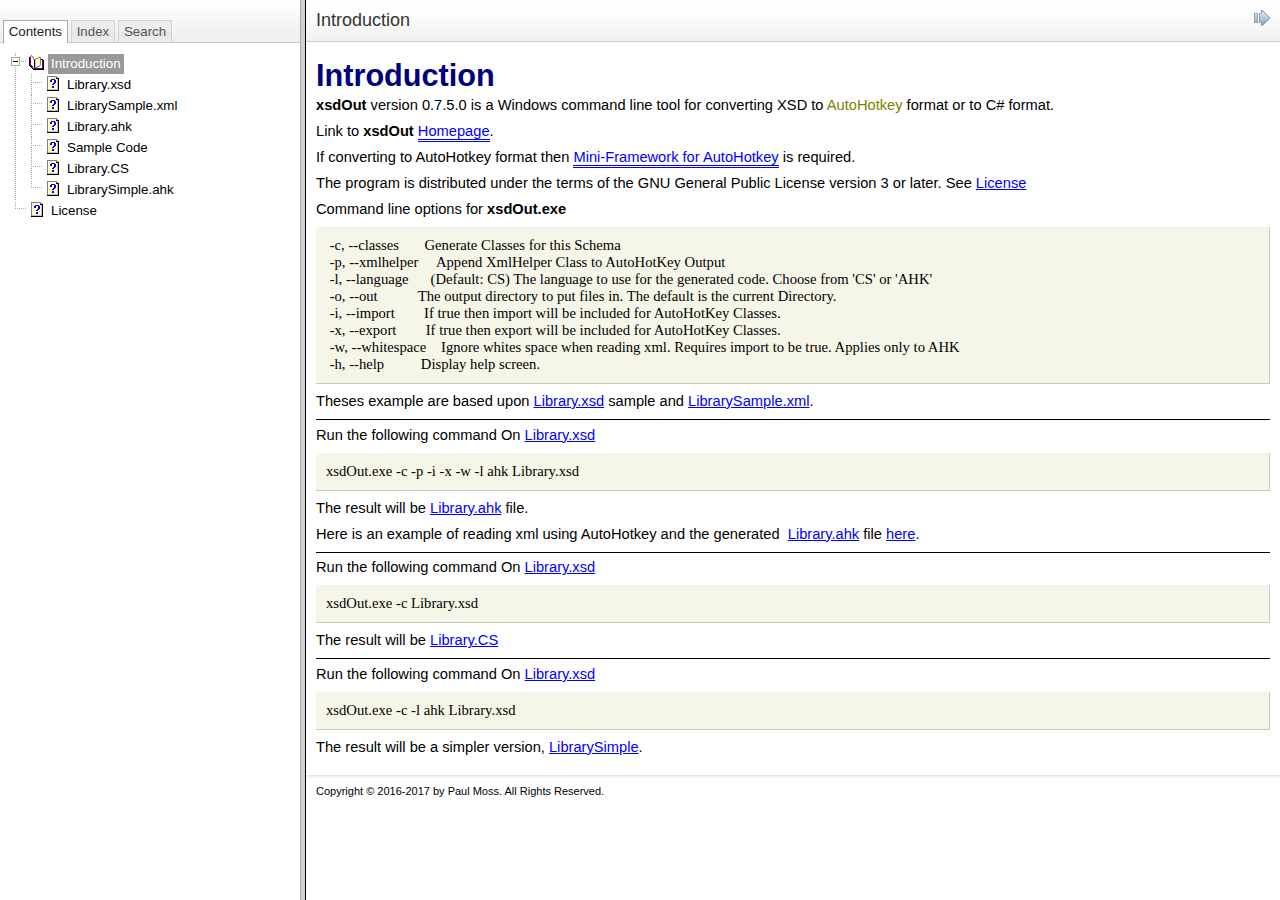
<file: index.html>
﻿<!DOCTYPE HTML PUBLIC "-//W3C//DTD HTML 4.01 Frameset//EN" "http://www.w3.org/TR/html4/frameset.dtd">
<html>

<head>

	<meta http-equiv="Content-Type" content="text/html; charset=UTF-8">
    <title>xsdOut Help</title>
    <script type="text/javascript">
      function escapeHtml(unsafe) {
        return unsafe.replace(/&/g, "&amp;").replace(/</g, "&lt;").replace(/>/g, "&gt;").replace(/"/g, "&quot;").replace(/'/g, "&#039;").replace(/:/g, "");
      }
      var sTopic = "";
      if (top.location.href.lastIndexOf("?") > 0)
        sTopic = top.location.href.substring(top.location.href.lastIndexOf("?") + 1, top.location.href.length);
      if (sTopic == "") sTopic = "Introduction.html";
	  sTopic = escapeHtml(sTopic);
      document.write('<frameset cols="300,*">');
      document.write('<frame src="toc.html" name="FrameTOC">');
      document.write('<frame src="' + sTopic + '" name="FrameMain">');
      document.write('</frameset>');
    </script>

</head>

<noscript>
	<frameset cols="300,*">
		<frame src="toc.html" name="FrameTOC">
		<frame src="Introduction.html" name="FrameMain">
	</frameset>
</noscript>

</html>
</file>
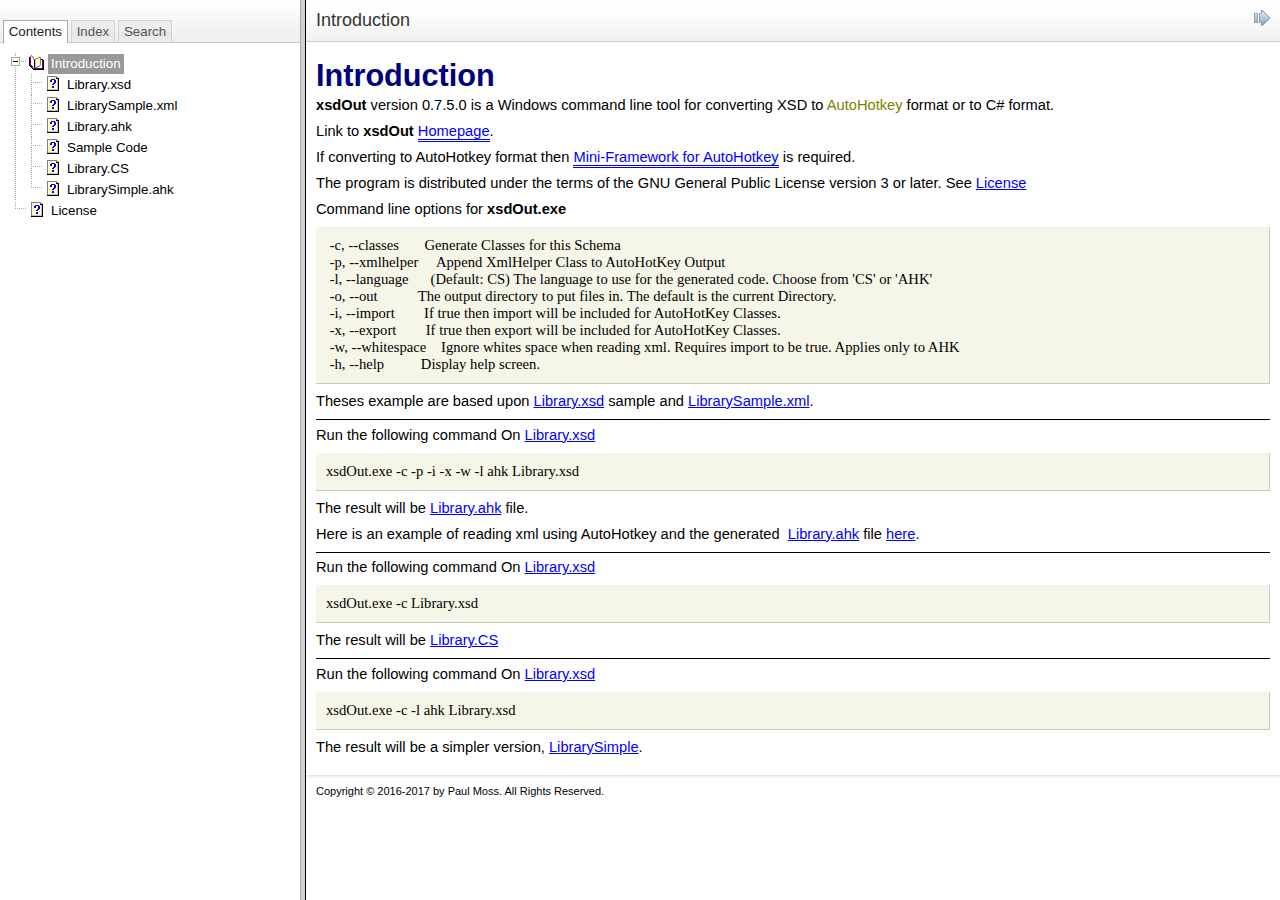
<file: Introduction.html>
﻿<html>
	
<head>
	<title>Introduction</title>
	<meta http-equiv="Content-Type" content="text/html; charset=UTF-8">
	<meta name="keywords" content="Introduction">
	
	<link type="text/css" rel="stylesheet" media="all" href="css/reset.css" />
	<link type="text/css" rel="stylesheet" media="all" href="css/base.css" />
	<link type="text/css" rel="stylesheet" media="all" href="css/hnd.css" />
	<!--[if lte IE 8]>
		<link type="text/css" rel="stylesheet" media="all" href="css/ielte8.css" />
	<![endif]-->
	<style type="text/css">
		#topic_header
		{
			background-color: #EFEFEF;
		}
	</style>
	<script type="text/javascript" src="js/jquery.min.js"></script>
	<script type="text/javascript" src="js/hnd.js"></script>
	<script type="text/javascript">
		$(document).ready(function()
		{
			if (top.frames.length == 0)
			{
				var sTopicUrl = top.location.href.substring(top.location.href.lastIndexOf("/") + 1, top.location.href.length);
				top.location.href = "index.html?" + sTopicUrl
			}
			else
			{
				var bTocSelected = false;
				(function waitForTOC()
				{
					if (top && top.FrameTOC && top.FrameTOC.SelectTocItem)
					{
						top.FrameTOC.SelectTocItem("Introduction");
						bTocSelected = true;
					}
					if (!bTocSelected) setTimeout(function() { waitForTOC(); }, 300);
				})();
			}
		});
	</script>
	
	</head>

<body>

<div id="topic_header">
			<div id="topic_header_content">
				<h1 id="topic_header_text">Introduction</h1>
				
				</div>
			<div id="topic_header_nav">
				<a href="Libraryxsd.html"><img src="img/arrow_right.png" alt="Next"/></a>
				
				</div>
			<div class="clear"></div>
		</div>
	<div id="topic_content">
		
<p></p>
<h1 class="rvps5"><span class="rvts0"><span class="rvts12">Introduction</span></span></h1>
<p class="rvps2"><span class="rvts15">xsdOut</span><span class="rvts6"> version </span><span class="rvts6">0.7.5.0</span><span class="rvts6"> is a Windows command line tool for converting XSD to </span><a class="rvts14" href="https://autohotkey.com/" target="_blank">AutoHotkey</a><span class="rvts6"> format or to C# format.</span></p>
<p class="rvps2"><span class="rvts6">Link to </span><span class="rvts15">xsdOut</span><span class="rvts6"> </span><a class="rvts16" href="https://github.com/Amourspirit/XSD-to-AutoHotkey-or-CS" target="_blank">Homepage</a><span class="rvts6">.</span></p>
<p class="rvps2"><span class="rvts6">If converting to AutoHotkey format then </span><a class="rvts16" href="https://github.com/Amourspirit/Mini-Framework" target="_blank">Mini-Framework for AutoHotkey</a><span class="rvts6"> is required.</span></p>
<p class="rvps2"><span class="rvts6">The program is distributed under the terms of the GNU General Public License version 3 or later. See </span><a class="rvts13" href="License.html">License</a></p>
<p class="rvps2"><span class="rvts6">Command line options for </span><span class="rvts15">xsdOut.exe</span></p>
<p class="rvps4"><span class="rvts11"> &nbsp;-c, --classes &nbsp; &nbsp; &nbsp; Generate Classes for this Schema</span><br/><span class="rvts11"> &nbsp;-p, --xmlhelper &nbsp; &nbsp; Append XmlHelper Class to AutoHotKey Output</span><br/><span class="rvts11"> &nbsp;-l, --language &nbsp; &nbsp; &nbsp;(Default: CS) The language to use for the generated code. Choose from 'CS' or 'AHK'</span><br/><span class="rvts11"> &nbsp;-o, --out &nbsp; &nbsp; &nbsp; &nbsp; &nbsp; The output directory to put files in. The default is the current Directory.</span><br/><span class="rvts11"> &nbsp;-i, --import &nbsp; &nbsp; &nbsp; &nbsp;If true then import will be included for AutoHotKey Classes.</span><br/><span class="rvts11"> &nbsp;-x, --export &nbsp; &nbsp; &nbsp; &nbsp;If true then export will be included for AutoHotKey Classes.</span><br/><span class="rvts11"> &nbsp;-w, --whitespace &nbsp; &nbsp;Ignore whites space when reading xml. Requires import to be true. Applies only to AHK</span><br/><span class="rvts11"> &nbsp;-h, --help &nbsp; &nbsp; &nbsp; &nbsp; &nbsp;Display help screen.</span></p>
<p class="rvps2"><span class="rvts6">Theses example are based upon </span><a class="rvts13" href="Libraryxsd.html">Library.xsd</a><span class="rvts6"> sample and </span><a class="rvts13" href="LibrarySamplexml.html">LibrarySample.xml</a><span class="rvts6">.</span></p>
<hr style="height: 1px; color : #000000;  background-color : #000000; border-width : 0px;">
<p class="rvps2"><span class="rvts6">Run the following command On </span><a class="rvts13" href="Libraryxsd.html">Library.xsd</a></p>
<p class="rvps4"><span class="rvts11">xsdOut.exe -c -p -i -x -w -l ahk Library.xsd</span></p>
<p class="rvps2"><span class="rvts6">The result will be </span><a class="rvts13" href="Libraryahk.html">Library.ahk</a><span class="rvts6"> file.</span></p>
<p class="rvps2"><span class="rvts6">Here is an example of reading xml using AutoHotkey and the generated &nbsp;</span><a class="rvts13" href="Libraryahk.html">Library.ahk</a><span class="rvts6"> file </span><a class="rvts13" href="SampleCode.html">here</a><span class="rvts6">.</span></p>
<hr style="height: 1px; color : #000000;  background-color : #000000; border-width : 0px;">
<p class="rvps2"><span class="rvts6">Run the following command On </span><a class="rvts13" href="Libraryxsd.html">Library.xsd</a></p>
<p class="rvps4"><span class="rvts11">xsdOut.exe -c Library.xsd</span></p>
<p class="rvps2"><span class="rvts6">The result will be </span><a class="rvts13" href="LibraryCS.html">Library.CS</a></p>
<hr style="height: 1px; color : #000000;  background-color : #000000; border-width : 0px;">
<p class="rvps2"><span class="rvts6">Run the following command On </span><a class="rvts13" href="Libraryxsd.html">Library.xsd</a></p>
<p class="rvps4"><span class="rvts11">xsdOut.exe -c -l ahk Library.xsd</span></p>
<p class="rvps2"><span class="rvts6">The result will be a simpler version, </span><a class="rvts13" href="LibrarySimpleahk.html">LibrarySimple</a><span class="rvts6">.</span></p>
</div>
	
	<div id="topic_footer">

			<div id="topic_footer_content">
				Copyright &copy; 2016-2017  by Paul Moss. All Rights Reserved.</div>
		</div>
	</body>
	
</html>
</file>
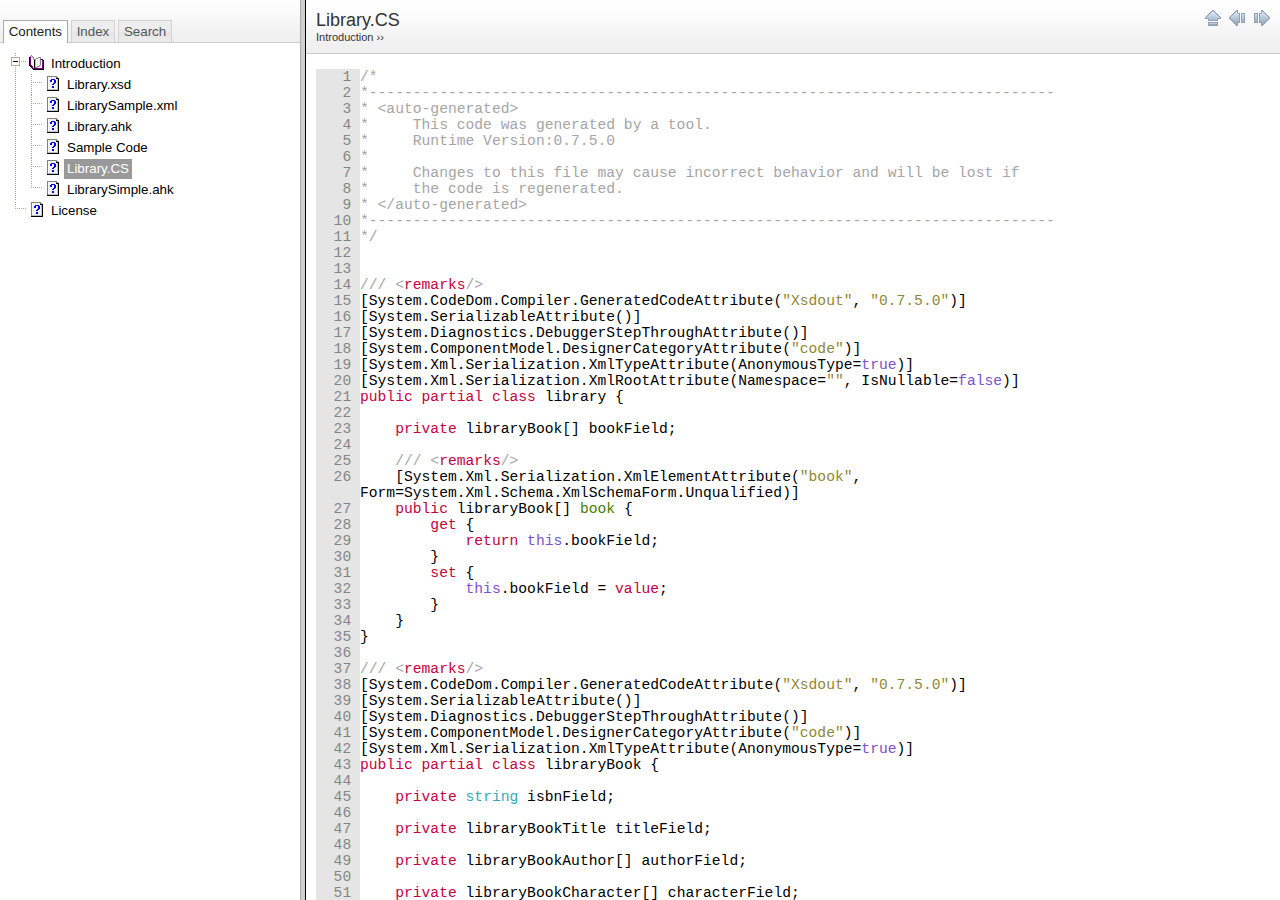
<file: LibraryCS.html>
﻿<html>
	
<head>
	<title>Library.CS</title>
	<meta http-equiv="Content-Type" content="text/html; charset=UTF-8">
	<meta name="keywords" content="">
	
	<link type="text/css" rel="stylesheet" media="all" href="css/reset.css" />
	<link type="text/css" rel="stylesheet" media="all" href="css/base.css" />
	<link type="text/css" rel="stylesheet" media="all" href="css/hnd.css" />
	<!--[if lte IE 8]>
		<link type="text/css" rel="stylesheet" media="all" href="css/ielte8.css" />
	<![endif]-->
	<style type="text/css">
		#topic_header
		{
			background-color: #EFEFEF;
		}
	</style>
	<script type="text/javascript" src="js/jquery.min.js"></script>
	<script type="text/javascript" src="js/hnd.js"></script>
	<script type="text/javascript">
		$(document).ready(function()
		{
			if (top.frames.length == 0)
			{
				var sTopicUrl = top.location.href.substring(top.location.href.lastIndexOf("/") + 1, top.location.href.length);
				top.location.href = "index.html?" + sTopicUrl
			}
			else
			{
				var bTocSelected = false;
				(function waitForTOC()
				{
					if (top && top.FrameTOC && top.FrameTOC.SelectTocItem)
					{
						top.FrameTOC.SelectTocItem("LibraryCS");
						bTocSelected = true;
					}
					if (!bTocSelected) setTimeout(function() { waitForTOC(); }, 300);
				})();
			}
		});
	</script>
	
	</head>

<body>

<div id="topic_header">
			<div id="topic_header_content">
				<h1 id="topic_header_text">Library.CS</h1>
				
				<div id="topic_breadcrumb">
					<a href="Introduction.html">Introduction</a> &rsaquo;&rsaquo; </div>
				</div>
			<div id="topic_header_nav">
				<a href="Introduction.html"><img src="img/arrow_up.png" alt="Parent"/></a>
				
				<a href="SampleCode.html"><img src="img/arrow_left.png" alt="Previous"/></a>
				
				<a href="LibrarySimpleahk.html"><img src="img/arrow_right.png" alt="Next"/></a>
				
				</div>
			<div class="clear"></div>
		</div>
	<div id="topic_content">
		
<p></p>
<p class="rvps2"><span class="rvts6"><style type="text/css">
    .code_text, .code_page { font: 11pt "Consolas", "Courier", Monospace; }
</style>
<pre class="code_page"><table cellspacing="0" cellpadding="0" class="code_page"><tr><td><table cellspacing="0" cellpadding="0" class="code_page"><tr><td valign="top" id="L_0_1" class="code_text code_gutter" style="background: #E5E5E5"><span style="color: #858585;">&nbsp;&nbsp;&nbsp;1&nbsp;</span></td><td valign="top" class="code_text code_line" style="background-color: #FFFFFF;"><div id="C_0_1"><span class=" real_text" style="background-color: #FFFFFF; color: #A5A5A5;">/*</span>
</div></td></tr><tr><td valign="top" id="L_0_2" class="code_text code_gutter" style="background: #E5E5E5"><span style="color: #858585;">&nbsp;&nbsp;&nbsp;2&nbsp;</span></td><td valign="top" class="code_text code_line" style="background-color: #FFFFFF;"><div id="C_0_2"><span class=" real_text" style="background-color: #FFFFFF; color: #A5A5A5;">*------------------------------------------------------------------------------</span>
</div></td></tr><tr><td valign="top" id="L_0_3" class="code_text code_gutter" style="background: #E5E5E5"><span style="color: #858585;">&nbsp;&nbsp;&nbsp;3&nbsp;</span></td><td valign="top" class="code_text code_line" style="background-color: #FFFFFF;"><div id="C_0_3"><span class=" real_text" style="background-color: #FFFFFF; color: #A5A5A5;">* &lt;auto-generated&gt;</span>
</div></td></tr><tr><td valign="top" id="L_0_4" class="code_text code_gutter" style="background: #E5E5E5"><span style="color: #858585;">&nbsp;&nbsp;&nbsp;4&nbsp;</span></td><td valign="top" class="code_text code_line" style="background-color: #FFFFFF;"><div id="C_0_4"><span class=" real_text" style="background-color: #FFFFFF; color: #A5A5A5;">*&nbsp;&nbsp;&nbsp;&nbsp; This code was generated by a tool.</span>
</div></td></tr><tr><td valign="top" id="L_0_5" class="code_text code_gutter" style="background: #E5E5E5"><span style="color: #858585;">&nbsp;&nbsp;&nbsp;5&nbsp;</span></td><td valign="top" class="code_text code_line" style="background-color: #FFFFFF;"><div id="C_0_5"><span class=" real_text" style="background-color: #FFFFFF; color: #A5A5A5;">*&nbsp;&nbsp;&nbsp;&nbsp; Runtime Version:0.7.5.0</span>
</div></td></tr><tr><td valign="top" id="L_0_6" class="code_text code_gutter" style="background: #E5E5E5"><span style="color: #858585;">&nbsp;&nbsp;&nbsp;6&nbsp;</span></td><td valign="top" class="code_text code_line" style="background-color: #FFFFFF;"><div id="C_0_6"><span class=" real_text" style="background-color: #FFFFFF; color: #A5A5A5;">*</span>
</div></td></tr><tr><td valign="top" id="L_0_7" class="code_text code_gutter" style="background: #E5E5E5"><span style="color: #858585;">&nbsp;&nbsp;&nbsp;7&nbsp;</span></td><td valign="top" class="code_text code_line" style="background-color: #FFFFFF;"><div id="C_0_7"><span class=" real_text" style="background-color: #FFFFFF; color: #A5A5A5;">*&nbsp;&nbsp;&nbsp;&nbsp; Changes to this file may cause incorrect behavior and will be lost if</span>
</div></td></tr><tr><td valign="top" id="L_0_8" class="code_text code_gutter" style="background: #E5E5E5"><span style="color: #858585;">&nbsp;&nbsp;&nbsp;8&nbsp;</span></td><td valign="top" class="code_text code_line" style="background-color: #FFFFFF;"><div id="C_0_8"><span class=" real_text" style="background-color: #FFFFFF; color: #A5A5A5;">*&nbsp;&nbsp;&nbsp;&nbsp; the code is regenerated.</span>
</div></td></tr><tr><td valign="top" id="L_0_9" class="code_text code_gutter" style="background: #E5E5E5"><span style="color: #858585;">&nbsp;&nbsp;&nbsp;9&nbsp;</span></td><td valign="top" class="code_text code_line" style="background-color: #FFFFFF;"><div id="C_0_9"><span class=" real_text" style="background-color: #FFFFFF; color: #A5A5A5;">* &lt;/auto-generated&gt;</span>
</div></td></tr><tr><td valign="top" id="L_0_10" class="code_text code_gutter" style="background: #E5E5E5"><span style="color: #858585;">&nbsp;&nbsp;10&nbsp;</span></td><td valign="top" class="code_text code_line" style="background-color: #FFFFFF;"><div id="C_0_10"><span class=" real_text" style="background-color: #FFFFFF; color: #A5A5A5;">*------------------------------------------------------------------------------</span>
</div></td></tr><tr><td valign="top" id="L_0_11" class="code_text code_gutter" style="background: #E5E5E5"><span style="color: #858585;">&nbsp;&nbsp;11&nbsp;</span></td><td valign="top" class="code_text code_line" style="background-color: #FFFFFF;"><div id="C_0_11"><span class=" real_text" style="background-color: #FFFFFF; color: #A5A5A5;"></span><span class=" real_text" style="background-color: #FFFFFF; color: #A5A5A5;">*/</span>
</div></td></tr><tr><td valign="top" id="L_0_12" class="code_text code_gutter" style="background: #E5E5E5"><span style="color: #858585;">&nbsp;&nbsp;12&nbsp;</span></td><td valign="top" class="code_text code_line" style="background-color: #FFFFFF;"><div id="C_0_12"><span class="" style="background-color: #FFFFFF; color: #A5A5A5;">&nbsp;</span>
</div></td></tr><tr><td valign="top" id="L_0_13" class="code_text code_gutter" style="background: #E5E5E5"><span style="color: #858585;">&nbsp;&nbsp;13&nbsp;</span></td><td valign="top" class="code_text code_line" style="background-color: #FFFFFF;"><div id="C_0_13"><span class="" style="background-color: #FFFFFF; color: #000000;">&nbsp;</span>
</div></td></tr><tr><td valign="top" id="L_0_14" class="code_text code_gutter" style="background: #E5E5E5"><span style="color: #858585;">&nbsp;&nbsp;14&nbsp;</span></td><td valign="top" class="code_text code_line" style="background-color: #FFFFFF;"><div id="C_0_14"><span class=" real_text" style="background-color: #FFFFFF; color: #000000;"></span><span class=" real_text" style="background-color: #FFFFFF; color: #A5A5A5;">///</span><span class=" real_text" style="background-color: #FFFFFF; color: #A5A5A5;"> </span><span class=" real_text" style="background-color: #FFFFFF; color: #A5A5A5;">&lt;</span><span class=" real_text" style="background-color: #FFFFFF; color: #C70040;">remarks</span><span class=" real_text" style="background-color: #FFFFFF; color: #A5A5A5;">/&gt;</span>
</div></td></tr><tr><td valign="top" id="L_0_15" class="code_text code_gutter" style="background: #E5E5E5"><span style="color: #858585;">&nbsp;&nbsp;15&nbsp;</span></td><td valign="top" class="code_text code_line" style="background-color: #FFFFFF;"><div id="C_0_15"><span class=" real_text" style="background-color: #FFFFFF; color: #A5A5A5;"></span><span class=" real_text" style="background-color: #FFFFFF; color: #000000;">[System.CodeDom.Compiler.</span><span class=" real_text" style="background-color: #FFFFFF; color: #000000;">GeneratedCodeAttribute</span><span class=" real_text" style="background-color: #FFFFFF; color: #000000;">(</span><span class=" real_text" style="background-color: #FFFFFF; color: #8F8634;">"</span><span class=" real_text" style="background-color: #FFFFFF; color: #8F8634;">Xsdout</span><span class=" real_text" style="background-color: #FFFFFF; color: #8F8634;">"</span><span class=" real_text" style="background-color: #FFFFFF; color: #000000;">,</span><span class=" real_text" style="background-color: #FFFFFF; color: #000000;"> </span><span class=" real_text" style="background-color: #FFFFFF; color: #8F8634;">"</span><span class=" real_text" style="background-color: #FFFFFF; color: #8F8634;">0.7.5.0</span><span class=" real_text" style="background-color: #FFFFFF; color: #8F8634;">"</span><span class=" real_text" style="background-color: #FFFFFF; color: #000000;">)</span><span class=" real_text" style="background-color: #FFFFFF; color: #000000;">]</span>
</div></td></tr><tr><td valign="top" id="L_0_16" class="code_text code_gutter" style="background: #E5E5E5"><span style="color: #858585;">&nbsp;&nbsp;16&nbsp;</span></td><td valign="top" class="code_text code_line" style="background-color: #FFFFFF;"><div id="C_0_16"><span class=" real_text" style="background-color: #FFFFFF; color: #000000;">[System.</span><span class=" real_text" style="background-color: #FFFFFF; color: #000000;">SerializableAttribute</span><span class=" real_text" style="background-color: #FFFFFF; color: #000000;">(</span><span class=" real_text" style="background-color: #FFFFFF; color: #000000;">)</span><span class=" real_text" style="background-color: #FFFFFF; color: #000000;">]</span>
</div></td></tr><tr><td valign="top" id="L_0_17" class="code_text code_gutter" style="background: #E5E5E5"><span style="color: #858585;">&nbsp;&nbsp;17&nbsp;</span></td><td valign="top" class="code_text code_line" style="background-color: #FFFFFF;"><div id="C_0_17"><span class=" real_text" style="background-color: #FFFFFF; color: #000000;">[System.Diagnostics.</span><span class=" real_text" style="background-color: #FFFFFF; color: #000000;">DebuggerStepThroughAttribute</span><span class=" real_text" style="background-color: #FFFFFF; color: #000000;">(</span><span class=" real_text" style="background-color: #FFFFFF; color: #000000;">)</span><span class=" real_text" style="background-color: #FFFFFF; color: #000000;">]</span>
</div></td></tr><tr><td valign="top" id="L_0_18" class="code_text code_gutter" style="background: #E5E5E5"><span style="color: #858585;">&nbsp;&nbsp;18&nbsp;</span></td><td valign="top" class="code_text code_line" style="background-color: #FFFFFF;"><div id="C_0_18"><span class=" real_text" style="background-color: #FFFFFF; color: #000000;">[System.ComponentModel.</span><span class=" real_text" style="background-color: #FFFFFF; color: #000000;">DesignerCategoryAttribute</span><span class=" real_text" style="background-color: #FFFFFF; color: #000000;">(</span><span class=" real_text" style="background-color: #FFFFFF; color: #8F8634;">"</span><span class=" real_text" style="background-color: #FFFFFF; color: #8F8634;">code</span><span class=" real_text" style="background-color: #FFFFFF; color: #8F8634;">"</span><span class=" real_text" style="background-color: #FFFFFF; color: #000000;">)</span><span class=" real_text" style="background-color: #FFFFFF; color: #000000;">]</span>
</div></td></tr><tr><td valign="top" id="L_0_19" class="code_text code_gutter" style="background: #E5E5E5"><span style="color: #858585;">&nbsp;&nbsp;19&nbsp;</span></td><td valign="top" class="code_text code_line" style="background-color: #FFFFFF;"><div id="C_0_19"><span class=" real_text" style="background-color: #FFFFFF; color: #000000;">[System.Xml.Serialization.</span><span class=" real_text" style="background-color: #FFFFFF; color: #000000;">XmlTypeAttribute</span><span class=" real_text" style="background-color: #FFFFFF; color: #000000;">(</span><span class=" real_text" style="background-color: #FFFFFF; color: #000000;">AnonymousType=</span><span class=" real_text" style="background-color: #FFFFFF; color: #7C4FCD;">true</span><span class=" real_text" style="background-color: #FFFFFF; color: #000000;">)</span><span class=" real_text" style="background-color: #FFFFFF; color: #000000;">]</span>
</div></td></tr><tr><td valign="top" id="L_0_20" class="code_text code_gutter" style="background: #E5E5E5"><span style="color: #858585;">&nbsp;&nbsp;20&nbsp;</span></td><td valign="top" class="code_text code_line" style="background-color: #FFFFFF;"><div id="C_0_20"><span class=" real_text" style="background-color: #FFFFFF; color: #000000;">[System.Xml.Serialization.</span><span class=" real_text" style="background-color: #FFFFFF; color: #000000;">XmlRootAttribute</span><span class=" real_text" style="background-color: #FFFFFF; color: #000000;">(</span><span class=" real_text" style="background-color: #FFFFFF; color: #000000;">Namespace=</span><span class=" real_text" style="background-color: #FFFFFF; color: #8F8634;">"</span><span class=" real_text" style="background-color: #FFFFFF; color: #8F8634;">"</span><span class=" real_text" style="background-color: #FFFFFF; color: #000000;">,</span><span class=" real_text" style="background-color: #FFFFFF; color: #000000;"> IsNullable=</span><span class=" real_text" style="background-color: #FFFFFF; color: #7C4FCD;">false</span><span class=" real_text" style="background-color: #FFFFFF; color: #000000;">)</span><span class=" real_text" style="background-color: #FFFFFF; color: #000000;">]</span>
</div></td></tr><tr><td valign="top" id="L_0_21" class="code_text code_gutter" style="background: #E5E5E5"><span style="color: #858585;">&nbsp;&nbsp;21&nbsp;</span></td><td valign="top" class="code_text code_line" style="background-color: #FFFFFF;"><div id="C_0_21"><span class=" real_text" style="background-color: #FFFFFF; color: #000000;"></span><span class=" real_text" style="background-color: #FFFFFF; color: #C70040;">public</span><span class=" real_text" style="background-color: #FFFFFF; color: #000000;"> </span><span class=" real_text" style="background-color: #FFFFFF; color: #C70040;">partial</span><span class=" real_text" style="background-color: #FFFFFF; color: #000000;"> </span><span class=" real_text" style="background-color: #FFFFFF; color: #C70040;">class</span><span class=" real_text" style="background-color: #FFFFFF; color: #000000;"> </span><span class=" real_text" style="background-color: #FFFFFF; color: #000000;">library</span><span class=" real_text" style="background-color: #FFFFFF; color: #000000;"> </span><span class=" real_text" style="background-color: #FFFFFF; color: #000000;">{</span>
</div></td></tr><tr><td valign="top" id="L_0_22" class="code_text code_gutter" style="background: #E5E5E5"><span style="color: #858585;">&nbsp;&nbsp;22&nbsp;</span></td><td valign="top" class="code_text code_line" style="background-color: #FFFFFF;"><div id="C_0_22"><span class=" real_text" style="background-color: #FFFFFF; color: #000000;">&nbsp;&nbsp;&nbsp; </span>
</div></td></tr><tr><td valign="top" id="L_0_23" class="code_text code_gutter" style="background: #E5E5E5"><span style="color: #858585;">&nbsp;&nbsp;23&nbsp;</span></td><td valign="top" class="code_text code_line" style="background-color: #FFFFFF;"><div id="C_0_23"><span class=" real_text" style="background-color: #FFFFFF; color: #000000;">&nbsp;&nbsp;&nbsp; </span><span class=" real_text" style="background-color: #FFFFFF; color: #C70040;">private</span><span class=" real_text" style="background-color: #FFFFFF; color: #000000;"> libraryBook</span><span class=" real_text" style="background-color: #FFFFFF; color: #000000;">[]</span><span class=" real_text" style="background-color: #FFFFFF; color: #000000;"> bookField;</span>
</div></td></tr><tr><td valign="top" id="L_0_24" class="code_text code_gutter" style="background: #E5E5E5"><span style="color: #858585;">&nbsp;&nbsp;24&nbsp;</span></td><td valign="top" class="code_text code_line" style="background-color: #FFFFFF;"><div id="C_0_24"><span class=" real_text" style="background-color: #FFFFFF; color: #000000;">&nbsp;&nbsp;&nbsp; </span>
</div></td></tr><tr><td valign="top" id="L_0_25" class="code_text code_gutter" style="background: #E5E5E5"><span style="color: #858585;">&nbsp;&nbsp;25&nbsp;</span></td><td valign="top" class="code_text code_line" style="background-color: #FFFFFF;"><div id="C_0_25"><span class=" real_text" style="background-color: #FFFFFF; color: #000000;">&nbsp;&nbsp;&nbsp; </span><span class=" real_text" style="background-color: #FFFFFF; color: #A5A5A5;">///</span><span class=" real_text" style="background-color: #FFFFFF; color: #A5A5A5;"> </span><span class=" real_text" style="background-color: #FFFFFF; color: #A5A5A5;">&lt;</span><span class=" real_text" style="background-color: #FFFFFF; color: #C70040;">remarks</span><span class=" real_text" style="background-color: #FFFFFF; color: #A5A5A5;">/&gt;</span>
</div></td></tr><tr><td valign="top" id="L_0_26" class="code_text code_gutter" style="background: #E5E5E5"><span style="color: #858585;">&nbsp;&nbsp;26&nbsp;</span></td><td valign="top" class="code_text code_line" style="background-color: #FFFFFF;"><div id="C_0_26"><span class=" real_text" style="background-color: #FFFFFF; color: #A5A5A5;"></span><span class=" real_text" style="background-color: #FFFFFF; color: #000000;">&nbsp;&nbsp;&nbsp; </span><span class=" real_text" style="background-color: #FFFFFF; color: #000000;">[System.Xml.Serialization.XmlElementAttribute(</span><span class=" real_text" style="background-color: #FFFFFF; color: #8F8634;">"</span><span class=" real_text" style="background-color: #FFFFFF; color: #8F8634;">book</span><span class=" real_text" style="background-color: #FFFFFF; color: #8F8634;">"</span><span class=" real_text" style="background-color: #FFFFFF; color: #000000;">, Form=System.Xml.Schema.XmlSchemaForm.Unqualified)]</span>
</div></td></tr><tr><td valign="top" id="L_0_27" class="code_text code_gutter" style="background: #E5E5E5"><span style="color: #858585;">&nbsp;&nbsp;27&nbsp;</span></td><td valign="top" class="code_text code_line" style="background-color: #FFFFFF;"><div id="C_0_27"><span class=" real_text" style="background-color: #FFFFFF; color: #000000;">&nbsp;&nbsp;&nbsp; </span><span class=" real_text" style="background-color: #FFFFFF; color: #C70040;">public</span><span class=" real_text" style="background-color: #FFFFFF; color: #000000;"> </span><span class=" real_text" style="background-color: #FFFFFF; color: #000000;">libraryBook[] </span><span class=" real_text" style="background-color: #FFFFFF; color: #427E00;">book</span><span class=" real_text" style="background-color: #FFFFFF; color: #000000;"> </span><span class=" real_text" style="background-color: #FFFFFF; color: #000000;">{</span>
</div></td></tr><tr><td valign="top" id="L_0_28" class="code_text code_gutter" style="background: #E5E5E5"><span style="color: #858585;">&nbsp;&nbsp;28&nbsp;</span></td><td valign="top" class="code_text code_line" style="background-color: #FFFFFF;"><div id="C_0_28"><span class=" real_text" style="background-color: #FFFFFF; color: #000000;">&nbsp;&nbsp;&nbsp;&nbsp;&nbsp;&nbsp;&nbsp; </span><span class=" real_text" style="background-color: #FFFFFF; color: #C70040;">get</span><span class=" real_text" style="background-color: #FFFFFF; color: #000000;"> </span><span class=" real_text" style="background-color: #FFFFFF; color: #000000;">{</span>
</div></td></tr><tr><td valign="top" id="L_0_29" class="code_text code_gutter" style="background: #E5E5E5"><span style="color: #858585;">&nbsp;&nbsp;29&nbsp;</span></td><td valign="top" class="code_text code_line" style="background-color: #FFFFFF;"><div id="C_0_29"><span class=" real_text" style="background-color: #FFFFFF; color: #000000;">&nbsp;&nbsp;&nbsp;&nbsp;&nbsp;&nbsp;&nbsp;&nbsp;&nbsp;&nbsp;&nbsp; </span><span class=" real_text" style="background-color: #FFFFFF; color: #C70040;">return</span><span class=" real_text" style="background-color: #FFFFFF; color: #000000;"> </span><span class=" real_text" style="background-color: #FFFFFF; color: #7C4FCD;">this</span><span class=" real_text" style="background-color: #FFFFFF; color: #000000;">.bookField;</span>
</div></td></tr><tr><td valign="top" id="L_0_30" class="code_text code_gutter" style="background: #E5E5E5"><span style="color: #858585;">&nbsp;&nbsp;30&nbsp;</span></td><td valign="top" class="code_text code_line" style="background-color: #FFFFFF;"><div id="C_0_30"><span class=" real_text" style="background-color: #FFFFFF; color: #000000;">&nbsp;&nbsp;&nbsp;&nbsp;&nbsp;&nbsp;&nbsp; </span><span class=" real_text" style="background-color: #FFFFFF; color: #000000;">}</span>
</div></td></tr><tr><td valign="top" id="L_0_31" class="code_text code_gutter" style="background: #E5E5E5"><span style="color: #858585;">&nbsp;&nbsp;31&nbsp;</span></td><td valign="top" class="code_text code_line" style="background-color: #FFFFFF;"><div id="C_0_31"><span class=" real_text" style="background-color: #FFFFFF; color: #000000;">&nbsp;&nbsp;&nbsp;&nbsp;&nbsp;&nbsp;&nbsp; </span><span class=" real_text" style="background-color: #FFFFFF; color: #C70040;">set</span><span class=" real_text" style="background-color: #FFFFFF; color: #000000;"> </span><span class=" real_text" style="background-color: #FFFFFF; color: #000000;">{</span>
</div></td></tr><tr><td valign="top" id="L_0_32" class="code_text code_gutter" style="background: #E5E5E5"><span style="color: #858585;">&nbsp;&nbsp;32&nbsp;</span></td><td valign="top" class="code_text code_line" style="background-color: #FFFFFF;"><div id="C_0_32"><span class=" real_text" style="background-color: #FFFFFF; color: #000000;">&nbsp;&nbsp;&nbsp;&nbsp;&nbsp;&nbsp;&nbsp;&nbsp;&nbsp;&nbsp;&nbsp; </span><span class=" real_text" style="background-color: #FFFFFF; color: #7C4FCD;">this</span><span class=" real_text" style="background-color: #FFFFFF; color: #000000;">.bookField = </span><span class=" real_text" style="background-color: #FFFFFF; color: #C70040;">value</span><span class=" real_text" style="background-color: #FFFFFF; color: #000000;">;</span>
</div></td></tr><tr><td valign="top" id="L_0_33" class="code_text code_gutter" style="background: #E5E5E5"><span style="color: #858585;">&nbsp;&nbsp;33&nbsp;</span></td><td valign="top" class="code_text code_line" style="background-color: #FFFFFF;"><div id="C_0_33"><span class=" real_text" style="background-color: #FFFFFF; color: #000000;">&nbsp;&nbsp;&nbsp;&nbsp;&nbsp;&nbsp;&nbsp; </span><span class=" real_text" style="background-color: #FFFFFF; color: #000000;">}</span>
</div></td></tr><tr><td valign="top" id="L_0_34" class="code_text code_gutter" style="background: #E5E5E5"><span style="color: #858585;">&nbsp;&nbsp;34&nbsp;</span></td><td valign="top" class="code_text code_line" style="background-color: #FFFFFF;"><div id="C_0_34"><span class=" real_text" style="background-color: #FFFFFF; color: #000000;">&nbsp;&nbsp;&nbsp; </span><span class=" real_text" style="background-color: #FFFFFF; color: #000000;">}</span>
</div></td></tr><tr><td valign="top" id="L_0_35" class="code_text code_gutter" style="background: #E5E5E5"><span style="color: #858585;">&nbsp;&nbsp;35&nbsp;</span></td><td valign="top" class="code_text code_line" style="background-color: #FFFFFF;"><div id="C_0_35"><span class=" real_text" style="background-color: #FFFFFF; color: #000000;"></span><span class=" real_text" style="background-color: #FFFFFF; color: #000000;">}</span>
</div></td></tr><tr><td valign="top" id="L_0_36" class="code_text code_gutter" style="background: #E5E5E5"><span style="color: #858585;">&nbsp;&nbsp;36&nbsp;</span></td><td valign="top" class="code_text code_line" style="background-color: #FFFFFF;"><div id="C_0_36"><span class="" style="background-color: #FFFFFF; color: #000000;">&nbsp;</span>
</div></td></tr><tr><td valign="top" id="L_0_37" class="code_text code_gutter" style="background: #E5E5E5"><span style="color: #858585;">&nbsp;&nbsp;37&nbsp;</span></td><td valign="top" class="code_text code_line" style="background-color: #FFFFFF;"><div id="C_0_37"><span class=" real_text" style="background-color: #FFFFFF; color: #000000;"></span><span class=" real_text" style="background-color: #FFFFFF; color: #A5A5A5;">///</span><span class=" real_text" style="background-color: #FFFFFF; color: #A5A5A5;"> </span><span class=" real_text" style="background-color: #FFFFFF; color: #A5A5A5;">&lt;</span><span class=" real_text" style="background-color: #FFFFFF; color: #C70040;">remarks</span><span class=" real_text" style="background-color: #FFFFFF; color: #A5A5A5;">/&gt;</span>
</div></td></tr><tr><td valign="top" id="L_0_38" class="code_text code_gutter" style="background: #E5E5E5"><span style="color: #858585;">&nbsp;&nbsp;38&nbsp;</span></td><td valign="top" class="code_text code_line" style="background-color: #FFFFFF;"><div id="C_0_38"><span class=" real_text" style="background-color: #FFFFFF; color: #A5A5A5;"></span><span class=" real_text" style="background-color: #FFFFFF; color: #000000;">[System.CodeDom.Compiler.</span><span class=" real_text" style="background-color: #FFFFFF; color: #000000;">GeneratedCodeAttribute</span><span class=" real_text" style="background-color: #FFFFFF; color: #000000;">(</span><span class=" real_text" style="background-color: #FFFFFF; color: #8F8634;">"</span><span class=" real_text" style="background-color: #FFFFFF; color: #8F8634;">Xsdout</span><span class=" real_text" style="background-color: #FFFFFF; color: #8F8634;">"</span><span class=" real_text" style="background-color: #FFFFFF; color: #000000;">,</span><span class=" real_text" style="background-color: #FFFFFF; color: #000000;"> </span><span class=" real_text" style="background-color: #FFFFFF; color: #8F8634;">"</span><span class=" real_text" style="background-color: #FFFFFF; color: #8F8634;">0.7.5.0</span><span class=" real_text" style="background-color: #FFFFFF; color: #8F8634;">"</span><span class=" real_text" style="background-color: #FFFFFF; color: #000000;">)</span><span class=" real_text" style="background-color: #FFFFFF; color: #000000;">]</span>
</div></td></tr><tr><td valign="top" id="L_0_39" class="code_text code_gutter" style="background: #E5E5E5"><span style="color: #858585;">&nbsp;&nbsp;39&nbsp;</span></td><td valign="top" class="code_text code_line" style="background-color: #FFFFFF;"><div id="C_0_39"><span class=" real_text" style="background-color: #FFFFFF; color: #000000;">[System.</span><span class=" real_text" style="background-color: #FFFFFF; color: #000000;">SerializableAttribute</span><span class=" real_text" style="background-color: #FFFFFF; color: #000000;">(</span><span class=" real_text" style="background-color: #FFFFFF; color: #000000;">)</span><span class=" real_text" style="background-color: #FFFFFF; color: #000000;">]</span>
</div></td></tr><tr><td valign="top" id="L_0_40" class="code_text code_gutter" style="background: #E5E5E5"><span style="color: #858585;">&nbsp;&nbsp;40&nbsp;</span></td><td valign="top" class="code_text code_line" style="background-color: #FFFFFF;"><div id="C_0_40"><span class=" real_text" style="background-color: #FFFFFF; color: #000000;">[System.Diagnostics.</span><span class=" real_text" style="background-color: #FFFFFF; color: #000000;">DebuggerStepThroughAttribute</span><span class=" real_text" style="background-color: #FFFFFF; color: #000000;">(</span><span class=" real_text" style="background-color: #FFFFFF; color: #000000;">)</span><span class=" real_text" style="background-color: #FFFFFF; color: #000000;">]</span>
</div></td></tr><tr><td valign="top" id="L_0_41" class="code_text code_gutter" style="background: #E5E5E5"><span style="color: #858585;">&nbsp;&nbsp;41&nbsp;</span></td><td valign="top" class="code_text code_line" style="background-color: #FFFFFF;"><div id="C_0_41"><span class=" real_text" style="background-color: #FFFFFF; color: #000000;">[System.ComponentModel.</span><span class=" real_text" style="background-color: #FFFFFF; color: #000000;">DesignerCategoryAttribute</span><span class=" real_text" style="background-color: #FFFFFF; color: #000000;">(</span><span class=" real_text" style="background-color: #FFFFFF; color: #8F8634;">"</span><span class=" real_text" style="background-color: #FFFFFF; color: #8F8634;">code</span><span class=" real_text" style="background-color: #FFFFFF; color: #8F8634;">"</span><span class=" real_text" style="background-color: #FFFFFF; color: #000000;">)</span><span class=" real_text" style="background-color: #FFFFFF; color: #000000;">]</span>
</div></td></tr><tr><td valign="top" id="L_0_42" class="code_text code_gutter" style="background: #E5E5E5"><span style="color: #858585;">&nbsp;&nbsp;42&nbsp;</span></td><td valign="top" class="code_text code_line" style="background-color: #FFFFFF;"><div id="C_0_42"><span class=" real_text" style="background-color: #FFFFFF; color: #000000;">[System.Xml.Serialization.</span><span class=" real_text" style="background-color: #FFFFFF; color: #000000;">XmlTypeAttribute</span><span class=" real_text" style="background-color: #FFFFFF; color: #000000;">(</span><span class=" real_text" style="background-color: #FFFFFF; color: #000000;">AnonymousType=</span><span class=" real_text" style="background-color: #FFFFFF; color: #7C4FCD;">true</span><span class=" real_text" style="background-color: #FFFFFF; color: #000000;">)</span><span class=" real_text" style="background-color: #FFFFFF; color: #000000;">]</span>
</div></td></tr><tr><td valign="top" id="L_0_43" class="code_text code_gutter" style="background: #E5E5E5"><span style="color: #858585;">&nbsp;&nbsp;43&nbsp;</span></td><td valign="top" class="code_text code_line" style="background-color: #FFFFFF;"><div id="C_0_43"><span class=" real_text" style="background-color: #FFFFFF; color: #000000;"></span><span class=" real_text" style="background-color: #FFFFFF; color: #C70040;">public</span><span class=" real_text" style="background-color: #FFFFFF; color: #000000;"> </span><span class=" real_text" style="background-color: #FFFFFF; color: #C70040;">partial</span><span class=" real_text" style="background-color: #FFFFFF; color: #000000;"> </span><span class=" real_text" style="background-color: #FFFFFF; color: #C70040;">class</span><span class=" real_text" style="background-color: #FFFFFF; color: #000000;"> </span><span class=" real_text" style="background-color: #FFFFFF; color: #000000;">libraryBook</span><span class=" real_text" style="background-color: #FFFFFF; color: #000000;"> </span><span class=" real_text" style="background-color: #FFFFFF; color: #000000;">{</span>
</div></td></tr><tr><td valign="top" id="L_0_44" class="code_text code_gutter" style="background: #E5E5E5"><span style="color: #858585;">&nbsp;&nbsp;44&nbsp;</span></td><td valign="top" class="code_text code_line" style="background-color: #FFFFFF;"><div id="C_0_44"><span class=" real_text" style="background-color: #FFFFFF; color: #000000;">&nbsp;&nbsp;&nbsp; </span>
</div></td></tr><tr><td valign="top" id="L_0_45" class="code_text code_gutter" style="background: #E5E5E5"><span style="color: #858585;">&nbsp;&nbsp;45&nbsp;</span></td><td valign="top" class="code_text code_line" style="background-color: #FFFFFF;"><div id="C_0_45"><span class=" real_text" style="background-color: #FFFFFF; color: #000000;">&nbsp;&nbsp;&nbsp; </span><span class=" real_text" style="background-color: #FFFFFF; color: #C70040;">private</span><span class=" real_text" style="background-color: #FFFFFF; color: #000000;"> </span><span class="italic real_text" style="background-color: #FFFFFF; color: #34A7BD;">string</span><span class=" real_text" style="background-color: #FFFFFF; color: #000000;"> isbnField;</span>
</div></td></tr><tr><td valign="top" id="L_0_46" class="code_text code_gutter" style="background: #E5E5E5"><span style="color: #858585;">&nbsp;&nbsp;46&nbsp;</span></td><td valign="top" class="code_text code_line" style="background-color: #FFFFFF;"><div id="C_0_46"><span class=" real_text" style="background-color: #FFFFFF; color: #000000;">&nbsp;&nbsp;&nbsp; </span>
</div></td></tr><tr><td valign="top" id="L_0_47" class="code_text code_gutter" style="background: #E5E5E5"><span style="color: #858585;">&nbsp;&nbsp;47&nbsp;</span></td><td valign="top" class="code_text code_line" style="background-color: #FFFFFF;"><div id="C_0_47"><span class=" real_text" style="background-color: #FFFFFF; color: #000000;">&nbsp;&nbsp;&nbsp; </span><span class=" real_text" style="background-color: #FFFFFF; color: #C70040;">private</span><span class=" real_text" style="background-color: #FFFFFF; color: #000000;"> libraryBookTitle titleField;</span>
</div></td></tr><tr><td valign="top" id="L_0_48" class="code_text code_gutter" style="background: #E5E5E5"><span style="color: #858585;">&nbsp;&nbsp;48&nbsp;</span></td><td valign="top" class="code_text code_line" style="background-color: #FFFFFF;"><div id="C_0_48"><span class=" real_text" style="background-color: #FFFFFF; color: #000000;">&nbsp;&nbsp;&nbsp; </span>
</div></td></tr><tr><td valign="top" id="L_0_49" class="code_text code_gutter" style="background: #E5E5E5"><span style="color: #858585;">&nbsp;&nbsp;49&nbsp;</span></td><td valign="top" class="code_text code_line" style="background-color: #FFFFFF;"><div id="C_0_49"><span class=" real_text" style="background-color: #FFFFFF; color: #000000;">&nbsp;&nbsp;&nbsp; </span><span class=" real_text" style="background-color: #FFFFFF; color: #C70040;">private</span><span class=" real_text" style="background-color: #FFFFFF; color: #000000;"> libraryBookAuthor</span><span class=" real_text" style="background-color: #FFFFFF; color: #000000;">[]</span><span class=" real_text" style="background-color: #FFFFFF; color: #000000;"> authorField;</span>
</div></td></tr><tr><td valign="top" id="L_0_50" class="code_text code_gutter" style="background: #E5E5E5"><span style="color: #858585;">&nbsp;&nbsp;50&nbsp;</span></td><td valign="top" class="code_text code_line" style="background-color: #FFFFFF;"><div id="C_0_50"><span class=" real_text" style="background-color: #FFFFFF; color: #000000;">&nbsp;&nbsp;&nbsp; </span>
</div></td></tr><tr><td valign="top" id="L_0_51" class="code_text code_gutter" style="background: #E5E5E5"><span style="color: #858585;">&nbsp;&nbsp;51&nbsp;</span></td><td valign="top" class="code_text code_line" style="background-color: #FFFFFF;"><div id="C_0_51"><span class=" real_text" style="background-color: #FFFFFF; color: #000000;">&nbsp;&nbsp;&nbsp; </span><span class=" real_text" style="background-color: #FFFFFF; color: #C70040;">private</span><span class=" real_text" style="background-color: #FFFFFF; color: #000000;"> libraryBookCharacter</span><span class=" real_text" style="background-color: #FFFFFF; color: #000000;">[]</span><span class=" real_text" style="background-color: #FFFFFF; color: #000000;"> characterField;</span>
</div></td></tr><tr><td valign="top" id="L_0_52" class="code_text code_gutter" style="background: #E5E5E5"><span style="color: #858585;">&nbsp;&nbsp;52&nbsp;</span></td><td valign="top" class="code_text code_line" style="background-color: #FFFFFF;"><div id="C_0_52"><span class=" real_text" style="background-color: #FFFFFF; color: #000000;">&nbsp;&nbsp;&nbsp; </span>
</div></td></tr><tr><td valign="top" id="L_0_53" class="code_text code_gutter" style="background: #E5E5E5"><span style="color: #858585;">&nbsp;&nbsp;53&nbsp;</span></td><td valign="top" class="code_text code_line" style="background-color: #FFFFFF;"><div id="C_0_53"><span class=" real_text" style="background-color: #FFFFFF; color: #000000;">&nbsp;&nbsp;&nbsp; </span><span class=" real_text" style="background-color: #FFFFFF; color: #C70040;">private</span><span class=" real_text" style="background-color: #FFFFFF; color: #000000;"> </span><span class="italic real_text" style="background-color: #FFFFFF; color: #34A7BD;">string</span><span class=" real_text" style="background-color: #FFFFFF; color: #000000;"> idField;</span>
</div></td></tr><tr><td valign="top" id="L_0_54" class="code_text code_gutter" style="background: #E5E5E5"><span style="color: #858585;">&nbsp;&nbsp;54&nbsp;</span></td><td valign="top" class="code_text code_line" style="background-color: #FFFFFF;"><div id="C_0_54"><span class=" real_text" style="background-color: #FFFFFF; color: #000000;">&nbsp;&nbsp;&nbsp; </span>
</div></td></tr><tr><td valign="top" id="L_0_55" class="code_text code_gutter" style="background: #E5E5E5"><span style="color: #858585;">&nbsp;&nbsp;55&nbsp;</span></td><td valign="top" class="code_text code_line" style="background-color: #FFFFFF;"><div id="C_0_55"><span class=" real_text" style="background-color: #FFFFFF; color: #000000;">&nbsp;&nbsp;&nbsp; </span><span class=" real_text" style="background-color: #FFFFFF; color: #C70040;">private</span><span class=" real_text" style="background-color: #FFFFFF; color: #000000;"> </span><span class="italic real_text" style="background-color: #FFFFFF; color: #34A7BD;">bool</span><span class=" real_text" style="background-color: #FFFFFF; color: #000000;"> availableField;</span>
</div></td></tr><tr><td valign="top" id="L_0_56" class="code_text code_gutter" style="background: #E5E5E5"><span style="color: #858585;">&nbsp;&nbsp;56&nbsp;</span></td><td valign="top" class="code_text code_line" style="background-color: #FFFFFF;"><div id="C_0_56"><span class=" real_text" style="background-color: #FFFFFF; color: #000000;">&nbsp;&nbsp;&nbsp; </span>
</div></td></tr><tr><td valign="top" id="L_0_57" class="code_text code_gutter" style="background: #E5E5E5"><span style="color: #858585;">&nbsp;&nbsp;57&nbsp;</span></td><td valign="top" class="code_text code_line" style="background-color: #FFFFFF;"><div id="C_0_57"><span class=" real_text" style="background-color: #FFFFFF; color: #000000;">&nbsp;&nbsp;&nbsp; </span><span class=" real_text" style="background-color: #FFFFFF; color: #C70040;">private</span><span class=" real_text" style="background-color: #FFFFFF; color: #000000;"> </span><span class="italic real_text" style="background-color: #FFFFFF; color: #34A7BD;">bool</span><span class=" real_text" style="background-color: #FFFFFF; color: #000000;"> availableFieldSpecified;</span>
</div></td></tr><tr><td valign="top" id="L_0_58" class="code_text code_gutter" style="background: #E5E5E5"><span style="color: #858585;">&nbsp;&nbsp;58&nbsp;</span></td><td valign="top" class="code_text code_line" style="background-color: #FFFFFF;"><div id="C_0_58"><span class=" real_text" style="background-color: #FFFFFF; color: #000000;">&nbsp;&nbsp;&nbsp; </span>
</div></td></tr><tr><td valign="top" id="L_0_59" class="code_text code_gutter" style="background: #E5E5E5"><span style="color: #858585;">&nbsp;&nbsp;59&nbsp;</span></td><td valign="top" class="code_text code_line" style="background-color: #FFFFFF;"><div id="C_0_59"><span class=" real_text" style="background-color: #FFFFFF; color: #000000;">&nbsp;&nbsp;&nbsp; </span><span class=" real_text" style="background-color: #FFFFFF; color: #A5A5A5;">///</span><span class=" real_text" style="background-color: #FFFFFF; color: #A5A5A5;"> </span><span class=" real_text" style="background-color: #FFFFFF; color: #A5A5A5;">&lt;</span><span class=" real_text" style="background-color: #FFFFFF; color: #C70040;">remarks</span><span class=" real_text" style="background-color: #FFFFFF; color: #A5A5A5;">/&gt;</span>
</div></td></tr><tr><td valign="top" id="L_0_60" class="code_text code_gutter" style="background: #E5E5E5"><span style="color: #858585;">&nbsp;&nbsp;60&nbsp;</span></td><td valign="top" class="code_text code_line" style="background-color: #FFFFFF;"><div id="C_0_60"><span class=" real_text" style="background-color: #FFFFFF; color: #A5A5A5;"></span><span class=" real_text" style="background-color: #FFFFFF; color: #000000;">&nbsp;&nbsp;&nbsp; </span><span class=" real_text" style="background-color: #FFFFFF; color: #000000;">[System.Xml.Serialization.XmlElementAttribute(Form=System.Xml.Schema.XmlSchemaForm.Unqualified, DataType=</span><span class=" real_text" style="background-color: #FFFFFF; color: #8F8634;">"</span><span class=" real_text" style="background-color: #FFFFFF; color: #8F8634;">integer</span><span class=" real_text" style="background-color: #FFFFFF; color: #8F8634;">"</span><span class=" real_text" style="background-color: #FFFFFF; color: #000000;">)]</span>
</div></td></tr><tr><td valign="top" id="L_0_61" class="code_text code_gutter" style="background: #E5E5E5"><span style="color: #858585;">&nbsp;&nbsp;61&nbsp;</span></td><td valign="top" class="code_text code_line" style="background-color: #FFFFFF;"><div id="C_0_61"><span class=" real_text" style="background-color: #FFFFFF; color: #000000;">&nbsp;&nbsp;&nbsp; </span><span class=" real_text" style="background-color: #FFFFFF; color: #C70040;">public</span><span class=" real_text" style="background-color: #FFFFFF; color: #000000;"> </span><span class="italic real_text" style="background-color: #FFFFFF; color: #34A7BD;">string</span><span class=" real_text" style="background-color: #FFFFFF; color: #000000;"> </span><span class=" real_text" style="background-color: #FFFFFF; color: #427E00;">isbn</span><span class=" real_text" style="background-color: #FFFFFF; color: #000000;"> </span><span class=" real_text" style="background-color: #FFFFFF; color: #000000;">{</span>
</div></td></tr><tr><td valign="top" id="L_0_62" class="code_text code_gutter" style="background: #E5E5E5"><span style="color: #858585;">&nbsp;&nbsp;62&nbsp;</span></td><td valign="top" class="code_text code_line" style="background-color: #FFFFFF;"><div id="C_0_62"><span class=" real_text" style="background-color: #FFFFFF; color: #000000;">&nbsp;&nbsp;&nbsp;&nbsp;&nbsp;&nbsp;&nbsp; </span><span class=" real_text" style="background-color: #FFFFFF; color: #C70040;">get</span><span class=" real_text" style="background-color: #FFFFFF; color: #000000;"> </span><span class=" real_text" style="background-color: #FFFFFF; color: #000000;">{</span>
</div></td></tr><tr><td valign="top" id="L_0_63" class="code_text code_gutter" style="background: #E5E5E5"><span style="color: #858585;">&nbsp;&nbsp;63&nbsp;</span></td><td valign="top" class="code_text code_line" style="background-color: #FFFFFF;"><div id="C_0_63"><span class=" real_text" style="background-color: #FFFFFF; color: #000000;">&nbsp;&nbsp;&nbsp;&nbsp;&nbsp;&nbsp;&nbsp;&nbsp;&nbsp;&nbsp;&nbsp; </span><span class=" real_text" style="background-color: #FFFFFF; color: #C70040;">return</span><span class=" real_text" style="background-color: #FFFFFF; color: #000000;"> </span><span class=" real_text" style="background-color: #FFFFFF; color: #7C4FCD;">this</span><span class=" real_text" style="background-color: #FFFFFF; color: #000000;">.isbnField;</span>
</div></td></tr><tr><td valign="top" id="L_0_64" class="code_text code_gutter" style="background: #E5E5E5"><span style="color: #858585;">&nbsp;&nbsp;64&nbsp;</span></td><td valign="top" class="code_text code_line" style="background-color: #FFFFFF;"><div id="C_0_64"><span class=" real_text" style="background-color: #FFFFFF; color: #000000;">&nbsp;&nbsp;&nbsp;&nbsp;&nbsp;&nbsp;&nbsp; </span><span class=" real_text" style="background-color: #FFFFFF; color: #000000;">}</span>
</div></td></tr><tr><td valign="top" id="L_0_65" class="code_text code_gutter" style="background: #E5E5E5"><span style="color: #858585;">&nbsp;&nbsp;65&nbsp;</span></td><td valign="top" class="code_text code_line" style="background-color: #FFFFFF;"><div id="C_0_65"><span class=" real_text" style="background-color: #FFFFFF; color: #000000;">&nbsp;&nbsp;&nbsp;&nbsp;&nbsp;&nbsp;&nbsp; </span><span class=" real_text" style="background-color: #FFFFFF; color: #C70040;">set</span><span class=" real_text" style="background-color: #FFFFFF; color: #000000;"> </span><span class=" real_text" style="background-color: #FFFFFF; color: #000000;">{</span>
</div></td></tr><tr><td valign="top" id="L_0_66" class="code_text code_gutter" style="background: #E5E5E5"><span style="color: #858585;">&nbsp;&nbsp;66&nbsp;</span></td><td valign="top" class="code_text code_line" style="background-color: #FFFFFF;"><div id="C_0_66"><span class=" real_text" style="background-color: #FFFFFF; color: #000000;">&nbsp;&nbsp;&nbsp;&nbsp;&nbsp;&nbsp;&nbsp;&nbsp;&nbsp;&nbsp;&nbsp; </span><span class=" real_text" style="background-color: #FFFFFF; color: #7C4FCD;">this</span><span class=" real_text" style="background-color: #FFFFFF; color: #000000;">.isbnField = </span><span class=" real_text" style="background-color: #FFFFFF; color: #C70040;">value</span><span class=" real_text" style="background-color: #FFFFFF; color: #000000;">;</span>
</div></td></tr><tr><td valign="top" id="L_0_67" class="code_text code_gutter" style="background: #E5E5E5"><span style="color: #858585;">&nbsp;&nbsp;67&nbsp;</span></td><td valign="top" class="code_text code_line" style="background-color: #FFFFFF;"><div id="C_0_67"><span class=" real_text" style="background-color: #FFFFFF; color: #000000;">&nbsp;&nbsp;&nbsp;&nbsp;&nbsp;&nbsp;&nbsp; </span><span class=" real_text" style="background-color: #FFFFFF; color: #000000;">}</span>
</div></td></tr><tr><td valign="top" id="L_0_68" class="code_text code_gutter" style="background: #E5E5E5"><span style="color: #858585;">&nbsp;&nbsp;68&nbsp;</span></td><td valign="top" class="code_text code_line" style="background-color: #FFFFFF;"><div id="C_0_68"><span class=" real_text" style="background-color: #FFFFFF; color: #000000;">&nbsp;&nbsp;&nbsp; </span><span class=" real_text" style="background-color: #FFFFFF; color: #000000;">}</span>
</div></td></tr><tr><td valign="top" id="L_0_69" class="code_text code_gutter" style="background: #E5E5E5"><span style="color: #858585;">&nbsp;&nbsp;69&nbsp;</span></td><td valign="top" class="code_text code_line" style="background-color: #FFFFFF;"><div id="C_0_69"><span class=" real_text" style="background-color: #FFFFFF; color: #000000;">&nbsp;&nbsp;&nbsp; </span>
</div></td></tr><tr><td valign="top" id="L_0_70" class="code_text code_gutter" style="background: #E5E5E5"><span style="color: #858585;">&nbsp;&nbsp;70&nbsp;</span></td><td valign="top" class="code_text code_line" style="background-color: #FFFFFF;"><div id="C_0_70"><span class=" real_text" style="background-color: #FFFFFF; color: #000000;">&nbsp;&nbsp;&nbsp; </span><span class=" real_text" style="background-color: #FFFFFF; color: #A5A5A5;">///</span><span class=" real_text" style="background-color: #FFFFFF; color: #A5A5A5;"> </span><span class=" real_text" style="background-color: #FFFFFF; color: #A5A5A5;">&lt;</span><span class=" real_text" style="background-color: #FFFFFF; color: #C70040;">remarks</span><span class=" real_text" style="background-color: #FFFFFF; color: #A5A5A5;">/&gt;</span>
</div></td></tr><tr><td valign="top" id="L_0_71" class="code_text code_gutter" style="background: #E5E5E5"><span style="color: #858585;">&nbsp;&nbsp;71&nbsp;</span></td><td valign="top" class="code_text code_line" style="background-color: #FFFFFF;"><div id="C_0_71"><span class=" real_text" style="background-color: #FFFFFF; color: #A5A5A5;"></span><span class=" real_text" style="background-color: #FFFFFF; color: #000000;">&nbsp;&nbsp;&nbsp; </span><span class=" real_text" style="background-color: #FFFFFF; color: #000000;">[System.Xml.Serialization.XmlElementAttribute(Form=System.Xml.Schema.XmlSchemaForm.Unqualified)]</span>
</div></td></tr><tr><td valign="top" id="L_0_72" class="code_text code_gutter" style="background: #E5E5E5"><span style="color: #858585;">&nbsp;&nbsp;72&nbsp;</span></td><td valign="top" class="code_text code_line" style="background-color: #FFFFFF;"><div id="C_0_72"><span class=" real_text" style="background-color: #FFFFFF; color: #000000;">&nbsp;&nbsp;&nbsp; </span><span class=" real_text" style="background-color: #FFFFFF; color: #C70040;">public</span><span class=" real_text" style="background-color: #FFFFFF; color: #000000;"> </span><span class=" real_text" style="background-color: #FFFFFF; color: #000000;">libraryBookTitle </span><span class=" real_text" style="background-color: #FFFFFF; color: #427E00;">title</span><span class=" real_text" style="background-color: #FFFFFF; color: #000000;"> </span><span class=" real_text" style="background-color: #FFFFFF; color: #000000;">{</span>
</div></td></tr><tr><td valign="top" id="L_0_73" class="code_text code_gutter" style="background: #E5E5E5"><span style="color: #858585;">&nbsp;&nbsp;73&nbsp;</span></td><td valign="top" class="code_text code_line" style="background-color: #FFFFFF;"><div id="C_0_73"><span class=" real_text" style="background-color: #FFFFFF; color: #000000;">&nbsp;&nbsp;&nbsp;&nbsp;&nbsp;&nbsp;&nbsp; </span><span class=" real_text" style="background-color: #FFFFFF; color: #C70040;">get</span><span class=" real_text" style="background-color: #FFFFFF; color: #000000;"> </span><span class=" real_text" style="background-color: #FFFFFF; color: #000000;">{</span>
</div></td></tr><tr><td valign="top" id="L_0_74" class="code_text code_gutter" style="background: #E5E5E5"><span style="color: #858585;">&nbsp;&nbsp;74&nbsp;</span></td><td valign="top" class="code_text code_line" style="background-color: #FFFFFF;"><div id="C_0_74"><span class=" real_text" style="background-color: #FFFFFF; color: #000000;">&nbsp;&nbsp;&nbsp;&nbsp;&nbsp;&nbsp;&nbsp;&nbsp;&nbsp;&nbsp;&nbsp; </span><span class=" real_text" style="background-color: #FFFFFF; color: #C70040;">return</span><span class=" real_text" style="background-color: #FFFFFF; color: #000000;"> </span><span class=" real_text" style="background-color: #FFFFFF; color: #7C4FCD;">this</span><span class=" real_text" style="background-color: #FFFFFF; color: #000000;">.titleField;</span>
</div></td></tr><tr><td valign="top" id="L_0_75" class="code_text code_gutter" style="background: #E5E5E5"><span style="color: #858585;">&nbsp;&nbsp;75&nbsp;</span></td><td valign="top" class="code_text code_line" style="background-color: #FFFFFF;"><div id="C_0_75"><span class=" real_text" style="background-color: #FFFFFF; color: #000000;">&nbsp;&nbsp;&nbsp;&nbsp;&nbsp;&nbsp;&nbsp; </span><span class=" real_text" style="background-color: #FFFFFF; color: #000000;">}</span>
</div></td></tr><tr><td valign="top" id="L_0_76" class="code_text code_gutter" style="background: #E5E5E5"><span style="color: #858585;">&nbsp;&nbsp;76&nbsp;</span></td><td valign="top" class="code_text code_line" style="background-color: #FFFFFF;"><div id="C_0_76"><span class=" real_text" style="background-color: #FFFFFF; color: #000000;">&nbsp;&nbsp;&nbsp;&nbsp;&nbsp;&nbsp;&nbsp; </span><span class=" real_text" style="background-color: #FFFFFF; color: #C70040;">set</span><span class=" real_text" style="background-color: #FFFFFF; color: #000000;"> </span><span class=" real_text" style="background-color: #FFFFFF; color: #000000;">{</span>
</div></td></tr><tr><td valign="top" id="L_0_77" class="code_text code_gutter" style="background: #E5E5E5"><span style="color: #858585;">&nbsp;&nbsp;77&nbsp;</span></td><td valign="top" class="code_text code_line" style="background-color: #FFFFFF;"><div id="C_0_77"><span class=" real_text" style="background-color: #FFFFFF; color: #000000;">&nbsp;&nbsp;&nbsp;&nbsp;&nbsp;&nbsp;&nbsp;&nbsp;&nbsp;&nbsp;&nbsp; </span><span class=" real_text" style="background-color: #FFFFFF; color: #7C4FCD;">this</span><span class=" real_text" style="background-color: #FFFFFF; color: #000000;">.titleField = </span><span class=" real_text" style="background-color: #FFFFFF; color: #C70040;">value</span><span class=" real_text" style="background-color: #FFFFFF; color: #000000;">;</span>
</div></td></tr><tr><td valign="top" id="L_0_78" class="code_text code_gutter" style="background: #E5E5E5"><span style="color: #858585;">&nbsp;&nbsp;78&nbsp;</span></td><td valign="top" class="code_text code_line" style="background-color: #FFFFFF;"><div id="C_0_78"><span class=" real_text" style="background-color: #FFFFFF; color: #000000;">&nbsp;&nbsp;&nbsp;&nbsp;&nbsp;&nbsp;&nbsp; </span><span class=" real_text" style="background-color: #FFFFFF; color: #000000;">}</span>
</div></td></tr><tr><td valign="top" id="L_0_79" class="code_text code_gutter" style="background: #E5E5E5"><span style="color: #858585;">&nbsp;&nbsp;79&nbsp;</span></td><td valign="top" class="code_text code_line" style="background-color: #FFFFFF;"><div id="C_0_79"><span class=" real_text" style="background-color: #FFFFFF; color: #000000;">&nbsp;&nbsp;&nbsp; </span><span class=" real_text" style="background-color: #FFFFFF; color: #000000;">}</span>
</div></td></tr><tr><td valign="top" id="L_0_80" class="code_text code_gutter" style="background: #E5E5E5"><span style="color: #858585;">&nbsp;&nbsp;80&nbsp;</span></td><td valign="top" class="code_text code_line" style="background-color: #FFFFFF;"><div id="C_0_80"><span class=" real_text" style="background-color: #FFFFFF; color: #000000;">&nbsp;&nbsp;&nbsp; </span>
</div></td></tr><tr><td valign="top" id="L_0_81" class="code_text code_gutter" style="background: #E5E5E5"><span style="color: #858585;">&nbsp;&nbsp;81&nbsp;</span></td><td valign="top" class="code_text code_line" style="background-color: #FFFFFF;"><div id="C_0_81"><span class=" real_text" style="background-color: #FFFFFF; color: #000000;">&nbsp;&nbsp;&nbsp; </span><span class=" real_text" style="background-color: #FFFFFF; color: #A5A5A5;">///</span><span class=" real_text" style="background-color: #FFFFFF; color: #A5A5A5;"> </span><span class=" real_text" style="background-color: #FFFFFF; color: #A5A5A5;">&lt;</span><span class=" real_text" style="background-color: #FFFFFF; color: #C70040;">remarks</span><span class=" real_text" style="background-color: #FFFFFF; color: #A5A5A5;">/&gt;</span>
</div></td></tr><tr><td valign="top" id="L_0_82" class="code_text code_gutter" style="background: #E5E5E5"><span style="color: #858585;">&nbsp;&nbsp;82&nbsp;</span></td><td valign="top" class="code_text code_line" style="background-color: #FFFFFF;"><div id="C_0_82"><span class=" real_text" style="background-color: #FFFFFF; color: #A5A5A5;"></span><span class=" real_text" style="background-color: #FFFFFF; color: #000000;">&nbsp;&nbsp;&nbsp; </span><span class=" real_text" style="background-color: #FFFFFF; color: #000000;">[System.Xml.Serialization.XmlElementAttribute(</span><span class=" real_text" style="background-color: #FFFFFF; color: #8F8634;">"</span><span class=" real_text" style="background-color: #FFFFFF; color: #8F8634;">author</span><span class=" real_text" style="background-color: #FFFFFF; color: #8F8634;">"</span><span class=" real_text" style="background-color: #FFFFFF; color: #000000;">, Form=System.Xml.Schema.XmlSchemaForm.Unqualified)]</span>
</div></td></tr><tr><td valign="top" id="L_0_83" class="code_text code_gutter" style="background: #E5E5E5"><span style="color: #858585;">&nbsp;&nbsp;83&nbsp;</span></td><td valign="top" class="code_text code_line" style="background-color: #FFFFFF;"><div id="C_0_83"><span class=" real_text" style="background-color: #FFFFFF; color: #000000;">&nbsp;&nbsp;&nbsp; </span><span class=" real_text" style="background-color: #FFFFFF; color: #C70040;">public</span><span class=" real_text" style="background-color: #FFFFFF; color: #000000;"> </span><span class=" real_text" style="background-color: #FFFFFF; color: #000000;">libraryBookAuthor[] </span><span class=" real_text" style="background-color: #FFFFFF; color: #427E00;">author</span><span class=" real_text" style="background-color: #FFFFFF; color: #000000;"> </span><span class=" real_text" style="background-color: #FFFFFF; color: #000000;">{</span>
</div></td></tr><tr><td valign="top" id="L_0_84" class="code_text code_gutter" style="background: #E5E5E5"><span style="color: #858585;">&nbsp;&nbsp;84&nbsp;</span></td><td valign="top" class="code_text code_line" style="background-color: #FFFFFF;"><div id="C_0_84"><span class=" real_text" style="background-color: #FFFFFF; color: #000000;">&nbsp;&nbsp;&nbsp;&nbsp;&nbsp;&nbsp;&nbsp; </span><span class=" real_text" style="background-color: #FFFFFF; color: #C70040;">get</span><span class=" real_text" style="background-color: #FFFFFF; color: #000000;"> </span><span class=" real_text" style="background-color: #FFFFFF; color: #000000;">{</span>
</div></td></tr><tr><td valign="top" id="L_0_85" class="code_text code_gutter" style="background: #E5E5E5"><span style="color: #858585;">&nbsp;&nbsp;85&nbsp;</span></td><td valign="top" class="code_text code_line" style="background-color: #FFFFFF;"><div id="C_0_85"><span class=" real_text" style="background-color: #FFFFFF; color: #000000;">&nbsp;&nbsp;&nbsp;&nbsp;&nbsp;&nbsp;&nbsp;&nbsp;&nbsp;&nbsp;&nbsp; </span><span class=" real_text" style="background-color: #FFFFFF; color: #C70040;">return</span><span class=" real_text" style="background-color: #FFFFFF; color: #000000;"> </span><span class=" real_text" style="background-color: #FFFFFF; color: #7C4FCD;">this</span><span class=" real_text" style="background-color: #FFFFFF; color: #000000;">.authorField;</span>
</div></td></tr><tr><td valign="top" id="L_0_86" class="code_text code_gutter" style="background: #E5E5E5"><span style="color: #858585;">&nbsp;&nbsp;86&nbsp;</span></td><td valign="top" class="code_text code_line" style="background-color: #FFFFFF;"><div id="C_0_86"><span class=" real_text" style="background-color: #FFFFFF; color: #000000;">&nbsp;&nbsp;&nbsp;&nbsp;&nbsp;&nbsp;&nbsp; </span><span class=" real_text" style="background-color: #FFFFFF; color: #000000;">}</span>
</div></td></tr><tr><td valign="top" id="L_0_87" class="code_text code_gutter" style="background: #E5E5E5"><span style="color: #858585;">&nbsp;&nbsp;87&nbsp;</span></td><td valign="top" class="code_text code_line" style="background-color: #FFFFFF;"><div id="C_0_87"><span class=" real_text" style="background-color: #FFFFFF; color: #000000;">&nbsp;&nbsp;&nbsp;&nbsp;&nbsp;&nbsp;&nbsp; </span><span class=" real_text" style="background-color: #FFFFFF; color: #C70040;">set</span><span class=" real_text" style="background-color: #FFFFFF; color: #000000;"> </span><span class=" real_text" style="background-color: #FFFFFF; color: #000000;">{</span>
</div></td></tr><tr><td valign="top" id="L_0_88" class="code_text code_gutter" style="background: #E5E5E5"><span style="color: #858585;">&nbsp;&nbsp;88&nbsp;</span></td><td valign="top" class="code_text code_line" style="background-color: #FFFFFF;"><div id="C_0_88"><span class=" real_text" style="background-color: #FFFFFF; color: #000000;">&nbsp;&nbsp;&nbsp;&nbsp;&nbsp;&nbsp;&nbsp;&nbsp;&nbsp;&nbsp;&nbsp; </span><span class=" real_text" style="background-color: #FFFFFF; color: #7C4FCD;">this</span><span class=" real_text" style="background-color: #FFFFFF; color: #000000;">.authorField = </span><span class=" real_text" style="background-color: #FFFFFF; color: #C70040;">value</span><span class=" real_text" style="background-color: #FFFFFF; color: #000000;">;</span>
</div></td></tr><tr><td valign="top" id="L_0_89" class="code_text code_gutter" style="background: #E5E5E5"><span style="color: #858585;">&nbsp;&nbsp;89&nbsp;</span></td><td valign="top" class="code_text code_line" style="background-color: #FFFFFF;"><div id="C_0_89"><span class=" real_text" style="background-color: #FFFFFF; color: #000000;">&nbsp;&nbsp;&nbsp;&nbsp;&nbsp;&nbsp;&nbsp; </span><span class=" real_text" style="background-color: #FFFFFF; color: #000000;">}</span>
</div></td></tr><tr><td valign="top" id="L_0_90" class="code_text code_gutter" style="background: #E5E5E5"><span style="color: #858585;">&nbsp;&nbsp;90&nbsp;</span></td><td valign="top" class="code_text code_line" style="background-color: #FFFFFF;"><div id="C_0_90"><span class=" real_text" style="background-color: #FFFFFF; color: #000000;">&nbsp;&nbsp;&nbsp; </span><span class=" real_text" style="background-color: #FFFFFF; color: #000000;">}</span>
</div></td></tr><tr><td valign="top" id="L_0_91" class="code_text code_gutter" style="background: #E5E5E5"><span style="color: #858585;">&nbsp;&nbsp;91&nbsp;</span></td><td valign="top" class="code_text code_line" style="background-color: #FFFFFF;"><div id="C_0_91"><span class=" real_text" style="background-color: #FFFFFF; color: #000000;">&nbsp;&nbsp;&nbsp; </span>
</div></td></tr><tr><td valign="top" id="L_0_92" class="code_text code_gutter" style="background: #E5E5E5"><span style="color: #858585;">&nbsp;&nbsp;92&nbsp;</span></td><td valign="top" class="code_text code_line" style="background-color: #FFFFFF;"><div id="C_0_92"><span class=" real_text" style="background-color: #FFFFFF; color: #000000;">&nbsp;&nbsp;&nbsp; </span><span class=" real_text" style="background-color: #FFFFFF; color: #A5A5A5;">///</span><span class=" real_text" style="background-color: #FFFFFF; color: #A5A5A5;"> </span><span class=" real_text" style="background-color: #FFFFFF; color: #A5A5A5;">&lt;</span><span class=" real_text" style="background-color: #FFFFFF; color: #C70040;">remarks</span><span class=" real_text" style="background-color: #FFFFFF; color: #A5A5A5;">/&gt;</span>
</div></td></tr><tr><td valign="top" id="L_0_93" class="code_text code_gutter" style="background: #E5E5E5"><span style="color: #858585;">&nbsp;&nbsp;93&nbsp;</span></td><td valign="top" class="code_text code_line" style="background-color: #FFFFFF;"><div id="C_0_93"><span class=" real_text" style="background-color: #FFFFFF; color: #A5A5A5;"></span><span class=" real_text" style="background-color: #FFFFFF; color: #000000;">&nbsp;&nbsp;&nbsp; </span><span class=" real_text" style="background-color: #FFFFFF; color: #000000;">[System.Xml.Serialization.XmlElementAttribute(</span><span class=" real_text" style="background-color: #FFFFFF; color: #8F8634;">"</span><span class=" real_text" style="background-color: #FFFFFF; color: #8F8634;">character</span><span class=" real_text" style="background-color: #FFFFFF; color: #8F8634;">"</span><span class=" real_text" style="background-color: #FFFFFF; color: #000000;">, Form=System.Xml.Schema.XmlSchemaForm.Unqualified)]</span>
</div></td></tr><tr><td valign="top" id="L_0_94" class="code_text code_gutter" style="background: #E5E5E5"><span style="color: #858585;">&nbsp;&nbsp;94&nbsp;</span></td><td valign="top" class="code_text code_line" style="background-color: #FFFFFF;"><div id="C_0_94"><span class=" real_text" style="background-color: #FFFFFF; color: #000000;">&nbsp;&nbsp;&nbsp; </span><span class=" real_text" style="background-color: #FFFFFF; color: #C70040;">public</span><span class=" real_text" style="background-color: #FFFFFF; color: #000000;"> </span><span class=" real_text" style="background-color: #FFFFFF; color: #000000;">libraryBookCharacter[] </span><span class=" real_text" style="background-color: #FFFFFF; color: #427E00;">character</span><span class=" real_text" style="background-color: #FFFFFF; color: #000000;"> </span><span class=" real_text" style="background-color: #FFFFFF; color: #000000;">{</span>
</div></td></tr><tr><td valign="top" id="L_0_95" class="code_text code_gutter" style="background: #E5E5E5"><span style="color: #858585;">&nbsp;&nbsp;95&nbsp;</span></td><td valign="top" class="code_text code_line" style="background-color: #FFFFFF;"><div id="C_0_95"><span class=" real_text" style="background-color: #FFFFFF; color: #000000;">&nbsp;&nbsp;&nbsp;&nbsp;&nbsp;&nbsp;&nbsp; </span><span class=" real_text" style="background-color: #FFFFFF; color: #C70040;">get</span><span class=" real_text" style="background-color: #FFFFFF; color: #000000;"> </span><span class=" real_text" style="background-color: #FFFFFF; color: #000000;">{</span>
</div></td></tr><tr><td valign="top" id="L_0_96" class="code_text code_gutter" style="background: #E5E5E5"><span style="color: #858585;">&nbsp;&nbsp;96&nbsp;</span></td><td valign="top" class="code_text code_line" style="background-color: #FFFFFF;"><div id="C_0_96"><span class=" real_text" style="background-color: #FFFFFF; color: #000000;">&nbsp;&nbsp;&nbsp;&nbsp;&nbsp;&nbsp;&nbsp;&nbsp;&nbsp;&nbsp;&nbsp; </span><span class=" real_text" style="background-color: #FFFFFF; color: #C70040;">return</span><span class=" real_text" style="background-color: #FFFFFF; color: #000000;"> </span><span class=" real_text" style="background-color: #FFFFFF; color: #7C4FCD;">this</span><span class=" real_text" style="background-color: #FFFFFF; color: #000000;">.characterField;</span>
</div></td></tr><tr><td valign="top" id="L_0_97" class="code_text code_gutter" style="background: #E5E5E5"><span style="color: #858585;">&nbsp;&nbsp;97&nbsp;</span></td><td valign="top" class="code_text code_line" style="background-color: #FFFFFF;"><div id="C_0_97"><span class=" real_text" style="background-color: #FFFFFF; color: #000000;">&nbsp;&nbsp;&nbsp;&nbsp;&nbsp;&nbsp;&nbsp; </span><span class=" real_text" style="background-color: #FFFFFF; color: #000000;">}</span>
</div></td></tr><tr><td valign="top" id="L_0_98" class="code_text code_gutter" style="background: #E5E5E5"><span style="color: #858585;">&nbsp;&nbsp;98&nbsp;</span></td><td valign="top" class="code_text code_line" style="background-color: #FFFFFF;"><div id="C_0_98"><span class=" real_text" style="background-color: #FFFFFF; color: #000000;">&nbsp;&nbsp;&nbsp;&nbsp;&nbsp;&nbsp;&nbsp; </span><span class=" real_text" style="background-color: #FFFFFF; color: #C70040;">set</span><span class=" real_text" style="background-color: #FFFFFF; color: #000000;"> </span><span class=" real_text" style="background-color: #FFFFFF; color: #000000;">{</span>
</div></td></tr><tr><td valign="top" id="L_0_99" class="code_text code_gutter" style="background: #E5E5E5"><span style="color: #858585;">&nbsp;&nbsp;99&nbsp;</span></td><td valign="top" class="code_text code_line" style="background-color: #FFFFFF;"><div id="C_0_99"><span class=" real_text" style="background-color: #FFFFFF; color: #000000;">&nbsp;&nbsp;&nbsp;&nbsp;&nbsp;&nbsp;&nbsp;&nbsp;&nbsp;&nbsp;&nbsp; </span><span class=" real_text" style="background-color: #FFFFFF; color: #7C4FCD;">this</span><span class=" real_text" style="background-color: #FFFFFF; color: #000000;">.characterField = </span><span class=" real_text" style="background-color: #FFFFFF; color: #C70040;">value</span><span class=" real_text" style="background-color: #FFFFFF; color: #000000;">;</span>
</div></td></tr><tr><td valign="top" id="L_0_100" class="code_text code_gutter" style="background: #E5E5E5"><span style="color: #858585;">&nbsp;100&nbsp;</span></td><td valign="top" class="code_text code_line" style="background-color: #FFFFFF;"><div id="C_0_100"><span class=" real_text" style="background-color: #FFFFFF; color: #000000;">&nbsp;&nbsp;&nbsp;&nbsp;&nbsp;&nbsp;&nbsp; </span><span class=" real_text" style="background-color: #FFFFFF; color: #000000;">}</span>
</div></td></tr><tr><td valign="top" id="L_0_101" class="code_text code_gutter" style="background: #E5E5E5"><span style="color: #858585;">&nbsp;101&nbsp;</span></td><td valign="top" class="code_text code_line" style="background-color: #FFFFFF;"><div id="C_0_101"><span class=" real_text" style="background-color: #FFFFFF; color: #000000;">&nbsp;&nbsp;&nbsp; </span><span class=" real_text" style="background-color: #FFFFFF; color: #000000;">}</span>
</div></td></tr><tr><td valign="top" id="L_0_102" class="code_text code_gutter" style="background: #E5E5E5"><span style="color: #858585;">&nbsp;102&nbsp;</span></td><td valign="top" class="code_text code_line" style="background-color: #FFFFFF;"><div id="C_0_102"><span class=" real_text" style="background-color: #FFFFFF; color: #000000;">&nbsp;&nbsp;&nbsp; </span>
</div></td></tr><tr><td valign="top" id="L_0_103" class="code_text code_gutter" style="background: #E5E5E5"><span style="color: #858585;">&nbsp;103&nbsp;</span></td><td valign="top" class="code_text code_line" style="background-color: #FFFFFF;"><div id="C_0_103"><span class=" real_text" style="background-color: #FFFFFF; color: #000000;">&nbsp;&nbsp;&nbsp; </span><span class=" real_text" style="background-color: #FFFFFF; color: #A5A5A5;">///</span><span class=" real_text" style="background-color: #FFFFFF; color: #A5A5A5;"> </span><span class=" real_text" style="background-color: #FFFFFF; color: #A5A5A5;">&lt;</span><span class=" real_text" style="background-color: #FFFFFF; color: #C70040;">remarks</span><span class=" real_text" style="background-color: #FFFFFF; color: #A5A5A5;">/&gt;</span>
</div></td></tr><tr><td valign="top" id="L_0_104" class="code_text code_gutter" style="background: #E5E5E5"><span style="color: #858585;">&nbsp;104&nbsp;</span></td><td valign="top" class="code_text code_line" style="background-color: #FFFFFF;"><div id="C_0_104"><span class=" real_text" style="background-color: #FFFFFF; color: #A5A5A5;"></span><span class=" real_text" style="background-color: #FFFFFF; color: #000000;">&nbsp;&nbsp;&nbsp; </span><span class=" real_text" style="background-color: #FFFFFF; color: #000000;">[System.Xml.Serialization.XmlAttributeAttribute(DataType=</span><span class=" real_text" style="background-color: #FFFFFF; color: #8F8634;">"</span><span class=" real_text" style="background-color: #FFFFFF; color: #8F8634;">ID</span><span class=" real_text" style="background-color: #FFFFFF; color: #8F8634;">"</span><span class=" real_text" style="background-color: #FFFFFF; color: #000000;">)]</span>
</div></td></tr><tr><td valign="top" id="L_0_105" class="code_text code_gutter" style="background: #E5E5E5"><span style="color: #858585;">&nbsp;105&nbsp;</span></td><td valign="top" class="code_text code_line" style="background-color: #FFFFFF;"><div id="C_0_105"><span class=" real_text" style="background-color: #FFFFFF; color: #000000;">&nbsp;&nbsp;&nbsp; </span><span class=" real_text" style="background-color: #FFFFFF; color: #C70040;">public</span><span class=" real_text" style="background-color: #FFFFFF; color: #000000;"> </span><span class="italic real_text" style="background-color: #FFFFFF; color: #34A7BD;">string</span><span class=" real_text" style="background-color: #FFFFFF; color: #000000;"> </span><span class=" real_text" style="background-color: #FFFFFF; color: #427E00;">id</span><span class=" real_text" style="background-color: #FFFFFF; color: #000000;"> </span><span class=" real_text" style="background-color: #FFFFFF; color: #000000;">{</span>
</div></td></tr><tr><td valign="top" id="L_0_106" class="code_text code_gutter" style="background: #E5E5E5"><span style="color: #858585;">&nbsp;106&nbsp;</span></td><td valign="top" class="code_text code_line" style="background-color: #FFFFFF;"><div id="C_0_106"><span class=" real_text" style="background-color: #FFFFFF; color: #000000;">&nbsp;&nbsp;&nbsp;&nbsp;&nbsp;&nbsp;&nbsp; </span><span class=" real_text" style="background-color: #FFFFFF; color: #C70040;">get</span><span class=" real_text" style="background-color: #FFFFFF; color: #000000;"> </span><span class=" real_text" style="background-color: #FFFFFF; color: #000000;">{</span>
</div></td></tr><tr><td valign="top" id="L_0_107" class="code_text code_gutter" style="background: #E5E5E5"><span style="color: #858585;">&nbsp;107&nbsp;</span></td><td valign="top" class="code_text code_line" style="background-color: #FFFFFF;"><div id="C_0_107"><span class=" real_text" style="background-color: #FFFFFF; color: #000000;">&nbsp;&nbsp;&nbsp;&nbsp;&nbsp;&nbsp;&nbsp;&nbsp;&nbsp;&nbsp;&nbsp; </span><span class=" real_text" style="background-color: #FFFFFF; color: #C70040;">return</span><span class=" real_text" style="background-color: #FFFFFF; color: #000000;"> </span><span class=" real_text" style="background-color: #FFFFFF; color: #7C4FCD;">this</span><span class=" real_text" style="background-color: #FFFFFF; color: #000000;">.idField;</span>
</div></td></tr><tr><td valign="top" id="L_0_108" class="code_text code_gutter" style="background: #E5E5E5"><span style="color: #858585;">&nbsp;108&nbsp;</span></td><td valign="top" class="code_text code_line" style="background-color: #FFFFFF;"><div id="C_0_108"><span class=" real_text" style="background-color: #FFFFFF; color: #000000;">&nbsp;&nbsp;&nbsp;&nbsp;&nbsp;&nbsp;&nbsp; </span><span class=" real_text" style="background-color: #FFFFFF; color: #000000;">}</span>
</div></td></tr><tr><td valign="top" id="L_0_109" class="code_text code_gutter" style="background: #E5E5E5"><span style="color: #858585;">&nbsp;109&nbsp;</span></td><td valign="top" class="code_text code_line" style="background-color: #FFFFFF;"><div id="C_0_109"><span class=" real_text" style="background-color: #FFFFFF; color: #000000;">&nbsp;&nbsp;&nbsp;&nbsp;&nbsp;&nbsp;&nbsp; </span><span class=" real_text" style="background-color: #FFFFFF; color: #C70040;">set</span><span class=" real_text" style="background-color: #FFFFFF; color: #000000;"> </span><span class=" real_text" style="background-color: #FFFFFF; color: #000000;">{</span>
</div></td></tr><tr><td valign="top" id="L_0_110" class="code_text code_gutter" style="background: #E5E5E5"><span style="color: #858585;">&nbsp;110&nbsp;</span></td><td valign="top" class="code_text code_line" style="background-color: #FFFFFF;"><div id="C_0_110"><span class=" real_text" style="background-color: #FFFFFF; color: #000000;">&nbsp;&nbsp;&nbsp;&nbsp;&nbsp;&nbsp;&nbsp;&nbsp;&nbsp;&nbsp;&nbsp; </span><span class=" real_text" style="background-color: #FFFFFF; color: #7C4FCD;">this</span><span class=" real_text" style="background-color: #FFFFFF; color: #000000;">.idField = </span><span class=" real_text" style="background-color: #FFFFFF; color: #C70040;">value</span><span class=" real_text" style="background-color: #FFFFFF; color: #000000;">;</span>
</div></td></tr><tr><td valign="top" id="L_0_111" class="code_text code_gutter" style="background: #E5E5E5"><span style="color: #858585;">&nbsp;111&nbsp;</span></td><td valign="top" class="code_text code_line" style="background-color: #FFFFFF;"><div id="C_0_111"><span class=" real_text" style="background-color: #FFFFFF; color: #000000;">&nbsp;&nbsp;&nbsp;&nbsp;&nbsp;&nbsp;&nbsp; </span><span class=" real_text" style="background-color: #FFFFFF; color: #000000;">}</span>
</div></td></tr><tr><td valign="top" id="L_0_112" class="code_text code_gutter" style="background: #E5E5E5"><span style="color: #858585;">&nbsp;112&nbsp;</span></td><td valign="top" class="code_text code_line" style="background-color: #FFFFFF;"><div id="C_0_112"><span class=" real_text" style="background-color: #FFFFFF; color: #000000;">&nbsp;&nbsp;&nbsp; </span><span class=" real_text" style="background-color: #FFFFFF; color: #000000;">}</span>
</div></td></tr><tr><td valign="top" id="L_0_113" class="code_text code_gutter" style="background: #E5E5E5"><span style="color: #858585;">&nbsp;113&nbsp;</span></td><td valign="top" class="code_text code_line" style="background-color: #FFFFFF;"><div id="C_0_113"><span class=" real_text" style="background-color: #FFFFFF; color: #000000;">&nbsp;&nbsp;&nbsp; </span>
</div></td></tr><tr><td valign="top" id="L_0_114" class="code_text code_gutter" style="background: #E5E5E5"><span style="color: #858585;">&nbsp;114&nbsp;</span></td><td valign="top" class="code_text code_line" style="background-color: #FFFFFF;"><div id="C_0_114"><span class=" real_text" style="background-color: #FFFFFF; color: #000000;">&nbsp;&nbsp;&nbsp; </span><span class=" real_text" style="background-color: #FFFFFF; color: #A5A5A5;">///</span><span class=" real_text" style="background-color: #FFFFFF; color: #A5A5A5;"> </span><span class=" real_text" style="background-color: #FFFFFF; color: #A5A5A5;">&lt;</span><span class=" real_text" style="background-color: #FFFFFF; color: #C70040;">remarks</span><span class=" real_text" style="background-color: #FFFFFF; color: #A5A5A5;">/&gt;</span>
</div></td></tr><tr><td valign="top" id="L_0_115" class="code_text code_gutter" style="background: #E5E5E5"><span style="color: #858585;">&nbsp;115&nbsp;</span></td><td valign="top" class="code_text code_line" style="background-color: #FFFFFF;"><div id="C_0_115"><span class=" real_text" style="background-color: #FFFFFF; color: #A5A5A5;"></span><span class=" real_text" style="background-color: #FFFFFF; color: #000000;">&nbsp;&nbsp;&nbsp; </span><span class=" real_text" style="background-color: #FFFFFF; color: #000000;">[System.Xml.Serialization.XmlAttributeAttribute()]</span>
</div></td></tr><tr><td valign="top" id="L_0_116" class="code_text code_gutter" style="background: #E5E5E5"><span style="color: #858585;">&nbsp;116&nbsp;</span></td><td valign="top" class="code_text code_line" style="background-color: #FFFFFF;"><div id="C_0_116"><span class=" real_text" style="background-color: #FFFFFF; color: #000000;">&nbsp;&nbsp;&nbsp; </span><span class=" real_text" style="background-color: #FFFFFF; color: #C70040;">public</span><span class=" real_text" style="background-color: #FFFFFF; color: #000000;"> </span><span class="italic real_text" style="background-color: #FFFFFF; color: #34A7BD;">bool</span><span class=" real_text" style="background-color: #FFFFFF; color: #000000;"> </span><span class=" real_text" style="background-color: #FFFFFF; color: #427E00;">available</span><span class=" real_text" style="background-color: #FFFFFF; color: #000000;"> </span><span class=" real_text" style="background-color: #FFFFFF; color: #000000;">{</span>
</div></td></tr><tr><td valign="top" id="L_0_117" class="code_text code_gutter" style="background: #E5E5E5"><span style="color: #858585;">&nbsp;117&nbsp;</span></td><td valign="top" class="code_text code_line" style="background-color: #FFFFFF;"><div id="C_0_117"><span class=" real_text" style="background-color: #FFFFFF; color: #000000;">&nbsp;&nbsp;&nbsp;&nbsp;&nbsp;&nbsp;&nbsp; </span><span class=" real_text" style="background-color: #FFFFFF; color: #C70040;">get</span><span class=" real_text" style="background-color: #FFFFFF; color: #000000;"> </span><span class=" real_text" style="background-color: #FFFFFF; color: #000000;">{</span>
</div></td></tr><tr><td valign="top" id="L_0_118" class="code_text code_gutter" style="background: #E5E5E5"><span style="color: #858585;">&nbsp;118&nbsp;</span></td><td valign="top" class="code_text code_line" style="background-color: #FFFFFF;"><div id="C_0_118"><span class=" real_text" style="background-color: #FFFFFF; color: #000000;">&nbsp;&nbsp;&nbsp;&nbsp;&nbsp;&nbsp;&nbsp;&nbsp;&nbsp;&nbsp;&nbsp; </span><span class=" real_text" style="background-color: #FFFFFF; color: #C70040;">return</span><span class=" real_text" style="background-color: #FFFFFF; color: #000000;"> </span><span class=" real_text" style="background-color: #FFFFFF; color: #7C4FCD;">this</span><span class=" real_text" style="background-color: #FFFFFF; color: #000000;">.availableField;</span>
</div></td></tr><tr><td valign="top" id="L_0_119" class="code_text code_gutter" style="background: #E5E5E5"><span style="color: #858585;">&nbsp;119&nbsp;</span></td><td valign="top" class="code_text code_line" style="background-color: #FFFFFF;"><div id="C_0_119"><span class=" real_text" style="background-color: #FFFFFF; color: #000000;">&nbsp;&nbsp;&nbsp;&nbsp;&nbsp;&nbsp;&nbsp; </span><span class=" real_text" style="background-color: #FFFFFF; color: #000000;">}</span>
</div></td></tr><tr><td valign="top" id="L_0_120" class="code_text code_gutter" style="background: #E5E5E5"><span style="color: #858585;">&nbsp;120&nbsp;</span></td><td valign="top" class="code_text code_line" style="background-color: #FFFFFF;"><div id="C_0_120"><span class=" real_text" style="background-color: #FFFFFF; color: #000000;">&nbsp;&nbsp;&nbsp;&nbsp;&nbsp;&nbsp;&nbsp; </span><span class=" real_text" style="background-color: #FFFFFF; color: #C70040;">set</span><span class=" real_text" style="background-color: #FFFFFF; color: #000000;"> </span><span class=" real_text" style="background-color: #FFFFFF; color: #000000;">{</span>
</div></td></tr><tr><td valign="top" id="L_0_121" class="code_text code_gutter" style="background: #E5E5E5"><span style="color: #858585;">&nbsp;121&nbsp;</span></td><td valign="top" class="code_text code_line" style="background-color: #FFFFFF;"><div id="C_0_121"><span class=" real_text" style="background-color: #FFFFFF; color: #000000;">&nbsp;&nbsp;&nbsp;&nbsp;&nbsp;&nbsp;&nbsp;&nbsp;&nbsp;&nbsp;&nbsp; </span><span class=" real_text" style="background-color: #FFFFFF; color: #7C4FCD;">this</span><span class=" real_text" style="background-color: #FFFFFF; color: #000000;">.availableField = </span><span class=" real_text" style="background-color: #FFFFFF; color: #C70040;">value</span><span class=" real_text" style="background-color: #FFFFFF; color: #000000;">;</span>
</div></td></tr><tr><td valign="top" id="L_0_122" class="code_text code_gutter" style="background: #E5E5E5"><span style="color: #858585;">&nbsp;122&nbsp;</span></td><td valign="top" class="code_text code_line" style="background-color: #FFFFFF;"><div id="C_0_122"><span class=" real_text" style="background-color: #FFFFFF; color: #000000;">&nbsp;&nbsp;&nbsp;&nbsp;&nbsp;&nbsp;&nbsp; </span><span class=" real_text" style="background-color: #FFFFFF; color: #000000;">}</span>
</div></td></tr><tr><td valign="top" id="L_0_123" class="code_text code_gutter" style="background: #E5E5E5"><span style="color: #858585;">&nbsp;123&nbsp;</span></td><td valign="top" class="code_text code_line" style="background-color: #FFFFFF;"><div id="C_0_123"><span class=" real_text" style="background-color: #FFFFFF; color: #000000;">&nbsp;&nbsp;&nbsp; </span><span class=" real_text" style="background-color: #FFFFFF; color: #000000;">}</span>
</div></td></tr><tr><td valign="top" id="L_0_124" class="code_text code_gutter" style="background: #E5E5E5"><span style="color: #858585;">&nbsp;124&nbsp;</span></td><td valign="top" class="code_text code_line" style="background-color: #FFFFFF;"><div id="C_0_124"><span class=" real_text" style="background-color: #FFFFFF; color: #000000;">&nbsp;&nbsp;&nbsp; </span>
</div></td></tr><tr><td valign="top" id="L_0_125" class="code_text code_gutter" style="background: #E5E5E5"><span style="color: #858585;">&nbsp;125&nbsp;</span></td><td valign="top" class="code_text code_line" style="background-color: #FFFFFF;"><div id="C_0_125"><span class=" real_text" style="background-color: #FFFFFF; color: #000000;">&nbsp;&nbsp;&nbsp; </span><span class=" real_text" style="background-color: #FFFFFF; color: #A5A5A5;">///</span><span class=" real_text" style="background-color: #FFFFFF; color: #A5A5A5;"> </span><span class=" real_text" style="background-color: #FFFFFF; color: #A5A5A5;">&lt;</span><span class=" real_text" style="background-color: #FFFFFF; color: #C70040;">remarks</span><span class=" real_text" style="background-color: #FFFFFF; color: #A5A5A5;">/&gt;</span>
</div></td></tr><tr><td valign="top" id="L_0_126" class="code_text code_gutter" style="background: #E5E5E5"><span style="color: #858585;">&nbsp;126&nbsp;</span></td><td valign="top" class="code_text code_line" style="background-color: #FFFFFF;"><div id="C_0_126"><span class=" real_text" style="background-color: #FFFFFF; color: #A5A5A5;"></span><span class=" real_text" style="background-color: #FFFFFF; color: #000000;">&nbsp;&nbsp;&nbsp; </span><span class=" real_text" style="background-color: #FFFFFF; color: #000000;">[System.Xml.Serialization.XmlIgnoreAttribute()]</span>
</div></td></tr><tr><td valign="top" id="L_0_127" class="code_text code_gutter" style="background: #E5E5E5"><span style="color: #858585;">&nbsp;127&nbsp;</span></td><td valign="top" class="code_text code_line" style="background-color: #FFFFFF;"><div id="C_0_127"><span class=" real_text" style="background-color: #FFFFFF; color: #000000;">&nbsp;&nbsp;&nbsp; </span><span class=" real_text" style="background-color: #FFFFFF; color: #C70040;">public</span><span class=" real_text" style="background-color: #FFFFFF; color: #000000;"> </span><span class="italic real_text" style="background-color: #FFFFFF; color: #34A7BD;">bool</span><span class=" real_text" style="background-color: #FFFFFF; color: #000000;"> </span><span class=" real_text" style="background-color: #FFFFFF; color: #427E00;">availableSpecified</span><span class=" real_text" style="background-color: #FFFFFF; color: #000000;"> </span><span class=" real_text" style="background-color: #FFFFFF; color: #000000;">{</span>
</div></td></tr><tr><td valign="top" id="L_0_128" class="code_text code_gutter" style="background: #E5E5E5"><span style="color: #858585;">&nbsp;128&nbsp;</span></td><td valign="top" class="code_text code_line" style="background-color: #FFFFFF;"><div id="C_0_128"><span class=" real_text" style="background-color: #FFFFFF; color: #000000;">&nbsp;&nbsp;&nbsp;&nbsp;&nbsp;&nbsp;&nbsp; </span><span class=" real_text" style="background-color: #FFFFFF; color: #C70040;">get</span><span class=" real_text" style="background-color: #FFFFFF; color: #000000;"> </span><span class=" real_text" style="background-color: #FFFFFF; color: #000000;">{</span>
</div></td></tr><tr><td valign="top" id="L_0_129" class="code_text code_gutter" style="background: #E5E5E5"><span style="color: #858585;">&nbsp;129&nbsp;</span></td><td valign="top" class="code_text code_line" style="background-color: #FFFFFF;"><div id="C_0_129"><span class=" real_text" style="background-color: #FFFFFF; color: #000000;">&nbsp;&nbsp;&nbsp;&nbsp;&nbsp;&nbsp;&nbsp;&nbsp;&nbsp;&nbsp;&nbsp; </span><span class=" real_text" style="background-color: #FFFFFF; color: #C70040;">return</span><span class=" real_text" style="background-color: #FFFFFF; color: #000000;"> </span><span class=" real_text" style="background-color: #FFFFFF; color: #7C4FCD;">this</span><span class=" real_text" style="background-color: #FFFFFF; color: #000000;">.availableFieldSpecified;</span>
</div></td></tr><tr><td valign="top" id="L_0_130" class="code_text code_gutter" style="background: #E5E5E5"><span style="color: #858585;">&nbsp;130&nbsp;</span></td><td valign="top" class="code_text code_line" style="background-color: #FFFFFF;"><div id="C_0_130"><span class=" real_text" style="background-color: #FFFFFF; color: #000000;">&nbsp;&nbsp;&nbsp;&nbsp;&nbsp;&nbsp;&nbsp; </span><span class=" real_text" style="background-color: #FFFFFF; color: #000000;">}</span>
</div></td></tr><tr><td valign="top" id="L_0_131" class="code_text code_gutter" style="background: #E5E5E5"><span style="color: #858585;">&nbsp;131&nbsp;</span></td><td valign="top" class="code_text code_line" style="background-color: #FFFFFF;"><div id="C_0_131"><span class=" real_text" style="background-color: #FFFFFF; color: #000000;">&nbsp;&nbsp;&nbsp;&nbsp;&nbsp;&nbsp;&nbsp; </span><span class=" real_text" style="background-color: #FFFFFF; color: #C70040;">set</span><span class=" real_text" style="background-color: #FFFFFF; color: #000000;"> </span><span class=" real_text" style="background-color: #FFFFFF; color: #000000;">{</span>
</div></td></tr><tr><td valign="top" id="L_0_132" class="code_text code_gutter" style="background: #E5E5E5"><span style="color: #858585;">&nbsp;132&nbsp;</span></td><td valign="top" class="code_text code_line" style="background-color: #FFFFFF;"><div id="C_0_132"><span class=" real_text" style="background-color: #FFFFFF; color: #000000;">&nbsp;&nbsp;&nbsp;&nbsp;&nbsp;&nbsp;&nbsp;&nbsp;&nbsp;&nbsp;&nbsp; </span><span class=" real_text" style="background-color: #FFFFFF; color: #7C4FCD;">this</span><span class=" real_text" style="background-color: #FFFFFF; color: #000000;">.availableFieldSpecified = </span><span class=" real_text" style="background-color: #FFFFFF; color: #C70040;">value</span><span class=" real_text" style="background-color: #FFFFFF; color: #000000;">;</span>
</div></td></tr><tr><td valign="top" id="L_0_133" class="code_text code_gutter" style="background: #E5E5E5"><span style="color: #858585;">&nbsp;133&nbsp;</span></td><td valign="top" class="code_text code_line" style="background-color: #FFFFFF;"><div id="C_0_133"><span class=" real_text" style="background-color: #FFFFFF; color: #000000;">&nbsp;&nbsp;&nbsp;&nbsp;&nbsp;&nbsp;&nbsp; </span><span class=" real_text" style="background-color: #FFFFFF; color: #000000;">}</span>
</div></td></tr><tr><td valign="top" id="L_0_134" class="code_text code_gutter" style="background: #E5E5E5"><span style="color: #858585;">&nbsp;134&nbsp;</span></td><td valign="top" class="code_text code_line" style="background-color: #FFFFFF;"><div id="C_0_134"><span class=" real_text" style="background-color: #FFFFFF; color: #000000;">&nbsp;&nbsp;&nbsp; </span><span class=" real_text" style="background-color: #FFFFFF; color: #000000;">}</span>
</div></td></tr><tr><td valign="top" id="L_0_135" class="code_text code_gutter" style="background: #E5E5E5"><span style="color: #858585;">&nbsp;135&nbsp;</span></td><td valign="top" class="code_text code_line" style="background-color: #FFFFFF;"><div id="C_0_135"><span class=" real_text" style="background-color: #FFFFFF; color: #000000;"></span><span class=" real_text" style="background-color: #FFFFFF; color: #000000;">}</span>
</div></td></tr><tr><td valign="top" id="L_0_136" class="code_text code_gutter" style="background: #E5E5E5"><span style="color: #858585;">&nbsp;136&nbsp;</span></td><td valign="top" class="code_text code_line" style="background-color: #FFFFFF;"><div id="C_0_136"><span class="" style="background-color: #FFFFFF; color: #000000;">&nbsp;</span>
</div></td></tr><tr><td valign="top" id="L_0_137" class="code_text code_gutter" style="background: #E5E5E5"><span style="color: #858585;">&nbsp;137&nbsp;</span></td><td valign="top" class="code_text code_line" style="background-color: #FFFFFF;"><div id="C_0_137"><span class=" real_text" style="background-color: #FFFFFF; color: #000000;"></span><span class=" real_text" style="background-color: #FFFFFF; color: #A5A5A5;">///</span><span class=" real_text" style="background-color: #FFFFFF; color: #A5A5A5;"> </span><span class=" real_text" style="background-color: #FFFFFF; color: #A5A5A5;">&lt;</span><span class=" real_text" style="background-color: #FFFFFF; color: #C70040;">remarks</span><span class=" real_text" style="background-color: #FFFFFF; color: #A5A5A5;">/&gt;</span>
</div></td></tr><tr><td valign="top" id="L_0_138" class="code_text code_gutter" style="background: #E5E5E5"><span style="color: #858585;">&nbsp;138&nbsp;</span></td><td valign="top" class="code_text code_line" style="background-color: #FFFFFF;"><div id="C_0_138"><span class=" real_text" style="background-color: #FFFFFF; color: #A5A5A5;"></span><span class=" real_text" style="background-color: #FFFFFF; color: #000000;">[System.CodeDom.Compiler.</span><span class=" real_text" style="background-color: #FFFFFF; color: #000000;">GeneratedCodeAttribute</span><span class=" real_text" style="background-color: #FFFFFF; color: #000000;">(</span><span class=" real_text" style="background-color: #FFFFFF; color: #8F8634;">"</span><span class=" real_text" style="background-color: #FFFFFF; color: #8F8634;">Xsdout</span><span class=" real_text" style="background-color: #FFFFFF; color: #8F8634;">"</span><span class=" real_text" style="background-color: #FFFFFF; color: #000000;">,</span><span class=" real_text" style="background-color: #FFFFFF; color: #000000;"> </span><span class=" real_text" style="background-color: #FFFFFF; color: #8F8634;">"</span><span class=" real_text" style="background-color: #FFFFFF; color: #8F8634;">0.7.5.0</span><span class=" real_text" style="background-color: #FFFFFF; color: #8F8634;">"</span><span class=" real_text" style="background-color: #FFFFFF; color: #000000;">)</span><span class=" real_text" style="background-color: #FFFFFF; color: #000000;">]</span>
</div></td></tr><tr><td valign="top" id="L_0_139" class="code_text code_gutter" style="background: #E5E5E5"><span style="color: #858585;">&nbsp;139&nbsp;</span></td><td valign="top" class="code_text code_line" style="background-color: #FFFFFF;"><div id="C_0_139"><span class=" real_text" style="background-color: #FFFFFF; color: #000000;">[System.</span><span class=" real_text" style="background-color: #FFFFFF; color: #000000;">SerializableAttribute</span><span class=" real_text" style="background-color: #FFFFFF; color: #000000;">(</span><span class=" real_text" style="background-color: #FFFFFF; color: #000000;">)</span><span class=" real_text" style="background-color: #FFFFFF; color: #000000;">]</span>
</div></td></tr><tr><td valign="top" id="L_0_140" class="code_text code_gutter" style="background: #E5E5E5"><span style="color: #858585;">&nbsp;140&nbsp;</span></td><td valign="top" class="code_text code_line" style="background-color: #FFFFFF;"><div id="C_0_140"><span class=" real_text" style="background-color: #FFFFFF; color: #000000;">[System.Diagnostics.</span><span class=" real_text" style="background-color: #FFFFFF; color: #000000;">DebuggerStepThroughAttribute</span><span class=" real_text" style="background-color: #FFFFFF; color: #000000;">(</span><span class=" real_text" style="background-color: #FFFFFF; color: #000000;">)</span><span class=" real_text" style="background-color: #FFFFFF; color: #000000;">]</span>
</div></td></tr><tr><td valign="top" id="L_0_141" class="code_text code_gutter" style="background: #E5E5E5"><span style="color: #858585;">&nbsp;141&nbsp;</span></td><td valign="top" class="code_text code_line" style="background-color: #FFFFFF;"><div id="C_0_141"><span class=" real_text" style="background-color: #FFFFFF; color: #000000;">[System.ComponentModel.</span><span class=" real_text" style="background-color: #FFFFFF; color: #000000;">DesignerCategoryAttribute</span><span class=" real_text" style="background-color: #FFFFFF; color: #000000;">(</span><span class=" real_text" style="background-color: #FFFFFF; color: #8F8634;">"</span><span class=" real_text" style="background-color: #FFFFFF; color: #8F8634;">code</span><span class=" real_text" style="background-color: #FFFFFF; color: #8F8634;">"</span><span class=" real_text" style="background-color: #FFFFFF; color: #000000;">)</span><span class=" real_text" style="background-color: #FFFFFF; color: #000000;">]</span>
</div></td></tr><tr><td valign="top" id="L_0_142" class="code_text code_gutter" style="background: #E5E5E5"><span style="color: #858585;">&nbsp;142&nbsp;</span></td><td valign="top" class="code_text code_line" style="background-color: #FFFFFF;"><div id="C_0_142"><span class=" real_text" style="background-color: #FFFFFF; color: #000000;">[System.Xml.Serialization.</span><span class=" real_text" style="background-color: #FFFFFF; color: #000000;">XmlTypeAttribute</span><span class=" real_text" style="background-color: #FFFFFF; color: #000000;">(</span><span class=" real_text" style="background-color: #FFFFFF; color: #000000;">AnonymousType=</span><span class=" real_text" style="background-color: #FFFFFF; color: #7C4FCD;">true</span><span class=" real_text" style="background-color: #FFFFFF; color: #000000;">)</span><span class=" real_text" style="background-color: #FFFFFF; color: #000000;">]</span>
</div></td></tr><tr><td valign="top" id="L_0_143" class="code_text code_gutter" style="background: #E5E5E5"><span style="color: #858585;">&nbsp;143&nbsp;</span></td><td valign="top" class="code_text code_line" style="background-color: #FFFFFF;"><div id="C_0_143"><span class=" real_text" style="background-color: #FFFFFF; color: #000000;"></span><span class=" real_text" style="background-color: #FFFFFF; color: #C70040;">public</span><span class=" real_text" style="background-color: #FFFFFF; color: #000000;"> </span><span class=" real_text" style="background-color: #FFFFFF; color: #C70040;">partial</span><span class=" real_text" style="background-color: #FFFFFF; color: #000000;"> </span><span class=" real_text" style="background-color: #FFFFFF; color: #C70040;">class</span><span class=" real_text" style="background-color: #FFFFFF; color: #000000;"> </span><span class=" real_text" style="background-color: #FFFFFF; color: #000000;">libraryBookTitle</span><span class=" real_text" style="background-color: #FFFFFF; color: #000000;"> </span><span class=" real_text" style="background-color: #FFFFFF; color: #000000;">{</span>
</div></td></tr><tr><td valign="top" id="L_0_144" class="code_text code_gutter" style="background: #E5E5E5"><span style="color: #858585;">&nbsp;144&nbsp;</span></td><td valign="top" class="code_text code_line" style="background-color: #FFFFFF;"><div id="C_0_144"><span class=" real_text" style="background-color: #FFFFFF; color: #000000;">&nbsp;&nbsp;&nbsp; </span>
</div></td></tr><tr><td valign="top" id="L_0_145" class="code_text code_gutter" style="background: #E5E5E5"><span style="color: #858585;">&nbsp;145&nbsp;</span></td><td valign="top" class="code_text code_line" style="background-color: #FFFFFF;"><div id="C_0_145"><span class=" real_text" style="background-color: #FFFFFF; color: #000000;">&nbsp;&nbsp;&nbsp; </span><span class=" real_text" style="background-color: #FFFFFF; color: #C70040;">private</span><span class=" real_text" style="background-color: #FFFFFF; color: #000000;"> </span><span class="italic real_text" style="background-color: #FFFFFF; color: #34A7BD;">string</span><span class=" real_text" style="background-color: #FFFFFF; color: #000000;"> langField;</span>
</div></td></tr><tr><td valign="top" id="L_0_146" class="code_text code_gutter" style="background: #E5E5E5"><span style="color: #858585;">&nbsp;146&nbsp;</span></td><td valign="top" class="code_text code_line" style="background-color: #FFFFFF;"><div id="C_0_146"><span class=" real_text" style="background-color: #FFFFFF; color: #000000;">&nbsp;&nbsp;&nbsp; </span>
</div></td></tr><tr><td valign="top" id="L_0_147" class="code_text code_gutter" style="background: #E5E5E5"><span style="color: #858585;">&nbsp;147&nbsp;</span></td><td valign="top" class="code_text code_line" style="background-color: #FFFFFF;"><div id="C_0_147"><span class=" real_text" style="background-color: #FFFFFF; color: #000000;">&nbsp;&nbsp;&nbsp; </span><span class=" real_text" style="background-color: #FFFFFF; color: #C70040;">private</span><span class=" real_text" style="background-color: #FFFFFF; color: #000000;"> </span><span class="italic real_text" style="background-color: #FFFFFF; color: #34A7BD;">string</span><span class=" real_text" style="background-color: #FFFFFF; color: #000000;"> valueField;</span>
</div></td></tr><tr><td valign="top" id="L_0_148" class="code_text code_gutter" style="background: #E5E5E5"><span style="color: #858585;">&nbsp;148&nbsp;</span></td><td valign="top" class="code_text code_line" style="background-color: #FFFFFF;"><div id="C_0_148"><span class=" real_text" style="background-color: #FFFFFF; color: #000000;">&nbsp;&nbsp;&nbsp; </span>
</div></td></tr><tr><td valign="top" id="L_0_149" class="code_text code_gutter" style="background: #E5E5E5"><span style="color: #858585;">&nbsp;149&nbsp;</span></td><td valign="top" class="code_text code_line" style="background-color: #FFFFFF;"><div id="C_0_149"><span class=" real_text" style="background-color: #FFFFFF; color: #000000;">&nbsp;&nbsp;&nbsp; </span><span class=" real_text" style="background-color: #FFFFFF; color: #A5A5A5;">///</span><span class=" real_text" style="background-color: #FFFFFF; color: #A5A5A5;"> </span><span class=" real_text" style="background-color: #FFFFFF; color: #A5A5A5;">&lt;</span><span class=" real_text" style="background-color: #FFFFFF; color: #C70040;">remarks</span><span class=" real_text" style="background-color: #FFFFFF; color: #A5A5A5;">/&gt;</span>
</div></td></tr><tr><td valign="top" id="L_0_150" class="code_text code_gutter" style="background: #E5E5E5"><span style="color: #858585;">&nbsp;150&nbsp;</span></td><td valign="top" class="code_text code_line" style="background-color: #FFFFFF;"><div id="C_0_150"><span class=" real_text" style="background-color: #FFFFFF; color: #A5A5A5;"></span><span class=" real_text" style="background-color: #FFFFFF; color: #000000;">&nbsp;&nbsp;&nbsp; </span><span class=" real_text" style="background-color: #FFFFFF; color: #000000;">[System.Xml.Serialization.XmlAttributeAttribute(DataType=</span><span class=" real_text" style="background-color: #FFFFFF; color: #8F8634;">"</span><span class=" real_text" style="background-color: #FFFFFF; color: #8F8634;">language</span><span class=" real_text" style="background-color: #FFFFFF; color: #8F8634;">"</span><span class=" real_text" style="background-color: #FFFFFF; color: #000000;">)]</span>
</div></td></tr><tr><td valign="top" id="L_0_151" class="code_text code_gutter" style="background: #E5E5E5"><span style="color: #858585;">&nbsp;151&nbsp;</span></td><td valign="top" class="code_text code_line" style="background-color: #FFFFFF;"><div id="C_0_151"><span class=" real_text" style="background-color: #FFFFFF; color: #000000;">&nbsp;&nbsp;&nbsp; </span><span class=" real_text" style="background-color: #FFFFFF; color: #C70040;">public</span><span class=" real_text" style="background-color: #FFFFFF; color: #000000;"> </span><span class="italic real_text" style="background-color: #FFFFFF; color: #34A7BD;">string</span><span class=" real_text" style="background-color: #FFFFFF; color: #000000;"> </span><span class=" real_text" style="background-color: #FFFFFF; color: #427E00;">lang</span><span class=" real_text" style="background-color: #FFFFFF; color: #000000;"> </span><span class=" real_text" style="background-color: #FFFFFF; color: #000000;">{</span>
</div></td></tr><tr><td valign="top" id="L_0_152" class="code_text code_gutter" style="background: #E5E5E5"><span style="color: #858585;">&nbsp;152&nbsp;</span></td><td valign="top" class="code_text code_line" style="background-color: #FFFFFF;"><div id="C_0_152"><span class=" real_text" style="background-color: #FFFFFF; color: #000000;">&nbsp;&nbsp;&nbsp;&nbsp;&nbsp;&nbsp;&nbsp; </span><span class=" real_text" style="background-color: #FFFFFF; color: #C70040;">get</span><span class=" real_text" style="background-color: #FFFFFF; color: #000000;"> </span><span class=" real_text" style="background-color: #FFFFFF; color: #000000;">{</span>
</div></td></tr><tr><td valign="top" id="L_0_153" class="code_text code_gutter" style="background: #E5E5E5"><span style="color: #858585;">&nbsp;153&nbsp;</span></td><td valign="top" class="code_text code_line" style="background-color: #FFFFFF;"><div id="C_0_153"><span class=" real_text" style="background-color: #FFFFFF; color: #000000;">&nbsp;&nbsp;&nbsp;&nbsp;&nbsp;&nbsp;&nbsp;&nbsp;&nbsp;&nbsp;&nbsp; </span><span class=" real_text" style="background-color: #FFFFFF; color: #C70040;">return</span><span class=" real_text" style="background-color: #FFFFFF; color: #000000;"> </span><span class=" real_text" style="background-color: #FFFFFF; color: #7C4FCD;">this</span><span class=" real_text" style="background-color: #FFFFFF; color: #000000;">.langField;</span>
</div></td></tr><tr><td valign="top" id="L_0_154" class="code_text code_gutter" style="background: #E5E5E5"><span style="color: #858585;">&nbsp;154&nbsp;</span></td><td valign="top" class="code_text code_line" style="background-color: #FFFFFF;"><div id="C_0_154"><span class=" real_text" style="background-color: #FFFFFF; color: #000000;">&nbsp;&nbsp;&nbsp;&nbsp;&nbsp;&nbsp;&nbsp; </span><span class=" real_text" style="background-color: #FFFFFF; color: #000000;">}</span>
</div></td></tr><tr><td valign="top" id="L_0_155" class="code_text code_gutter" style="background: #E5E5E5"><span style="color: #858585;">&nbsp;155&nbsp;</span></td><td valign="top" class="code_text code_line" style="background-color: #FFFFFF;"><div id="C_0_155"><span class=" real_text" style="background-color: #FFFFFF; color: #000000;">&nbsp;&nbsp;&nbsp;&nbsp;&nbsp;&nbsp;&nbsp; </span><span class=" real_text" style="background-color: #FFFFFF; color: #C70040;">set</span><span class=" real_text" style="background-color: #FFFFFF; color: #000000;"> </span><span class=" real_text" style="background-color: #FFFFFF; color: #000000;">{</span>
</div></td></tr><tr><td valign="top" id="L_0_156" class="code_text code_gutter" style="background: #E5E5E5"><span style="color: #858585;">&nbsp;156&nbsp;</span></td><td valign="top" class="code_text code_line" style="background-color: #FFFFFF;"><div id="C_0_156"><span class=" real_text" style="background-color: #FFFFFF; color: #000000;">&nbsp;&nbsp;&nbsp;&nbsp;&nbsp;&nbsp;&nbsp;&nbsp;&nbsp;&nbsp;&nbsp; </span><span class=" real_text" style="background-color: #FFFFFF; color: #7C4FCD;">this</span><span class=" real_text" style="background-color: #FFFFFF; color: #000000;">.langField = </span><span class=" real_text" style="background-color: #FFFFFF; color: #C70040;">value</span><span class=" real_text" style="background-color: #FFFFFF; color: #000000;">;</span>
</div></td></tr><tr><td valign="top" id="L_0_157" class="code_text code_gutter" style="background: #E5E5E5"><span style="color: #858585;">&nbsp;157&nbsp;</span></td><td valign="top" class="code_text code_line" style="background-color: #FFFFFF;"><div id="C_0_157"><span class=" real_text" style="background-color: #FFFFFF; color: #000000;">&nbsp;&nbsp;&nbsp;&nbsp;&nbsp;&nbsp;&nbsp; </span><span class=" real_text" style="background-color: #FFFFFF; color: #000000;">}</span>
</div></td></tr><tr><td valign="top" id="L_0_158" class="code_text code_gutter" style="background: #E5E5E5"><span style="color: #858585;">&nbsp;158&nbsp;</span></td><td valign="top" class="code_text code_line" style="background-color: #FFFFFF;"><div id="C_0_158"><span class=" real_text" style="background-color: #FFFFFF; color: #000000;">&nbsp;&nbsp;&nbsp; </span><span class=" real_text" style="background-color: #FFFFFF; color: #000000;">}</span>
</div></td></tr><tr><td valign="top" id="L_0_159" class="code_text code_gutter" style="background: #E5E5E5"><span style="color: #858585;">&nbsp;159&nbsp;</span></td><td valign="top" class="code_text code_line" style="background-color: #FFFFFF;"><div id="C_0_159"><span class=" real_text" style="background-color: #FFFFFF; color: #000000;">&nbsp;&nbsp;&nbsp; </span>
</div></td></tr><tr><td valign="top" id="L_0_160" class="code_text code_gutter" style="background: #E5E5E5"><span style="color: #858585;">&nbsp;160&nbsp;</span></td><td valign="top" class="code_text code_line" style="background-color: #FFFFFF;"><div id="C_0_160"><span class=" real_text" style="background-color: #FFFFFF; color: #000000;">&nbsp;&nbsp;&nbsp; </span><span class=" real_text" style="background-color: #FFFFFF; color: #A5A5A5;">///</span><span class=" real_text" style="background-color: #FFFFFF; color: #A5A5A5;"> </span><span class=" real_text" style="background-color: #FFFFFF; color: #A5A5A5;">&lt;</span><span class=" real_text" style="background-color: #FFFFFF; color: #C70040;">remarks</span><span class=" real_text" style="background-color: #FFFFFF; color: #A5A5A5;">/&gt;</span>
</div></td></tr><tr><td valign="top" id="L_0_161" class="code_text code_gutter" style="background: #E5E5E5"><span style="color: #858585;">&nbsp;161&nbsp;</span></td><td valign="top" class="code_text code_line" style="background-color: #FFFFFF;"><div id="C_0_161"><span class=" real_text" style="background-color: #FFFFFF; color: #A5A5A5;"></span><span class=" real_text" style="background-color: #FFFFFF; color: #000000;">&nbsp;&nbsp;&nbsp; </span><span class=" real_text" style="background-color: #FFFFFF; color: #000000;">[System.Xml.Serialization.XmlTextAttribute()]</span>
</div></td></tr><tr><td valign="top" id="L_0_162" class="code_text code_gutter" style="background: #E5E5E5"><span style="color: #858585;">&nbsp;162&nbsp;</span></td><td valign="top" class="code_text code_line" style="background-color: #FFFFFF;"><div id="C_0_162"><span class=" real_text" style="background-color: #FFFFFF; color: #000000;">&nbsp;&nbsp;&nbsp; </span><span class=" real_text" style="background-color: #FFFFFF; color: #C70040;">public</span><span class=" real_text" style="background-color: #FFFFFF; color: #000000;"> </span><span class="italic real_text" style="background-color: #FFFFFF; color: #34A7BD;">string</span><span class=" real_text" style="background-color: #FFFFFF; color: #000000;"> </span><span class=" real_text" style="background-color: #FFFFFF; color: #427E00;">Value</span><span class=" real_text" style="background-color: #FFFFFF; color: #000000;"> </span><span class=" real_text" style="background-color: #FFFFFF; color: #000000;">{</span>
</div></td></tr><tr><td valign="top" id="L_0_163" class="code_text code_gutter" style="background: #E5E5E5"><span style="color: #858585;">&nbsp;163&nbsp;</span></td><td valign="top" class="code_text code_line" style="background-color: #FFFFFF;"><div id="C_0_163"><span class=" real_text" style="background-color: #FFFFFF; color: #000000;">&nbsp;&nbsp;&nbsp;&nbsp;&nbsp;&nbsp;&nbsp; </span><span class=" real_text" style="background-color: #FFFFFF; color: #C70040;">get</span><span class=" real_text" style="background-color: #FFFFFF; color: #000000;"> </span><span class=" real_text" style="background-color: #FFFFFF; color: #000000;">{</span>
</div></td></tr><tr><td valign="top" id="L_0_164" class="code_text code_gutter" style="background: #E5E5E5"><span style="color: #858585;">&nbsp;164&nbsp;</span></td><td valign="top" class="code_text code_line" style="background-color: #FFFFFF;"><div id="C_0_164"><span class=" real_text" style="background-color: #FFFFFF; color: #000000;">&nbsp;&nbsp;&nbsp;&nbsp;&nbsp;&nbsp;&nbsp;&nbsp;&nbsp;&nbsp;&nbsp; </span><span class=" real_text" style="background-color: #FFFFFF; color: #C70040;">return</span><span class=" real_text" style="background-color: #FFFFFF; color: #000000;"> </span><span class=" real_text" style="background-color: #FFFFFF; color: #7C4FCD;">this</span><span class=" real_text" style="background-color: #FFFFFF; color: #000000;">.valueField;</span>
</div></td></tr><tr><td valign="top" id="L_0_165" class="code_text code_gutter" style="background: #E5E5E5"><span style="color: #858585;">&nbsp;165&nbsp;</span></td><td valign="top" class="code_text code_line" style="background-color: #FFFFFF;"><div id="C_0_165"><span class=" real_text" style="background-color: #FFFFFF; color: #000000;">&nbsp;&nbsp;&nbsp;&nbsp;&nbsp;&nbsp;&nbsp; </span><span class=" real_text" style="background-color: #FFFFFF; color: #000000;">}</span>
</div></td></tr><tr><td valign="top" id="L_0_166" class="code_text code_gutter" style="background: #E5E5E5"><span style="color: #858585;">&nbsp;166&nbsp;</span></td><td valign="top" class="code_text code_line" style="background-color: #FFFFFF;"><div id="C_0_166"><span class=" real_text" style="background-color: #FFFFFF; color: #000000;">&nbsp;&nbsp;&nbsp;&nbsp;&nbsp;&nbsp;&nbsp; </span><span class=" real_text" style="background-color: #FFFFFF; color: #C70040;">set</span><span class=" real_text" style="background-color: #FFFFFF; color: #000000;"> </span><span class=" real_text" style="background-color: #FFFFFF; color: #000000;">{</span>
</div></td></tr><tr><td valign="top" id="L_0_167" class="code_text code_gutter" style="background: #E5E5E5"><span style="color: #858585;">&nbsp;167&nbsp;</span></td><td valign="top" class="code_text code_line" style="background-color: #FFFFFF;"><div id="C_0_167"><span class=" real_text" style="background-color: #FFFFFF; color: #000000;">&nbsp;&nbsp;&nbsp;&nbsp;&nbsp;&nbsp;&nbsp;&nbsp;&nbsp;&nbsp;&nbsp; </span><span class=" real_text" style="background-color: #FFFFFF; color: #7C4FCD;">this</span><span class=" real_text" style="background-color: #FFFFFF; color: #000000;">.valueField = </span><span class=" real_text" style="background-color: #FFFFFF; color: #C70040;">value</span><span class=" real_text" style="background-color: #FFFFFF; color: #000000;">;</span>
</div></td></tr><tr><td valign="top" id="L_0_168" class="code_text code_gutter" style="background: #E5E5E5"><span style="color: #858585;">&nbsp;168&nbsp;</span></td><td valign="top" class="code_text code_line" style="background-color: #FFFFFF;"><div id="C_0_168"><span class=" real_text" style="background-color: #FFFFFF; color: #000000;">&nbsp;&nbsp;&nbsp;&nbsp;&nbsp;&nbsp;&nbsp; </span><span class=" real_text" style="background-color: #FFFFFF; color: #000000;">}</span>
</div></td></tr><tr><td valign="top" id="L_0_169" class="code_text code_gutter" style="background: #E5E5E5"><span style="color: #858585;">&nbsp;169&nbsp;</span></td><td valign="top" class="code_text code_line" style="background-color: #FFFFFF;"><div id="C_0_169"><span class=" real_text" style="background-color: #FFFFFF; color: #000000;">&nbsp;&nbsp;&nbsp; </span><span class=" real_text" style="background-color: #FFFFFF; color: #000000;">}</span>
</div></td></tr><tr><td valign="top" id="L_0_170" class="code_text code_gutter" style="background: #E5E5E5"><span style="color: #858585;">&nbsp;170&nbsp;</span></td><td valign="top" class="code_text code_line" style="background-color: #FFFFFF;"><div id="C_0_170"><span class=" real_text" style="background-color: #FFFFFF; color: #000000;"></span><span class=" real_text" style="background-color: #FFFFFF; color: #000000;">}</span>
</div></td></tr><tr><td valign="top" id="L_0_171" class="code_text code_gutter" style="background: #E5E5E5"><span style="color: #858585;">&nbsp;171&nbsp;</span></td><td valign="top" class="code_text code_line" style="background-color: #FFFFFF;"><div id="C_0_171"><span class="" style="background-color: #FFFFFF; color: #000000;">&nbsp;</span>
</div></td></tr><tr><td valign="top" id="L_0_172" class="code_text code_gutter" style="background: #E5E5E5"><span style="color: #858585;">&nbsp;172&nbsp;</span></td><td valign="top" class="code_text code_line" style="background-color: #FFFFFF;"><div id="C_0_172"><span class=" real_text" style="background-color: #FFFFFF; color: #000000;"></span><span class=" real_text" style="background-color: #FFFFFF; color: #A5A5A5;">///</span><span class=" real_text" style="background-color: #FFFFFF; color: #A5A5A5;"> </span><span class=" real_text" style="background-color: #FFFFFF; color: #A5A5A5;">&lt;</span><span class=" real_text" style="background-color: #FFFFFF; color: #C70040;">remarks</span><span class=" real_text" style="background-color: #FFFFFF; color: #A5A5A5;">/&gt;</span>
</div></td></tr><tr><td valign="top" id="L_0_173" class="code_text code_gutter" style="background: #E5E5E5"><span style="color: #858585;">&nbsp;173&nbsp;</span></td><td valign="top" class="code_text code_line" style="background-color: #FFFFFF;"><div id="C_0_173"><span class=" real_text" style="background-color: #FFFFFF; color: #A5A5A5;"></span><span class=" real_text" style="background-color: #FFFFFF; color: #000000;">[System.CodeDom.Compiler.</span><span class=" real_text" style="background-color: #FFFFFF; color: #000000;">GeneratedCodeAttribute</span><span class=" real_text" style="background-color: #FFFFFF; color: #000000;">(</span><span class=" real_text" style="background-color: #FFFFFF; color: #8F8634;">"</span><span class=" real_text" style="background-color: #FFFFFF; color: #8F8634;">Xsdout</span><span class=" real_text" style="background-color: #FFFFFF; color: #8F8634;">"</span><span class=" real_text" style="background-color: #FFFFFF; color: #000000;">,</span><span class=" real_text" style="background-color: #FFFFFF; color: #000000;"> </span><span class=" real_text" style="background-color: #FFFFFF; color: #8F8634;">"</span><span class=" real_text" style="background-color: #FFFFFF; color: #8F8634;">0.7.5.0</span><span class=" real_text" style="background-color: #FFFFFF; color: #8F8634;">"</span><span class=" real_text" style="background-color: #FFFFFF; color: #000000;">)</span><span class=" real_text" style="background-color: #FFFFFF; color: #000000;">]</span>
</div></td></tr><tr><td valign="top" id="L_0_174" class="code_text code_gutter" style="background: #E5E5E5"><span style="color: #858585;">&nbsp;174&nbsp;</span></td><td valign="top" class="code_text code_line" style="background-color: #FFFFFF;"><div id="C_0_174"><span class=" real_text" style="background-color: #FFFFFF; color: #000000;">[System.</span><span class=" real_text" style="background-color: #FFFFFF; color: #000000;">SerializableAttribute</span><span class=" real_text" style="background-color: #FFFFFF; color: #000000;">(</span><span class=" real_text" style="background-color: #FFFFFF; color: #000000;">)</span><span class=" real_text" style="background-color: #FFFFFF; color: #000000;">]</span>
</div></td></tr><tr><td valign="top" id="L_0_175" class="code_text code_gutter" style="background: #E5E5E5"><span style="color: #858585;">&nbsp;175&nbsp;</span></td><td valign="top" class="code_text code_line" style="background-color: #FFFFFF;"><div id="C_0_175"><span class=" real_text" style="background-color: #FFFFFF; color: #000000;">[System.Diagnostics.</span><span class=" real_text" style="background-color: #FFFFFF; color: #000000;">DebuggerStepThroughAttribute</span><span class=" real_text" style="background-color: #FFFFFF; color: #000000;">(</span><span class=" real_text" style="background-color: #FFFFFF; color: #000000;">)</span><span class=" real_text" style="background-color: #FFFFFF; color: #000000;">]</span>
</div></td></tr><tr><td valign="top" id="L_0_176" class="code_text code_gutter" style="background: #E5E5E5"><span style="color: #858585;">&nbsp;176&nbsp;</span></td><td valign="top" class="code_text code_line" style="background-color: #FFFFFF;"><div id="C_0_176"><span class=" real_text" style="background-color: #FFFFFF; color: #000000;">[System.ComponentModel.</span><span class=" real_text" style="background-color: #FFFFFF; color: #000000;">DesignerCategoryAttribute</span><span class=" real_text" style="background-color: #FFFFFF; color: #000000;">(</span><span class=" real_text" style="background-color: #FFFFFF; color: #8F8634;">"</span><span class=" real_text" style="background-color: #FFFFFF; color: #8F8634;">code</span><span class=" real_text" style="background-color: #FFFFFF; color: #8F8634;">"</span><span class=" real_text" style="background-color: #FFFFFF; color: #000000;">)</span><span class=" real_text" style="background-color: #FFFFFF; color: #000000;">]</span>
</div></td></tr><tr><td valign="top" id="L_0_177" class="code_text code_gutter" style="background: #E5E5E5"><span style="color: #858585;">&nbsp;177&nbsp;</span></td><td valign="top" class="code_text code_line" style="background-color: #FFFFFF;"><div id="C_0_177"><span class=" real_text" style="background-color: #FFFFFF; color: #000000;">[System.Xml.Serialization.</span><span class=" real_text" style="background-color: #FFFFFF; color: #000000;">XmlTypeAttribute</span><span class=" real_text" style="background-color: #FFFFFF; color: #000000;">(</span><span class=" real_text" style="background-color: #FFFFFF; color: #000000;">AnonymousType=</span><span class=" real_text" style="background-color: #FFFFFF; color: #7C4FCD;">true</span><span class=" real_text" style="background-color: #FFFFFF; color: #000000;">)</span><span class=" real_text" style="background-color: #FFFFFF; color: #000000;">]</span>
</div></td></tr><tr><td valign="top" id="L_0_178" class="code_text code_gutter" style="background: #E5E5E5"><span style="color: #858585;">&nbsp;178&nbsp;</span></td><td valign="top" class="code_text code_line" style="background-color: #FFFFFF;"><div id="C_0_178"><span class=" real_text" style="background-color: #FFFFFF; color: #000000;"></span><span class=" real_text" style="background-color: #FFFFFF; color: #C70040;">public</span><span class=" real_text" style="background-color: #FFFFFF; color: #000000;"> </span><span class=" real_text" style="background-color: #FFFFFF; color: #C70040;">partial</span><span class=" real_text" style="background-color: #FFFFFF; color: #000000;"> </span><span class=" real_text" style="background-color: #FFFFFF; color: #C70040;">class</span><span class=" real_text" style="background-color: #FFFFFF; color: #000000;"> </span><span class=" real_text" style="background-color: #FFFFFF; color: #000000;">libraryBookAuthor</span><span class=" real_text" style="background-color: #FFFFFF; color: #000000;"> </span><span class=" real_text" style="background-color: #FFFFFF; color: #000000;">{</span>
</div></td></tr><tr><td valign="top" id="L_0_179" class="code_text code_gutter" style="background: #E5E5E5"><span style="color: #858585;">&nbsp;179&nbsp;</span></td><td valign="top" class="code_text code_line" style="background-color: #FFFFFF;"><div id="C_0_179"><span class=" real_text" style="background-color: #FFFFFF; color: #000000;">&nbsp;&nbsp;&nbsp; </span>
</div></td></tr><tr><td valign="top" id="L_0_180" class="code_text code_gutter" style="background: #E5E5E5"><span style="color: #858585;">&nbsp;180&nbsp;</span></td><td valign="top" class="code_text code_line" style="background-color: #FFFFFF;"><div id="C_0_180"><span class=" real_text" style="background-color: #FFFFFF; color: #000000;">&nbsp;&nbsp;&nbsp; </span><span class=" real_text" style="background-color: #FFFFFF; color: #C70040;">private</span><span class=" real_text" style="background-color: #FFFFFF; color: #000000;"> libraryBookAuthorName nameField;</span>
</div></td></tr><tr><td valign="top" id="L_0_181" class="code_text code_gutter" style="background: #E5E5E5"><span style="color: #858585;">&nbsp;181&nbsp;</span></td><td valign="top" class="code_text code_line" style="background-color: #FFFFFF;"><div id="C_0_181"><span class=" real_text" style="background-color: #FFFFFF; color: #000000;">&nbsp;&nbsp;&nbsp; </span>
</div></td></tr><tr><td valign="top" id="L_0_182" class="code_text code_gutter" style="background: #E5E5E5"><span style="color: #858585;">&nbsp;182&nbsp;</span></td><td valign="top" class="code_text code_line" style="background-color: #FFFFFF;"><div id="C_0_182"><span class=" real_text" style="background-color: #FFFFFF; color: #000000;">&nbsp;&nbsp;&nbsp; </span><span class=" real_text" style="background-color: #FFFFFF; color: #C70040;">private</span><span class=" real_text" style="background-color: #FFFFFF; color: #000000;"> </span><span class="italic real_text" style="background-color: #FFFFFF; color: #34A7BD;">string</span><span class=" real_text" style="background-color: #FFFFFF; color: #000000;"> bornField;</span>
</div></td></tr><tr><td valign="top" id="L_0_183" class="code_text code_gutter" style="background: #E5E5E5"><span style="color: #858585;">&nbsp;183&nbsp;</span></td><td valign="top" class="code_text code_line" style="background-color: #FFFFFF;"><div id="C_0_183"><span class=" real_text" style="background-color: #FFFFFF; color: #000000;">&nbsp;&nbsp;&nbsp; </span>
</div></td></tr><tr><td valign="top" id="L_0_184" class="code_text code_gutter" style="background: #E5E5E5"><span style="color: #858585;">&nbsp;184&nbsp;</span></td><td valign="top" class="code_text code_line" style="background-color: #FFFFFF;"><div id="C_0_184"><span class=" real_text" style="background-color: #FFFFFF; color: #000000;">&nbsp;&nbsp;&nbsp; </span><span class=" real_text" style="background-color: #FFFFFF; color: #C70040;">private</span><span class=" real_text" style="background-color: #FFFFFF; color: #000000;"> </span><span class="italic real_text" style="background-color: #FFFFFF; color: #34A7BD;">string</span><span class=" real_text" style="background-color: #FFFFFF; color: #000000;"> deadField;</span>
</div></td></tr><tr><td valign="top" id="L_0_185" class="code_text code_gutter" style="background: #E5E5E5"><span style="color: #858585;">&nbsp;185&nbsp;</span></td><td valign="top" class="code_text code_line" style="background-color: #FFFFFF;"><div id="C_0_185"><span class=" real_text" style="background-color: #FFFFFF; color: #000000;">&nbsp;&nbsp;&nbsp; </span>
</div></td></tr><tr><td valign="top" id="L_0_186" class="code_text code_gutter" style="background: #E5E5E5"><span style="color: #858585;">&nbsp;186&nbsp;</span></td><td valign="top" class="code_text code_line" style="background-color: #FFFFFF;"><div id="C_0_186"><span class=" real_text" style="background-color: #FFFFFF; color: #000000;">&nbsp;&nbsp;&nbsp; </span><span class=" real_text" style="background-color: #FFFFFF; color: #C70040;">private</span><span class=" real_text" style="background-color: #FFFFFF; color: #000000;"> </span><span class="italic real_text" style="background-color: #FFFFFF; color: #34A7BD;">string</span><span class=" real_text" style="background-color: #FFFFFF; color: #000000;"> idField;</span>
</div></td></tr><tr><td valign="top" id="L_0_187" class="code_text code_gutter" style="background: #E5E5E5"><span style="color: #858585;">&nbsp;187&nbsp;</span></td><td valign="top" class="code_text code_line" style="background-color: #FFFFFF;"><div id="C_0_187"><span class=" real_text" style="background-color: #FFFFFF; color: #000000;">&nbsp;&nbsp;&nbsp; </span>
</div></td></tr><tr><td valign="top" id="L_0_188" class="code_text code_gutter" style="background: #E5E5E5"><span style="color: #858585;">&nbsp;188&nbsp;</span></td><td valign="top" class="code_text code_line" style="background-color: #FFFFFF;"><div id="C_0_188"><span class=" real_text" style="background-color: #FFFFFF; color: #000000;">&nbsp;&nbsp;&nbsp; </span><span class=" real_text" style="background-color: #FFFFFF; color: #A5A5A5;">///</span><span class=" real_text" style="background-color: #FFFFFF; color: #A5A5A5;"> </span><span class=" real_text" style="background-color: #FFFFFF; color: #A5A5A5;">&lt;</span><span class=" real_text" style="background-color: #FFFFFF; color: #C70040;">remarks</span><span class=" real_text" style="background-color: #FFFFFF; color: #A5A5A5;">/&gt;</span>
</div></td></tr><tr><td valign="top" id="L_0_189" class="code_text code_gutter" style="background: #E5E5E5"><span style="color: #858585;">&nbsp;189&nbsp;</span></td><td valign="top" class="code_text code_line" style="background-color: #FFFFFF;"><div id="C_0_189"><span class=" real_text" style="background-color: #FFFFFF; color: #A5A5A5;"></span><span class=" real_text" style="background-color: #FFFFFF; color: #000000;">&nbsp;&nbsp;&nbsp; </span><span class=" real_text" style="background-color: #FFFFFF; color: #000000;">[System.Xml.Serialization.XmlElementAttribute(Form=System.Xml.Schema.XmlSchemaForm.Unqualified)]</span>
</div></td></tr><tr><td valign="top" id="L_0_190" class="code_text code_gutter" style="background: #E5E5E5"><span style="color: #858585;">&nbsp;190&nbsp;</span></td><td valign="top" class="code_text code_line" style="background-color: #FFFFFF;"><div id="C_0_190"><span class=" real_text" style="background-color: #FFFFFF; color: #000000;">&nbsp;&nbsp;&nbsp; </span><span class=" real_text" style="background-color: #FFFFFF; color: #C70040;">public</span><span class=" real_text" style="background-color: #FFFFFF; color: #000000;"> </span><span class=" real_text" style="background-color: #FFFFFF; color: #000000;">libraryBookAuthorName </span><span class=" real_text" style="background-color: #FFFFFF; color: #427E00;">name</span><span class=" real_text" style="background-color: #FFFFFF; color: #000000;"> </span><span class=" real_text" style="background-color: #FFFFFF; color: #000000;">{</span>
</div></td></tr><tr><td valign="top" id="L_0_191" class="code_text code_gutter" style="background: #E5E5E5"><span style="color: #858585;">&nbsp;191&nbsp;</span></td><td valign="top" class="code_text code_line" style="background-color: #FFFFFF;"><div id="C_0_191"><span class=" real_text" style="background-color: #FFFFFF; color: #000000;">&nbsp;&nbsp;&nbsp;&nbsp;&nbsp;&nbsp;&nbsp; </span><span class=" real_text" style="background-color: #FFFFFF; color: #C70040;">get</span><span class=" real_text" style="background-color: #FFFFFF; color: #000000;"> </span><span class=" real_text" style="background-color: #FFFFFF; color: #000000;">{</span>
</div></td></tr><tr><td valign="top" id="L_0_192" class="code_text code_gutter" style="background: #E5E5E5"><span style="color: #858585;">&nbsp;192&nbsp;</span></td><td valign="top" class="code_text code_line" style="background-color: #FFFFFF;"><div id="C_0_192"><span class=" real_text" style="background-color: #FFFFFF; color: #000000;">&nbsp;&nbsp;&nbsp;&nbsp;&nbsp;&nbsp;&nbsp;&nbsp;&nbsp;&nbsp;&nbsp; </span><span class=" real_text" style="background-color: #FFFFFF; color: #C70040;">return</span><span class=" real_text" style="background-color: #FFFFFF; color: #000000;"> </span><span class=" real_text" style="background-color: #FFFFFF; color: #7C4FCD;">this</span><span class=" real_text" style="background-color: #FFFFFF; color: #000000;">.nameField;</span>
</div></td></tr><tr><td valign="top" id="L_0_193" class="code_text code_gutter" style="background: #E5E5E5"><span style="color: #858585;">&nbsp;193&nbsp;</span></td><td valign="top" class="code_text code_line" style="background-color: #FFFFFF;"><div id="C_0_193"><span class=" real_text" style="background-color: #FFFFFF; color: #000000;">&nbsp;&nbsp;&nbsp;&nbsp;&nbsp;&nbsp;&nbsp; </span><span class=" real_text" style="background-color: #FFFFFF; color: #000000;">}</span>
</div></td></tr><tr><td valign="top" id="L_0_194" class="code_text code_gutter" style="background: #E5E5E5"><span style="color: #858585;">&nbsp;194&nbsp;</span></td><td valign="top" class="code_text code_line" style="background-color: #FFFFFF;"><div id="C_0_194"><span class=" real_text" style="background-color: #FFFFFF; color: #000000;">&nbsp;&nbsp;&nbsp;&nbsp;&nbsp;&nbsp;&nbsp; </span><span class=" real_text" style="background-color: #FFFFFF; color: #C70040;">set</span><span class=" real_text" style="background-color: #FFFFFF; color: #000000;"> </span><span class=" real_text" style="background-color: #FFFFFF; color: #000000;">{</span>
</div></td></tr><tr><td valign="top" id="L_0_195" class="code_text code_gutter" style="background: #E5E5E5"><span style="color: #858585;">&nbsp;195&nbsp;</span></td><td valign="top" class="code_text code_line" style="background-color: #FFFFFF;"><div id="C_0_195"><span class=" real_text" style="background-color: #FFFFFF; color: #000000;">&nbsp;&nbsp;&nbsp;&nbsp;&nbsp;&nbsp;&nbsp;&nbsp;&nbsp;&nbsp;&nbsp; </span><span class=" real_text" style="background-color: #FFFFFF; color: #7C4FCD;">this</span><span class=" real_text" style="background-color: #FFFFFF; color: #000000;">.nameField = </span><span class=" real_text" style="background-color: #FFFFFF; color: #C70040;">value</span><span class=" real_text" style="background-color: #FFFFFF; color: #000000;">;</span>
</div></td></tr><tr><td valign="top" id="L_0_196" class="code_text code_gutter" style="background: #E5E5E5"><span style="color: #858585;">&nbsp;196&nbsp;</span></td><td valign="top" class="code_text code_line" style="background-color: #FFFFFF;"><div id="C_0_196"><span class=" real_text" style="background-color: #FFFFFF; color: #000000;">&nbsp;&nbsp;&nbsp;&nbsp;&nbsp;&nbsp;&nbsp; </span><span class=" real_text" style="background-color: #FFFFFF; color: #000000;">}</span>
</div></td></tr><tr><td valign="top" id="L_0_197" class="code_text code_gutter" style="background: #E5E5E5"><span style="color: #858585;">&nbsp;197&nbsp;</span></td><td valign="top" class="code_text code_line" style="background-color: #FFFFFF;"><div id="C_0_197"><span class=" real_text" style="background-color: #FFFFFF; color: #000000;">&nbsp;&nbsp;&nbsp; </span><span class=" real_text" style="background-color: #FFFFFF; color: #000000;">}</span>
</div></td></tr><tr><td valign="top" id="L_0_198" class="code_text code_gutter" style="background: #E5E5E5"><span style="color: #858585;">&nbsp;198&nbsp;</span></td><td valign="top" class="code_text code_line" style="background-color: #FFFFFF;"><div id="C_0_198"><span class=" real_text" style="background-color: #FFFFFF; color: #000000;">&nbsp;&nbsp;&nbsp; </span>
</div></td></tr><tr><td valign="top" id="L_0_199" class="code_text code_gutter" style="background: #E5E5E5"><span style="color: #858585;">&nbsp;199&nbsp;</span></td><td valign="top" class="code_text code_line" style="background-color: #FFFFFF;"><div id="C_0_199"><span class=" real_text" style="background-color: #FFFFFF; color: #000000;">&nbsp;&nbsp;&nbsp; </span><span class=" real_text" style="background-color: #FFFFFF; color: #A5A5A5;">///</span><span class=" real_text" style="background-color: #FFFFFF; color: #A5A5A5;"> </span><span class=" real_text" style="background-color: #FFFFFF; color: #A5A5A5;">&lt;</span><span class=" real_text" style="background-color: #FFFFFF; color: #C70040;">remarks</span><span class=" real_text" style="background-color: #FFFFFF; color: #A5A5A5;">/&gt;</span>
</div></td></tr><tr><td valign="top" id="L_0_200" class="code_text code_gutter" style="background: #E5E5E5"><span style="color: #858585;">&nbsp;200&nbsp;</span></td><td valign="top" class="code_text code_line" style="background-color: #FFFFFF;"><div id="C_0_200"><span class=" real_text" style="background-color: #FFFFFF; color: #A5A5A5;"></span><span class=" real_text" style="background-color: #FFFFFF; color: #000000;">&nbsp;&nbsp;&nbsp; </span><span class=" real_text" style="background-color: #FFFFFF; color: #000000;">[System.Xml.Serialization.XmlElementAttribute(Form=System.Xml.Schema.XmlSchemaForm.Unqualified)]</span>
</div></td></tr><tr><td valign="top" id="L_0_201" class="code_text code_gutter" style="background: #E5E5E5"><span style="color: #858585;">&nbsp;201&nbsp;</span></td><td valign="top" class="code_text code_line" style="background-color: #FFFFFF;"><div id="C_0_201"><span class=" real_text" style="background-color: #FFFFFF; color: #000000;">&nbsp;&nbsp;&nbsp; </span><span class=" real_text" style="background-color: #FFFFFF; color: #C70040;">public</span><span class=" real_text" style="background-color: #FFFFFF; color: #000000;"> </span><span class="italic real_text" style="background-color: #FFFFFF; color: #34A7BD;">string</span><span class=" real_text" style="background-color: #FFFFFF; color: #000000;"> </span><span class=" real_text" style="background-color: #FFFFFF; color: #427E00;">born</span><span class=" real_text" style="background-color: #FFFFFF; color: #000000;"> </span><span class=" real_text" style="background-color: #FFFFFF; color: #000000;">{</span>
</div></td></tr><tr><td valign="top" id="L_0_202" class="code_text code_gutter" style="background: #E5E5E5"><span style="color: #858585;">&nbsp;202&nbsp;</span></td><td valign="top" class="code_text code_line" style="background-color: #FFFFFF;"><div id="C_0_202"><span class=" real_text" style="background-color: #FFFFFF; color: #000000;">&nbsp;&nbsp;&nbsp;&nbsp;&nbsp;&nbsp;&nbsp; </span><span class=" real_text" style="background-color: #FFFFFF; color: #C70040;">get</span><span class=" real_text" style="background-color: #FFFFFF; color: #000000;"> </span><span class=" real_text" style="background-color: #FFFFFF; color: #000000;">{</span>
</div></td></tr><tr><td valign="top" id="L_0_203" class="code_text code_gutter" style="background: #E5E5E5"><span style="color: #858585;">&nbsp;203&nbsp;</span></td><td valign="top" class="code_text code_line" style="background-color: #FFFFFF;"><div id="C_0_203"><span class=" real_text" style="background-color: #FFFFFF; color: #000000;">&nbsp;&nbsp;&nbsp;&nbsp;&nbsp;&nbsp;&nbsp;&nbsp;&nbsp;&nbsp;&nbsp; </span><span class=" real_text" style="background-color: #FFFFFF; color: #C70040;">return</span><span class=" real_text" style="background-color: #FFFFFF; color: #000000;"> </span><span class=" real_text" style="background-color: #FFFFFF; color: #7C4FCD;">this</span><span class=" real_text" style="background-color: #FFFFFF; color: #000000;">.bornField;</span>
</div></td></tr><tr><td valign="top" id="L_0_204" class="code_text code_gutter" style="background: #E5E5E5"><span style="color: #858585;">&nbsp;204&nbsp;</span></td><td valign="top" class="code_text code_line" style="background-color: #FFFFFF;"><div id="C_0_204"><span class=" real_text" style="background-color: #FFFFFF; color: #000000;">&nbsp;&nbsp;&nbsp;&nbsp;&nbsp;&nbsp;&nbsp; </span><span class=" real_text" style="background-color: #FFFFFF; color: #000000;">}</span>
</div></td></tr><tr><td valign="top" id="L_0_205" class="code_text code_gutter" style="background: #E5E5E5"><span style="color: #858585;">&nbsp;205&nbsp;</span></td><td valign="top" class="code_text code_line" style="background-color: #FFFFFF;"><div id="C_0_205"><span class=" real_text" style="background-color: #FFFFFF; color: #000000;">&nbsp;&nbsp;&nbsp;&nbsp;&nbsp;&nbsp;&nbsp; </span><span class=" real_text" style="background-color: #FFFFFF; color: #C70040;">set</span><span class=" real_text" style="background-color: #FFFFFF; color: #000000;"> </span><span class=" real_text" style="background-color: #FFFFFF; color: #000000;">{</span>
</div></td></tr><tr><td valign="top" id="L_0_206" class="code_text code_gutter" style="background: #E5E5E5"><span style="color: #858585;">&nbsp;206&nbsp;</span></td><td valign="top" class="code_text code_line" style="background-color: #FFFFFF;"><div id="C_0_206"><span class=" real_text" style="background-color: #FFFFFF; color: #000000;">&nbsp;&nbsp;&nbsp;&nbsp;&nbsp;&nbsp;&nbsp;&nbsp;&nbsp;&nbsp;&nbsp; </span><span class=" real_text" style="background-color: #FFFFFF; color: #7C4FCD;">this</span><span class=" real_text" style="background-color: #FFFFFF; color: #000000;">.bornField = </span><span class=" real_text" style="background-color: #FFFFFF; color: #C70040;">value</span><span class=" real_text" style="background-color: #FFFFFF; color: #000000;">;</span>
</div></td></tr><tr><td valign="top" id="L_0_207" class="code_text code_gutter" style="background: #E5E5E5"><span style="color: #858585;">&nbsp;207&nbsp;</span></td><td valign="top" class="code_text code_line" style="background-color: #FFFFFF;"><div id="C_0_207"><span class=" real_text" style="background-color: #FFFFFF; color: #000000;">&nbsp;&nbsp;&nbsp;&nbsp;&nbsp;&nbsp;&nbsp; </span><span class=" real_text" style="background-color: #FFFFFF; color: #000000;">}</span>
</div></td></tr><tr><td valign="top" id="L_0_208" class="code_text code_gutter" style="background: #E5E5E5"><span style="color: #858585;">&nbsp;208&nbsp;</span></td><td valign="top" class="code_text code_line" style="background-color: #FFFFFF;"><div id="C_0_208"><span class=" real_text" style="background-color: #FFFFFF; color: #000000;">&nbsp;&nbsp;&nbsp; </span><span class=" real_text" style="background-color: #FFFFFF; color: #000000;">}</span>
</div></td></tr><tr><td valign="top" id="L_0_209" class="code_text code_gutter" style="background: #E5E5E5"><span style="color: #858585;">&nbsp;209&nbsp;</span></td><td valign="top" class="code_text code_line" style="background-color: #FFFFFF;"><div id="C_0_209"><span class=" real_text" style="background-color: #FFFFFF; color: #000000;">&nbsp;&nbsp;&nbsp; </span>
</div></td></tr><tr><td valign="top" id="L_0_210" class="code_text code_gutter" style="background: #E5E5E5"><span style="color: #858585;">&nbsp;210&nbsp;</span></td><td valign="top" class="code_text code_line" style="background-color: #FFFFFF;"><div id="C_0_210"><span class=" real_text" style="background-color: #FFFFFF; color: #000000;">&nbsp;&nbsp;&nbsp; </span><span class=" real_text" style="background-color: #FFFFFF; color: #A5A5A5;">///</span><span class=" real_text" style="background-color: #FFFFFF; color: #A5A5A5;"> </span><span class=" real_text" style="background-color: #FFFFFF; color: #A5A5A5;">&lt;</span><span class=" real_text" style="background-color: #FFFFFF; color: #C70040;">remarks</span><span class=" real_text" style="background-color: #FFFFFF; color: #A5A5A5;">/&gt;</span>
</div></td></tr><tr><td valign="top" id="L_0_211" class="code_text code_gutter" style="background: #E5E5E5"><span style="color: #858585;">&nbsp;211&nbsp;</span></td><td valign="top" class="code_text code_line" style="background-color: #FFFFFF;"><div id="C_0_211"><span class=" real_text" style="background-color: #FFFFFF; color: #A5A5A5;"></span><span class=" real_text" style="background-color: #FFFFFF; color: #000000;">&nbsp;&nbsp;&nbsp; </span><span class=" real_text" style="background-color: #FFFFFF; color: #000000;">[System.Xml.Serialization.XmlElementAttribute(Form=System.Xml.Schema.XmlSchemaForm.Unqualified)]</span>
</div></td></tr><tr><td valign="top" id="L_0_212" class="code_text code_gutter" style="background: #E5E5E5"><span style="color: #858585;">&nbsp;212&nbsp;</span></td><td valign="top" class="code_text code_line" style="background-color: #FFFFFF;"><div id="C_0_212"><span class=" real_text" style="background-color: #FFFFFF; color: #000000;">&nbsp;&nbsp;&nbsp; </span><span class=" real_text" style="background-color: #FFFFFF; color: #C70040;">public</span><span class=" real_text" style="background-color: #FFFFFF; color: #000000;"> </span><span class="italic real_text" style="background-color: #FFFFFF; color: #34A7BD;">string</span><span class=" real_text" style="background-color: #FFFFFF; color: #000000;"> </span><span class=" real_text" style="background-color: #FFFFFF; color: #427E00;">dead</span><span class=" real_text" style="background-color: #FFFFFF; color: #000000;"> </span><span class=" real_text" style="background-color: #FFFFFF; color: #000000;">{</span>
</div></td></tr><tr><td valign="top" id="L_0_213" class="code_text code_gutter" style="background: #E5E5E5"><span style="color: #858585;">&nbsp;213&nbsp;</span></td><td valign="top" class="code_text code_line" style="background-color: #FFFFFF;"><div id="C_0_213"><span class=" real_text" style="background-color: #FFFFFF; color: #000000;">&nbsp;&nbsp;&nbsp;&nbsp;&nbsp;&nbsp;&nbsp; </span><span class=" real_text" style="background-color: #FFFFFF; color: #C70040;">get</span><span class=" real_text" style="background-color: #FFFFFF; color: #000000;"> </span><span class=" real_text" style="background-color: #FFFFFF; color: #000000;">{</span>
</div></td></tr><tr><td valign="top" id="L_0_214" class="code_text code_gutter" style="background: #E5E5E5"><span style="color: #858585;">&nbsp;214&nbsp;</span></td><td valign="top" class="code_text code_line" style="background-color: #FFFFFF;"><div id="C_0_214"><span class=" real_text" style="background-color: #FFFFFF; color: #000000;">&nbsp;&nbsp;&nbsp;&nbsp;&nbsp;&nbsp;&nbsp;&nbsp;&nbsp;&nbsp;&nbsp; </span><span class=" real_text" style="background-color: #FFFFFF; color: #C70040;">return</span><span class=" real_text" style="background-color: #FFFFFF; color: #000000;"> </span><span class=" real_text" style="background-color: #FFFFFF; color: #7C4FCD;">this</span><span class=" real_text" style="background-color: #FFFFFF; color: #000000;">.deadField;</span>
</div></td></tr><tr><td valign="top" id="L_0_215" class="code_text code_gutter" style="background: #E5E5E5"><span style="color: #858585;">&nbsp;215&nbsp;</span></td><td valign="top" class="code_text code_line" style="background-color: #FFFFFF;"><div id="C_0_215"><span class=" real_text" style="background-color: #FFFFFF; color: #000000;">&nbsp;&nbsp;&nbsp;&nbsp;&nbsp;&nbsp;&nbsp; </span><span class=" real_text" style="background-color: #FFFFFF; color: #000000;">}</span>
</div></td></tr><tr><td valign="top" id="L_0_216" class="code_text code_gutter" style="background: #E5E5E5"><span style="color: #858585;">&nbsp;216&nbsp;</span></td><td valign="top" class="code_text code_line" style="background-color: #FFFFFF;"><div id="C_0_216"><span class=" real_text" style="background-color: #FFFFFF; color: #000000;">&nbsp;&nbsp;&nbsp;&nbsp;&nbsp;&nbsp;&nbsp; </span><span class=" real_text" style="background-color: #FFFFFF; color: #C70040;">set</span><span class=" real_text" style="background-color: #FFFFFF; color: #000000;"> </span><span class=" real_text" style="background-color: #FFFFFF; color: #000000;">{</span>
</div></td></tr><tr><td valign="top" id="L_0_217" class="code_text code_gutter" style="background: #E5E5E5"><span style="color: #858585;">&nbsp;217&nbsp;</span></td><td valign="top" class="code_text code_line" style="background-color: #FFFFFF;"><div id="C_0_217"><span class=" real_text" style="background-color: #FFFFFF; color: #000000;">&nbsp;&nbsp;&nbsp;&nbsp;&nbsp;&nbsp;&nbsp;&nbsp;&nbsp;&nbsp;&nbsp; </span><span class=" real_text" style="background-color: #FFFFFF; color: #7C4FCD;">this</span><span class=" real_text" style="background-color: #FFFFFF; color: #000000;">.deadField = </span><span class=" real_text" style="background-color: #FFFFFF; color: #C70040;">value</span><span class=" real_text" style="background-color: #FFFFFF; color: #000000;">;</span>
</div></td></tr><tr><td valign="top" id="L_0_218" class="code_text code_gutter" style="background: #E5E5E5"><span style="color: #858585;">&nbsp;218&nbsp;</span></td><td valign="top" class="code_text code_line" style="background-color: #FFFFFF;"><div id="C_0_218"><span class=" real_text" style="background-color: #FFFFFF; color: #000000;">&nbsp;&nbsp;&nbsp;&nbsp;&nbsp;&nbsp;&nbsp; </span><span class=" real_text" style="background-color: #FFFFFF; color: #000000;">}</span>
</div></td></tr><tr><td valign="top" id="L_0_219" class="code_text code_gutter" style="background: #E5E5E5"><span style="color: #858585;">&nbsp;219&nbsp;</span></td><td valign="top" class="code_text code_line" style="background-color: #FFFFFF;"><div id="C_0_219"><span class=" real_text" style="background-color: #FFFFFF; color: #000000;">&nbsp;&nbsp;&nbsp; </span><span class=" real_text" style="background-color: #FFFFFF; color: #000000;">}</span>
</div></td></tr><tr><td valign="top" id="L_0_220" class="code_text code_gutter" style="background: #E5E5E5"><span style="color: #858585;">&nbsp;220&nbsp;</span></td><td valign="top" class="code_text code_line" style="background-color: #FFFFFF;"><div id="C_0_220"><span class=" real_text" style="background-color: #FFFFFF; color: #000000;">&nbsp;&nbsp;&nbsp; </span>
</div></td></tr><tr><td valign="top" id="L_0_221" class="code_text code_gutter" style="background: #E5E5E5"><span style="color: #858585;">&nbsp;221&nbsp;</span></td><td valign="top" class="code_text code_line" style="background-color: #FFFFFF;"><div id="C_0_221"><span class=" real_text" style="background-color: #FFFFFF; color: #000000;">&nbsp;&nbsp;&nbsp; </span><span class=" real_text" style="background-color: #FFFFFF; color: #A5A5A5;">///</span><span class=" real_text" style="background-color: #FFFFFF; color: #A5A5A5;"> </span><span class=" real_text" style="background-color: #FFFFFF; color: #A5A5A5;">&lt;</span><span class=" real_text" style="background-color: #FFFFFF; color: #C70040;">remarks</span><span class=" real_text" style="background-color: #FFFFFF; color: #A5A5A5;">/&gt;</span>
</div></td></tr><tr><td valign="top" id="L_0_222" class="code_text code_gutter" style="background: #E5E5E5"><span style="color: #858585;">&nbsp;222&nbsp;</span></td><td valign="top" class="code_text code_line" style="background-color: #FFFFFF;"><div id="C_0_222"><span class=" real_text" style="background-color: #FFFFFF; color: #A5A5A5;"></span><span class=" real_text" style="background-color: #FFFFFF; color: #000000;">&nbsp;&nbsp;&nbsp; </span><span class=" real_text" style="background-color: #FFFFFF; color: #000000;">[System.Xml.Serialization.XmlAttributeAttribute(DataType=</span><span class=" real_text" style="background-color: #FFFFFF; color: #8F8634;">"</span><span class=" real_text" style="background-color: #FFFFFF; color: #8F8634;">ID</span><span class=" real_text" style="background-color: #FFFFFF; color: #8F8634;">"</span><span class=" real_text" style="background-color: #FFFFFF; color: #000000;">)]</span>
</div></td></tr><tr><td valign="top" id="L_0_223" class="code_text code_gutter" style="background: #E5E5E5"><span style="color: #858585;">&nbsp;223&nbsp;</span></td><td valign="top" class="code_text code_line" style="background-color: #FFFFFF;"><div id="C_0_223"><span class=" real_text" style="background-color: #FFFFFF; color: #000000;">&nbsp;&nbsp;&nbsp; </span><span class=" real_text" style="background-color: #FFFFFF; color: #C70040;">public</span><span class=" real_text" style="background-color: #FFFFFF; color: #000000;"> </span><span class="italic real_text" style="background-color: #FFFFFF; color: #34A7BD;">string</span><span class=" real_text" style="background-color: #FFFFFF; color: #000000;"> </span><span class=" real_text" style="background-color: #FFFFFF; color: #427E00;">id</span><span class=" real_text" style="background-color: #FFFFFF; color: #000000;"> </span><span class=" real_text" style="background-color: #FFFFFF; color: #000000;">{</span>
</div></td></tr><tr><td valign="top" id="L_0_224" class="code_text code_gutter" style="background: #E5E5E5"><span style="color: #858585;">&nbsp;224&nbsp;</span></td><td valign="top" class="code_text code_line" style="background-color: #FFFFFF;"><div id="C_0_224"><span class=" real_text" style="background-color: #FFFFFF; color: #000000;">&nbsp;&nbsp;&nbsp;&nbsp;&nbsp;&nbsp;&nbsp; </span><span class=" real_text" style="background-color: #FFFFFF; color: #C70040;">get</span><span class=" real_text" style="background-color: #FFFFFF; color: #000000;"> </span><span class=" real_text" style="background-color: #FFFFFF; color: #000000;">{</span>
</div></td></tr><tr><td valign="top" id="L_0_225" class="code_text code_gutter" style="background: #E5E5E5"><span style="color: #858585;">&nbsp;225&nbsp;</span></td><td valign="top" class="code_text code_line" style="background-color: #FFFFFF;"><div id="C_0_225"><span class=" real_text" style="background-color: #FFFFFF; color: #000000;">&nbsp;&nbsp;&nbsp;&nbsp;&nbsp;&nbsp;&nbsp;&nbsp;&nbsp;&nbsp;&nbsp; </span><span class=" real_text" style="background-color: #FFFFFF; color: #C70040;">return</span><span class=" real_text" style="background-color: #FFFFFF; color: #000000;"> </span><span class=" real_text" style="background-color: #FFFFFF; color: #7C4FCD;">this</span><span class=" real_text" style="background-color: #FFFFFF; color: #000000;">.idField;</span>
</div></td></tr><tr><td valign="top" id="L_0_226" class="code_text code_gutter" style="background: #E5E5E5"><span style="color: #858585;">&nbsp;226&nbsp;</span></td><td valign="top" class="code_text code_line" style="background-color: #FFFFFF;"><div id="C_0_226"><span class=" real_text" style="background-color: #FFFFFF; color: #000000;">&nbsp;&nbsp;&nbsp;&nbsp;&nbsp;&nbsp;&nbsp; </span><span class=" real_text" style="background-color: #FFFFFF; color: #000000;">}</span>
</div></td></tr><tr><td valign="top" id="L_0_227" class="code_text code_gutter" style="background: #E5E5E5"><span style="color: #858585;">&nbsp;227&nbsp;</span></td><td valign="top" class="code_text code_line" style="background-color: #FFFFFF;"><div id="C_0_227"><span class=" real_text" style="background-color: #FFFFFF; color: #000000;">&nbsp;&nbsp;&nbsp;&nbsp;&nbsp;&nbsp;&nbsp; </span><span class=" real_text" style="background-color: #FFFFFF; color: #C70040;">set</span><span class=" real_text" style="background-color: #FFFFFF; color: #000000;"> </span><span class=" real_text" style="background-color: #FFFFFF; color: #000000;">{</span>
</div></td></tr><tr><td valign="top" id="L_0_228" class="code_text code_gutter" style="background: #E5E5E5"><span style="color: #858585;">&nbsp;228&nbsp;</span></td><td valign="top" class="code_text code_line" style="background-color: #FFFFFF;"><div id="C_0_228"><span class=" real_text" style="background-color: #FFFFFF; color: #000000;">&nbsp;&nbsp;&nbsp;&nbsp;&nbsp;&nbsp;&nbsp;&nbsp;&nbsp;&nbsp;&nbsp; </span><span class=" real_text" style="background-color: #FFFFFF; color: #7C4FCD;">this</span><span class=" real_text" style="background-color: #FFFFFF; color: #000000;">.idField = </span><span class=" real_text" style="background-color: #FFFFFF; color: #C70040;">value</span><span class=" real_text" style="background-color: #FFFFFF; color: #000000;">;</span>
</div></td></tr><tr><td valign="top" id="L_0_229" class="code_text code_gutter" style="background: #E5E5E5"><span style="color: #858585;">&nbsp;229&nbsp;</span></td><td valign="top" class="code_text code_line" style="background-color: #FFFFFF;"><div id="C_0_229"><span class=" real_text" style="background-color: #FFFFFF; color: #000000;">&nbsp;&nbsp;&nbsp;&nbsp;&nbsp;&nbsp;&nbsp; </span><span class=" real_text" style="background-color: #FFFFFF; color: #000000;">}</span>
</div></td></tr><tr><td valign="top" id="L_0_230" class="code_text code_gutter" style="background: #E5E5E5"><span style="color: #858585;">&nbsp;230&nbsp;</span></td><td valign="top" class="code_text code_line" style="background-color: #FFFFFF;"><div id="C_0_230"><span class=" real_text" style="background-color: #FFFFFF; color: #000000;">&nbsp;&nbsp;&nbsp; </span><span class=" real_text" style="background-color: #FFFFFF; color: #000000;">}</span>
</div></td></tr><tr><td valign="top" id="L_0_231" class="code_text code_gutter" style="background: #E5E5E5"><span style="color: #858585;">&nbsp;231&nbsp;</span></td><td valign="top" class="code_text code_line" style="background-color: #FFFFFF;"><div id="C_0_231"><span class=" real_text" style="background-color: #FFFFFF; color: #000000;"></span><span class=" real_text" style="background-color: #FFFFFF; color: #000000;">}</span>
</div></td></tr><tr><td valign="top" id="L_0_232" class="code_text code_gutter" style="background: #E5E5E5"><span style="color: #858585;">&nbsp;232&nbsp;</span></td><td valign="top" class="code_text code_line" style="background-color: #FFFFFF;"><div id="C_0_232"><span class="" style="background-color: #FFFFFF; color: #000000;">&nbsp;</span>
</div></td></tr><tr><td valign="top" id="L_0_233" class="code_text code_gutter" style="background: #E5E5E5"><span style="color: #858585;">&nbsp;233&nbsp;</span></td><td valign="top" class="code_text code_line" style="background-color: #FFFFFF;"><div id="C_0_233"><span class=" real_text" style="background-color: #FFFFFF; color: #000000;"></span><span class=" real_text" style="background-color: #FFFFFF; color: #A5A5A5;">///</span><span class=" real_text" style="background-color: #FFFFFF; color: #A5A5A5;"> </span><span class=" real_text" style="background-color: #FFFFFF; color: #A5A5A5;">&lt;</span><span class=" real_text" style="background-color: #FFFFFF; color: #C70040;">remarks</span><span class=" real_text" style="background-color: #FFFFFF; color: #A5A5A5;">/&gt;</span>
</div></td></tr><tr><td valign="top" id="L_0_234" class="code_text code_gutter" style="background: #E5E5E5"><span style="color: #858585;">&nbsp;234&nbsp;</span></td><td valign="top" class="code_text code_line" style="background-color: #FFFFFF;"><div id="C_0_234"><span class=" real_text" style="background-color: #FFFFFF; color: #A5A5A5;"></span><span class=" real_text" style="background-color: #FFFFFF; color: #000000;">[System.CodeDom.Compiler.</span><span class=" real_text" style="background-color: #FFFFFF; color: #000000;">GeneratedCodeAttribute</span><span class=" real_text" style="background-color: #FFFFFF; color: #000000;">(</span><span class=" real_text" style="background-color: #FFFFFF; color: #8F8634;">"</span><span class=" real_text" style="background-color: #FFFFFF; color: #8F8634;">Xsdout</span><span class=" real_text" style="background-color: #FFFFFF; color: #8F8634;">"</span><span class=" real_text" style="background-color: #FFFFFF; color: #000000;">,</span><span class=" real_text" style="background-color: #FFFFFF; color: #000000;"> </span><span class=" real_text" style="background-color: #FFFFFF; color: #8F8634;">"</span><span class=" real_text" style="background-color: #FFFFFF; color: #8F8634;">0.7.5.0</span><span class=" real_text" style="background-color: #FFFFFF; color: #8F8634;">"</span><span class=" real_text" style="background-color: #FFFFFF; color: #000000;">)</span><span class=" real_text" style="background-color: #FFFFFF; color: #000000;">]</span>
</div></td></tr><tr><td valign="top" id="L_0_235" class="code_text code_gutter" style="background: #E5E5E5"><span style="color: #858585;">&nbsp;235&nbsp;</span></td><td valign="top" class="code_text code_line" style="background-color: #FFFFFF;"><div id="C_0_235"><span class=" real_text" style="background-color: #FFFFFF; color: #000000;">[System.</span><span class=" real_text" style="background-color: #FFFFFF; color: #000000;">SerializableAttribute</span><span class=" real_text" style="background-color: #FFFFFF; color: #000000;">(</span><span class=" real_text" style="background-color: #FFFFFF; color: #000000;">)</span><span class=" real_text" style="background-color: #FFFFFF; color: #000000;">]</span>
</div></td></tr><tr><td valign="top" id="L_0_236" class="code_text code_gutter" style="background: #E5E5E5"><span style="color: #858585;">&nbsp;236&nbsp;</span></td><td valign="top" class="code_text code_line" style="background-color: #FFFFFF;"><div id="C_0_236"><span class=" real_text" style="background-color: #FFFFFF; color: #000000;">[System.Diagnostics.</span><span class=" real_text" style="background-color: #FFFFFF; color: #000000;">DebuggerStepThroughAttribute</span><span class=" real_text" style="background-color: #FFFFFF; color: #000000;">(</span><span class=" real_text" style="background-color: #FFFFFF; color: #000000;">)</span><span class=" real_text" style="background-color: #FFFFFF; color: #000000;">]</span>
</div></td></tr><tr><td valign="top" id="L_0_237" class="code_text code_gutter" style="background: #E5E5E5"><span style="color: #858585;">&nbsp;237&nbsp;</span></td><td valign="top" class="code_text code_line" style="background-color: #FFFFFF;"><div id="C_0_237"><span class=" real_text" style="background-color: #FFFFFF; color: #000000;">[System.ComponentModel.</span><span class=" real_text" style="background-color: #FFFFFF; color: #000000;">DesignerCategoryAttribute</span><span class=" real_text" style="background-color: #FFFFFF; color: #000000;">(</span><span class=" real_text" style="background-color: #FFFFFF; color: #8F8634;">"</span><span class=" real_text" style="background-color: #FFFFFF; color: #8F8634;">code</span><span class=" real_text" style="background-color: #FFFFFF; color: #8F8634;">"</span><span class=" real_text" style="background-color: #FFFFFF; color: #000000;">)</span><span class=" real_text" style="background-color: #FFFFFF; color: #000000;">]</span>
</div></td></tr><tr><td valign="top" id="L_0_238" class="code_text code_gutter" style="background: #E5E5E5"><span style="color: #858585;">&nbsp;238&nbsp;</span></td><td valign="top" class="code_text code_line" style="background-color: #FFFFFF;"><div id="C_0_238"><span class=" real_text" style="background-color: #FFFFFF; color: #000000;">[System.Xml.Serialization.</span><span class=" real_text" style="background-color: #FFFFFF; color: #000000;">XmlTypeAttribute</span><span class=" real_text" style="background-color: #FFFFFF; color: #000000;">(</span><span class=" real_text" style="background-color: #FFFFFF; color: #000000;">AnonymousType=</span><span class=" real_text" style="background-color: #FFFFFF; color: #7C4FCD;">true</span><span class=" real_text" style="background-color: #FFFFFF; color: #000000;">)</span><span class=" real_text" style="background-color: #FFFFFF; color: #000000;">]</span>
</div></td></tr><tr><td valign="top" id="L_0_239" class="code_text code_gutter" style="background: #E5E5E5"><span style="color: #858585;">&nbsp;239&nbsp;</span></td><td valign="top" class="code_text code_line" style="background-color: #FFFFFF;"><div id="C_0_239"><span class=" real_text" style="background-color: #FFFFFF; color: #000000;"></span><span class=" real_text" style="background-color: #FFFFFF; color: #C70040;">public</span><span class=" real_text" style="background-color: #FFFFFF; color: #000000;"> </span><span class=" real_text" style="background-color: #FFFFFF; color: #C70040;">partial</span><span class=" real_text" style="background-color: #FFFFFF; color: #000000;"> </span><span class=" real_text" style="background-color: #FFFFFF; color: #C70040;">class</span><span class=" real_text" style="background-color: #FFFFFF; color: #000000;"> </span><span class=" real_text" style="background-color: #FFFFFF; color: #000000;">libraryBookAuthorName</span><span class=" real_text" style="background-color: #FFFFFF; color: #000000;"> </span><span class=" real_text" style="background-color: #FFFFFF; color: #000000;">{</span>
</div></td></tr><tr><td valign="top" id="L_0_240" class="code_text code_gutter" style="background: #E5E5E5"><span style="color: #858585;">&nbsp;240&nbsp;</span></td><td valign="top" class="code_text code_line" style="background-color: #FFFFFF;"><div id="C_0_240"><span class=" real_text" style="background-color: #FFFFFF; color: #000000;">&nbsp;&nbsp;&nbsp; </span>
</div></td></tr><tr><td valign="top" id="L_0_241" class="code_text code_gutter" style="background: #E5E5E5"><span style="color: #858585;">&nbsp;241&nbsp;</span></td><td valign="top" class="code_text code_line" style="background-color: #FFFFFF;"><div id="C_0_241"><span class=" real_text" style="background-color: #FFFFFF; color: #000000;">&nbsp;&nbsp;&nbsp; </span><span class=" real_text" style="background-color: #FFFFFF; color: #C70040;">private</span><span class=" real_text" style="background-color: #FFFFFF; color: #000000;"> </span><span class="italic real_text" style="background-color: #FFFFFF; color: #34A7BD;">string</span><span class=" real_text" style="background-color: #FFFFFF; color: #000000;"> firstField;</span>
</div></td></tr><tr><td valign="top" id="L_0_242" class="code_text code_gutter" style="background: #E5E5E5"><span style="color: #858585;">&nbsp;242&nbsp;</span></td><td valign="top" class="code_text code_line" style="background-color: #FFFFFF;"><div id="C_0_242"><span class=" real_text" style="background-color: #FFFFFF; color: #000000;">&nbsp;&nbsp;&nbsp; </span>
</div></td></tr><tr><td valign="top" id="L_0_243" class="code_text code_gutter" style="background: #E5E5E5"><span style="color: #858585;">&nbsp;243&nbsp;</span></td><td valign="top" class="code_text code_line" style="background-color: #FFFFFF;"><div id="C_0_243"><span class=" real_text" style="background-color: #FFFFFF; color: #000000;">&nbsp;&nbsp;&nbsp; </span><span class=" real_text" style="background-color: #FFFFFF; color: #C70040;">private</span><span class=" real_text" style="background-color: #FFFFFF; color: #000000;"> </span><span class="italic real_text" style="background-color: #FFFFFF; color: #34A7BD;">string</span><span class=" real_text" style="background-color: #FFFFFF; color: #000000;"> middleField;</span>
</div></td></tr><tr><td valign="top" id="L_0_244" class="code_text code_gutter" style="background: #E5E5E5"><span style="color: #858585;">&nbsp;244&nbsp;</span></td><td valign="top" class="code_text code_line" style="background-color: #FFFFFF;"><div id="C_0_244"><span class=" real_text" style="background-color: #FFFFFF; color: #000000;">&nbsp;&nbsp;&nbsp; </span>
</div></td></tr><tr><td valign="top" id="L_0_245" class="code_text code_gutter" style="background: #E5E5E5"><span style="color: #858585;">&nbsp;245&nbsp;</span></td><td valign="top" class="code_text code_line" style="background-color: #FFFFFF;"><div id="C_0_245"><span class=" real_text" style="background-color: #FFFFFF; color: #000000;">&nbsp;&nbsp;&nbsp; </span><span class=" real_text" style="background-color: #FFFFFF; color: #C70040;">private</span><span class=" real_text" style="background-color: #FFFFFF; color: #000000;"> </span><span class="italic real_text" style="background-color: #FFFFFF; color: #34A7BD;">string</span><span class=" real_text" style="background-color: #FFFFFF; color: #000000;"> lastField;</span>
</div></td></tr><tr><td valign="top" id="L_0_246" class="code_text code_gutter" style="background: #E5E5E5"><span style="color: #858585;">&nbsp;246&nbsp;</span></td><td valign="top" class="code_text code_line" style="background-color: #FFFFFF;"><div id="C_0_246"><span class=" real_text" style="background-color: #FFFFFF; color: #000000;">&nbsp;&nbsp;&nbsp; </span>
</div></td></tr><tr><td valign="top" id="L_0_247" class="code_text code_gutter" style="background: #E5E5E5"><span style="color: #858585;">&nbsp;247&nbsp;</span></td><td valign="top" class="code_text code_line" style="background-color: #FFFFFF;"><div id="C_0_247"><span class=" real_text" style="background-color: #FFFFFF; color: #000000;">&nbsp;&nbsp;&nbsp; </span><span class=" real_text" style="background-color: #FFFFFF; color: #A5A5A5;">///</span><span class=" real_text" style="background-color: #FFFFFF; color: #A5A5A5;"> </span><span class=" real_text" style="background-color: #FFFFFF; color: #A5A5A5;">&lt;</span><span class=" real_text" style="background-color: #FFFFFF; color: #C70040;">remarks</span><span class=" real_text" style="background-color: #FFFFFF; color: #A5A5A5;">/&gt;</span>
</div></td></tr><tr><td valign="top" id="L_0_248" class="code_text code_gutter" style="background: #E5E5E5"><span style="color: #858585;">&nbsp;248&nbsp;</span></td><td valign="top" class="code_text code_line" style="background-color: #FFFFFF;"><div id="C_0_248"><span class=" real_text" style="background-color: #FFFFFF; color: #A5A5A5;"></span><span class=" real_text" style="background-color: #FFFFFF; color: #000000;">&nbsp;&nbsp;&nbsp; </span><span class=" real_text" style="background-color: #FFFFFF; color: #000000;">[System.Xml.Serialization.XmlElementAttribute(Form=System.Xml.Schema.XmlSchemaForm.Unqualified)]</span>
</div></td></tr><tr><td valign="top" id="L_0_249" class="code_text code_gutter" style="background: #E5E5E5"><span style="color: #858585;">&nbsp;249&nbsp;</span></td><td valign="top" class="code_text code_line" style="background-color: #FFFFFF;"><div id="C_0_249"><span class=" real_text" style="background-color: #FFFFFF; color: #000000;">&nbsp;&nbsp;&nbsp; </span><span class=" real_text" style="background-color: #FFFFFF; color: #C70040;">public</span><span class=" real_text" style="background-color: #FFFFFF; color: #000000;"> </span><span class="italic real_text" style="background-color: #FFFFFF; color: #34A7BD;">string</span><span class=" real_text" style="background-color: #FFFFFF; color: #000000;"> </span><span class=" real_text" style="background-color: #FFFFFF; color: #427E00;">first</span><span class=" real_text" style="background-color: #FFFFFF; color: #000000;"> </span><span class=" real_text" style="background-color: #FFFFFF; color: #000000;">{</span>
</div></td></tr><tr><td valign="top" id="L_0_250" class="code_text code_gutter" style="background: #E5E5E5"><span style="color: #858585;">&nbsp;250&nbsp;</span></td><td valign="top" class="code_text code_line" style="background-color: #FFFFFF;"><div id="C_0_250"><span class=" real_text" style="background-color: #FFFFFF; color: #000000;">&nbsp;&nbsp;&nbsp;&nbsp;&nbsp;&nbsp;&nbsp; </span><span class=" real_text" style="background-color: #FFFFFF; color: #C70040;">get</span><span class=" real_text" style="background-color: #FFFFFF; color: #000000;"> </span><span class=" real_text" style="background-color: #FFFFFF; color: #000000;">{</span>
</div></td></tr><tr><td valign="top" id="L_0_251" class="code_text code_gutter" style="background: #E5E5E5"><span style="color: #858585;">&nbsp;251&nbsp;</span></td><td valign="top" class="code_text code_line" style="background-color: #FFFFFF;"><div id="C_0_251"><span class=" real_text" style="background-color: #FFFFFF; color: #000000;">&nbsp;&nbsp;&nbsp;&nbsp;&nbsp;&nbsp;&nbsp;&nbsp;&nbsp;&nbsp;&nbsp; </span><span class=" real_text" style="background-color: #FFFFFF; color: #C70040;">return</span><span class=" real_text" style="background-color: #FFFFFF; color: #000000;"> </span><span class=" real_text" style="background-color: #FFFFFF; color: #7C4FCD;">this</span><span class=" real_text" style="background-color: #FFFFFF; color: #000000;">.firstField;</span>
</div></td></tr><tr><td valign="top" id="L_0_252" class="code_text code_gutter" style="background: #E5E5E5"><span style="color: #858585;">&nbsp;252&nbsp;</span></td><td valign="top" class="code_text code_line" style="background-color: #FFFFFF;"><div id="C_0_252"><span class=" real_text" style="background-color: #FFFFFF; color: #000000;">&nbsp;&nbsp;&nbsp;&nbsp;&nbsp;&nbsp;&nbsp; </span><span class=" real_text" style="background-color: #FFFFFF; color: #000000;">}</span>
</div></td></tr><tr><td valign="top" id="L_0_253" class="code_text code_gutter" style="background: #E5E5E5"><span style="color: #858585;">&nbsp;253&nbsp;</span></td><td valign="top" class="code_text code_line" style="background-color: #FFFFFF;"><div id="C_0_253"><span class=" real_text" style="background-color: #FFFFFF; color: #000000;">&nbsp;&nbsp;&nbsp;&nbsp;&nbsp;&nbsp;&nbsp; </span><span class=" real_text" style="background-color: #FFFFFF; color: #C70040;">set</span><span class=" real_text" style="background-color: #FFFFFF; color: #000000;"> </span><span class=" real_text" style="background-color: #FFFFFF; color: #000000;">{</span>
</div></td></tr><tr><td valign="top" id="L_0_254" class="code_text code_gutter" style="background: #E5E5E5"><span style="color: #858585;">&nbsp;254&nbsp;</span></td><td valign="top" class="code_text code_line" style="background-color: #FFFFFF;"><div id="C_0_254"><span class=" real_text" style="background-color: #FFFFFF; color: #000000;">&nbsp;&nbsp;&nbsp;&nbsp;&nbsp;&nbsp;&nbsp;&nbsp;&nbsp;&nbsp;&nbsp; </span><span class=" real_text" style="background-color: #FFFFFF; color: #7C4FCD;">this</span><span class=" real_text" style="background-color: #FFFFFF; color: #000000;">.firstField = </span><span class=" real_text" style="background-color: #FFFFFF; color: #C70040;">value</span><span class=" real_text" style="background-color: #FFFFFF; color: #000000;">;</span>
</div></td></tr><tr><td valign="top" id="L_0_255" class="code_text code_gutter" style="background: #E5E5E5"><span style="color: #858585;">&nbsp;255&nbsp;</span></td><td valign="top" class="code_text code_line" style="background-color: #FFFFFF;"><div id="C_0_255"><span class=" real_text" style="background-color: #FFFFFF; color: #000000;">&nbsp;&nbsp;&nbsp;&nbsp;&nbsp;&nbsp;&nbsp; </span><span class=" real_text" style="background-color: #FFFFFF; color: #000000;">}</span>
</div></td></tr><tr><td valign="top" id="L_0_256" class="code_text code_gutter" style="background: #E5E5E5"><span style="color: #858585;">&nbsp;256&nbsp;</span></td><td valign="top" class="code_text code_line" style="background-color: #FFFFFF;"><div id="C_0_256"><span class=" real_text" style="background-color: #FFFFFF; color: #000000;">&nbsp;&nbsp;&nbsp; </span><span class=" real_text" style="background-color: #FFFFFF; color: #000000;">}</span>
</div></td></tr><tr><td valign="top" id="L_0_257" class="code_text code_gutter" style="background: #E5E5E5"><span style="color: #858585;">&nbsp;257&nbsp;</span></td><td valign="top" class="code_text code_line" style="background-color: #FFFFFF;"><div id="C_0_257"><span class=" real_text" style="background-color: #FFFFFF; color: #000000;">&nbsp;&nbsp;&nbsp; </span>
</div></td></tr><tr><td valign="top" id="L_0_258" class="code_text code_gutter" style="background: #E5E5E5"><span style="color: #858585;">&nbsp;258&nbsp;</span></td><td valign="top" class="code_text code_line" style="background-color: #FFFFFF;"><div id="C_0_258"><span class=" real_text" style="background-color: #FFFFFF; color: #000000;">&nbsp;&nbsp;&nbsp; </span><span class=" real_text" style="background-color: #FFFFFF; color: #A5A5A5;">///</span><span class=" real_text" style="background-color: #FFFFFF; color: #A5A5A5;"> </span><span class=" real_text" style="background-color: #FFFFFF; color: #A5A5A5;">&lt;</span><span class=" real_text" style="background-color: #FFFFFF; color: #C70040;">remarks</span><span class=" real_text" style="background-color: #FFFFFF; color: #A5A5A5;">/&gt;</span>
</div></td></tr><tr><td valign="top" id="L_0_259" class="code_text code_gutter" style="background: #E5E5E5"><span style="color: #858585;">&nbsp;259&nbsp;</span></td><td valign="top" class="code_text code_line" style="background-color: #FFFFFF;"><div id="C_0_259"><span class=" real_text" style="background-color: #FFFFFF; color: #A5A5A5;"></span><span class=" real_text" style="background-color: #FFFFFF; color: #000000;">&nbsp;&nbsp;&nbsp; </span><span class=" real_text" style="background-color: #FFFFFF; color: #000000;">[System.Xml.Serialization.XmlElementAttribute(Form=System.Xml.Schema.XmlSchemaForm.Unqualified)]</span>
</div></td></tr><tr><td valign="top" id="L_0_260" class="code_text code_gutter" style="background: #E5E5E5"><span style="color: #858585;">&nbsp;260&nbsp;</span></td><td valign="top" class="code_text code_line" style="background-color: #FFFFFF;"><div id="C_0_260"><span class=" real_text" style="background-color: #FFFFFF; color: #000000;">&nbsp;&nbsp;&nbsp; </span><span class=" real_text" style="background-color: #FFFFFF; color: #C70040;">public</span><span class=" real_text" style="background-color: #FFFFFF; color: #000000;"> </span><span class="italic real_text" style="background-color: #FFFFFF; color: #34A7BD;">string</span><span class=" real_text" style="background-color: #FFFFFF; color: #000000;"> </span><span class=" real_text" style="background-color: #FFFFFF; color: #427E00;">middle</span><span class=" real_text" style="background-color: #FFFFFF; color: #000000;"> </span><span class=" real_text" style="background-color: #FFFFFF; color: #000000;">{</span>
</div></td></tr><tr><td valign="top" id="L_0_261" class="code_text code_gutter" style="background: #E5E5E5"><span style="color: #858585;">&nbsp;261&nbsp;</span></td><td valign="top" class="code_text code_line" style="background-color: #FFFFFF;"><div id="C_0_261"><span class=" real_text" style="background-color: #FFFFFF; color: #000000;">&nbsp;&nbsp;&nbsp;&nbsp;&nbsp;&nbsp;&nbsp; </span><span class=" real_text" style="background-color: #FFFFFF; color: #C70040;">get</span><span class=" real_text" style="background-color: #FFFFFF; color: #000000;"> </span><span class=" real_text" style="background-color: #FFFFFF; color: #000000;">{</span>
</div></td></tr><tr><td valign="top" id="L_0_262" class="code_text code_gutter" style="background: #E5E5E5"><span style="color: #858585;">&nbsp;262&nbsp;</span></td><td valign="top" class="code_text code_line" style="background-color: #FFFFFF;"><div id="C_0_262"><span class=" real_text" style="background-color: #FFFFFF; color: #000000;">&nbsp;&nbsp;&nbsp;&nbsp;&nbsp;&nbsp;&nbsp;&nbsp;&nbsp;&nbsp;&nbsp; </span><span class=" real_text" style="background-color: #FFFFFF; color: #C70040;">return</span><span class=" real_text" style="background-color: #FFFFFF; color: #000000;"> </span><span class=" real_text" style="background-color: #FFFFFF; color: #7C4FCD;">this</span><span class=" real_text" style="background-color: #FFFFFF; color: #000000;">.middleField;</span>
</div></td></tr><tr><td valign="top" id="L_0_263" class="code_text code_gutter" style="background: #E5E5E5"><span style="color: #858585;">&nbsp;263&nbsp;</span></td><td valign="top" class="code_text code_line" style="background-color: #FFFFFF;"><div id="C_0_263"><span class=" real_text" style="background-color: #FFFFFF; color: #000000;">&nbsp;&nbsp;&nbsp;&nbsp;&nbsp;&nbsp;&nbsp; </span><span class=" real_text" style="background-color: #FFFFFF; color: #000000;">}</span>
</div></td></tr><tr><td valign="top" id="L_0_264" class="code_text code_gutter" style="background: #E5E5E5"><span style="color: #858585;">&nbsp;264&nbsp;</span></td><td valign="top" class="code_text code_line" style="background-color: #FFFFFF;"><div id="C_0_264"><span class=" real_text" style="background-color: #FFFFFF; color: #000000;">&nbsp;&nbsp;&nbsp;&nbsp;&nbsp;&nbsp;&nbsp; </span><span class=" real_text" style="background-color: #FFFFFF; color: #C70040;">set</span><span class=" real_text" style="background-color: #FFFFFF; color: #000000;"> </span><span class=" real_text" style="background-color: #FFFFFF; color: #000000;">{</span>
</div></td></tr><tr><td valign="top" id="L_0_265" class="code_text code_gutter" style="background: #E5E5E5"><span style="color: #858585;">&nbsp;265&nbsp;</span></td><td valign="top" class="code_text code_line" style="background-color: #FFFFFF;"><div id="C_0_265"><span class=" real_text" style="background-color: #FFFFFF; color: #000000;">&nbsp;&nbsp;&nbsp;&nbsp;&nbsp;&nbsp;&nbsp;&nbsp;&nbsp;&nbsp;&nbsp; </span><span class=" real_text" style="background-color: #FFFFFF; color: #7C4FCD;">this</span><span class=" real_text" style="background-color: #FFFFFF; color: #000000;">.middleField = </span><span class=" real_text" style="background-color: #FFFFFF; color: #C70040;">value</span><span class=" real_text" style="background-color: #FFFFFF; color: #000000;">;</span>
</div></td></tr><tr><td valign="top" id="L_0_266" class="code_text code_gutter" style="background: #E5E5E5"><span style="color: #858585;">&nbsp;266&nbsp;</span></td><td valign="top" class="code_text code_line" style="background-color: #FFFFFF;"><div id="C_0_266"><span class=" real_text" style="background-color: #FFFFFF; color: #000000;">&nbsp;&nbsp;&nbsp;&nbsp;&nbsp;&nbsp;&nbsp; </span><span class=" real_text" style="background-color: #FFFFFF; color: #000000;">}</span>
</div></td></tr><tr><td valign="top" id="L_0_267" class="code_text code_gutter" style="background: #E5E5E5"><span style="color: #858585;">&nbsp;267&nbsp;</span></td><td valign="top" class="code_text code_line" style="background-color: #FFFFFF;"><div id="C_0_267"><span class=" real_text" style="background-color: #FFFFFF; color: #000000;">&nbsp;&nbsp;&nbsp; </span><span class=" real_text" style="background-color: #FFFFFF; color: #000000;">}</span>
</div></td></tr><tr><td valign="top" id="L_0_268" class="code_text code_gutter" style="background: #E5E5E5"><span style="color: #858585;">&nbsp;268&nbsp;</span></td><td valign="top" class="code_text code_line" style="background-color: #FFFFFF;"><div id="C_0_268"><span class=" real_text" style="background-color: #FFFFFF; color: #000000;">&nbsp;&nbsp;&nbsp; </span>
</div></td></tr><tr><td valign="top" id="L_0_269" class="code_text code_gutter" style="background: #E5E5E5"><span style="color: #858585;">&nbsp;269&nbsp;</span></td><td valign="top" class="code_text code_line" style="background-color: #FFFFFF;"><div id="C_0_269"><span class=" real_text" style="background-color: #FFFFFF; color: #000000;">&nbsp;&nbsp;&nbsp; </span><span class=" real_text" style="background-color: #FFFFFF; color: #A5A5A5;">///</span><span class=" real_text" style="background-color: #FFFFFF; color: #A5A5A5;"> </span><span class=" real_text" style="background-color: #FFFFFF; color: #A5A5A5;">&lt;</span><span class=" real_text" style="background-color: #FFFFFF; color: #C70040;">remarks</span><span class=" real_text" style="background-color: #FFFFFF; color: #A5A5A5;">/&gt;</span>
</div></td></tr><tr><td valign="top" id="L_0_270" class="code_text code_gutter" style="background: #E5E5E5"><span style="color: #858585;">&nbsp;270&nbsp;</span></td><td valign="top" class="code_text code_line" style="background-color: #FFFFFF;"><div id="C_0_270"><span class=" real_text" style="background-color: #FFFFFF; color: #A5A5A5;"></span><span class=" real_text" style="background-color: #FFFFFF; color: #000000;">&nbsp;&nbsp;&nbsp; </span><span class=" real_text" style="background-color: #FFFFFF; color: #000000;">[System.Xml.Serialization.XmlElementAttribute(Form=System.Xml.Schema.XmlSchemaForm.Unqualified)]</span>
</div></td></tr><tr><td valign="top" id="L_0_271" class="code_text code_gutter" style="background: #E5E5E5"><span style="color: #858585;">&nbsp;271&nbsp;</span></td><td valign="top" class="code_text code_line" style="background-color: #FFFFFF;"><div id="C_0_271"><span class=" real_text" style="background-color: #FFFFFF; color: #000000;">&nbsp;&nbsp;&nbsp; </span><span class=" real_text" style="background-color: #FFFFFF; color: #C70040;">public</span><span class=" real_text" style="background-color: #FFFFFF; color: #000000;"> </span><span class="italic real_text" style="background-color: #FFFFFF; color: #34A7BD;">string</span><span class=" real_text" style="background-color: #FFFFFF; color: #000000;"> </span><span class=" real_text" style="background-color: #FFFFFF; color: #427E00;">last</span><span class=" real_text" style="background-color: #FFFFFF; color: #000000;"> </span><span class=" real_text" style="background-color: #FFFFFF; color: #000000;">{</span>
</div></td></tr><tr><td valign="top" id="L_0_272" class="code_text code_gutter" style="background: #E5E5E5"><span style="color: #858585;">&nbsp;272&nbsp;</span></td><td valign="top" class="code_text code_line" style="background-color: #FFFFFF;"><div id="C_0_272"><span class=" real_text" style="background-color: #FFFFFF; color: #000000;">&nbsp;&nbsp;&nbsp;&nbsp;&nbsp;&nbsp;&nbsp; </span><span class=" real_text" style="background-color: #FFFFFF; color: #C70040;">get</span><span class=" real_text" style="background-color: #FFFFFF; color: #000000;"> </span><span class=" real_text" style="background-color: #FFFFFF; color: #000000;">{</span>
</div></td></tr><tr><td valign="top" id="L_0_273" class="code_text code_gutter" style="background: #E5E5E5"><span style="color: #858585;">&nbsp;273&nbsp;</span></td><td valign="top" class="code_text code_line" style="background-color: #FFFFFF;"><div id="C_0_273"><span class=" real_text" style="background-color: #FFFFFF; color: #000000;">&nbsp;&nbsp;&nbsp;&nbsp;&nbsp;&nbsp;&nbsp;&nbsp;&nbsp;&nbsp;&nbsp; </span><span class=" real_text" style="background-color: #FFFFFF; color: #C70040;">return</span><span class=" real_text" style="background-color: #FFFFFF; color: #000000;"> </span><span class=" real_text" style="background-color: #FFFFFF; color: #7C4FCD;">this</span><span class=" real_text" style="background-color: #FFFFFF; color: #000000;">.lastField;</span>
</div></td></tr><tr><td valign="top" id="L_0_274" class="code_text code_gutter" style="background: #E5E5E5"><span style="color: #858585;">&nbsp;274&nbsp;</span></td><td valign="top" class="code_text code_line" style="background-color: #FFFFFF;"><div id="C_0_274"><span class=" real_text" style="background-color: #FFFFFF; color: #000000;">&nbsp;&nbsp;&nbsp;&nbsp;&nbsp;&nbsp;&nbsp; </span><span class=" real_text" style="background-color: #FFFFFF; color: #000000;">}</span>
</div></td></tr><tr><td valign="top" id="L_0_275" class="code_text code_gutter" style="background: #E5E5E5"><span style="color: #858585;">&nbsp;275&nbsp;</span></td><td valign="top" class="code_text code_line" style="background-color: #FFFFFF;"><div id="C_0_275"><span class=" real_text" style="background-color: #FFFFFF; color: #000000;">&nbsp;&nbsp;&nbsp;&nbsp;&nbsp;&nbsp;&nbsp; </span><span class=" real_text" style="background-color: #FFFFFF; color: #C70040;">set</span><span class=" real_text" style="background-color: #FFFFFF; color: #000000;"> </span><span class=" real_text" style="background-color: #FFFFFF; color: #000000;">{</span>
</div></td></tr><tr><td valign="top" id="L_0_276" class="code_text code_gutter" style="background: #E5E5E5"><span style="color: #858585;">&nbsp;276&nbsp;</span></td><td valign="top" class="code_text code_line" style="background-color: #FFFFFF;"><div id="C_0_276"><span class=" real_text" style="background-color: #FFFFFF; color: #000000;">&nbsp;&nbsp;&nbsp;&nbsp;&nbsp;&nbsp;&nbsp;&nbsp;&nbsp;&nbsp;&nbsp; </span><span class=" real_text" style="background-color: #FFFFFF; color: #7C4FCD;">this</span><span class=" real_text" style="background-color: #FFFFFF; color: #000000;">.lastField = </span><span class=" real_text" style="background-color: #FFFFFF; color: #C70040;">value</span><span class=" real_text" style="background-color: #FFFFFF; color: #000000;">;</span>
</div></td></tr><tr><td valign="top" id="L_0_277" class="code_text code_gutter" style="background: #E5E5E5"><span style="color: #858585;">&nbsp;277&nbsp;</span></td><td valign="top" class="code_text code_line" style="background-color: #FFFFFF;"><div id="C_0_277"><span class=" real_text" style="background-color: #FFFFFF; color: #000000;">&nbsp;&nbsp;&nbsp;&nbsp;&nbsp;&nbsp;&nbsp; </span><span class=" real_text" style="background-color: #FFFFFF; color: #000000;">}</span>
</div></td></tr><tr><td valign="top" id="L_0_278" class="code_text code_gutter" style="background: #E5E5E5"><span style="color: #858585;">&nbsp;278&nbsp;</span></td><td valign="top" class="code_text code_line" style="background-color: #FFFFFF;"><div id="C_0_278"><span class=" real_text" style="background-color: #FFFFFF; color: #000000;">&nbsp;&nbsp;&nbsp; </span><span class=" real_text" style="background-color: #FFFFFF; color: #000000;">}</span>
</div></td></tr><tr><td valign="top" id="L_0_279" class="code_text code_gutter" style="background: #E5E5E5"><span style="color: #858585;">&nbsp;279&nbsp;</span></td><td valign="top" class="code_text code_line" style="background-color: #FFFFFF;"><div id="C_0_279"><span class=" real_text" style="background-color: #FFFFFF; color: #000000;"></span><span class=" real_text" style="background-color: #FFFFFF; color: #000000;">}</span>
</div></td></tr><tr><td valign="top" id="L_0_280" class="code_text code_gutter" style="background: #E5E5E5"><span style="color: #858585;">&nbsp;280&nbsp;</span></td><td valign="top" class="code_text code_line" style="background-color: #FFFFFF;"><div id="C_0_280"><span class="" style="background-color: #FFFFFF; color: #000000;">&nbsp;</span>
</div></td></tr><tr><td valign="top" id="L_0_281" class="code_text code_gutter" style="background: #E5E5E5"><span style="color: #858585;">&nbsp;281&nbsp;</span></td><td valign="top" class="code_text code_line" style="background-color: #FFFFFF;"><div id="C_0_281"><span class=" real_text" style="background-color: #FFFFFF; color: #000000;"></span><span class=" real_text" style="background-color: #FFFFFF; color: #A5A5A5;">///</span><span class=" real_text" style="background-color: #FFFFFF; color: #A5A5A5;"> </span><span class=" real_text" style="background-color: #FFFFFF; color: #A5A5A5;">&lt;</span><span class=" real_text" style="background-color: #FFFFFF; color: #C70040;">remarks</span><span class=" real_text" style="background-color: #FFFFFF; color: #A5A5A5;">/&gt;</span>
</div></td></tr><tr><td valign="top" id="L_0_282" class="code_text code_gutter" style="background: #E5E5E5"><span style="color: #858585;">&nbsp;282&nbsp;</span></td><td valign="top" class="code_text code_line" style="background-color: #FFFFFF;"><div id="C_0_282"><span class=" real_text" style="background-color: #FFFFFF; color: #A5A5A5;"></span><span class=" real_text" style="background-color: #FFFFFF; color: #000000;">[System.CodeDom.Compiler.</span><span class=" real_text" style="background-color: #FFFFFF; color: #000000;">GeneratedCodeAttribute</span><span class=" real_text" style="background-color: #FFFFFF; color: #000000;">(</span><span class=" real_text" style="background-color: #FFFFFF; color: #8F8634;">"</span><span class=" real_text" style="background-color: #FFFFFF; color: #8F8634;">Xsdout</span><span class=" real_text" style="background-color: #FFFFFF; color: #8F8634;">"</span><span class=" real_text" style="background-color: #FFFFFF; color: #000000;">,</span><span class=" real_text" style="background-color: #FFFFFF; color: #000000;"> </span><span class=" real_text" style="background-color: #FFFFFF; color: #8F8634;">"</span><span class=" real_text" style="background-color: #FFFFFF; color: #8F8634;">0.7.5.0</span><span class=" real_text" style="background-color: #FFFFFF; color: #8F8634;">"</span><span class=" real_text" style="background-color: #FFFFFF; color: #000000;">)</span><span class=" real_text" style="background-color: #FFFFFF; color: #000000;">]</span>
</div></td></tr><tr><td valign="top" id="L_0_283" class="code_text code_gutter" style="background: #E5E5E5"><span style="color: #858585;">&nbsp;283&nbsp;</span></td><td valign="top" class="code_text code_line" style="background-color: #FFFFFF;"><div id="C_0_283"><span class=" real_text" style="background-color: #FFFFFF; color: #000000;">[System.</span><span class=" real_text" style="background-color: #FFFFFF; color: #000000;">SerializableAttribute</span><span class=" real_text" style="background-color: #FFFFFF; color: #000000;">(</span><span class=" real_text" style="background-color: #FFFFFF; color: #000000;">)</span><span class=" real_text" style="background-color: #FFFFFF; color: #000000;">]</span>
</div></td></tr><tr><td valign="top" id="L_0_284" class="code_text code_gutter" style="background: #E5E5E5"><span style="color: #858585;">&nbsp;284&nbsp;</span></td><td valign="top" class="code_text code_line" style="background-color: #FFFFFF;"><div id="C_0_284"><span class=" real_text" style="background-color: #FFFFFF; color: #000000;">[System.Diagnostics.</span><span class=" real_text" style="background-color: #FFFFFF; color: #000000;">DebuggerStepThroughAttribute</span><span class=" real_text" style="background-color: #FFFFFF; color: #000000;">(</span><span class=" real_text" style="background-color: #FFFFFF; color: #000000;">)</span><span class=" real_text" style="background-color: #FFFFFF; color: #000000;">]</span>
</div></td></tr><tr><td valign="top" id="L_0_285" class="code_text code_gutter" style="background: #E5E5E5"><span style="color: #858585;">&nbsp;285&nbsp;</span></td><td valign="top" class="code_text code_line" style="background-color: #FFFFFF;"><div id="C_0_285"><span class=" real_text" style="background-color: #FFFFFF; color: #000000;">[System.ComponentModel.</span><span class=" real_text" style="background-color: #FFFFFF; color: #000000;">DesignerCategoryAttribute</span><span class=" real_text" style="background-color: #FFFFFF; color: #000000;">(</span><span class=" real_text" style="background-color: #FFFFFF; color: #8F8634;">"</span><span class=" real_text" style="background-color: #FFFFFF; color: #8F8634;">code</span><span class=" real_text" style="background-color: #FFFFFF; color: #8F8634;">"</span><span class=" real_text" style="background-color: #FFFFFF; color: #000000;">)</span><span class=" real_text" style="background-color: #FFFFFF; color: #000000;">]</span>
</div></td></tr><tr><td valign="top" id="L_0_286" class="code_text code_gutter" style="background: #E5E5E5"><span style="color: #858585;">&nbsp;286&nbsp;</span></td><td valign="top" class="code_text code_line" style="background-color: #FFFFFF;"><div id="C_0_286"><span class=" real_text" style="background-color: #FFFFFF; color: #000000;">[System.Xml.Serialization.</span><span class=" real_text" style="background-color: #FFFFFF; color: #000000;">XmlTypeAttribute</span><span class=" real_text" style="background-color: #FFFFFF; color: #000000;">(</span><span class=" real_text" style="background-color: #FFFFFF; color: #000000;">AnonymousType=</span><span class=" real_text" style="background-color: #FFFFFF; color: #7C4FCD;">true</span><span class=" real_text" style="background-color: #FFFFFF; color: #000000;">)</span><span class=" real_text" style="background-color: #FFFFFF; color: #000000;">]</span>
</div></td></tr><tr><td valign="top" id="L_0_287" class="code_text code_gutter" style="background: #E5E5E5"><span style="color: #858585;">&nbsp;287&nbsp;</span></td><td valign="top" class="code_text code_line" style="background-color: #FFFFFF;"><div id="C_0_287"><span class=" real_text" style="background-color: #FFFFFF; color: #000000;"></span><span class=" real_text" style="background-color: #FFFFFF; color: #C70040;">public</span><span class=" real_text" style="background-color: #FFFFFF; color: #000000;"> </span><span class=" real_text" style="background-color: #FFFFFF; color: #C70040;">partial</span><span class=" real_text" style="background-color: #FFFFFF; color: #000000;"> </span><span class=" real_text" style="background-color: #FFFFFF; color: #C70040;">class</span><span class=" real_text" style="background-color: #FFFFFF; color: #000000;"> </span><span class=" real_text" style="background-color: #FFFFFF; color: #000000;">libraryBookCharacter</span><span class=" real_text" style="background-color: #FFFFFF; color: #000000;"> </span><span class=" real_text" style="background-color: #FFFFFF; color: #000000;">{</span>
</div></td></tr><tr><td valign="top" id="L_0_288" class="code_text code_gutter" style="background: #E5E5E5"><span style="color: #858585;">&nbsp;288&nbsp;</span></td><td valign="top" class="code_text code_line" style="background-color: #FFFFFF;"><div id="C_0_288"><span class=" real_text" style="background-color: #FFFFFF; color: #000000;">&nbsp;&nbsp;&nbsp; </span>
</div></td></tr><tr><td valign="top" id="L_0_289" class="code_text code_gutter" style="background: #E5E5E5"><span style="color: #858585;">&nbsp;289&nbsp;</span></td><td valign="top" class="code_text code_line" style="background-color: #FFFFFF;"><div id="C_0_289"><span class=" real_text" style="background-color: #FFFFFF; color: #000000;">&nbsp;&nbsp;&nbsp; </span><span class=" real_text" style="background-color: #FFFFFF; color: #C70040;">private</span><span class=" real_text" style="background-color: #FFFFFF; color: #000000;"> </span><span class="italic real_text" style="background-color: #FFFFFF; color: #34A7BD;">string</span><span class=" real_text" style="background-color: #FFFFFF; color: #000000;"> nameField;</span>
</div></td></tr><tr><td valign="top" id="L_0_290" class="code_text code_gutter" style="background: #E5E5E5"><span style="color: #858585;">&nbsp;290&nbsp;</span></td><td valign="top" class="code_text code_line" style="background-color: #FFFFFF;"><div id="C_0_290"><span class=" real_text" style="background-color: #FFFFFF; color: #000000;">&nbsp;&nbsp;&nbsp; </span>
</div></td></tr><tr><td valign="top" id="L_0_291" class="code_text code_gutter" style="background: #E5E5E5"><span style="color: #858585;">&nbsp;291&nbsp;</span></td><td valign="top" class="code_text code_line" style="background-color: #FFFFFF;"><div id="C_0_291"><span class=" real_text" style="background-color: #FFFFFF; color: #000000;">&nbsp;&nbsp;&nbsp; </span><span class=" real_text" style="background-color: #FFFFFF; color: #C70040;">private</span><span class=" real_text" style="background-color: #FFFFFF; color: #000000;"> </span><span class="italic real_text" style="background-color: #FFFFFF; color: #34A7BD;">string</span><span class=" real_text" style="background-color: #FFFFFF; color: #000000;"> bornField;</span>
</div></td></tr><tr><td valign="top" id="L_0_292" class="code_text code_gutter" style="background: #E5E5E5"><span style="color: #858585;">&nbsp;292&nbsp;</span></td><td valign="top" class="code_text code_line" style="background-color: #FFFFFF;"><div id="C_0_292"><span class=" real_text" style="background-color: #FFFFFF; color: #000000;">&nbsp;&nbsp;&nbsp; </span>
</div></td></tr><tr><td valign="top" id="L_0_293" class="code_text code_gutter" style="background: #E5E5E5"><span style="color: #858585;">&nbsp;293&nbsp;</span></td><td valign="top" class="code_text code_line" style="background-color: #FFFFFF;"><div id="C_0_293"><span class=" real_text" style="background-color: #FFFFFF; color: #000000;">&nbsp;&nbsp;&nbsp; </span><span class=" real_text" style="background-color: #FFFFFF; color: #C70040;">private</span><span class=" real_text" style="background-color: #FFFFFF; color: #000000;"> </span><span class="italic real_text" style="background-color: #FFFFFF; color: #34A7BD;">string</span><span class=" real_text" style="background-color: #FFFFFF; color: #000000;"> qualificationField;</span>
</div></td></tr><tr><td valign="top" id="L_0_294" class="code_text code_gutter" style="background: #E5E5E5"><span style="color: #858585;">&nbsp;294&nbsp;</span></td><td valign="top" class="code_text code_line" style="background-color: #FFFFFF;"><div id="C_0_294"><span class=" real_text" style="background-color: #FFFFFF; color: #000000;">&nbsp;&nbsp;&nbsp; </span>
</div></td></tr><tr><td valign="top" id="L_0_295" class="code_text code_gutter" style="background: #E5E5E5"><span style="color: #858585;">&nbsp;295&nbsp;</span></td><td valign="top" class="code_text code_line" style="background-color: #FFFFFF;"><div id="C_0_295"><span class=" real_text" style="background-color: #FFFFFF; color: #000000;">&nbsp;&nbsp;&nbsp; </span><span class=" real_text" style="background-color: #FFFFFF; color: #C70040;">private</span><span class=" real_text" style="background-color: #FFFFFF; color: #000000;"> </span><span class="italic real_text" style="background-color: #FFFFFF; color: #34A7BD;">string</span><span class=" real_text" style="background-color: #FFFFFF; color: #000000;"> idField;</span>
</div></td></tr><tr><td valign="top" id="L_0_296" class="code_text code_gutter" style="background: #E5E5E5"><span style="color: #858585;">&nbsp;296&nbsp;</span></td><td valign="top" class="code_text code_line" style="background-color: #FFFFFF;"><div id="C_0_296"><span class=" real_text" style="background-color: #FFFFFF; color: #000000;">&nbsp;&nbsp;&nbsp; </span>
</div></td></tr><tr><td valign="top" id="L_0_297" class="code_text code_gutter" style="background: #E5E5E5"><span style="color: #858585;">&nbsp;297&nbsp;</span></td><td valign="top" class="code_text code_line" style="background-color: #FFFFFF;"><div id="C_0_297"><span class=" real_text" style="background-color: #FFFFFF; color: #000000;">&nbsp;&nbsp;&nbsp; </span><span class=" real_text" style="background-color: #FFFFFF; color: #A5A5A5;">///</span><span class=" real_text" style="background-color: #FFFFFF; color: #A5A5A5;"> </span><span class=" real_text" style="background-color: #FFFFFF; color: #A5A5A5;">&lt;</span><span class=" real_text" style="background-color: #FFFFFF; color: #C70040;">remarks</span><span class=" real_text" style="background-color: #FFFFFF; color: #A5A5A5;">/&gt;</span>
</div></td></tr><tr><td valign="top" id="L_0_298" class="code_text code_gutter" style="background: #E5E5E5"><span style="color: #858585;">&nbsp;298&nbsp;</span></td><td valign="top" class="code_text code_line" style="background-color: #FFFFFF;"><div id="C_0_298"><span class=" real_text" style="background-color: #FFFFFF; color: #A5A5A5;"></span><span class=" real_text" style="background-color: #FFFFFF; color: #000000;">&nbsp;&nbsp;&nbsp; </span><span class=" real_text" style="background-color: #FFFFFF; color: #000000;">[System.Xml.Serialization.XmlElementAttribute(Form=System.Xml.Schema.XmlSchemaForm.Unqualified)]</span>
</div></td></tr><tr><td valign="top" id="L_0_299" class="code_text code_gutter" style="background: #E5E5E5"><span style="color: #858585;">&nbsp;299&nbsp;</span></td><td valign="top" class="code_text code_line" style="background-color: #FFFFFF;"><div id="C_0_299"><span class=" real_text" style="background-color: #FFFFFF; color: #000000;">&nbsp;&nbsp;&nbsp; </span><span class=" real_text" style="background-color: #FFFFFF; color: #C70040;">public</span><span class=" real_text" style="background-color: #FFFFFF; color: #000000;"> </span><span class="italic real_text" style="background-color: #FFFFFF; color: #34A7BD;">string</span><span class=" real_text" style="background-color: #FFFFFF; color: #000000;"> </span><span class=" real_text" style="background-color: #FFFFFF; color: #427E00;">name</span><span class=" real_text" style="background-color: #FFFFFF; color: #000000;"> </span><span class=" real_text" style="background-color: #FFFFFF; color: #000000;">{</span>
</div></td></tr><tr><td valign="top" id="L_0_300" class="code_text code_gutter" style="background: #E5E5E5"><span style="color: #858585;">&nbsp;300&nbsp;</span></td><td valign="top" class="code_text code_line" style="background-color: #FFFFFF;"><div id="C_0_300"><span class=" real_text" style="background-color: #FFFFFF; color: #000000;">&nbsp;&nbsp;&nbsp;&nbsp;&nbsp;&nbsp;&nbsp; </span><span class=" real_text" style="background-color: #FFFFFF; color: #C70040;">get</span><span class=" real_text" style="background-color: #FFFFFF; color: #000000;"> </span><span class=" real_text" style="background-color: #FFFFFF; color: #000000;">{</span>
</div></td></tr><tr><td valign="top" id="L_0_301" class="code_text code_gutter" style="background: #E5E5E5"><span style="color: #858585;">&nbsp;301&nbsp;</span></td><td valign="top" class="code_text code_line" style="background-color: #FFFFFF;"><div id="C_0_301"><span class=" real_text" style="background-color: #FFFFFF; color: #000000;">&nbsp;&nbsp;&nbsp;&nbsp;&nbsp;&nbsp;&nbsp;&nbsp;&nbsp;&nbsp;&nbsp; </span><span class=" real_text" style="background-color: #FFFFFF; color: #C70040;">return</span><span class=" real_text" style="background-color: #FFFFFF; color: #000000;"> </span><span class=" real_text" style="background-color: #FFFFFF; color: #7C4FCD;">this</span><span class=" real_text" style="background-color: #FFFFFF; color: #000000;">.nameField;</span>
</div></td></tr><tr><td valign="top" id="L_0_302" class="code_text code_gutter" style="background: #E5E5E5"><span style="color: #858585;">&nbsp;302&nbsp;</span></td><td valign="top" class="code_text code_line" style="background-color: #FFFFFF;"><div id="C_0_302"><span class=" real_text" style="background-color: #FFFFFF; color: #000000;">&nbsp;&nbsp;&nbsp;&nbsp;&nbsp;&nbsp;&nbsp; </span><span class=" real_text" style="background-color: #FFFFFF; color: #000000;">}</span>
</div></td></tr><tr><td valign="top" id="L_0_303" class="code_text code_gutter" style="background: #E5E5E5"><span style="color: #858585;">&nbsp;303&nbsp;</span></td><td valign="top" class="code_text code_line" style="background-color: #FFFFFF;"><div id="C_0_303"><span class=" real_text" style="background-color: #FFFFFF; color: #000000;">&nbsp;&nbsp;&nbsp;&nbsp;&nbsp;&nbsp;&nbsp; </span><span class=" real_text" style="background-color: #FFFFFF; color: #C70040;">set</span><span class=" real_text" style="background-color: #FFFFFF; color: #000000;"> </span><span class=" real_text" style="background-color: #FFFFFF; color: #000000;">{</span>
</div></td></tr><tr><td valign="top" id="L_0_304" class="code_text code_gutter" style="background: #E5E5E5"><span style="color: #858585;">&nbsp;304&nbsp;</span></td><td valign="top" class="code_text code_line" style="background-color: #FFFFFF;"><div id="C_0_304"><span class=" real_text" style="background-color: #FFFFFF; color: #000000;">&nbsp;&nbsp;&nbsp;&nbsp;&nbsp;&nbsp;&nbsp;&nbsp;&nbsp;&nbsp;&nbsp; </span><span class=" real_text" style="background-color: #FFFFFF; color: #7C4FCD;">this</span><span class=" real_text" style="background-color: #FFFFFF; color: #000000;">.nameField = </span><span class=" real_text" style="background-color: #FFFFFF; color: #C70040;">value</span><span class=" real_text" style="background-color: #FFFFFF; color: #000000;">;</span>
</div></td></tr><tr><td valign="top" id="L_0_305" class="code_text code_gutter" style="background: #E5E5E5"><span style="color: #858585;">&nbsp;305&nbsp;</span></td><td valign="top" class="code_text code_line" style="background-color: #FFFFFF;"><div id="C_0_305"><span class=" real_text" style="background-color: #FFFFFF; color: #000000;">&nbsp;&nbsp;&nbsp;&nbsp;&nbsp;&nbsp;&nbsp; </span><span class=" real_text" style="background-color: #FFFFFF; color: #000000;">}</span>
</div></td></tr><tr><td valign="top" id="L_0_306" class="code_text code_gutter" style="background: #E5E5E5"><span style="color: #858585;">&nbsp;306&nbsp;</span></td><td valign="top" class="code_text code_line" style="background-color: #FFFFFF;"><div id="C_0_306"><span class=" real_text" style="background-color: #FFFFFF; color: #000000;">&nbsp;&nbsp;&nbsp; </span><span class=" real_text" style="background-color: #FFFFFF; color: #000000;">}</span>
</div></td></tr><tr><td valign="top" id="L_0_307" class="code_text code_gutter" style="background: #E5E5E5"><span style="color: #858585;">&nbsp;307&nbsp;</span></td><td valign="top" class="code_text code_line" style="background-color: #FFFFFF;"><div id="C_0_307"><span class=" real_text" style="background-color: #FFFFFF; color: #000000;">&nbsp;&nbsp;&nbsp; </span>
</div></td></tr><tr><td valign="top" id="L_0_308" class="code_text code_gutter" style="background: #E5E5E5"><span style="color: #858585;">&nbsp;308&nbsp;</span></td><td valign="top" class="code_text code_line" style="background-color: #FFFFFF;"><div id="C_0_308"><span class=" real_text" style="background-color: #FFFFFF; color: #000000;">&nbsp;&nbsp;&nbsp; </span><span class=" real_text" style="background-color: #FFFFFF; color: #A5A5A5;">///</span><span class=" real_text" style="background-color: #FFFFFF; color: #A5A5A5;"> </span><span class=" real_text" style="background-color: #FFFFFF; color: #A5A5A5;">&lt;</span><span class=" real_text" style="background-color: #FFFFFF; color: #C70040;">remarks</span><span class=" real_text" style="background-color: #FFFFFF; color: #A5A5A5;">/&gt;</span>
</div></td></tr><tr><td valign="top" id="L_0_309" class="code_text code_gutter" style="background: #E5E5E5"><span style="color: #858585;">&nbsp;309&nbsp;</span></td><td valign="top" class="code_text code_line" style="background-color: #FFFFFF;"><div id="C_0_309"><span class=" real_text" style="background-color: #FFFFFF; color: #A5A5A5;"></span><span class=" real_text" style="background-color: #FFFFFF; color: #000000;">&nbsp;&nbsp;&nbsp; </span><span class=" real_text" style="background-color: #FFFFFF; color: #000000;">[System.Xml.Serialization.XmlElementAttribute(Form=System.Xml.Schema.XmlSchemaForm.Unqualified)]</span>
</div></td></tr><tr><td valign="top" id="L_0_310" class="code_text code_gutter" style="background: #E5E5E5"><span style="color: #858585;">&nbsp;310&nbsp;</span></td><td valign="top" class="code_text code_line" style="background-color: #FFFFFF;"><div id="C_0_310"><span class=" real_text" style="background-color: #FFFFFF; color: #000000;">&nbsp;&nbsp;&nbsp; </span><span class=" real_text" style="background-color: #FFFFFF; color: #C70040;">public</span><span class=" real_text" style="background-color: #FFFFFF; color: #000000;"> </span><span class="italic real_text" style="background-color: #FFFFFF; color: #34A7BD;">string</span><span class=" real_text" style="background-color: #FFFFFF; color: #000000;"> </span><span class=" real_text" style="background-color: #FFFFFF; color: #427E00;">born</span><span class=" real_text" style="background-color: #FFFFFF; color: #000000;"> </span><span class=" real_text" style="background-color: #FFFFFF; color: #000000;">{</span>
</div></td></tr><tr><td valign="top" id="L_0_311" class="code_text code_gutter" style="background: #E5E5E5"><span style="color: #858585;">&nbsp;311&nbsp;</span></td><td valign="top" class="code_text code_line" style="background-color: #FFFFFF;"><div id="C_0_311"><span class=" real_text" style="background-color: #FFFFFF; color: #000000;">&nbsp;&nbsp;&nbsp;&nbsp;&nbsp;&nbsp;&nbsp; </span><span class=" real_text" style="background-color: #FFFFFF; color: #C70040;">get</span><span class=" real_text" style="background-color: #FFFFFF; color: #000000;"> </span><span class=" real_text" style="background-color: #FFFFFF; color: #000000;">{</span>
</div></td></tr><tr><td valign="top" id="L_0_312" class="code_text code_gutter" style="background: #E5E5E5"><span style="color: #858585;">&nbsp;312&nbsp;</span></td><td valign="top" class="code_text code_line" style="background-color: #FFFFFF;"><div id="C_0_312"><span class=" real_text" style="background-color: #FFFFFF; color: #000000;">&nbsp;&nbsp;&nbsp;&nbsp;&nbsp;&nbsp;&nbsp;&nbsp;&nbsp;&nbsp;&nbsp; </span><span class=" real_text" style="background-color: #FFFFFF; color: #C70040;">return</span><span class=" real_text" style="background-color: #FFFFFF; color: #000000;"> </span><span class=" real_text" style="background-color: #FFFFFF; color: #7C4FCD;">this</span><span class=" real_text" style="background-color: #FFFFFF; color: #000000;">.bornField;</span>
</div></td></tr><tr><td valign="top" id="L_0_313" class="code_text code_gutter" style="background: #E5E5E5"><span style="color: #858585;">&nbsp;313&nbsp;</span></td><td valign="top" class="code_text code_line" style="background-color: #FFFFFF;"><div id="C_0_313"><span class=" real_text" style="background-color: #FFFFFF; color: #000000;">&nbsp;&nbsp;&nbsp;&nbsp;&nbsp;&nbsp;&nbsp; </span><span class=" real_text" style="background-color: #FFFFFF; color: #000000;">}</span>
</div></td></tr><tr><td valign="top" id="L_0_314" class="code_text code_gutter" style="background: #E5E5E5"><span style="color: #858585;">&nbsp;314&nbsp;</span></td><td valign="top" class="code_text code_line" style="background-color: #FFFFFF;"><div id="C_0_314"><span class=" real_text" style="background-color: #FFFFFF; color: #000000;">&nbsp;&nbsp;&nbsp;&nbsp;&nbsp;&nbsp;&nbsp; </span><span class=" real_text" style="background-color: #FFFFFF; color: #C70040;">set</span><span class=" real_text" style="background-color: #FFFFFF; color: #000000;"> </span><span class=" real_text" style="background-color: #FFFFFF; color: #000000;">{</span>
</div></td></tr><tr><td valign="top" id="L_0_315" class="code_text code_gutter" style="background: #E5E5E5"><span style="color: #858585;">&nbsp;315&nbsp;</span></td><td valign="top" class="code_text code_line" style="background-color: #FFFFFF;"><div id="C_0_315"><span class=" real_text" style="background-color: #FFFFFF; color: #000000;">&nbsp;&nbsp;&nbsp;&nbsp;&nbsp;&nbsp;&nbsp;&nbsp;&nbsp;&nbsp;&nbsp; </span><span class=" real_text" style="background-color: #FFFFFF; color: #7C4FCD;">this</span><span class=" real_text" style="background-color: #FFFFFF; color: #000000;">.bornField = </span><span class=" real_text" style="background-color: #FFFFFF; color: #C70040;">value</span><span class=" real_text" style="background-color: #FFFFFF; color: #000000;">;</span>
</div></td></tr><tr><td valign="top" id="L_0_316" class="code_text code_gutter" style="background: #E5E5E5"><span style="color: #858585;">&nbsp;316&nbsp;</span></td><td valign="top" class="code_text code_line" style="background-color: #FFFFFF;"><div id="C_0_316"><span class=" real_text" style="background-color: #FFFFFF; color: #000000;">&nbsp;&nbsp;&nbsp;&nbsp;&nbsp;&nbsp;&nbsp; </span><span class=" real_text" style="background-color: #FFFFFF; color: #000000;">}</span>
</div></td></tr><tr><td valign="top" id="L_0_317" class="code_text code_gutter" style="background: #E5E5E5"><span style="color: #858585;">&nbsp;317&nbsp;</span></td><td valign="top" class="code_text code_line" style="background-color: #FFFFFF;"><div id="C_0_317"><span class=" real_text" style="background-color: #FFFFFF; color: #000000;">&nbsp;&nbsp;&nbsp; </span><span class=" real_text" style="background-color: #FFFFFF; color: #000000;">}</span>
</div></td></tr><tr><td valign="top" id="L_0_318" class="code_text code_gutter" style="background: #E5E5E5"><span style="color: #858585;">&nbsp;318&nbsp;</span></td><td valign="top" class="code_text code_line" style="background-color: #FFFFFF;"><div id="C_0_318"><span class=" real_text" style="background-color: #FFFFFF; color: #000000;">&nbsp;&nbsp;&nbsp; </span>
</div></td></tr><tr><td valign="top" id="L_0_319" class="code_text code_gutter" style="background: #E5E5E5"><span style="color: #858585;">&nbsp;319&nbsp;</span></td><td valign="top" class="code_text code_line" style="background-color: #FFFFFF;"><div id="C_0_319"><span class=" real_text" style="background-color: #FFFFFF; color: #000000;">&nbsp;&nbsp;&nbsp; </span><span class=" real_text" style="background-color: #FFFFFF; color: #A5A5A5;">///</span><span class=" real_text" style="background-color: #FFFFFF; color: #A5A5A5;"> </span><span class=" real_text" style="background-color: #FFFFFF; color: #A5A5A5;">&lt;</span><span class=" real_text" style="background-color: #FFFFFF; color: #C70040;">remarks</span><span class=" real_text" style="background-color: #FFFFFF; color: #A5A5A5;">/&gt;</span>
</div></td></tr><tr><td valign="top" id="L_0_320" class="code_text code_gutter" style="background: #E5E5E5"><span style="color: #858585;">&nbsp;320&nbsp;</span></td><td valign="top" class="code_text code_line" style="background-color: #FFFFFF;"><div id="C_0_320"><span class=" real_text" style="background-color: #FFFFFF; color: #A5A5A5;"></span><span class=" real_text" style="background-color: #FFFFFF; color: #000000;">&nbsp;&nbsp;&nbsp; </span><span class=" real_text" style="background-color: #FFFFFF; color: #000000;">[System.Xml.Serialization.XmlElementAttribute(Form=System.Xml.Schema.XmlSchemaForm.Unqualified)]</span>
</div></td></tr><tr><td valign="top" id="L_0_321" class="code_text code_gutter" style="background: #E5E5E5"><span style="color: #858585;">&nbsp;321&nbsp;</span></td><td valign="top" class="code_text code_line" style="background-color: #FFFFFF;"><div id="C_0_321"><span class=" real_text" style="background-color: #FFFFFF; color: #000000;">&nbsp;&nbsp;&nbsp; </span><span class=" real_text" style="background-color: #FFFFFF; color: #C70040;">public</span><span class=" real_text" style="background-color: #FFFFFF; color: #000000;"> </span><span class="italic real_text" style="background-color: #FFFFFF; color: #34A7BD;">string</span><span class=" real_text" style="background-color: #FFFFFF; color: #000000;"> </span><span class=" real_text" style="background-color: #FFFFFF; color: #427E00;">qualification</span><span class=" real_text" style="background-color: #FFFFFF; color: #000000;"> </span><span class=" real_text" style="background-color: #FFFFFF; color: #000000;">{</span>
</div></td></tr><tr><td valign="top" id="L_0_322" class="code_text code_gutter" style="background: #E5E5E5"><span style="color: #858585;">&nbsp;322&nbsp;</span></td><td valign="top" class="code_text code_line" style="background-color: #FFFFFF;"><div id="C_0_322"><span class=" real_text" style="background-color: #FFFFFF; color: #000000;">&nbsp;&nbsp;&nbsp;&nbsp;&nbsp;&nbsp;&nbsp; </span><span class=" real_text" style="background-color: #FFFFFF; color: #C70040;">get</span><span class=" real_text" style="background-color: #FFFFFF; color: #000000;"> </span><span class=" real_text" style="background-color: #FFFFFF; color: #000000;">{</span>
</div></td></tr><tr><td valign="top" id="L_0_323" class="code_text code_gutter" style="background: #E5E5E5"><span style="color: #858585;">&nbsp;323&nbsp;</span></td><td valign="top" class="code_text code_line" style="background-color: #FFFFFF;"><div id="C_0_323"><span class=" real_text" style="background-color: #FFFFFF; color: #000000;">&nbsp;&nbsp;&nbsp;&nbsp;&nbsp;&nbsp;&nbsp;&nbsp;&nbsp;&nbsp;&nbsp; </span><span class=" real_text" style="background-color: #FFFFFF; color: #C70040;">return</span><span class=" real_text" style="background-color: #FFFFFF; color: #000000;"> </span><span class=" real_text" style="background-color: #FFFFFF; color: #7C4FCD;">this</span><span class=" real_text" style="background-color: #FFFFFF; color: #000000;">.qualificationField;</span>
</div></td></tr><tr><td valign="top" id="L_0_324" class="code_text code_gutter" style="background: #E5E5E5"><span style="color: #858585;">&nbsp;324&nbsp;</span></td><td valign="top" class="code_text code_line" style="background-color: #FFFFFF;"><div id="C_0_324"><span class=" real_text" style="background-color: #FFFFFF; color: #000000;">&nbsp;&nbsp;&nbsp;&nbsp;&nbsp;&nbsp;&nbsp; </span><span class=" real_text" style="background-color: #FFFFFF; color: #000000;">}</span>
</div></td></tr><tr><td valign="top" id="L_0_325" class="code_text code_gutter" style="background: #E5E5E5"><span style="color: #858585;">&nbsp;325&nbsp;</span></td><td valign="top" class="code_text code_line" style="background-color: #FFFFFF;"><div id="C_0_325"><span class=" real_text" style="background-color: #FFFFFF; color: #000000;">&nbsp;&nbsp;&nbsp;&nbsp;&nbsp;&nbsp;&nbsp; </span><span class=" real_text" style="background-color: #FFFFFF; color: #C70040;">set</span><span class=" real_text" style="background-color: #FFFFFF; color: #000000;"> </span><span class=" real_text" style="background-color: #FFFFFF; color: #000000;">{</span>
</div></td></tr><tr><td valign="top" id="L_0_326" class="code_text code_gutter" style="background: #E5E5E5"><span style="color: #858585;">&nbsp;326&nbsp;</span></td><td valign="top" class="code_text code_line" style="background-color: #FFFFFF;"><div id="C_0_326"><span class=" real_text" style="background-color: #FFFFFF; color: #000000;">&nbsp;&nbsp;&nbsp;&nbsp;&nbsp;&nbsp;&nbsp;&nbsp;&nbsp;&nbsp;&nbsp; </span><span class=" real_text" style="background-color: #FFFFFF; color: #7C4FCD;">this</span><span class=" real_text" style="background-color: #FFFFFF; color: #000000;">.qualificationField = </span><span class=" real_text" style="background-color: #FFFFFF; color: #C70040;">value</span><span class=" real_text" style="background-color: #FFFFFF; color: #000000;">;</span>
</div></td></tr><tr><td valign="top" id="L_0_327" class="code_text code_gutter" style="background: #E5E5E5"><span style="color: #858585;">&nbsp;327&nbsp;</span></td><td valign="top" class="code_text code_line" style="background-color: #FFFFFF;"><div id="C_0_327"><span class=" real_text" style="background-color: #FFFFFF; color: #000000;">&nbsp;&nbsp;&nbsp;&nbsp;&nbsp;&nbsp;&nbsp; </span><span class=" real_text" style="background-color: #FFFFFF; color: #000000;">}</span>
</div></td></tr><tr><td valign="top" id="L_0_328" class="code_text code_gutter" style="background: #E5E5E5"><span style="color: #858585;">&nbsp;328&nbsp;</span></td><td valign="top" class="code_text code_line" style="background-color: #FFFFFF;"><div id="C_0_328"><span class=" real_text" style="background-color: #FFFFFF; color: #000000;">&nbsp;&nbsp;&nbsp; </span><span class=" real_text" style="background-color: #FFFFFF; color: #000000;">}</span>
</div></td></tr><tr><td valign="top" id="L_0_329" class="code_text code_gutter" style="background: #E5E5E5"><span style="color: #858585;">&nbsp;329&nbsp;</span></td><td valign="top" class="code_text code_line" style="background-color: #FFFFFF;"><div id="C_0_329"><span class=" real_text" style="background-color: #FFFFFF; color: #000000;">&nbsp;&nbsp;&nbsp; </span>
</div></td></tr><tr><td valign="top" id="L_0_330" class="code_text code_gutter" style="background: #E5E5E5"><span style="color: #858585;">&nbsp;330&nbsp;</span></td><td valign="top" class="code_text code_line" style="background-color: #FFFFFF;"><div id="C_0_330"><span class=" real_text" style="background-color: #FFFFFF; color: #000000;">&nbsp;&nbsp;&nbsp; </span><span class=" real_text" style="background-color: #FFFFFF; color: #A5A5A5;">///</span><span class=" real_text" style="background-color: #FFFFFF; color: #A5A5A5;"> </span><span class=" real_text" style="background-color: #FFFFFF; color: #A5A5A5;">&lt;</span><span class=" real_text" style="background-color: #FFFFFF; color: #C70040;">remarks</span><span class=" real_text" style="background-color: #FFFFFF; color: #A5A5A5;">/&gt;</span>
</div></td></tr><tr><td valign="top" id="L_0_331" class="code_text code_gutter" style="background: #E5E5E5"><span style="color: #858585;">&nbsp;331&nbsp;</span></td><td valign="top" class="code_text code_line" style="background-color: #FFFFFF;"><div id="C_0_331"><span class=" real_text" style="background-color: #FFFFFF; color: #A5A5A5;"></span><span class=" real_text" style="background-color: #FFFFFF; color: #000000;">&nbsp;&nbsp;&nbsp; </span><span class=" real_text" style="background-color: #FFFFFF; color: #000000;">[System.Xml.Serialization.XmlAttributeAttribute(DataType=</span><span class=" real_text" style="background-color: #FFFFFF; color: #8F8634;">"</span><span class=" real_text" style="background-color: #FFFFFF; color: #8F8634;">ID</span><span class=" real_text" style="background-color: #FFFFFF; color: #8F8634;">"</span><span class=" real_text" style="background-color: #FFFFFF; color: #000000;">)]</span>
</div></td></tr><tr><td valign="top" id="L_0_332" class="code_text code_gutter" style="background: #E5E5E5"><span style="color: #858585;">&nbsp;332&nbsp;</span></td><td valign="top" class="code_text code_line" style="background-color: #FFFFFF;"><div id="C_0_332"><span class=" real_text" style="background-color: #FFFFFF; color: #000000;">&nbsp;&nbsp;&nbsp; </span><span class=" real_text" style="background-color: #FFFFFF; color: #C70040;">public</span><span class=" real_text" style="background-color: #FFFFFF; color: #000000;"> </span><span class="italic real_text" style="background-color: #FFFFFF; color: #34A7BD;">string</span><span class=" real_text" style="background-color: #FFFFFF; color: #000000;"> </span><span class=" real_text" style="background-color: #FFFFFF; color: #427E00;">id</span><span class=" real_text" style="background-color: #FFFFFF; color: #000000;"> </span><span class=" real_text" style="background-color: #FFFFFF; color: #000000;">{</span>
</div></td></tr><tr><td valign="top" id="L_0_333" class="code_text code_gutter" style="background: #E5E5E5"><span style="color: #858585;">&nbsp;333&nbsp;</span></td><td valign="top" class="code_text code_line" style="background-color: #FFFFFF;"><div id="C_0_333"><span class=" real_text" style="background-color: #FFFFFF; color: #000000;">&nbsp;&nbsp;&nbsp;&nbsp;&nbsp;&nbsp;&nbsp; </span><span class=" real_text" style="background-color: #FFFFFF; color: #C70040;">get</span><span class=" real_text" style="background-color: #FFFFFF; color: #000000;"> </span><span class=" real_text" style="background-color: #FFFFFF; color: #000000;">{</span>
</div></td></tr><tr><td valign="top" id="L_0_334" class="code_text code_gutter" style="background: #E5E5E5"><span style="color: #858585;">&nbsp;334&nbsp;</span></td><td valign="top" class="code_text code_line" style="background-color: #FFFFFF;"><div id="C_0_334"><span class=" real_text" style="background-color: #FFFFFF; color: #000000;">&nbsp;&nbsp;&nbsp;&nbsp;&nbsp;&nbsp;&nbsp;&nbsp;&nbsp;&nbsp;&nbsp; </span><span class=" real_text" style="background-color: #FFFFFF; color: #C70040;">return</span><span class=" real_text" style="background-color: #FFFFFF; color: #000000;"> </span><span class=" real_text" style="background-color: #FFFFFF; color: #7C4FCD;">this</span><span class=" real_text" style="background-color: #FFFFFF; color: #000000;">.idField;</span>
</div></td></tr><tr><td valign="top" id="L_0_335" class="code_text code_gutter" style="background: #E5E5E5"><span style="color: #858585;">&nbsp;335&nbsp;</span></td><td valign="top" class="code_text code_line" style="background-color: #FFFFFF;"><div id="C_0_335"><span class=" real_text" style="background-color: #FFFFFF; color: #000000;">&nbsp;&nbsp;&nbsp;&nbsp;&nbsp;&nbsp;&nbsp; </span><span class=" real_text" style="background-color: #FFFFFF; color: #000000;">}</span>
</div></td></tr><tr><td valign="top" id="L_0_336" class="code_text code_gutter" style="background: #E5E5E5"><span style="color: #858585;">&nbsp;336&nbsp;</span></td><td valign="top" class="code_text code_line" style="background-color: #FFFFFF;"><div id="C_0_336"><span class=" real_text" style="background-color: #FFFFFF; color: #000000;">&nbsp;&nbsp;&nbsp;&nbsp;&nbsp;&nbsp;&nbsp; </span><span class=" real_text" style="background-color: #FFFFFF; color: #C70040;">set</span><span class=" real_text" style="background-color: #FFFFFF; color: #000000;"> </span><span class=" real_text" style="background-color: #FFFFFF; color: #000000;">{</span>
</div></td></tr><tr><td valign="top" id="L_0_337" class="code_text code_gutter" style="background: #E5E5E5"><span style="color: #858585;">&nbsp;337&nbsp;</span></td><td valign="top" class="code_text code_line" style="background-color: #FFFFFF;"><div id="C_0_337"><span class=" real_text" style="background-color: #FFFFFF; color: #000000;">&nbsp;&nbsp;&nbsp;&nbsp;&nbsp;&nbsp;&nbsp;&nbsp;&nbsp;&nbsp;&nbsp; </span><span class=" real_text" style="background-color: #FFFFFF; color: #7C4FCD;">this</span><span class=" real_text" style="background-color: #FFFFFF; color: #000000;">.idField = </span><span class=" real_text" style="background-color: #FFFFFF; color: #C70040;">value</span><span class=" real_text" style="background-color: #FFFFFF; color: #000000;">;</span>
</div></td></tr><tr><td valign="top" id="L_0_338" class="code_text code_gutter" style="background: #E5E5E5"><span style="color: #858585;">&nbsp;338&nbsp;</span></td><td valign="top" class="code_text code_line" style="background-color: #FFFFFF;"><div id="C_0_338"><span class=" real_text" style="background-color: #FFFFFF; color: #000000;">&nbsp;&nbsp;&nbsp;&nbsp;&nbsp;&nbsp;&nbsp; </span><span class=" real_text" style="background-color: #FFFFFF; color: #000000;">}</span>
</div></td></tr><tr><td valign="top" id="L_0_339" class="code_text code_gutter" style="background: #E5E5E5"><span style="color: #858585;">&nbsp;339&nbsp;</span></td><td valign="top" class="code_text code_line" style="background-color: #FFFFFF;"><div id="C_0_339"><span class=" real_text" style="background-color: #FFFFFF; color: #000000;">&nbsp;&nbsp;&nbsp; </span><span class=" real_text" style="background-color: #FFFFFF; color: #000000;">}</span>
</div></td></tr><tr><td valign="top" id="L_0_340" class="code_text code_gutter" style="background: #E5E5E5"><span style="color: #858585;">&nbsp;340&nbsp;</span></td><td valign="top" class="code_text code_line" style="background-color: #FFFFFF;"><div id="C_0_340"><span class=" real_text" style="background-color: #FFFFFF; color: #000000;"></span><span class=" real_text" style="background-color: #FFFFFF; color: #000000;">}</span>
</div></td></tr></table></td></tr></table></pre></span></p>
</div>
	
	</body>
	
</html>
</file>
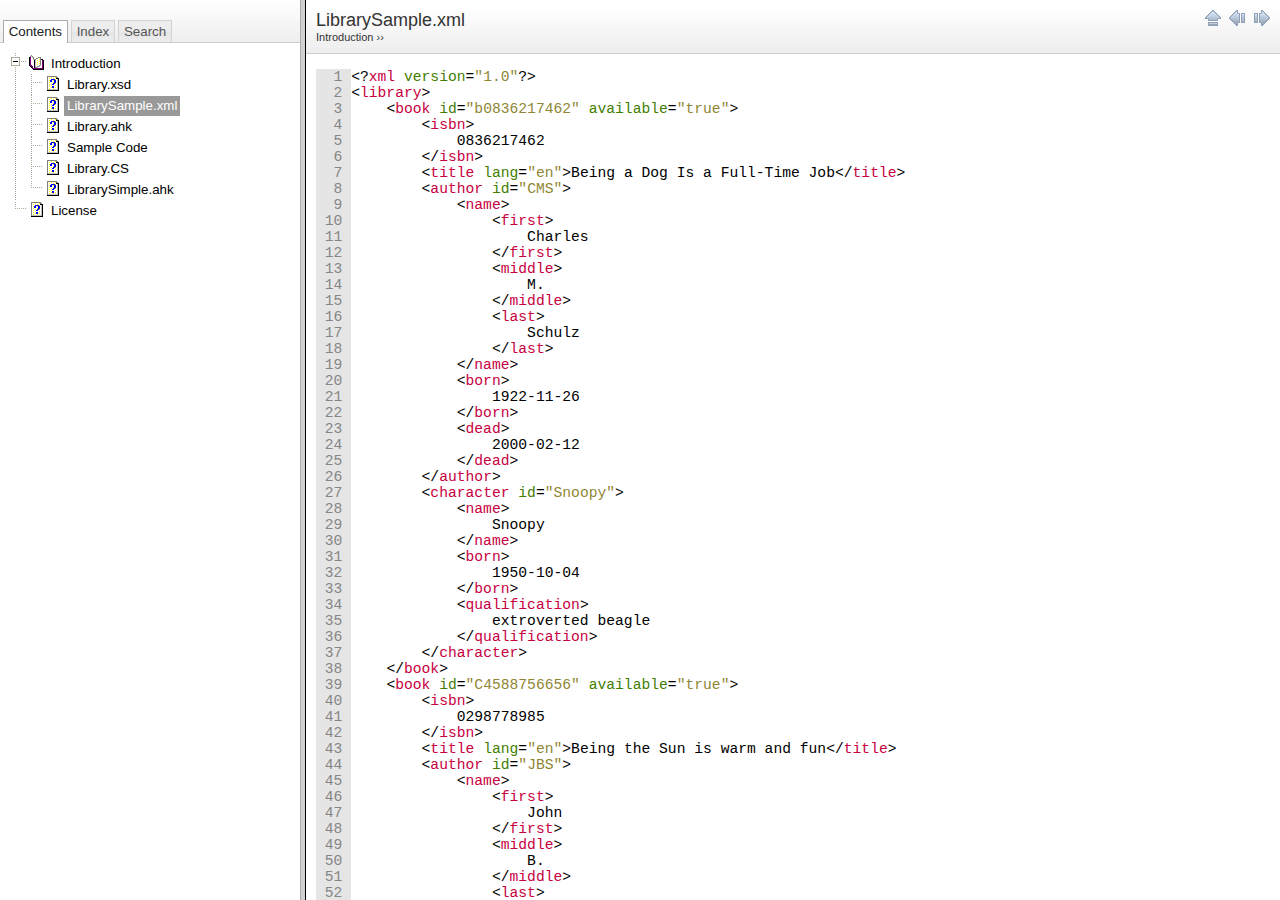
<file: LibrarySamplexml.html>
﻿<html>
	
<head>
	<title>LibrarySample.xml</title>
	<meta http-equiv="Content-Type" content="text/html; charset=UTF-8">
	<meta name="keywords" content="">
	
	<link type="text/css" rel="stylesheet" media="all" href="css/reset.css" />
	<link type="text/css" rel="stylesheet" media="all" href="css/base.css" />
	<link type="text/css" rel="stylesheet" media="all" href="css/hnd.css" />
	<!--[if lte IE 8]>
		<link type="text/css" rel="stylesheet" media="all" href="css/ielte8.css" />
	<![endif]-->
	<style type="text/css">
		#topic_header
		{
			background-color: #EFEFEF;
		}
	</style>
	<script type="text/javascript" src="js/jquery.min.js"></script>
	<script type="text/javascript" src="js/hnd.js"></script>
	<script type="text/javascript">
		$(document).ready(function()
		{
			if (top.frames.length == 0)
			{
				var sTopicUrl = top.location.href.substring(top.location.href.lastIndexOf("/") + 1, top.location.href.length);
				top.location.href = "index.html?" + sTopicUrl
			}
			else
			{
				var bTocSelected = false;
				(function waitForTOC()
				{
					if (top && top.FrameTOC && top.FrameTOC.SelectTocItem)
					{
						top.FrameTOC.SelectTocItem("LibrarySamplexml");
						bTocSelected = true;
					}
					if (!bTocSelected) setTimeout(function() { waitForTOC(); }, 300);
				})();
			}
		});
	</script>
	
	</head>

<body>

<div id="topic_header">
			<div id="topic_header_content">
				<h1 id="topic_header_text">LibrarySample.xml</h1>
				
				<div id="topic_breadcrumb">
					<a href="Introduction.html">Introduction</a> &rsaquo;&rsaquo; </div>
				</div>
			<div id="topic_header_nav">
				<a href="Introduction.html"><img src="img/arrow_up.png" alt="Parent"/></a>
				
				<a href="Libraryxsd.html"><img src="img/arrow_left.png" alt="Previous"/></a>
				
				<a href="Libraryahk.html"><img src="img/arrow_right.png" alt="Next"/></a>
				
				</div>
			<div class="clear"></div>
		</div>
	<div id="topic_content">
		
<p></p>
<p class="rvps2"><span class="rvts6"><style type="text/css">
    .code_text, .code_page { font: 11pt "Consolas", "Courier", Monospace; }
</style>
<pre class="code_page"><table cellspacing="0" cellpadding="0" class="code_page"><tr><td><table cellspacing="0" cellpadding="0" class="code_page"><tr><td valign="top" id="L_0_1" class="code_text code_gutter" style="background: #E5E5E5"><span style="color: #858585;">&nbsp;&nbsp;1&nbsp;</span></td><td valign="top" class="code_text code_line" style="background-color: #FFFFFF;"><div id="C_0_1"><span class=" real_text" style="background-color: #FFFFFF; color: #000000;">&lt;?</span><span class=" real_text" style="background-color: #FFFFFF; color: #C70040;">xml</span><span class=" real_text" style="background-color: #FFFFFF; color: #000000;"> </span><span class=" real_text" style="background-color: #FFFFFF; color: #427E00;">version</span><span class=" real_text" style="background-color: #FFFFFF; color: #000000;">=</span><span class=" real_text" style="background-color: #FFFFFF; color: #8F8634;">"</span><span class=" real_text" style="background-color: #FFFFFF; color: #8F8634;">1.0</span><span class=" real_text" style="background-color: #FFFFFF; color: #8F8634;">"</span><span class=" real_text" style="background-color: #FFFFFF; color: #000000;">?&gt;</span>
</div></td></tr><tr><td valign="top" id="L_0_2" class="code_text code_gutter" style="background: #E5E5E5"><span style="color: #858585;">&nbsp;&nbsp;2&nbsp;</span></td><td valign="top" class="code_text code_line" style="background-color: #FFFFFF;"><div id="C_0_2"><span class=" real_text" style="background-color: #FFFFFF; color: #000000;"></span><span class=" real_text" style="background-color: #FFFFFF; color: #000000;">&lt;</span><span class=" real_text" style="background-color: #FFFFFF; color: #C70040;">library</span><span class=" real_text" style="background-color: #FFFFFF; color: #000000;">&gt;</span>
</div></td></tr><tr><td valign="top" id="L_0_3" class="code_text code_gutter" style="background: #E5E5E5"><span style="color: #858585;">&nbsp;&nbsp;3&nbsp;</span></td><td valign="top" class="code_text code_line" style="background-color: #FFFFFF;"><div id="C_0_3"><span class=" real_text" style="background-color: #FFFFFF; color: #000000;">&nbsp;&nbsp;&nbsp; </span><span class=" real_text" style="background-color: #FFFFFF; color: #000000;">&lt;</span><span class=" real_text" style="background-color: #FFFFFF; color: #C70040;">book</span><span class=" real_text" style="background-color: #FFFFFF; color: #000000;"> </span><span class=" real_text" style="background-color: #FFFFFF; color: #427E00;">id</span><span class=" real_text" style="background-color: #FFFFFF; color: #000000;">=</span><span class=" real_text" style="background-color: #FFFFFF; color: #8F8634;">"</span><span class=" real_text" style="background-color: #FFFFFF; color: #8F8634;">b0836217462</span><span class=" real_text" style="background-color: #FFFFFF; color: #8F8634;">"</span><span class=" real_text" style="background-color: #FFFFFF; color: #000000;"> </span><span class=" real_text" style="background-color: #FFFFFF; color: #427E00;">available</span><span class=" real_text" style="background-color: #FFFFFF; color: #000000;">=</span><span class=" real_text" style="background-color: #FFFFFF; color: #8F8634;">"</span><span class=" real_text" style="background-color: #FFFFFF; color: #8F8634;">true</span><span class=" real_text" style="background-color: #FFFFFF; color: #8F8634;">"</span><span class=" real_text" style="background-color: #FFFFFF; color: #000000;">&gt;</span>
</div></td></tr><tr><td valign="top" id="L_0_4" class="code_text code_gutter" style="background: #E5E5E5"><span style="color: #858585;">&nbsp;&nbsp;4&nbsp;</span></td><td valign="top" class="code_text code_line" style="background-color: #FFFFFF;"><div id="C_0_4"><span class=" real_text" style="background-color: #FFFFFF; color: #000000;">&nbsp;&nbsp;&nbsp;&nbsp;&nbsp;&nbsp;&nbsp; </span><span class=" real_text" style="background-color: #FFFFFF; color: #000000;">&lt;</span><span class=" real_text" style="background-color: #FFFFFF; color: #C70040;">isbn</span><span class=" real_text" style="background-color: #FFFFFF; color: #000000;">&gt;</span>
</div></td></tr><tr><td valign="top" id="L_0_5" class="code_text code_gutter" style="background: #E5E5E5"><span style="color: #858585;">&nbsp;&nbsp;5&nbsp;</span></td><td valign="top" class="code_text code_line" style="background-color: #FFFFFF;"><div id="C_0_5"><span class=" real_text" style="background-color: #FFFFFF; color: #000000;">&nbsp;&nbsp;&nbsp;&nbsp;&nbsp;&nbsp;&nbsp;&nbsp;&nbsp;&nbsp;&nbsp; 0836217462</span>
</div></td></tr><tr><td valign="top" id="L_0_6" class="code_text code_gutter" style="background: #E5E5E5"><span style="color: #858585;">&nbsp;&nbsp;6&nbsp;</span></td><td valign="top" class="code_text code_line" style="background-color: #FFFFFF;"><div id="C_0_6"><span class=" real_text" style="background-color: #FFFFFF; color: #000000;">&nbsp;&nbsp;&nbsp;&nbsp;&nbsp;&nbsp;&nbsp; </span><span class=" real_text" style="background-color: #FFFFFF; color: #000000;">&lt;/</span><span class=" real_text" style="background-color: #FFFFFF; color: #C70040;">isbn</span><span class=" real_text" style="background-color: #FFFFFF; color: #000000;">&gt;</span>
</div></td></tr><tr><td valign="top" id="L_0_7" class="code_text code_gutter" style="background: #E5E5E5"><span style="color: #858585;">&nbsp;&nbsp;7&nbsp;</span></td><td valign="top" class="code_text code_line" style="background-color: #FFFFFF;"><div id="C_0_7"><span class=" real_text" style="background-color: #FFFFFF; color: #000000;">&nbsp;&nbsp;&nbsp;&nbsp;&nbsp;&nbsp;&nbsp; </span><span class=" real_text" style="background-color: #FFFFFF; color: #000000;">&lt;</span><span class=" real_text" style="background-color: #FFFFFF; color: #C70040;">title</span><span class=" real_text" style="background-color: #FFFFFF; color: #000000;"> </span><span class=" real_text" style="background-color: #FFFFFF; color: #427E00;">lang</span><span class=" real_text" style="background-color: #FFFFFF; color: #000000;">=</span><span class=" real_text" style="background-color: #FFFFFF; color: #8F8634;">"</span><span class=" real_text" style="background-color: #FFFFFF; color: #8F8634;">en</span><span class=" real_text" style="background-color: #FFFFFF; color: #8F8634;">"</span><span class=" real_text" style="background-color: #FFFFFF; color: #000000;">&gt;</span><span class=" real_text" style="background-color: #FFFFFF; color: #000000;">Being a Dog Is a Full-Time Job</span><span class=" real_text" style="background-color: #FFFFFF; color: #000000;">&lt;/</span><span class=" real_text" style="background-color: #FFFFFF; color: #C70040;">title</span><span class=" real_text" style="background-color: #FFFFFF; color: #000000;">&gt;</span>
</div></td></tr><tr><td valign="top" id="L_0_8" class="code_text code_gutter" style="background: #E5E5E5"><span style="color: #858585;">&nbsp;&nbsp;8&nbsp;</span></td><td valign="top" class="code_text code_line" style="background-color: #FFFFFF;"><div id="C_0_8"><span class=" real_text" style="background-color: #FFFFFF; color: #000000;">&nbsp;&nbsp;&nbsp;&nbsp;&nbsp;&nbsp;&nbsp; </span><span class=" real_text" style="background-color: #FFFFFF; color: #000000;">&lt;</span><span class=" real_text" style="background-color: #FFFFFF; color: #C70040;">author</span><span class=" real_text" style="background-color: #FFFFFF; color: #000000;"> </span><span class=" real_text" style="background-color: #FFFFFF; color: #427E00;">id</span><span class=" real_text" style="background-color: #FFFFFF; color: #000000;">=</span><span class=" real_text" style="background-color: #FFFFFF; color: #8F8634;">"</span><span class=" real_text" style="background-color: #FFFFFF; color: #8F8634;">CMS</span><span class=" real_text" style="background-color: #FFFFFF; color: #8F8634;">"</span><span class=" real_text" style="background-color: #FFFFFF; color: #000000;">&gt;</span>
</div></td></tr><tr><td valign="top" id="L_0_9" class="code_text code_gutter" style="background: #E5E5E5"><span style="color: #858585;">&nbsp;&nbsp;9&nbsp;</span></td><td valign="top" class="code_text code_line" style="background-color: #FFFFFF;"><div id="C_0_9"><span class=" real_text" style="background-color: #FFFFFF; color: #000000;">&nbsp;&nbsp;&nbsp;&nbsp;&nbsp;&nbsp;&nbsp;&nbsp;&nbsp;&nbsp;&nbsp; </span><span class=" real_text" style="background-color: #FFFFFF; color: #000000;">&lt;</span><span class=" real_text" style="background-color: #FFFFFF; color: #C70040;">name</span><span class=" real_text" style="background-color: #FFFFFF; color: #000000;">&gt;</span>
</div></td></tr><tr><td valign="top" id="L_0_10" class="code_text code_gutter" style="background: #E5E5E5"><span style="color: #858585;">&nbsp;10&nbsp;</span></td><td valign="top" class="code_text code_line" style="background-color: #FFFFFF;"><div id="C_0_10"><span class=" real_text" style="background-color: #FFFFFF; color: #000000;">&nbsp;&nbsp;&nbsp;&nbsp;&nbsp;&nbsp;&nbsp;&nbsp;&nbsp;&nbsp;&nbsp;&nbsp;&nbsp;&nbsp;&nbsp; </span><span class=" real_text" style="background-color: #FFFFFF; color: #000000;">&lt;</span><span class=" real_text" style="background-color: #FFFFFF; color: #C70040;">first</span><span class=" real_text" style="background-color: #FFFFFF; color: #000000;">&gt;</span>
</div></td></tr><tr><td valign="top" id="L_0_11" class="code_text code_gutter" style="background: #E5E5E5"><span style="color: #858585;">&nbsp;11&nbsp;</span></td><td valign="top" class="code_text code_line" style="background-color: #FFFFFF;"><div id="C_0_11"><span class=" real_text" style="background-color: #FFFFFF; color: #000000;">&nbsp;&nbsp;&nbsp;&nbsp;&nbsp;&nbsp;&nbsp;&nbsp;&nbsp;&nbsp;&nbsp;&nbsp;&nbsp;&nbsp;&nbsp;&nbsp;&nbsp;&nbsp;&nbsp; Charles</span>
</div></td></tr><tr><td valign="top" id="L_0_12" class="code_text code_gutter" style="background: #E5E5E5"><span style="color: #858585;">&nbsp;12&nbsp;</span></td><td valign="top" class="code_text code_line" style="background-color: #FFFFFF;"><div id="C_0_12"><span class=" real_text" style="background-color: #FFFFFF; color: #000000;">&nbsp;&nbsp;&nbsp;&nbsp;&nbsp;&nbsp;&nbsp;&nbsp;&nbsp;&nbsp;&nbsp;&nbsp;&nbsp;&nbsp;&nbsp; </span><span class=" real_text" style="background-color: #FFFFFF; color: #000000;">&lt;/</span><span class=" real_text" style="background-color: #FFFFFF; color: #C70040;">first</span><span class=" real_text" style="background-color: #FFFFFF; color: #000000;">&gt;</span>
</div></td></tr><tr><td valign="top" id="L_0_13" class="code_text code_gutter" style="background: #E5E5E5"><span style="color: #858585;">&nbsp;13&nbsp;</span></td><td valign="top" class="code_text code_line" style="background-color: #FFFFFF;"><div id="C_0_13"><span class=" real_text" style="background-color: #FFFFFF; color: #000000;">&nbsp;&nbsp;&nbsp;&nbsp;&nbsp;&nbsp;&nbsp;&nbsp;&nbsp;&nbsp;&nbsp;&nbsp;&nbsp;&nbsp;&nbsp; </span><span class=" real_text" style="background-color: #FFFFFF; color: #000000;">&lt;</span><span class=" real_text" style="background-color: #FFFFFF; color: #C70040;">middle</span><span class=" real_text" style="background-color: #FFFFFF; color: #000000;">&gt;</span>
</div></td></tr><tr><td valign="top" id="L_0_14" class="code_text code_gutter" style="background: #E5E5E5"><span style="color: #858585;">&nbsp;14&nbsp;</span></td><td valign="top" class="code_text code_line" style="background-color: #FFFFFF;"><div id="C_0_14"><span class=" real_text" style="background-color: #FFFFFF; color: #000000;">&nbsp;&nbsp;&nbsp;&nbsp;&nbsp;&nbsp;&nbsp;&nbsp;&nbsp;&nbsp;&nbsp;&nbsp;&nbsp;&nbsp;&nbsp;&nbsp;&nbsp;&nbsp;&nbsp; M.</span>
</div></td></tr><tr><td valign="top" id="L_0_15" class="code_text code_gutter" style="background: #E5E5E5"><span style="color: #858585;">&nbsp;15&nbsp;</span></td><td valign="top" class="code_text code_line" style="background-color: #FFFFFF;"><div id="C_0_15"><span class=" real_text" style="background-color: #FFFFFF; color: #000000;">&nbsp;&nbsp;&nbsp;&nbsp;&nbsp;&nbsp;&nbsp;&nbsp;&nbsp;&nbsp;&nbsp;&nbsp;&nbsp;&nbsp;&nbsp; </span><span class=" real_text" style="background-color: #FFFFFF; color: #000000;">&lt;/</span><span class=" real_text" style="background-color: #FFFFFF; color: #C70040;">middle</span><span class=" real_text" style="background-color: #FFFFFF; color: #000000;">&gt;</span>
</div></td></tr><tr><td valign="top" id="L_0_16" class="code_text code_gutter" style="background: #E5E5E5"><span style="color: #858585;">&nbsp;16&nbsp;</span></td><td valign="top" class="code_text code_line" style="background-color: #FFFFFF;"><div id="C_0_16"><span class=" real_text" style="background-color: #FFFFFF; color: #000000;">&nbsp;&nbsp;&nbsp;&nbsp;&nbsp;&nbsp;&nbsp;&nbsp;&nbsp;&nbsp;&nbsp;&nbsp;&nbsp;&nbsp;&nbsp; </span><span class=" real_text" style="background-color: #FFFFFF; color: #000000;">&lt;</span><span class=" real_text" style="background-color: #FFFFFF; color: #C70040;">last</span><span class=" real_text" style="background-color: #FFFFFF; color: #000000;">&gt;</span>
</div></td></tr><tr><td valign="top" id="L_0_17" class="code_text code_gutter" style="background: #E5E5E5"><span style="color: #858585;">&nbsp;17&nbsp;</span></td><td valign="top" class="code_text code_line" style="background-color: #FFFFFF;"><div id="C_0_17"><span class=" real_text" style="background-color: #FFFFFF; color: #000000;">&nbsp;&nbsp;&nbsp;&nbsp;&nbsp;&nbsp;&nbsp;&nbsp;&nbsp;&nbsp;&nbsp;&nbsp;&nbsp;&nbsp;&nbsp;&nbsp;&nbsp;&nbsp;&nbsp; Schulz</span>
</div></td></tr><tr><td valign="top" id="L_0_18" class="code_text code_gutter" style="background: #E5E5E5"><span style="color: #858585;">&nbsp;18&nbsp;</span></td><td valign="top" class="code_text code_line" style="background-color: #FFFFFF;"><div id="C_0_18"><span class=" real_text" style="background-color: #FFFFFF; color: #000000;">&nbsp;&nbsp;&nbsp;&nbsp;&nbsp;&nbsp;&nbsp;&nbsp;&nbsp;&nbsp;&nbsp;&nbsp;&nbsp;&nbsp;&nbsp; </span><span class=" real_text" style="background-color: #FFFFFF; color: #000000;">&lt;/</span><span class=" real_text" style="background-color: #FFFFFF; color: #C70040;">last</span><span class=" real_text" style="background-color: #FFFFFF; color: #000000;">&gt;</span>
</div></td></tr><tr><td valign="top" id="L_0_19" class="code_text code_gutter" style="background: #E5E5E5"><span style="color: #858585;">&nbsp;19&nbsp;</span></td><td valign="top" class="code_text code_line" style="background-color: #FFFFFF;"><div id="C_0_19"><span class=" real_text" style="background-color: #FFFFFF; color: #000000;">&nbsp;&nbsp;&nbsp;&nbsp;&nbsp;&nbsp;&nbsp;&nbsp;&nbsp;&nbsp;&nbsp; </span><span class=" real_text" style="background-color: #FFFFFF; color: #000000;">&lt;/</span><span class=" real_text" style="background-color: #FFFFFF; color: #C70040;">name</span><span class=" real_text" style="background-color: #FFFFFF; color: #000000;">&gt;</span>
</div></td></tr><tr><td valign="top" id="L_0_20" class="code_text code_gutter" style="background: #E5E5E5"><span style="color: #858585;">&nbsp;20&nbsp;</span></td><td valign="top" class="code_text code_line" style="background-color: #FFFFFF;"><div id="C_0_20"><span class=" real_text" style="background-color: #FFFFFF; color: #000000;">&nbsp;&nbsp;&nbsp;&nbsp;&nbsp;&nbsp;&nbsp;&nbsp;&nbsp;&nbsp;&nbsp; </span><span class=" real_text" style="background-color: #FFFFFF; color: #000000;">&lt;</span><span class=" real_text" style="background-color: #FFFFFF; color: #C70040;">born</span><span class=" real_text" style="background-color: #FFFFFF; color: #000000;">&gt;</span>
</div></td></tr><tr><td valign="top" id="L_0_21" class="code_text code_gutter" style="background: #E5E5E5"><span style="color: #858585;">&nbsp;21&nbsp;</span></td><td valign="top" class="code_text code_line" style="background-color: #FFFFFF;"><div id="C_0_21"><span class=" real_text" style="background-color: #FFFFFF; color: #000000;">&nbsp;&nbsp;&nbsp;&nbsp;&nbsp;&nbsp;&nbsp;&nbsp;&nbsp;&nbsp;&nbsp;&nbsp;&nbsp;&nbsp;&nbsp; 1922-11-26</span>
</div></td></tr><tr><td valign="top" id="L_0_22" class="code_text code_gutter" style="background: #E5E5E5"><span style="color: #858585;">&nbsp;22&nbsp;</span></td><td valign="top" class="code_text code_line" style="background-color: #FFFFFF;"><div id="C_0_22"><span class=" real_text" style="background-color: #FFFFFF; color: #000000;">&nbsp;&nbsp;&nbsp;&nbsp;&nbsp;&nbsp;&nbsp;&nbsp;&nbsp;&nbsp;&nbsp; </span><span class=" real_text" style="background-color: #FFFFFF; color: #000000;">&lt;/</span><span class=" real_text" style="background-color: #FFFFFF; color: #C70040;">born</span><span class=" real_text" style="background-color: #FFFFFF; color: #000000;">&gt;</span>
</div></td></tr><tr><td valign="top" id="L_0_23" class="code_text code_gutter" style="background: #E5E5E5"><span style="color: #858585;">&nbsp;23&nbsp;</span></td><td valign="top" class="code_text code_line" style="background-color: #FFFFFF;"><div id="C_0_23"><span class=" real_text" style="background-color: #FFFFFF; color: #000000;">&nbsp;&nbsp;&nbsp;&nbsp;&nbsp;&nbsp;&nbsp;&nbsp;&nbsp;&nbsp;&nbsp; </span><span class=" real_text" style="background-color: #FFFFFF; color: #000000;">&lt;</span><span class=" real_text" style="background-color: #FFFFFF; color: #C70040;">dead</span><span class=" real_text" style="background-color: #FFFFFF; color: #000000;">&gt;</span>
</div></td></tr><tr><td valign="top" id="L_0_24" class="code_text code_gutter" style="background: #E5E5E5"><span style="color: #858585;">&nbsp;24&nbsp;</span></td><td valign="top" class="code_text code_line" style="background-color: #FFFFFF;"><div id="C_0_24"><span class=" real_text" style="background-color: #FFFFFF; color: #000000;">&nbsp;&nbsp;&nbsp;&nbsp;&nbsp;&nbsp;&nbsp;&nbsp;&nbsp;&nbsp;&nbsp;&nbsp;&nbsp;&nbsp;&nbsp; 2000-02-12</span>
</div></td></tr><tr><td valign="top" id="L_0_25" class="code_text code_gutter" style="background: #E5E5E5"><span style="color: #858585;">&nbsp;25&nbsp;</span></td><td valign="top" class="code_text code_line" style="background-color: #FFFFFF;"><div id="C_0_25"><span class=" real_text" style="background-color: #FFFFFF; color: #000000;">&nbsp;&nbsp;&nbsp;&nbsp;&nbsp;&nbsp;&nbsp;&nbsp;&nbsp;&nbsp;&nbsp; </span><span class=" real_text" style="background-color: #FFFFFF; color: #000000;">&lt;/</span><span class=" real_text" style="background-color: #FFFFFF; color: #C70040;">dead</span><span class=" real_text" style="background-color: #FFFFFF; color: #000000;">&gt;</span>
</div></td></tr><tr><td valign="top" id="L_0_26" class="code_text code_gutter" style="background: #E5E5E5"><span style="color: #858585;">&nbsp;26&nbsp;</span></td><td valign="top" class="code_text code_line" style="background-color: #FFFFFF;"><div id="C_0_26"><span class=" real_text" style="background-color: #FFFFFF; color: #000000;">&nbsp;&nbsp;&nbsp;&nbsp;&nbsp;&nbsp;&nbsp; </span><span class=" real_text" style="background-color: #FFFFFF; color: #000000;">&lt;/</span><span class=" real_text" style="background-color: #FFFFFF; color: #C70040;">author</span><span class=" real_text" style="background-color: #FFFFFF; color: #000000;">&gt;</span>
</div></td></tr><tr><td valign="top" id="L_0_27" class="code_text code_gutter" style="background: #E5E5E5"><span style="color: #858585;">&nbsp;27&nbsp;</span></td><td valign="top" class="code_text code_line" style="background-color: #FFFFFF;"><div id="C_0_27"><span class=" real_text" style="background-color: #FFFFFF; color: #000000;">&nbsp;&nbsp;&nbsp;&nbsp;&nbsp;&nbsp;&nbsp; </span><span class=" real_text" style="background-color: #FFFFFF; color: #000000;">&lt;</span><span class=" real_text" style="background-color: #FFFFFF; color: #C70040;">character</span><span class=" real_text" style="background-color: #FFFFFF; color: #000000;"> </span><span class=" real_text" style="background-color: #FFFFFF; color: #427E00;">id</span><span class=" real_text" style="background-color: #FFFFFF; color: #000000;">=</span><span class=" real_text" style="background-color: #FFFFFF; color: #8F8634;">"</span><span class=" real_text" style="background-color: #FFFFFF; color: #8F8634;">Snoopy</span><span class=" real_text" style="background-color: #FFFFFF; color: #8F8634;">"</span><span class=" real_text" style="background-color: #FFFFFF; color: #000000;">&gt;</span>
</div></td></tr><tr><td valign="top" id="L_0_28" class="code_text code_gutter" style="background: #E5E5E5"><span style="color: #858585;">&nbsp;28&nbsp;</span></td><td valign="top" class="code_text code_line" style="background-color: #FFFFFF;"><div id="C_0_28"><span class=" real_text" style="background-color: #FFFFFF; color: #000000;">&nbsp;&nbsp;&nbsp;&nbsp;&nbsp;&nbsp;&nbsp;&nbsp;&nbsp;&nbsp;&nbsp; </span><span class=" real_text" style="background-color: #FFFFFF; color: #000000;">&lt;</span><span class=" real_text" style="background-color: #FFFFFF; color: #C70040;">name</span><span class=" real_text" style="background-color: #FFFFFF; color: #000000;">&gt;</span>
</div></td></tr><tr><td valign="top" id="L_0_29" class="code_text code_gutter" style="background: #E5E5E5"><span style="color: #858585;">&nbsp;29&nbsp;</span></td><td valign="top" class="code_text code_line" style="background-color: #FFFFFF;"><div id="C_0_29"><span class=" real_text" style="background-color: #FFFFFF; color: #000000;">&nbsp;&nbsp;&nbsp;&nbsp;&nbsp;&nbsp;&nbsp;&nbsp;&nbsp;&nbsp;&nbsp;&nbsp;&nbsp;&nbsp;&nbsp; Snoopy</span>
</div></td></tr><tr><td valign="top" id="L_0_30" class="code_text code_gutter" style="background: #E5E5E5"><span style="color: #858585;">&nbsp;30&nbsp;</span></td><td valign="top" class="code_text code_line" style="background-color: #FFFFFF;"><div id="C_0_30"><span class=" real_text" style="background-color: #FFFFFF; color: #000000;">&nbsp;&nbsp;&nbsp;&nbsp;&nbsp;&nbsp;&nbsp;&nbsp;&nbsp;&nbsp;&nbsp; </span><span class=" real_text" style="background-color: #FFFFFF; color: #000000;">&lt;/</span><span class=" real_text" style="background-color: #FFFFFF; color: #C70040;">name</span><span class=" real_text" style="background-color: #FFFFFF; color: #000000;">&gt;</span>
</div></td></tr><tr><td valign="top" id="L_0_31" class="code_text code_gutter" style="background: #E5E5E5"><span style="color: #858585;">&nbsp;31&nbsp;</span></td><td valign="top" class="code_text code_line" style="background-color: #FFFFFF;"><div id="C_0_31"><span class=" real_text" style="background-color: #FFFFFF; color: #000000;">&nbsp;&nbsp;&nbsp;&nbsp;&nbsp;&nbsp;&nbsp;&nbsp;&nbsp;&nbsp;&nbsp; </span><span class=" real_text" style="background-color: #FFFFFF; color: #000000;">&lt;</span><span class=" real_text" style="background-color: #FFFFFF; color: #C70040;">born</span><span class=" real_text" style="background-color: #FFFFFF; color: #000000;">&gt;</span>
</div></td></tr><tr><td valign="top" id="L_0_32" class="code_text code_gutter" style="background: #E5E5E5"><span style="color: #858585;">&nbsp;32&nbsp;</span></td><td valign="top" class="code_text code_line" style="background-color: #FFFFFF;"><div id="C_0_32"><span class=" real_text" style="background-color: #FFFFFF; color: #000000;">&nbsp;&nbsp;&nbsp;&nbsp;&nbsp;&nbsp;&nbsp;&nbsp;&nbsp;&nbsp;&nbsp;&nbsp;&nbsp;&nbsp;&nbsp; 1950-10-04</span>
</div></td></tr><tr><td valign="top" id="L_0_33" class="code_text code_gutter" style="background: #E5E5E5"><span style="color: #858585;">&nbsp;33&nbsp;</span></td><td valign="top" class="code_text code_line" style="background-color: #FFFFFF;"><div id="C_0_33"><span class=" real_text" style="background-color: #FFFFFF; color: #000000;">&nbsp;&nbsp;&nbsp;&nbsp;&nbsp;&nbsp;&nbsp;&nbsp;&nbsp;&nbsp;&nbsp; </span><span class=" real_text" style="background-color: #FFFFFF; color: #000000;">&lt;/</span><span class=" real_text" style="background-color: #FFFFFF; color: #C70040;">born</span><span class=" real_text" style="background-color: #FFFFFF; color: #000000;">&gt;</span>
</div></td></tr><tr><td valign="top" id="L_0_34" class="code_text code_gutter" style="background: #E5E5E5"><span style="color: #858585;">&nbsp;34&nbsp;</span></td><td valign="top" class="code_text code_line" style="background-color: #FFFFFF;"><div id="C_0_34"><span class=" real_text" style="background-color: #FFFFFF; color: #000000;">&nbsp;&nbsp;&nbsp;&nbsp;&nbsp;&nbsp;&nbsp;&nbsp;&nbsp;&nbsp;&nbsp; </span><span class=" real_text" style="background-color: #FFFFFF; color: #000000;">&lt;</span><span class=" real_text" style="background-color: #FFFFFF; color: #C70040;">qualification</span><span class=" real_text" style="background-color: #FFFFFF; color: #000000;">&gt;</span>
</div></td></tr><tr><td valign="top" id="L_0_35" class="code_text code_gutter" style="background: #E5E5E5"><span style="color: #858585;">&nbsp;35&nbsp;</span></td><td valign="top" class="code_text code_line" style="background-color: #FFFFFF;"><div id="C_0_35"><span class=" real_text" style="background-color: #FFFFFF; color: #000000;">&nbsp;&nbsp;&nbsp;&nbsp;&nbsp;&nbsp;&nbsp;&nbsp;&nbsp;&nbsp;&nbsp;&nbsp;&nbsp;&nbsp;&nbsp; extroverted beagle</span>
</div></td></tr><tr><td valign="top" id="L_0_36" class="code_text code_gutter" style="background: #E5E5E5"><span style="color: #858585;">&nbsp;36&nbsp;</span></td><td valign="top" class="code_text code_line" style="background-color: #FFFFFF;"><div id="C_0_36"><span class=" real_text" style="background-color: #FFFFFF; color: #000000;">&nbsp;&nbsp;&nbsp;&nbsp;&nbsp;&nbsp;&nbsp;&nbsp;&nbsp;&nbsp;&nbsp; </span><span class=" real_text" style="background-color: #FFFFFF; color: #000000;">&lt;/</span><span class=" real_text" style="background-color: #FFFFFF; color: #C70040;">qualification</span><span class=" real_text" style="background-color: #FFFFFF; color: #000000;">&gt;</span>
</div></td></tr><tr><td valign="top" id="L_0_37" class="code_text code_gutter" style="background: #E5E5E5"><span style="color: #858585;">&nbsp;37&nbsp;</span></td><td valign="top" class="code_text code_line" style="background-color: #FFFFFF;"><div id="C_0_37"><span class=" real_text" style="background-color: #FFFFFF; color: #000000;">&nbsp;&nbsp;&nbsp;&nbsp;&nbsp;&nbsp;&nbsp; </span><span class=" real_text" style="background-color: #FFFFFF; color: #000000;">&lt;/</span><span class=" real_text" style="background-color: #FFFFFF; color: #C70040;">character</span><span class=" real_text" style="background-color: #FFFFFF; color: #000000;">&gt;</span>
</div></td></tr><tr><td valign="top" id="L_0_38" class="code_text code_gutter" style="background: #E5E5E5"><span style="color: #858585;">&nbsp;38&nbsp;</span></td><td valign="top" class="code_text code_line" style="background-color: #FFFFFF;"><div id="C_0_38"><span class=" real_text" style="background-color: #FFFFFF; color: #000000;">&nbsp;&nbsp;&nbsp; </span><span class=" real_text" style="background-color: #FFFFFF; color: #000000;">&lt;/</span><span class=" real_text" style="background-color: #FFFFFF; color: #C70040;">book</span><span class=" real_text" style="background-color: #FFFFFF; color: #000000;">&gt;</span>
</div></td></tr><tr><td valign="top" id="L_0_39" class="code_text code_gutter" style="background: #E5E5E5"><span style="color: #858585;">&nbsp;39&nbsp;</span></td><td valign="top" class="code_text code_line" style="background-color: #FFFFFF;"><div id="C_0_39"><span class=" real_text" style="background-color: #FFFFFF; color: #000000;">&nbsp;&nbsp;&nbsp; </span><span class=" real_text" style="background-color: #FFFFFF; color: #000000;">&lt;</span><span class=" real_text" style="background-color: #FFFFFF; color: #C70040;">book</span><span class=" real_text" style="background-color: #FFFFFF; color: #000000;"> </span><span class=" real_text" style="background-color: #FFFFFF; color: #427E00;">id</span><span class=" real_text" style="background-color: #FFFFFF; color: #000000;">=</span><span class=" real_text" style="background-color: #FFFFFF; color: #8F8634;">"</span><span class=" real_text" style="background-color: #FFFFFF; color: #8F8634;">C4588756656</span><span class=" real_text" style="background-color: #FFFFFF; color: #8F8634;">"</span><span class=" real_text" style="background-color: #FFFFFF; color: #000000;"> </span><span class=" real_text" style="background-color: #FFFFFF; color: #427E00;">available</span><span class=" real_text" style="background-color: #FFFFFF; color: #000000;">=</span><span class=" real_text" style="background-color: #FFFFFF; color: #8F8634;">"</span><span class=" real_text" style="background-color: #FFFFFF; color: #8F8634;">true</span><span class=" real_text" style="background-color: #FFFFFF; color: #8F8634;">"</span><span class=" real_text" style="background-color: #FFFFFF; color: #000000;">&gt;</span>
</div></td></tr><tr><td valign="top" id="L_0_40" class="code_text code_gutter" style="background: #E5E5E5"><span style="color: #858585;">&nbsp;40&nbsp;</span></td><td valign="top" class="code_text code_line" style="background-color: #FFFFFF;"><div id="C_0_40"><span class=" real_text" style="background-color: #FFFFFF; color: #000000;">&nbsp;&nbsp;&nbsp;&nbsp;&nbsp;&nbsp;&nbsp; </span><span class=" real_text" style="background-color: #FFFFFF; color: #000000;">&lt;</span><span class=" real_text" style="background-color: #FFFFFF; color: #C70040;">isbn</span><span class=" real_text" style="background-color: #FFFFFF; color: #000000;">&gt;</span>
</div></td></tr><tr><td valign="top" id="L_0_41" class="code_text code_gutter" style="background: #E5E5E5"><span style="color: #858585;">&nbsp;41&nbsp;</span></td><td valign="top" class="code_text code_line" style="background-color: #FFFFFF;"><div id="C_0_41"><span class=" real_text" style="background-color: #FFFFFF; color: #000000;">&nbsp;&nbsp;&nbsp;&nbsp;&nbsp;&nbsp;&nbsp;&nbsp;&nbsp;&nbsp;&nbsp; 0298778985</span>
</div></td></tr><tr><td valign="top" id="L_0_42" class="code_text code_gutter" style="background: #E5E5E5"><span style="color: #858585;">&nbsp;42&nbsp;</span></td><td valign="top" class="code_text code_line" style="background-color: #FFFFFF;"><div id="C_0_42"><span class=" real_text" style="background-color: #FFFFFF; color: #000000;">&nbsp;&nbsp;&nbsp;&nbsp;&nbsp;&nbsp;&nbsp; </span><span class=" real_text" style="background-color: #FFFFFF; color: #000000;">&lt;/</span><span class=" real_text" style="background-color: #FFFFFF; color: #C70040;">isbn</span><span class=" real_text" style="background-color: #FFFFFF; color: #000000;">&gt;</span>
</div></td></tr><tr><td valign="top" id="L_0_43" class="code_text code_gutter" style="background: #E5E5E5"><span style="color: #858585;">&nbsp;43&nbsp;</span></td><td valign="top" class="code_text code_line" style="background-color: #FFFFFF;"><div id="C_0_43"><span class=" real_text" style="background-color: #FFFFFF; color: #000000;">&nbsp;&nbsp;&nbsp;&nbsp;&nbsp;&nbsp;&nbsp; </span><span class=" real_text" style="background-color: #FFFFFF; color: #000000;">&lt;</span><span class=" real_text" style="background-color: #FFFFFF; color: #C70040;">title</span><span class=" real_text" style="background-color: #FFFFFF; color: #000000;"> </span><span class=" real_text" style="background-color: #FFFFFF; color: #427E00;">lang</span><span class=" real_text" style="background-color: #FFFFFF; color: #000000;">=</span><span class=" real_text" style="background-color: #FFFFFF; color: #8F8634;">"</span><span class=" real_text" style="background-color: #FFFFFF; color: #8F8634;">en</span><span class=" real_text" style="background-color: #FFFFFF; color: #8F8634;">"</span><span class=" real_text" style="background-color: #FFFFFF; color: #000000;">&gt;</span><span class=" real_text" style="background-color: #FFFFFF; color: #000000;">Being the Sun is warm and fun</span><span class=" real_text" style="background-color: #FFFFFF; color: #000000;">&lt;/</span><span class=" real_text" style="background-color: #FFFFFF; color: #C70040;">title</span><span class=" real_text" style="background-color: #FFFFFF; color: #000000;">&gt;</span>
</div></td></tr><tr><td valign="top" id="L_0_44" class="code_text code_gutter" style="background: #E5E5E5"><span style="color: #858585;">&nbsp;44&nbsp;</span></td><td valign="top" class="code_text code_line" style="background-color: #FFFFFF;"><div id="C_0_44"><span class=" real_text" style="background-color: #FFFFFF; color: #000000;">&nbsp;&nbsp;&nbsp;&nbsp;&nbsp;&nbsp;&nbsp; </span><span class=" real_text" style="background-color: #FFFFFF; color: #000000;">&lt;</span><span class=" real_text" style="background-color: #FFFFFF; color: #C70040;">author</span><span class=" real_text" style="background-color: #FFFFFF; color: #000000;"> </span><span class=" real_text" style="background-color: #FFFFFF; color: #427E00;">id</span><span class=" real_text" style="background-color: #FFFFFF; color: #000000;">=</span><span class=" real_text" style="background-color: #FFFFFF; color: #8F8634;">"</span><span class=" real_text" style="background-color: #FFFFFF; color: #8F8634;">JBS</span><span class=" real_text" style="background-color: #FFFFFF; color: #8F8634;">"</span><span class=" real_text" style="background-color: #FFFFFF; color: #000000;">&gt;</span>
</div></td></tr><tr><td valign="top" id="L_0_45" class="code_text code_gutter" style="background: #E5E5E5"><span style="color: #858585;">&nbsp;45&nbsp;</span></td><td valign="top" class="code_text code_line" style="background-color: #FFFFFF;"><div id="C_0_45"><span class=" real_text" style="background-color: #FFFFFF; color: #000000;">&nbsp;&nbsp;&nbsp;&nbsp;&nbsp;&nbsp;&nbsp;&nbsp;&nbsp;&nbsp;&nbsp; </span><span class=" real_text" style="background-color: #FFFFFF; color: #000000;">&lt;</span><span class=" real_text" style="background-color: #FFFFFF; color: #C70040;">name</span><span class=" real_text" style="background-color: #FFFFFF; color: #000000;">&gt;</span>
</div></td></tr><tr><td valign="top" id="L_0_46" class="code_text code_gutter" style="background: #E5E5E5"><span style="color: #858585;">&nbsp;46&nbsp;</span></td><td valign="top" class="code_text code_line" style="background-color: #FFFFFF;"><div id="C_0_46"><span class=" real_text" style="background-color: #FFFFFF; color: #000000;">&nbsp;&nbsp;&nbsp;&nbsp;&nbsp;&nbsp;&nbsp;&nbsp;&nbsp;&nbsp;&nbsp;&nbsp;&nbsp;&nbsp;&nbsp; </span><span class=" real_text" style="background-color: #FFFFFF; color: #000000;">&lt;</span><span class=" real_text" style="background-color: #FFFFFF; color: #C70040;">first</span><span class=" real_text" style="background-color: #FFFFFF; color: #000000;">&gt;</span>
</div></td></tr><tr><td valign="top" id="L_0_47" class="code_text code_gutter" style="background: #E5E5E5"><span style="color: #858585;">&nbsp;47&nbsp;</span></td><td valign="top" class="code_text code_line" style="background-color: #FFFFFF;"><div id="C_0_47"><span class=" real_text" style="background-color: #FFFFFF; color: #000000;">&nbsp;&nbsp;&nbsp;&nbsp;&nbsp;&nbsp;&nbsp;&nbsp;&nbsp;&nbsp;&nbsp;&nbsp;&nbsp;&nbsp;&nbsp;&nbsp;&nbsp;&nbsp;&nbsp; John</span>
</div></td></tr><tr><td valign="top" id="L_0_48" class="code_text code_gutter" style="background: #E5E5E5"><span style="color: #858585;">&nbsp;48&nbsp;</span></td><td valign="top" class="code_text code_line" style="background-color: #FFFFFF;"><div id="C_0_48"><span class=" real_text" style="background-color: #FFFFFF; color: #000000;">&nbsp;&nbsp;&nbsp;&nbsp;&nbsp;&nbsp;&nbsp;&nbsp;&nbsp;&nbsp;&nbsp;&nbsp;&nbsp;&nbsp;&nbsp; </span><span class=" real_text" style="background-color: #FFFFFF; color: #000000;">&lt;/</span><span class=" real_text" style="background-color: #FFFFFF; color: #C70040;">first</span><span class=" real_text" style="background-color: #FFFFFF; color: #000000;">&gt;</span>
</div></td></tr><tr><td valign="top" id="L_0_49" class="code_text code_gutter" style="background: #E5E5E5"><span style="color: #858585;">&nbsp;49&nbsp;</span></td><td valign="top" class="code_text code_line" style="background-color: #FFFFFF;"><div id="C_0_49"><span class=" real_text" style="background-color: #FFFFFF; color: #000000;">&nbsp;&nbsp;&nbsp;&nbsp;&nbsp;&nbsp;&nbsp;&nbsp;&nbsp;&nbsp;&nbsp;&nbsp;&nbsp;&nbsp;&nbsp; </span><span class=" real_text" style="background-color: #FFFFFF; color: #000000;">&lt;</span><span class=" real_text" style="background-color: #FFFFFF; color: #C70040;">middle</span><span class=" real_text" style="background-color: #FFFFFF; color: #000000;">&gt;</span>
</div></td></tr><tr><td valign="top" id="L_0_50" class="code_text code_gutter" style="background: #E5E5E5"><span style="color: #858585;">&nbsp;50&nbsp;</span></td><td valign="top" class="code_text code_line" style="background-color: #FFFFFF;"><div id="C_0_50"><span class=" real_text" style="background-color: #FFFFFF; color: #000000;">&nbsp;&nbsp;&nbsp;&nbsp;&nbsp;&nbsp;&nbsp;&nbsp;&nbsp;&nbsp;&nbsp;&nbsp;&nbsp;&nbsp;&nbsp;&nbsp;&nbsp;&nbsp;&nbsp; B.</span>
</div></td></tr><tr><td valign="top" id="L_0_51" class="code_text code_gutter" style="background: #E5E5E5"><span style="color: #858585;">&nbsp;51&nbsp;</span></td><td valign="top" class="code_text code_line" style="background-color: #FFFFFF;"><div id="C_0_51"><span class=" real_text" style="background-color: #FFFFFF; color: #000000;">&nbsp;&nbsp;&nbsp;&nbsp;&nbsp;&nbsp;&nbsp;&nbsp;&nbsp;&nbsp;&nbsp;&nbsp;&nbsp;&nbsp;&nbsp; </span><span class=" real_text" style="background-color: #FFFFFF; color: #000000;">&lt;/</span><span class=" real_text" style="background-color: #FFFFFF; color: #C70040;">middle</span><span class=" real_text" style="background-color: #FFFFFF; color: #000000;">&gt;</span>
</div></td></tr><tr><td valign="top" id="L_0_52" class="code_text code_gutter" style="background: #E5E5E5"><span style="color: #858585;">&nbsp;52&nbsp;</span></td><td valign="top" class="code_text code_line" style="background-color: #FFFFFF;"><div id="C_0_52"><span class=" real_text" style="background-color: #FFFFFF; color: #000000;">&nbsp;&nbsp;&nbsp;&nbsp;&nbsp;&nbsp;&nbsp;&nbsp;&nbsp;&nbsp;&nbsp;&nbsp;&nbsp;&nbsp;&nbsp; </span><span class=" real_text" style="background-color: #FFFFFF; color: #000000;">&lt;</span><span class=" real_text" style="background-color: #FFFFFF; color: #C70040;">last</span><span class=" real_text" style="background-color: #FFFFFF; color: #000000;">&gt;</span>
</div></td></tr><tr><td valign="top" id="L_0_53" class="code_text code_gutter" style="background: #E5E5E5"><span style="color: #858585;">&nbsp;53&nbsp;</span></td><td valign="top" class="code_text code_line" style="background-color: #FFFFFF;"><div id="C_0_53"><span class=" real_text" style="background-color: #FFFFFF; color: #000000;">&nbsp;&nbsp;&nbsp;&nbsp;&nbsp;&nbsp;&nbsp;&nbsp;&nbsp;&nbsp;&nbsp;&nbsp;&nbsp;&nbsp;&nbsp;&nbsp;&nbsp;&nbsp;&nbsp; Smith</span>
</div></td></tr><tr><td valign="top" id="L_0_54" class="code_text code_gutter" style="background: #E5E5E5"><span style="color: #858585;">&nbsp;54&nbsp;</span></td><td valign="top" class="code_text code_line" style="background-color: #FFFFFF;"><div id="C_0_54"><span class=" real_text" style="background-color: #FFFFFF; color: #000000;">&nbsp;&nbsp;&nbsp;&nbsp;&nbsp;&nbsp;&nbsp;&nbsp;&nbsp;&nbsp;&nbsp;&nbsp;&nbsp;&nbsp;&nbsp; </span><span class=" real_text" style="background-color: #FFFFFF; color: #000000;">&lt;/</span><span class=" real_text" style="background-color: #FFFFFF; color: #C70040;">last</span><span class=" real_text" style="background-color: #FFFFFF; color: #000000;">&gt;</span>
</div></td></tr><tr><td valign="top" id="L_0_55" class="code_text code_gutter" style="background: #E5E5E5"><span style="color: #858585;">&nbsp;55&nbsp;</span></td><td valign="top" class="code_text code_line" style="background-color: #FFFFFF;"><div id="C_0_55"><span class=" real_text" style="background-color: #FFFFFF; color: #000000;">&nbsp;&nbsp;&nbsp;&nbsp;&nbsp;&nbsp;&nbsp;&nbsp;&nbsp;&nbsp;&nbsp; </span><span class=" real_text" style="background-color: #FFFFFF; color: #000000;">&lt;/</span><span class=" real_text" style="background-color: #FFFFFF; color: #C70040;">name</span><span class=" real_text" style="background-color: #FFFFFF; color: #000000;">&gt;</span>
</div></td></tr><tr><td valign="top" id="L_0_56" class="code_text code_gutter" style="background: #E5E5E5"><span style="color: #858585;">&nbsp;56&nbsp;</span></td><td valign="top" class="code_text code_line" style="background-color: #FFFFFF;"><div id="C_0_56"><span class=" real_text" style="background-color: #FFFFFF; color: #000000;">&nbsp;&nbsp;&nbsp;&nbsp;&nbsp;&nbsp;&nbsp;&nbsp;&nbsp;&nbsp;&nbsp; </span><span class=" real_text" style="background-color: #FFFFFF; color: #000000;">&lt;</span><span class=" real_text" style="background-color: #FFFFFF; color: #C70040;">born</span><span class=" real_text" style="background-color: #FFFFFF; color: #000000;">&gt;</span>
</div></td></tr><tr><td valign="top" id="L_0_57" class="code_text code_gutter" style="background: #E5E5E5"><span style="color: #858585;">&nbsp;57&nbsp;</span></td><td valign="top" class="code_text code_line" style="background-color: #FFFFFF;"><div id="C_0_57"><span class=" real_text" style="background-color: #FFFFFF; color: #000000;">&nbsp;&nbsp;&nbsp;&nbsp;&nbsp;&nbsp;&nbsp;&nbsp;&nbsp;&nbsp;&nbsp;&nbsp;&nbsp;&nbsp;&nbsp; 1978-12-20</span>
</div></td></tr><tr><td valign="top" id="L_0_58" class="code_text code_gutter" style="background: #E5E5E5"><span style="color: #858585;">&nbsp;58&nbsp;</span></td><td valign="top" class="code_text code_line" style="background-color: #FFFFFF;"><div id="C_0_58"><span class=" real_text" style="background-color: #FFFFFF; color: #000000;">&nbsp;&nbsp;&nbsp;&nbsp;&nbsp;&nbsp;&nbsp;&nbsp;&nbsp;&nbsp;&nbsp; </span><span class=" real_text" style="background-color: #FFFFFF; color: #000000;">&lt;/</span><span class=" real_text" style="background-color: #FFFFFF; color: #C70040;">born</span><span class=" real_text" style="background-color: #FFFFFF; color: #000000;">&gt;</span>
</div></td></tr><tr><td valign="top" id="L_0_59" class="code_text code_gutter" style="background: #E5E5E5"><span style="color: #858585;">&nbsp;59&nbsp;</span></td><td valign="top" class="code_text code_line" style="background-color: #FFFFFF;"><div id="C_0_59"><span class=" real_text" style="background-color: #FFFFFF; color: #000000;">&nbsp;&nbsp;&nbsp;&nbsp;&nbsp;&nbsp;&nbsp;&nbsp;&nbsp;&nbsp;&nbsp; </span><span class=" real_text" style="background-color: #FFFFFF; color: #000000;">&lt;</span><span class=" real_text" style="background-color: #FFFFFF; color: #C70040;">dead</span><span class=" real_text" style="background-color: #FFFFFF; color: #000000;">&gt;</span><span class=" real_text" style="background-color: #FFFFFF; color: #000000;">&lt;/</span><span class=" real_text" style="background-color: #FFFFFF; color: #C70040;">dead</span><span class=" real_text" style="background-color: #FFFFFF; color: #000000;">&gt;</span>
</div></td></tr><tr><td valign="top" id="L_0_60" class="code_text code_gutter" style="background: #E5E5E5"><span style="color: #858585;">&nbsp;60&nbsp;</span></td><td valign="top" class="code_text code_line" style="background-color: #FFFFFF;"><div id="C_0_60"><span class=" real_text" style="background-color: #FFFFFF; color: #000000;">&nbsp;&nbsp;&nbsp;&nbsp;&nbsp;&nbsp;&nbsp; </span><span class=" real_text" style="background-color: #FFFFFF; color: #000000;">&lt;/</span><span class=" real_text" style="background-color: #FFFFFF; color: #C70040;">author</span><span class=" real_text" style="background-color: #FFFFFF; color: #000000;">&gt;</span>
</div></td></tr><tr><td valign="top" id="L_0_61" class="code_text code_gutter" style="background: #E5E5E5"><span style="color: #858585;">&nbsp;61&nbsp;</span></td><td valign="top" class="code_text code_line" style="background-color: #FFFFFF;"><div id="C_0_61"><span class=" real_text" style="background-color: #FFFFFF; color: #000000;">&nbsp;&nbsp;&nbsp;&nbsp;&nbsp;&nbsp;&nbsp; </span><span class=" real_text" style="background-color: #FFFFFF; color: #000000;">&lt;</span><span class=" real_text" style="background-color: #FFFFFF; color: #C70040;">character</span><span class=" real_text" style="background-color: #FFFFFF; color: #000000;"> </span><span class=" real_text" style="background-color: #FFFFFF; color: #427E00;">id</span><span class=" real_text" style="background-color: #FFFFFF; color: #000000;">=</span><span class=" real_text" style="background-color: #FFFFFF; color: #8F8634;">"</span><span class=" real_text" style="background-color: #FFFFFF; color: #8F8634;">HiFly</span><span class=" real_text" style="background-color: #FFFFFF; color: #8F8634;">"</span><span class=" real_text" style="background-color: #FFFFFF; color: #000000;">&gt;</span>
</div></td></tr><tr><td valign="top" id="L_0_62" class="code_text code_gutter" style="background: #E5E5E5"><span style="color: #858585;">&nbsp;62&nbsp;</span></td><td valign="top" class="code_text code_line" style="background-color: #FFFFFF;"><div id="C_0_62"><span class=" real_text" style="background-color: #FFFFFF; color: #000000;">&nbsp;&nbsp;&nbsp;&nbsp;&nbsp;&nbsp;&nbsp;&nbsp;&nbsp;&nbsp;&nbsp; </span><span class=" real_text" style="background-color: #FFFFFF; color: #000000;">&lt;</span><span class=" real_text" style="background-color: #FFFFFF; color: #C70040;">name</span><span class=" real_text" style="background-color: #FFFFFF; color: #000000;">&gt;</span>
</div></td></tr><tr><td valign="top" id="L_0_63" class="code_text code_gutter" style="background: #E5E5E5"><span style="color: #858585;">&nbsp;63&nbsp;</span></td><td valign="top" class="code_text code_line" style="background-color: #FFFFFF;"><div id="C_0_63"><span class=" real_text" style="background-color: #FFFFFF; color: #000000;">&nbsp;&nbsp;&nbsp;&nbsp;&nbsp;&nbsp;&nbsp;&nbsp;&nbsp;&nbsp;&nbsp;&nbsp;&nbsp;&nbsp;&nbsp; Hi Flyer</span>
</div></td></tr><tr><td valign="top" id="L_0_64" class="code_text code_gutter" style="background: #E5E5E5"><span style="color: #858585;">&nbsp;64&nbsp;</span></td><td valign="top" class="code_text code_line" style="background-color: #FFFFFF;"><div id="C_0_64"><span class=" real_text" style="background-color: #FFFFFF; color: #000000;">&nbsp;&nbsp;&nbsp;&nbsp;&nbsp;&nbsp;&nbsp;&nbsp;&nbsp;&nbsp;&nbsp; </span><span class=" real_text" style="background-color: #FFFFFF; color: #000000;">&lt;/</span><span class=" real_text" style="background-color: #FFFFFF; color: #C70040;">name</span><span class=" real_text" style="background-color: #FFFFFF; color: #000000;">&gt;</span>
</div></td></tr><tr><td valign="top" id="L_0_65" class="code_text code_gutter" style="background: #E5E5E5"><span style="color: #858585;">&nbsp;65&nbsp;</span></td><td valign="top" class="code_text code_line" style="background-color: #FFFFFF;"><div id="C_0_65"><span class=" real_text" style="background-color: #FFFFFF; color: #000000;">&nbsp;&nbsp;&nbsp;&nbsp;&nbsp;&nbsp;&nbsp;&nbsp;&nbsp;&nbsp;&nbsp; </span><span class=" real_text" style="background-color: #FFFFFF; color: #000000;">&lt;</span><span class=" real_text" style="background-color: #FFFFFF; color: #C70040;">born</span><span class=" real_text" style="background-color: #FFFFFF; color: #000000;">&gt;</span>
</div></td></tr><tr><td valign="top" id="L_0_66" class="code_text code_gutter" style="background: #E5E5E5"><span style="color: #858585;">&nbsp;66&nbsp;</span></td><td valign="top" class="code_text code_line" style="background-color: #FFFFFF;"><div id="C_0_66"><span class=" real_text" style="background-color: #FFFFFF; color: #000000;">&nbsp;&nbsp;&nbsp;&nbsp;&nbsp;&nbsp;&nbsp;&nbsp;&nbsp;&nbsp;&nbsp;&nbsp;&nbsp;&nbsp;&nbsp; Start of Time</span>
</div></td></tr><tr><td valign="top" id="L_0_67" class="code_text code_gutter" style="background: #E5E5E5"><span style="color: #858585;">&nbsp;67&nbsp;</span></td><td valign="top" class="code_text code_line" style="background-color: #FFFFFF;"><div id="C_0_67"><span class=" real_text" style="background-color: #FFFFFF; color: #000000;">&nbsp;&nbsp;&nbsp;&nbsp;&nbsp;&nbsp;&nbsp;&nbsp;&nbsp;&nbsp;&nbsp; </span><span class=" real_text" style="background-color: #FFFFFF; color: #000000;">&lt;/</span><span class=" real_text" style="background-color: #FFFFFF; color: #C70040;">born</span><span class=" real_text" style="background-color: #FFFFFF; color: #000000;">&gt;</span>
</div></td></tr><tr><td valign="top" id="L_0_68" class="code_text code_gutter" style="background: #E5E5E5"><span style="color: #858585;">&nbsp;68&nbsp;</span></td><td valign="top" class="code_text code_line" style="background-color: #FFFFFF;"><div id="C_0_68"><span class=" real_text" style="background-color: #FFFFFF; color: #000000;">&nbsp;&nbsp;&nbsp;&nbsp;&nbsp;&nbsp;&nbsp;&nbsp;&nbsp;&nbsp;&nbsp; </span><span class=" real_text" style="background-color: #FFFFFF; color: #000000;">&lt;</span><span class=" real_text" style="background-color: #FFFFFF; color: #C70040;">qualification</span><span class=" real_text" style="background-color: #FFFFFF; color: #000000;">&gt;</span>
</div></td></tr><tr><td valign="top" id="L_0_69" class="code_text code_gutter" style="background: #E5E5E5"><span style="color: #858585;">&nbsp;69&nbsp;</span></td><td valign="top" class="code_text code_line" style="background-color: #FFFFFF;"><div id="C_0_69"><span class=" real_text" style="background-color: #FFFFFF; color: #000000;">&nbsp;&nbsp;&nbsp;&nbsp;&nbsp;&nbsp;&nbsp;&nbsp;&nbsp;&nbsp;&nbsp;&nbsp;&nbsp;&nbsp;&nbsp; Extra Bright</span>
</div></td></tr><tr><td valign="top" id="L_0_70" class="code_text code_gutter" style="background: #E5E5E5"><span style="color: #858585;">&nbsp;70&nbsp;</span></td><td valign="top" class="code_text code_line" style="background-color: #FFFFFF;"><div id="C_0_70"><span class=" real_text" style="background-color: #FFFFFF; color: #000000;">&nbsp;&nbsp;&nbsp;&nbsp;&nbsp;&nbsp;&nbsp;&nbsp;&nbsp;&nbsp;&nbsp; </span><span class=" real_text" style="background-color: #FFFFFF; color: #000000;">&lt;/</span><span class=" real_text" style="background-color: #FFFFFF; color: #C70040;">qualification</span><span class=" real_text" style="background-color: #FFFFFF; color: #000000;">&gt;</span>
</div></td></tr><tr><td valign="top" id="L_0_71" class="code_text code_gutter" style="background: #E5E5E5"><span style="color: #858585;">&nbsp;71&nbsp;</span></td><td valign="top" class="code_text code_line" style="background-color: #FFFFFF;"><div id="C_0_71"><span class=" real_text" style="background-color: #FFFFFF; color: #000000;">&nbsp;&nbsp;&nbsp;&nbsp;&nbsp;&nbsp;&nbsp; </span><span class=" real_text" style="background-color: #FFFFFF; color: #000000;">&lt;/</span><span class=" real_text" style="background-color: #FFFFFF; color: #C70040;">character</span><span class=" real_text" style="background-color: #FFFFFF; color: #000000;">&gt;</span>
</div></td></tr><tr><td valign="top" id="L_0_72" class="code_text code_gutter" style="background: #E5E5E5"><span style="color: #858585;">&nbsp;72&nbsp;</span></td><td valign="top" class="code_text code_line" style="background-color: #FFFFFF;"><div id="C_0_72"><span class=" real_text" style="background-color: #FFFFFF; color: #000000;">&nbsp;&nbsp;&nbsp; </span><span class=" real_text" style="background-color: #FFFFFF; color: #000000;">&lt;/</span><span class=" real_text" style="background-color: #FFFFFF; color: #C70040;">book</span><span class=" real_text" style="background-color: #FFFFFF; color: #000000;">&gt;</span>
</div></td></tr><tr><td valign="top" id="L_0_73" class="code_text code_gutter" style="background: #E5E5E5"><span style="color: #858585;">&nbsp;73&nbsp;</span></td><td valign="top" class="code_text code_line" style="background-color: #FFFFFF;"><div id="C_0_73"><span class=" real_text" style="background-color: #FFFFFF; color: #000000;"></span><span class=" real_text" style="background-color: #FFFFFF; color: #000000;">&lt;/</span><span class=" real_text" style="background-color: #FFFFFF; color: #C70040;">library</span><span class=" real_text" style="background-color: #FFFFFF; color: #000000;">&gt;</span>
</div></td></tr></table></td></tr></table></pre></span></p>
</div>
	
	</body>
	
</html>
</file>
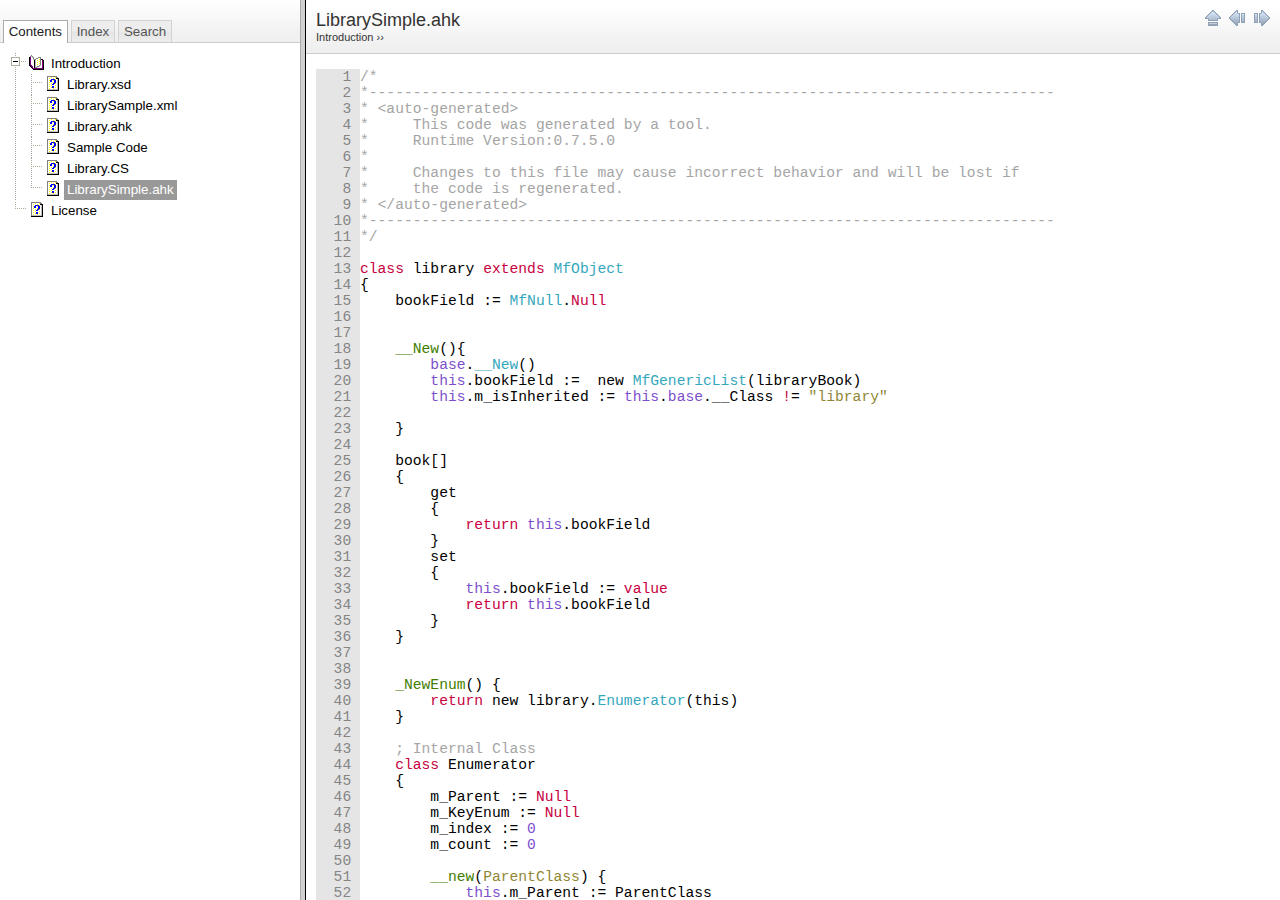
<file: LibrarySimpleahk.html>
﻿<html>
	
<head>
	<title>LibrarySimple.ahk</title>
	<meta http-equiv="Content-Type" content="text/html; charset=UTF-8">
	<meta name="keywords" content="">
	
	<link type="text/css" rel="stylesheet" media="all" href="css/reset.css" />
	<link type="text/css" rel="stylesheet" media="all" href="css/base.css" />
	<link type="text/css" rel="stylesheet" media="all" href="css/hnd.css" />
	<!--[if lte IE 8]>
		<link type="text/css" rel="stylesheet" media="all" href="css/ielte8.css" />
	<![endif]-->
	<style type="text/css">
		#topic_header
		{
			background-color: #EFEFEF;
		}
	</style>
	<script type="text/javascript" src="js/jquery.min.js"></script>
	<script type="text/javascript" src="js/hnd.js"></script>
	<script type="text/javascript">
		$(document).ready(function()
		{
			if (top.frames.length == 0)
			{
				var sTopicUrl = top.location.href.substring(top.location.href.lastIndexOf("/") + 1, top.location.href.length);
				top.location.href = "index.html?" + sTopicUrl
			}
			else
			{
				var bTocSelected = false;
				(function waitForTOC()
				{
					if (top && top.FrameTOC && top.FrameTOC.SelectTocItem)
					{
						top.FrameTOC.SelectTocItem("LibrarySimpleahk");
						bTocSelected = true;
					}
					if (!bTocSelected) setTimeout(function() { waitForTOC(); }, 300);
				})();
			}
		});
	</script>
	
	</head>

<body>

<div id="topic_header">
			<div id="topic_header_content">
				<h1 id="topic_header_text">LibrarySimple.ahk</h1>
				
				<div id="topic_breadcrumb">
					<a href="Introduction.html">Introduction</a> &rsaquo;&rsaquo; </div>
				</div>
			<div id="topic_header_nav">
				<a href="Introduction.html"><img src="img/arrow_up.png" alt="Parent"/></a>
				
				<a href="LibraryCS.html"><img src="img/arrow_left.png" alt="Previous"/></a>
				
				<a href="License.html"><img src="img/arrow_right.png" alt="Next"/></a>
				
				</div>
			<div class="clear"></div>
		</div>
	<div id="topic_content">
		
<p></p>
<p class="rvps2"><span class="rvts6"><style type="text/css">
    .code_text, .code_page { font: 11pt "Consolas", "Courier", Monospace; }
</style>
<pre class="code_page"><table cellspacing="0" cellpadding="0" class="code_page"><tr><td><table cellspacing="0" cellpadding="0" class="code_page"><tr><td valign="top" id="L_0_1" class="code_text code_gutter" style="background: #E5E5E5"><span style="color: #858585;">&nbsp;&nbsp;&nbsp;1&nbsp;</span></td><td valign="top" class="code_text code_line" style="background-color: #FFFFFF;"><div id="C_0_1"><span class=" real_text" style="background-color: #FFFFFF; color: #A5A5A5;">/*</span>
</div></td></tr><tr><td valign="top" id="L_0_2" class="code_text code_gutter" style="background: #E5E5E5"><span style="color: #858585;">&nbsp;&nbsp;&nbsp;2&nbsp;</span></td><td valign="top" class="code_text code_line" style="background-color: #FFFFFF;"><div id="C_0_2"><span class=" real_text" style="background-color: #FFFFFF; color: #A5A5A5;">*------------------------------------------------------------------------------</span>
</div></td></tr><tr><td valign="top" id="L_0_3" class="code_text code_gutter" style="background: #E5E5E5"><span style="color: #858585;">&nbsp;&nbsp;&nbsp;3&nbsp;</span></td><td valign="top" class="code_text code_line" style="background-color: #FFFFFF;"><div id="C_0_3"><span class=" real_text" style="background-color: #FFFFFF; color: #A5A5A5;">* &lt;auto-generated&gt;</span>
</div></td></tr><tr><td valign="top" id="L_0_4" class="code_text code_gutter" style="background: #E5E5E5"><span style="color: #858585;">&nbsp;&nbsp;&nbsp;4&nbsp;</span></td><td valign="top" class="code_text code_line" style="background-color: #FFFFFF;"><div id="C_0_4"><span class=" real_text" style="background-color: #FFFFFF; color: #A5A5A5;">*&nbsp;&nbsp;&nbsp;&nbsp; This code was generated by a tool.</span>
</div></td></tr><tr><td valign="top" id="L_0_5" class="code_text code_gutter" style="background: #E5E5E5"><span style="color: #858585;">&nbsp;&nbsp;&nbsp;5&nbsp;</span></td><td valign="top" class="code_text code_line" style="background-color: #FFFFFF;"><div id="C_0_5"><span class=" real_text" style="background-color: #FFFFFF; color: #A5A5A5;">*&nbsp;&nbsp;&nbsp;&nbsp; Runtime Version:0.7.5.0</span>
</div></td></tr><tr><td valign="top" id="L_0_6" class="code_text code_gutter" style="background: #E5E5E5"><span style="color: #858585;">&nbsp;&nbsp;&nbsp;6&nbsp;</span></td><td valign="top" class="code_text code_line" style="background-color: #FFFFFF;"><div id="C_0_6"><span class=" real_text" style="background-color: #FFFFFF; color: #A5A5A5;">*</span>
</div></td></tr><tr><td valign="top" id="L_0_7" class="code_text code_gutter" style="background: #E5E5E5"><span style="color: #858585;">&nbsp;&nbsp;&nbsp;7&nbsp;</span></td><td valign="top" class="code_text code_line" style="background-color: #FFFFFF;"><div id="C_0_7"><span class=" real_text" style="background-color: #FFFFFF; color: #A5A5A5;">*&nbsp;&nbsp;&nbsp;&nbsp; Changes to this file may cause incorrect behavior and will be lost if</span>
</div></td></tr><tr><td valign="top" id="L_0_8" class="code_text code_gutter" style="background: #E5E5E5"><span style="color: #858585;">&nbsp;&nbsp;&nbsp;8&nbsp;</span></td><td valign="top" class="code_text code_line" style="background-color: #FFFFFF;"><div id="C_0_8"><span class=" real_text" style="background-color: #FFFFFF; color: #A5A5A5;">*&nbsp;&nbsp;&nbsp;&nbsp; the code is regenerated.</span>
</div></td></tr><tr><td valign="top" id="L_0_9" class="code_text code_gutter" style="background: #E5E5E5"><span style="color: #858585;">&nbsp;&nbsp;&nbsp;9&nbsp;</span></td><td valign="top" class="code_text code_line" style="background-color: #FFFFFF;"><div id="C_0_9"><span class=" real_text" style="background-color: #FFFFFF; color: #A5A5A5;">* &lt;/auto-generated&gt;</span>
</div></td></tr><tr><td valign="top" id="L_0_10" class="code_text code_gutter" style="background: #E5E5E5"><span style="color: #858585;">&nbsp;&nbsp;10&nbsp;</span></td><td valign="top" class="code_text code_line" style="background-color: #FFFFFF;"><div id="C_0_10"><span class=" real_text" style="background-color: #FFFFFF; color: #A5A5A5;">*------------------------------------------------------------------------------</span>
</div></td></tr><tr><td valign="top" id="L_0_11" class="code_text code_gutter" style="background: #E5E5E5"><span style="color: #858585;">&nbsp;&nbsp;11&nbsp;</span></td><td valign="top" class="code_text code_line" style="background-color: #FFFFFF;"><div id="C_0_11"><span class=" real_text" style="background-color: #FFFFFF; color: #A5A5A5;">*/</span>
</div></td></tr><tr><td valign="top" id="L_0_12" class="code_text code_gutter" style="background: #E5E5E5"><span style="color: #858585;">&nbsp;&nbsp;12&nbsp;</span></td><td valign="top" class="code_text code_line" style="background-color: #FFFFFF;"><div id="C_0_12"><span class="" style="background-color: #FFFFFF; color: #000000;">&nbsp;</span>
</div></td></tr><tr><td valign="top" id="L_0_13" class="code_text code_gutter" style="background: #E5E5E5"><span style="color: #858585;">&nbsp;&nbsp;13&nbsp;</span></td><td valign="top" class="code_text code_line" style="background-color: #FFFFFF;"><div id="C_0_13"><span class=" real_text" style="background-color: #FFFFFF; color: #000000;"></span><span class=" real_text" style="background-color: #FFFFFF; color: #C70040;">class</span><span class=" real_text" style="background-color: #FFFFFF; color: #000000;"> library </span><span class=" real_text" style="background-color: #FFFFFF; color: #C70040;">extends</span><span class=" real_text" style="background-color: #FFFFFF; color: #000000;"> </span><span class="italic real_text" style="background-color: #FFFFFF; color: #34A7BD;">MfObject</span>
</div></td></tr><tr><td valign="top" id="L_0_14" class="code_text code_gutter" style="background: #E5E5E5"><span style="color: #858585;">&nbsp;&nbsp;14&nbsp;</span></td><td valign="top" class="code_text code_line" style="background-color: #FFFFFF;"><div id="C_0_14"><span class=" real_text" style="background-color: #FFFFFF; color: #000000;"></span><span class=" real_text" style="background-color: #FFFFFF; color: #000000;">{</span>
</div></td></tr><tr><td valign="top" id="L_0_15" class="code_text code_gutter" style="background: #E5E5E5"><span style="color: #858585;">&nbsp;&nbsp;15&nbsp;</span></td><td valign="top" class="code_text code_line" style="background-color: #FFFFFF;"><div id="C_0_15"><span class=" real_text" style="background-color: #FFFFFF; color: #000000;">&nbsp;&nbsp;&nbsp; bookField </span><span class=" real_text" style="background-color: #FFFFFF; color: #000000;">:=</span><span class=" real_text" style="background-color: #FFFFFF; color: #000000;"> </span><span class="italic real_text" style="background-color: #FFFFFF; color: #34A7BD;">MfNull</span><span class=" real_text" style="background-color: #FFFFFF; color: #000000;">.</span><span class=" real_text" style="background-color: #FFFFFF; color: #C70040;">Null</span>
</div></td></tr><tr><td valign="top" id="L_0_16" class="code_text code_gutter" style="background: #E5E5E5"><span style="color: #858585;">&nbsp;&nbsp;16&nbsp;</span></td><td valign="top" class="code_text code_line" style="background-color: #FFFFFF;"><div id="C_0_16"><span class=" real_text" style="background-color: #FFFFFF; color: #000000;">&nbsp;&nbsp;&nbsp; </span>
</div></td></tr><tr><td valign="top" id="L_0_17" class="code_text code_gutter" style="background: #E5E5E5"><span style="color: #858585;">&nbsp;&nbsp;17&nbsp;</span></td><td valign="top" class="code_text code_line" style="background-color: #FFFFFF;"><div id="C_0_17"><span class=" real_text" style="background-color: #FFFFFF; color: #000000;">&nbsp;&nbsp;&nbsp; </span>
</div></td></tr><tr><td valign="top" id="L_0_18" class="code_text code_gutter" style="background: #E5E5E5"><span style="color: #858585;">&nbsp;&nbsp;18&nbsp;</span></td><td valign="top" class="code_text code_line" style="background-color: #FFFFFF;"><div id="C_0_18"><span class=" real_text" style="background-color: #FFFFFF; color: #000000;"></span><span class=" real_text" style="background-color: #FFFFFF; color: #000000;">&nbsp;&nbsp;&nbsp; </span><span class=" real_text" style="background-color: #FFFFFF; color: #427E00;">__New</span><span class=" real_text" style="background-color: #FFFFFF; color: #000000;">()</span><span class=" real_text" style="background-color: #FFFFFF; color: #000000;">{</span>
</div></td></tr><tr><td valign="top" id="L_0_19" class="code_text code_gutter" style="background: #E5E5E5"><span style="color: #858585;">&nbsp;&nbsp;19&nbsp;</span></td><td valign="top" class="code_text code_line" style="background-color: #FFFFFF;"><div id="C_0_19"><span class=" real_text" style="background-color: #FFFFFF; color: #000000;"></span><span class=" real_text" style="background-color: #FFFFFF; color: #000000;">&nbsp;&nbsp;&nbsp;&nbsp;&nbsp;&nbsp;&nbsp; </span><span class=" real_text" style="background-color: #FFFFFF; color: #7C4FCD;">base</span><span class=" real_text" style="background-color: #FFFFFF; color: #000000;">.</span><span class=" real_text" style="background-color: #FFFFFF; color: #34A7BD;">__New</span><span class=" real_text" style="background-color: #FFFFFF; color: #000000;">()</span>
</div></td></tr><tr><td valign="top" id="L_0_20" class="code_text code_gutter" style="background: #E5E5E5"><span style="color: #858585;">&nbsp;&nbsp;20&nbsp;</span></td><td valign="top" class="code_text code_line" style="background-color: #FFFFFF;"><div id="C_0_20"><span class=" real_text" style="background-color: #FFFFFF; color: #000000;">&nbsp;&nbsp;&nbsp;&nbsp;&nbsp;&nbsp;&nbsp; </span><span class=" real_text" style="background-color: #FFFFFF; color: #7C4FCD;">this</span><span class=" real_text" style="background-color: #FFFFFF; color: #000000;">.bookField </span><span class=" real_text" style="background-color: #FFFFFF; color: #000000;">:=</span><span class=" real_text" style="background-color: #FFFFFF; color: #000000;">&nbsp; new </span><span class="italic real_text" style="background-color: #FFFFFF; color: #34A7BD;">MfGenericList</span><span class=" real_text" style="background-color: #FFFFFF; color: #000000;">(</span><span class=" real_text" style="background-color: #FFFFFF; color: #000000;">libraryBook</span><span class=" real_text" style="background-color: #FFFFFF; color: #000000;">)</span>
</div></td></tr><tr><td valign="top" id="L_0_21" class="code_text code_gutter" style="background: #E5E5E5"><span style="color: #858585;">&nbsp;&nbsp;21&nbsp;</span></td><td valign="top" class="code_text code_line" style="background-color: #FFFFFF;"><div id="C_0_21"><span class=" real_text" style="background-color: #FFFFFF; color: #000000;">&nbsp;&nbsp;&nbsp;&nbsp;&nbsp;&nbsp;&nbsp; </span><span class=" real_text" style="background-color: #FFFFFF; color: #7C4FCD;">this</span><span class=" real_text" style="background-color: #FFFFFF; color: #000000;">.m_isInherited </span><span class=" real_text" style="background-color: #FFFFFF; color: #000000;">:=</span><span class=" real_text" style="background-color: #FFFFFF; color: #000000;"> </span><span class=" real_text" style="background-color: #FFFFFF; color: #7C4FCD;">this</span><span class=" real_text" style="background-color: #FFFFFF; color: #000000;">.</span><span class=" real_text" style="background-color: #FFFFFF; color: #7C4FCD;">base</span><span class=" real_text" style="background-color: #FFFFFF; color: #000000;">.__Class </span><span class=" real_text" style="background-color: #FFFFFF; color: #C70040;">!</span><span class=" real_text" style="background-color: #FFFFFF; color: #000000;">=</span><span class=" real_text" style="background-color: #FFFFFF; color: #000000;"> </span><span class=" real_text" style="background-color: #FFFFFF; color: #8F8634;">"</span><span class=" real_text" style="background-color: #FFFFFF; color: #8F8634;">library</span><span class=" real_text" style="background-color: #FFFFFF; color: #8F8634;">"</span>
</div></td></tr><tr><td valign="top" id="L_0_22" class="code_text code_gutter" style="background: #E5E5E5"><span style="color: #858585;">&nbsp;&nbsp;22&nbsp;</span></td><td valign="top" class="code_text code_line" style="background-color: #FFFFFF;"><div id="C_0_22"><span class=" real_text" style="background-color: #FFFFFF; color: #000000;">&nbsp;&nbsp;&nbsp;&nbsp;&nbsp;&nbsp;&nbsp; </span>
</div></td></tr><tr><td valign="top" id="L_0_23" class="code_text code_gutter" style="background: #E5E5E5"><span style="color: #858585;">&nbsp;&nbsp;23&nbsp;</span></td><td valign="top" class="code_text code_line" style="background-color: #FFFFFF;"><div id="C_0_23"><span class=" real_text" style="background-color: #FFFFFF; color: #000000;">&nbsp;&nbsp;&nbsp; </span><span class=" real_text" style="background-color: #FFFFFF; color: #000000;">}</span>
</div></td></tr><tr><td valign="top" id="L_0_24" class="code_text code_gutter" style="background: #E5E5E5"><span style="color: #858585;">&nbsp;&nbsp;24&nbsp;</span></td><td valign="top" class="code_text code_line" style="background-color: #FFFFFF;"><div id="C_0_24"><span class=" real_text" style="background-color: #FFFFFF; color: #000000;">&nbsp;&nbsp;&nbsp; </span>
</div></td></tr><tr><td valign="top" id="L_0_25" class="code_text code_gutter" style="background: #E5E5E5"><span style="color: #858585;">&nbsp;&nbsp;25&nbsp;</span></td><td valign="top" class="code_text code_line" style="background-color: #FFFFFF;"><div id="C_0_25"><span class=" real_text" style="background-color: #FFFFFF; color: #000000;">&nbsp;&nbsp;&nbsp; book</span><span class=" real_text" style="background-color: #FFFFFF; color: #000000;">[]</span>
</div></td></tr><tr><td valign="top" id="L_0_26" class="code_text code_gutter" style="background: #E5E5E5"><span style="color: #858585;">&nbsp;&nbsp;26&nbsp;</span></td><td valign="top" class="code_text code_line" style="background-color: #FFFFFF;"><div id="C_0_26"><span class=" real_text" style="background-color: #FFFFFF; color: #000000;">&nbsp;&nbsp;&nbsp; </span><span class=" real_text" style="background-color: #FFFFFF; color: #000000;">{</span>
</div></td></tr><tr><td valign="top" id="L_0_27" class="code_text code_gutter" style="background: #E5E5E5"><span style="color: #858585;">&nbsp;&nbsp;27&nbsp;</span></td><td valign="top" class="code_text code_line" style="background-color: #FFFFFF;"><div id="C_0_27"><span class=" real_text" style="background-color: #FFFFFF; color: #000000;">&nbsp;&nbsp;&nbsp;&nbsp;&nbsp;&nbsp;&nbsp; get</span>
</div></td></tr><tr><td valign="top" id="L_0_28" class="code_text code_gutter" style="background: #E5E5E5"><span style="color: #858585;">&nbsp;&nbsp;28&nbsp;</span></td><td valign="top" class="code_text code_line" style="background-color: #FFFFFF;"><div id="C_0_28"><span class=" real_text" style="background-color: #FFFFFF; color: #000000;">&nbsp;&nbsp;&nbsp;&nbsp;&nbsp;&nbsp;&nbsp; </span><span class=" real_text" style="background-color: #FFFFFF; color: #000000;">{</span>
</div></td></tr><tr><td valign="top" id="L_0_29" class="code_text code_gutter" style="background: #E5E5E5"><span style="color: #858585;">&nbsp;&nbsp;29&nbsp;</span></td><td valign="top" class="code_text code_line" style="background-color: #FFFFFF;"><div id="C_0_29"><span class=" real_text" style="background-color: #FFFFFF; color: #000000;">&nbsp;&nbsp;&nbsp;&nbsp;&nbsp;&nbsp;&nbsp;&nbsp;&nbsp;&nbsp;&nbsp; </span><span class=" real_text" style="background-color: #FFFFFF; color: #C70040;">return</span><span class=" real_text" style="background-color: #FFFFFF; color: #000000;"> </span><span class=" real_text" style="background-color: #FFFFFF; color: #7C4FCD;">this</span><span class=" real_text" style="background-color: #FFFFFF; color: #000000;">.bookField</span>
</div></td></tr><tr><td valign="top" id="L_0_30" class="code_text code_gutter" style="background: #E5E5E5"><span style="color: #858585;">&nbsp;&nbsp;30&nbsp;</span></td><td valign="top" class="code_text code_line" style="background-color: #FFFFFF;"><div id="C_0_30"><span class=" real_text" style="background-color: #FFFFFF; color: #000000;">&nbsp;&nbsp;&nbsp;&nbsp;&nbsp;&nbsp;&nbsp; </span><span class=" real_text" style="background-color: #FFFFFF; color: #000000;">}</span>
</div></td></tr><tr><td valign="top" id="L_0_31" class="code_text code_gutter" style="background: #E5E5E5"><span style="color: #858585;">&nbsp;&nbsp;31&nbsp;</span></td><td valign="top" class="code_text code_line" style="background-color: #FFFFFF;"><div id="C_0_31"><span class=" real_text" style="background-color: #FFFFFF; color: #000000;">&nbsp;&nbsp;&nbsp;&nbsp;&nbsp;&nbsp;&nbsp; set</span>
</div></td></tr><tr><td valign="top" id="L_0_32" class="code_text code_gutter" style="background: #E5E5E5"><span style="color: #858585;">&nbsp;&nbsp;32&nbsp;</span></td><td valign="top" class="code_text code_line" style="background-color: #FFFFFF;"><div id="C_0_32"><span class=" real_text" style="background-color: #FFFFFF; color: #000000;">&nbsp;&nbsp;&nbsp;&nbsp;&nbsp;&nbsp;&nbsp; </span><span class=" real_text" style="background-color: #FFFFFF; color: #000000;">{</span>
</div></td></tr><tr><td valign="top" id="L_0_33" class="code_text code_gutter" style="background: #E5E5E5"><span style="color: #858585;">&nbsp;&nbsp;33&nbsp;</span></td><td valign="top" class="code_text code_line" style="background-color: #FFFFFF;"><div id="C_0_33"><span class=" real_text" style="background-color: #FFFFFF; color: #000000;">&nbsp;&nbsp;&nbsp;&nbsp;&nbsp;&nbsp;&nbsp;&nbsp;&nbsp;&nbsp;&nbsp; </span><span class=" real_text" style="background-color: #FFFFFF; color: #7C4FCD;">this</span><span class=" real_text" style="background-color: #FFFFFF; color: #000000;">.bookField </span><span class=" real_text" style="background-color: #FFFFFF; color: #000000;">:=</span><span class=" real_text" style="background-color: #FFFFFF; color: #000000;"> </span><span class=" real_text" style="background-color: #FFFFFF; color: #C70040;">value</span>
</div></td></tr><tr><td valign="top" id="L_0_34" class="code_text code_gutter" style="background: #E5E5E5"><span style="color: #858585;">&nbsp;&nbsp;34&nbsp;</span></td><td valign="top" class="code_text code_line" style="background-color: #FFFFFF;"><div id="C_0_34"><span class=" real_text" style="background-color: #FFFFFF; color: #000000;">&nbsp;&nbsp;&nbsp;&nbsp;&nbsp;&nbsp;&nbsp;&nbsp;&nbsp;&nbsp;&nbsp; </span><span class=" real_text" style="background-color: #FFFFFF; color: #C70040;">return</span><span class=" real_text" style="background-color: #FFFFFF; color: #000000;"> </span><span class=" real_text" style="background-color: #FFFFFF; color: #7C4FCD;">this</span><span class=" real_text" style="background-color: #FFFFFF; color: #000000;">.bookField</span>
</div></td></tr><tr><td valign="top" id="L_0_35" class="code_text code_gutter" style="background: #E5E5E5"><span style="color: #858585;">&nbsp;&nbsp;35&nbsp;</span></td><td valign="top" class="code_text code_line" style="background-color: #FFFFFF;"><div id="C_0_35"><span class=" real_text" style="background-color: #FFFFFF; color: #000000;">&nbsp;&nbsp;&nbsp;&nbsp;&nbsp;&nbsp;&nbsp; </span><span class=" real_text" style="background-color: #FFFFFF; color: #000000;">}</span>
</div></td></tr><tr><td valign="top" id="L_0_36" class="code_text code_gutter" style="background: #E5E5E5"><span style="color: #858585;">&nbsp;&nbsp;36&nbsp;</span></td><td valign="top" class="code_text code_line" style="background-color: #FFFFFF;"><div id="C_0_36"><span class=" real_text" style="background-color: #FFFFFF; color: #000000;">&nbsp;&nbsp;&nbsp; </span><span class=" real_text" style="background-color: #FFFFFF; color: #000000;">}</span>
</div></td></tr><tr><td valign="top" id="L_0_37" class="code_text code_gutter" style="background: #E5E5E5"><span style="color: #858585;">&nbsp;&nbsp;37&nbsp;</span></td><td valign="top" class="code_text code_line" style="background-color: #FFFFFF;"><div id="C_0_37"><span class=" real_text" style="background-color: #FFFFFF; color: #000000;">&nbsp;&nbsp;&nbsp; </span>
</div></td></tr><tr><td valign="top" id="L_0_38" class="code_text code_gutter" style="background: #E5E5E5"><span style="color: #858585;">&nbsp;&nbsp;38&nbsp;</span></td><td valign="top" class="code_text code_line" style="background-color: #FFFFFF;"><div id="C_0_38"><span class=" real_text" style="background-color: #FFFFFF; color: #000000;">&nbsp;&nbsp;&nbsp; </span>
</div></td></tr><tr><td valign="top" id="L_0_39" class="code_text code_gutter" style="background: #E5E5E5"><span style="color: #858585;">&nbsp;&nbsp;39&nbsp;</span></td><td valign="top" class="code_text code_line" style="background-color: #FFFFFF;"><div id="C_0_39"><span class=" real_text" style="background-color: #FFFFFF; color: #000000;"></span><span class=" real_text" style="background-color: #FFFFFF; color: #000000;">&nbsp;&nbsp;&nbsp; </span><span class=" real_text" style="background-color: #FFFFFF; color: #427E00;">_NewEnum</span><span class=" real_text" style="background-color: #FFFFFF; color: #000000;">()</span><span class=" real_text" style="background-color: #FFFFFF; color: #000000;"> </span><span class=" real_text" style="background-color: #FFFFFF; color: #000000;">{</span>
</div></td></tr><tr><td valign="top" id="L_0_40" class="code_text code_gutter" style="background: #E5E5E5"><span style="color: #858585;">&nbsp;&nbsp;40&nbsp;</span></td><td valign="top" class="code_text code_line" style="background-color: #FFFFFF;"><div id="C_0_40"><span class=" real_text" style="background-color: #FFFFFF; color: #000000;"></span><span class=" real_text" style="background-color: #FFFFFF; color: #000000;">&nbsp;&nbsp;&nbsp;&nbsp;&nbsp;&nbsp;&nbsp; </span><span class=" real_text" style="background-color: #FFFFFF; color: #C70040;">return</span><span class=" real_text" style="background-color: #FFFFFF; color: #000000;"> new library.</span><span class=" real_text" style="background-color: #FFFFFF; color: #34A7BD;">Enumerator</span><span class=" real_text" style="background-color: #FFFFFF; color: #000000;">(</span><span class=" real_text" style="background-color: #FFFFFF; color: #000000;">this</span><span class=" real_text" style="background-color: #FFFFFF; color: #000000;">)</span>
</div></td></tr><tr><td valign="top" id="L_0_41" class="code_text code_gutter" style="background: #E5E5E5"><span style="color: #858585;">&nbsp;&nbsp;41&nbsp;</span></td><td valign="top" class="code_text code_line" style="background-color: #FFFFFF;"><div id="C_0_41"><span class=" real_text" style="background-color: #FFFFFF; color: #000000;">&nbsp;&nbsp;&nbsp; </span><span class=" real_text" style="background-color: #FFFFFF; color: #000000;">}</span>
</div></td></tr><tr><td valign="top" id="L_0_42" class="code_text code_gutter" style="background: #E5E5E5"><span style="color: #858585;">&nbsp;&nbsp;42&nbsp;</span></td><td valign="top" class="code_text code_line" style="background-color: #FFFFFF;"><div id="C_0_42"><span class=" real_text" style="background-color: #FFFFFF; color: #000000;">&nbsp;&nbsp;&nbsp; </span>
</div></td></tr><tr><td valign="top" id="L_0_43" class="code_text code_gutter" style="background: #E5E5E5"><span style="color: #858585;">&nbsp;&nbsp;43&nbsp;</span></td><td valign="top" class="code_text code_line" style="background-color: #FFFFFF;"><div id="C_0_43"><span class=" real_text" style="background-color: #FFFFFF; color: #000000;"></span><span class=" real_text" style="background-color: #FFFFFF; color: #A5A5A5;">&nbsp;&nbsp;&nbsp; ;</span><span class=" real_text" style="background-color: #FFFFFF; color: #A5A5A5;"> Internal Class</span>
</div></td></tr><tr><td valign="top" id="L_0_44" class="code_text code_gutter" style="background: #E5E5E5"><span style="color: #858585;">&nbsp;&nbsp;44&nbsp;</span></td><td valign="top" class="code_text code_line" style="background-color: #FFFFFF;"><div id="C_0_44"><span class=" real_text" style="background-color: #FFFFFF; color: #000000;">&nbsp;&nbsp;&nbsp; </span><span class=" real_text" style="background-color: #FFFFFF; color: #C70040;">class</span><span class=" real_text" style="background-color: #FFFFFF; color: #000000;"> Enumerator</span>
</div></td></tr><tr><td valign="top" id="L_0_45" class="code_text code_gutter" style="background: #E5E5E5"><span style="color: #858585;">&nbsp;&nbsp;45&nbsp;</span></td><td valign="top" class="code_text code_line" style="background-color: #FFFFFF;"><div id="C_0_45"><span class=" real_text" style="background-color: #FFFFFF; color: #000000;">&nbsp;&nbsp;&nbsp; </span><span class=" real_text" style="background-color: #FFFFFF; color: #000000;">{</span>
</div></td></tr><tr><td valign="top" id="L_0_46" class="code_text code_gutter" style="background: #E5E5E5"><span style="color: #858585;">&nbsp;&nbsp;46&nbsp;</span></td><td valign="top" class="code_text code_line" style="background-color: #FFFFFF;"><div id="C_0_46"><span class=" real_text" style="background-color: #FFFFFF; color: #000000;">&nbsp;&nbsp;&nbsp;&nbsp;&nbsp;&nbsp;&nbsp; m_Parent </span><span class=" real_text" style="background-color: #FFFFFF; color: #000000;">:=</span><span class=" real_text" style="background-color: #FFFFFF; color: #000000;"> </span><span class=" real_text" style="background-color: #FFFFFF; color: #C70040;">Null</span>
</div></td></tr><tr><td valign="top" id="L_0_47" class="code_text code_gutter" style="background: #E5E5E5"><span style="color: #858585;">&nbsp;&nbsp;47&nbsp;</span></td><td valign="top" class="code_text code_line" style="background-color: #FFFFFF;"><div id="C_0_47"><span class=" real_text" style="background-color: #FFFFFF; color: #000000;">&nbsp;&nbsp;&nbsp;&nbsp;&nbsp;&nbsp;&nbsp; m_KeyEnum </span><span class=" real_text" style="background-color: #FFFFFF; color: #000000;">:=</span><span class=" real_text" style="background-color: #FFFFFF; color: #000000;"> </span><span class=" real_text" style="background-color: #FFFFFF; color: #C70040;">Null</span>
</div></td></tr><tr><td valign="top" id="L_0_48" class="code_text code_gutter" style="background: #E5E5E5"><span style="color: #858585;">&nbsp;&nbsp;48&nbsp;</span></td><td valign="top" class="code_text code_line" style="background-color: #FFFFFF;"><div id="C_0_48"><span class=" real_text" style="background-color: #FFFFFF; color: #000000;">&nbsp;&nbsp;&nbsp;&nbsp;&nbsp;&nbsp;&nbsp; m_index </span><span class=" real_text" style="background-color: #FFFFFF; color: #000000;">:=</span><span class=" real_text" style="background-color: #FFFFFF; color: #000000;"> </span><span class=" real_text" style="background-color: #FFFFFF; color: #7C4FCD;">0</span>
</div></td></tr><tr><td valign="top" id="L_0_49" class="code_text code_gutter" style="background: #E5E5E5"><span style="color: #858585;">&nbsp;&nbsp;49&nbsp;</span></td><td valign="top" class="code_text code_line" style="background-color: #FFFFFF;"><div id="C_0_49"><span class=" real_text" style="background-color: #FFFFFF; color: #000000;">&nbsp;&nbsp;&nbsp;&nbsp;&nbsp;&nbsp;&nbsp; m_count </span><span class=" real_text" style="background-color: #FFFFFF; color: #000000;">:=</span><span class=" real_text" style="background-color: #FFFFFF; color: #000000;"> </span><span class=" real_text" style="background-color: #FFFFFF; color: #7C4FCD;">0</span>
</div></td></tr><tr><td valign="top" id="L_0_50" class="code_text code_gutter" style="background: #E5E5E5"><span style="color: #858585;">&nbsp;&nbsp;50&nbsp;</span></td><td valign="top" class="code_text code_line" style="background-color: #FFFFFF;"><div id="C_0_50"><span class=" real_text" style="background-color: #FFFFFF; color: #000000;">&nbsp;&nbsp;&nbsp;&nbsp;&nbsp;&nbsp;&nbsp; </span>
</div></td></tr><tr><td valign="top" id="L_0_51" class="code_text code_gutter" style="background: #E5E5E5"><span style="color: #858585;">&nbsp;&nbsp;51&nbsp;</span></td><td valign="top" class="code_text code_line" style="background-color: #FFFFFF;"><div id="C_0_51"><span class=" real_text" style="background-color: #FFFFFF; color: #000000;"></span><span class=" real_text" style="background-color: #FFFFFF; color: #000000;">&nbsp;&nbsp;&nbsp;&nbsp;&nbsp;&nbsp;&nbsp; </span><span class=" real_text" style="background-color: #FFFFFF; color: #427E00;">__new</span><span class=" real_text" style="background-color: #FFFFFF; color: #000000;">(</span><span class=" real_text" style="background-color: #FFFFFF; color: #8F8634;">ParentClass</span><span class=" real_text" style="background-color: #FFFFFF; color: #000000;">)</span><span class=" real_text" style="background-color: #FFFFFF; color: #000000;"> </span><span class=" real_text" style="background-color: #FFFFFF; color: #000000;">{</span>
</div></td></tr><tr><td valign="top" id="L_0_52" class="code_text code_gutter" style="background: #E5E5E5"><span style="color: #858585;">&nbsp;&nbsp;52&nbsp;</span></td><td valign="top" class="code_text code_line" style="background-color: #FFFFFF;"><div id="C_0_52"><span class=" real_text" style="background-color: #FFFFFF; color: #000000;"></span><span class=" real_text" style="background-color: #FFFFFF; color: #000000;">&nbsp;&nbsp;&nbsp;&nbsp;&nbsp;&nbsp;&nbsp;&nbsp;&nbsp;&nbsp;&nbsp; </span><span class=" real_text" style="background-color: #FFFFFF; color: #7C4FCD;">this</span><span class=" real_text" style="background-color: #FFFFFF; color: #000000;">.m_Parent </span><span class=" real_text" style="background-color: #FFFFFF; color: #000000;">:=</span><span class=" real_text" style="background-color: #FFFFFF; color: #000000;"> ParentClass</span>
</div></td></tr><tr><td valign="top" id="L_0_53" class="code_text code_gutter" style="background: #E5E5E5"><span style="color: #858585;">&nbsp;&nbsp;53&nbsp;</span></td><td valign="top" class="code_text code_line" style="background-color: #FFFFFF;"><div id="C_0_53"><span class=" real_text" style="background-color: #FFFFFF; color: #000000;">&nbsp;&nbsp;&nbsp;&nbsp;&nbsp;&nbsp;&nbsp;&nbsp;&nbsp;&nbsp;&nbsp; </span><span class=" real_text" style="background-color: #FFFFFF; color: #7C4FCD;">this</span><span class=" real_text" style="background-color: #FFFFFF; color: #000000;">.m_count </span><span class=" real_text" style="background-color: #FFFFFF; color: #000000;">:=</span><span class=" real_text" style="background-color: #FFFFFF; color: #000000;"> </span><span class=" real_text" style="background-color: #FFFFFF; color: #7C4FCD;">this</span><span class=" real_text" style="background-color: #FFFFFF; color: #000000;">.m_Parent.book.</span><span class=" real_text" style="background-color: #FFFFFF; color: #C70040;">Count</span>
</div></td></tr><tr><td valign="top" id="L_0_54" class="code_text code_gutter" style="background: #E5E5E5"><span style="color: #858585;">&nbsp;&nbsp;54&nbsp;</span></td><td valign="top" class="code_text code_line" style="background-color: #FFFFFF;"><div id="C_0_54"><span class=" real_text" style="background-color: #FFFFFF; color: #000000;">&nbsp;&nbsp;&nbsp;&nbsp;&nbsp;&nbsp;&nbsp; </span><span class=" real_text" style="background-color: #FFFFFF; color: #000000;">}</span>
</div></td></tr><tr><td valign="top" id="L_0_55" class="code_text code_gutter" style="background: #E5E5E5"><span style="color: #858585;">&nbsp;&nbsp;55&nbsp;</span></td><td valign="top" class="code_text code_line" style="background-color: #FFFFFF;"><div id="C_0_55"><span class=" real_text" style="background-color: #FFFFFF; color: #000000;">&nbsp;&nbsp;&nbsp;&nbsp;&nbsp;&nbsp;&nbsp; </span>
</div></td></tr><tr><td valign="top" id="L_0_56" class="code_text code_gutter" style="background: #E5E5E5"><span style="color: #858585;">&nbsp;&nbsp;56&nbsp;</span></td><td valign="top" class="code_text code_line" style="background-color: #FFFFFF;"><div id="C_0_56"><span class=" real_text" style="background-color: #FFFFFF; color: #000000;">&nbsp;&nbsp;&nbsp;&nbsp;&nbsp;&nbsp;&nbsp; Next</span><span class=" real_text" style="background-color: #FFFFFF; color: #000000;">(</span><span class=" real_text" style="background-color: #FFFFFF; color: #7C4FCD;">ByRef</span><span class=" real_text" style="background-color: #FFFFFF; color: #000000;"> key</span><span class=" real_text" style="background-color: #FFFFFF; color: #000000;">,</span><span class=" real_text" style="background-color: #FFFFFF; color: #000000;"> </span><span class=" real_text" style="background-color: #FFFFFF; color: #7C4FCD;">ByRef</span><span class=" real_text" style="background-color: #FFFFFF; color: #000000;"> </span><span class=" real_text" style="background-color: #FFFFFF; color: #C70040;">value</span><span class=" real_text" style="background-color: #FFFFFF; color: #000000;">)</span>
</div></td></tr><tr><td valign="top" id="L_0_57" class="code_text code_gutter" style="background: #E5E5E5"><span style="color: #858585;">&nbsp;&nbsp;57&nbsp;</span></td><td valign="top" class="code_text code_line" style="background-color: #FFFFFF;"><div id="C_0_57"><span class=" real_text" style="background-color: #FFFFFF; color: #000000;">&nbsp;&nbsp;&nbsp;&nbsp;&nbsp;&nbsp;&nbsp; </span><span class=" real_text" style="background-color: #FFFFFF; color: #000000;">{</span>
</div></td></tr><tr><td valign="top" id="L_0_58" class="code_text code_gutter" style="background: #E5E5E5"><span style="color: #858585;">&nbsp;&nbsp;58&nbsp;</span></td><td valign="top" class="code_text code_line" style="background-color: #FFFFFF;"><div id="C_0_58"><span class=" real_text" style="background-color: #FFFFFF; color: #000000;">&nbsp;&nbsp;&nbsp;&nbsp;&nbsp;&nbsp;&nbsp;&nbsp;&nbsp;&nbsp;&nbsp; </span><span class=" real_text" style="background-color: #FFFFFF; color: #C70040;">if</span><span class=" real_text" style="background-color: #FFFFFF; color: #000000;"> </span><span class=" real_text" style="background-color: #FFFFFF; color: #000000;">(</span><span class=" real_text" style="background-color: #FFFFFF; color: #7C4FCD;">this</span><span class=" real_text" style="background-color: #FFFFFF; color: #000000;">.m_index </span><span class=" real_text" style="background-color: #FFFFFF; color: #000000;">&lt;</span><span class=" real_text" style="background-color: #FFFFFF; color: #000000;"> </span><span class=" real_text" style="background-color: #FFFFFF; color: #7C4FCD;">this</span><span class=" real_text" style="background-color: #FFFFFF; color: #000000;">.m_count</span><span class=" real_text" style="background-color: #FFFFFF; color: #000000;">)</span>
</div></td></tr><tr><td valign="top" id="L_0_59" class="code_text code_gutter" style="background: #E5E5E5"><span style="color: #858585;">&nbsp;&nbsp;59&nbsp;</span></td><td valign="top" class="code_text code_line" style="background-color: #FFFFFF;"><div id="C_0_59"><span class=" real_text" style="background-color: #FFFFFF; color: #000000;">&nbsp;&nbsp;&nbsp;&nbsp;&nbsp;&nbsp;&nbsp;&nbsp;&nbsp;&nbsp;&nbsp; </span><span class=" real_text" style="background-color: #FFFFFF; color: #000000;">{</span>
</div></td></tr><tr><td valign="top" id="L_0_60" class="code_text code_gutter" style="background: #E5E5E5"><span style="color: #858585;">&nbsp;&nbsp;60&nbsp;</span></td><td valign="top" class="code_text code_line" style="background-color: #FFFFFF;"><div id="C_0_60"><span class=" real_text" style="background-color: #FFFFFF; color: #000000;">&nbsp;&nbsp;&nbsp;&nbsp;&nbsp;&nbsp;&nbsp;&nbsp;&nbsp;&nbsp;&nbsp;&nbsp;&nbsp;&nbsp;&nbsp; key </span><span class=" real_text" style="background-color: #FFFFFF; color: #000000;">:=</span><span class=" real_text" style="background-color: #FFFFFF; color: #000000;"> </span><span class=" real_text" style="background-color: #FFFFFF; color: #7C4FCD;">this</span><span class=" real_text" style="background-color: #FFFFFF; color: #000000;">.m_index</span>
</div></td></tr><tr><td valign="top" id="L_0_61" class="code_text code_gutter" style="background: #E5E5E5"><span style="color: #858585;">&nbsp;&nbsp;61&nbsp;</span></td><td valign="top" class="code_text code_line" style="background-color: #FFFFFF;"><div id="C_0_61"><span class=" real_text" style="background-color: #FFFFFF; color: #000000;">&nbsp;&nbsp;&nbsp;&nbsp;&nbsp;&nbsp;&nbsp;&nbsp;&nbsp;&nbsp;&nbsp;&nbsp;&nbsp;&nbsp;&nbsp; </span><span class=" real_text" style="background-color: #FFFFFF; color: #C70040;">value</span><span class=" real_text" style="background-color: #FFFFFF; color: #000000;"> </span><span class=" real_text" style="background-color: #FFFFFF; color: #000000;">:=</span><span class=" real_text" style="background-color: #FFFFFF; color: #000000;"> </span><span class=" real_text" style="background-color: #FFFFFF; color: #7C4FCD;">this</span><span class=" real_text" style="background-color: #FFFFFF; color: #000000;">.m_Parent.book.</span><span class=" real_text" style="background-color: #FFFFFF; color: #C70040;">Item</span><span class=" real_text" style="background-color: #FFFFFF; color: #000000;">[</span><span class=" real_text" style="background-color: #FFFFFF; color: #000000;">key</span><span class=" real_text" style="background-color: #FFFFFF; color: #000000;">]</span>
</div></td></tr><tr><td valign="top" id="L_0_62" class="code_text code_gutter" style="background: #E5E5E5"><span style="color: #858585;">&nbsp;&nbsp;62&nbsp;</span></td><td valign="top" class="code_text code_line" style="background-color: #FFFFFF;"><div id="C_0_62"><span class=" real_text" style="background-color: #FFFFFF; color: #000000;">&nbsp;&nbsp;&nbsp;&nbsp;&nbsp;&nbsp;&nbsp;&nbsp;&nbsp;&nbsp;&nbsp; </span><span class=" real_text" style="background-color: #FFFFFF; color: #000000;">}</span>
</div></td></tr><tr><td valign="top" id="L_0_63" class="code_text code_gutter" style="background: #E5E5E5"><span style="color: #858585;">&nbsp;&nbsp;63&nbsp;</span></td><td valign="top" class="code_text code_line" style="background-color: #FFFFFF;"><div id="C_0_63"><span class=" real_text" style="background-color: #FFFFFF; color: #000000;">&nbsp;&nbsp;&nbsp;&nbsp;&nbsp;&nbsp;&nbsp;&nbsp;&nbsp;&nbsp;&nbsp; </span><span class=" real_text" style="background-color: #FFFFFF; color: #7C4FCD;">this</span><span class=" real_text" style="background-color: #FFFFFF; color: #000000;">.m_index</span><span class=" real_text" style="background-color: #FFFFFF; color: #C70040;">++</span>
</div></td></tr><tr><td valign="top" id="L_0_64" class="code_text code_gutter" style="background: #E5E5E5"><span style="color: #858585;">&nbsp;&nbsp;64&nbsp;</span></td><td valign="top" class="code_text code_line" style="background-color: #FFFFFF;"><div id="C_0_64"><span class=" real_text" style="background-color: #FFFFFF; color: #000000;">&nbsp;&nbsp;&nbsp;&nbsp;&nbsp;&nbsp;&nbsp;&nbsp;&nbsp;&nbsp;&nbsp; </span><span class=" real_text" style="background-color: #FFFFFF; color: #C70040;">if</span><span class=" real_text" style="background-color: #FFFFFF; color: #000000;"> </span><span class=" real_text" style="background-color: #FFFFFF; color: #000000;">(</span><span class=" real_text" style="background-color: #FFFFFF; color: #7C4FCD;">this</span><span class=" real_text" style="background-color: #FFFFFF; color: #000000;">.m_index </span><span class=" real_text" style="background-color: #FFFFFF; color: #000000;">&gt;</span><span class=" real_text" style="background-color: #FFFFFF; color: #000000;"> </span><span class=" real_text" style="background-color: #FFFFFF; color: #7C4FCD;">this</span><span class=" real_text" style="background-color: #FFFFFF; color: #000000;">.m_count</span><span class=" real_text" style="background-color: #FFFFFF; color: #000000;">)</span>
</div></td></tr><tr><td valign="top" id="L_0_65" class="code_text code_gutter" style="background: #E5E5E5"><span style="color: #858585;">&nbsp;&nbsp;65&nbsp;</span></td><td valign="top" class="code_text code_line" style="background-color: #FFFFFF;"><div id="C_0_65"><span class=" real_text" style="background-color: #FFFFFF; color: #000000;">&nbsp;&nbsp;&nbsp;&nbsp;&nbsp;&nbsp;&nbsp;&nbsp;&nbsp;&nbsp;&nbsp; </span><span class=" real_text" style="background-color: #FFFFFF; color: #000000;">{</span>
</div></td></tr><tr><td valign="top" id="L_0_66" class="code_text code_gutter" style="background: #E5E5E5"><span style="color: #858585;">&nbsp;&nbsp;66&nbsp;</span></td><td valign="top" class="code_text code_line" style="background-color: #FFFFFF;"><div id="C_0_66"><span class=" real_text" style="background-color: #FFFFFF; color: #000000;">&nbsp;&nbsp;&nbsp;&nbsp;&nbsp;&nbsp;&nbsp;&nbsp;&nbsp;&nbsp;&nbsp;&nbsp;&nbsp;&nbsp;&nbsp; </span><span class=" real_text" style="background-color: #FFFFFF; color: #C70040;">return</span><span class=" real_text" style="background-color: #FFFFFF; color: #000000;"> </span><span class=" real_text" style="background-color: #FFFFFF; color: #7C4FCD;">0</span>
</div></td></tr><tr><td valign="top" id="L_0_67" class="code_text code_gutter" style="background: #E5E5E5"><span style="color: #858585;">&nbsp;&nbsp;67&nbsp;</span></td><td valign="top" class="code_text code_line" style="background-color: #FFFFFF;"><div id="C_0_67"><span class=" real_text" style="background-color: #FFFFFF; color: #000000;">&nbsp;&nbsp;&nbsp;&nbsp;&nbsp;&nbsp;&nbsp;&nbsp;&nbsp;&nbsp;&nbsp; </span><span class=" real_text" style="background-color: #FFFFFF; color: #000000;">}</span>
</div></td></tr><tr><td valign="top" id="L_0_68" class="code_text code_gutter" style="background: #E5E5E5"><span style="color: #858585;">&nbsp;&nbsp;68&nbsp;</span></td><td valign="top" class="code_text code_line" style="background-color: #FFFFFF;"><div id="C_0_68"><span class=" real_text" style="background-color: #FFFFFF; color: #000000;">&nbsp;&nbsp;&nbsp;&nbsp;&nbsp;&nbsp;&nbsp;&nbsp;&nbsp;&nbsp;&nbsp; </span><span class=" real_text" style="background-color: #FFFFFF; color: #C70040;">else</span>
</div></td></tr><tr><td valign="top" id="L_0_69" class="code_text code_gutter" style="background: #E5E5E5"><span style="color: #858585;">&nbsp;&nbsp;69&nbsp;</span></td><td valign="top" class="code_text code_line" style="background-color: #FFFFFF;"><div id="C_0_69"><span class=" real_text" style="background-color: #FFFFFF; color: #000000;">&nbsp;&nbsp;&nbsp;&nbsp;&nbsp;&nbsp;&nbsp;&nbsp;&nbsp;&nbsp;&nbsp; </span><span class=" real_text" style="background-color: #FFFFFF; color: #000000;">{</span>
</div></td></tr><tr><td valign="top" id="L_0_70" class="code_text code_gutter" style="background: #E5E5E5"><span style="color: #858585;">&nbsp;&nbsp;70&nbsp;</span></td><td valign="top" class="code_text code_line" style="background-color: #FFFFFF;"><div id="C_0_70"><span class=" real_text" style="background-color: #FFFFFF; color: #000000;">&nbsp;&nbsp;&nbsp;&nbsp;&nbsp;&nbsp;&nbsp;&nbsp;&nbsp;&nbsp;&nbsp;&nbsp;&nbsp;&nbsp;&nbsp; </span><span class=" real_text" style="background-color: #FFFFFF; color: #C70040;">return</span><span class=" real_text" style="background-color: #FFFFFF; color: #000000;"> </span><span class=" real_text" style="background-color: #FFFFFF; color: #C70040;">true</span>
</div></td></tr><tr><td valign="top" id="L_0_71" class="code_text code_gutter" style="background: #E5E5E5"><span style="color: #858585;">&nbsp;&nbsp;71&nbsp;</span></td><td valign="top" class="code_text code_line" style="background-color: #FFFFFF;"><div id="C_0_71"><span class=" real_text" style="background-color: #FFFFFF; color: #000000;">&nbsp;&nbsp;&nbsp;&nbsp;&nbsp;&nbsp;&nbsp;&nbsp;&nbsp;&nbsp;&nbsp; </span><span class=" real_text" style="background-color: #FFFFFF; color: #000000;">}</span>
</div></td></tr><tr><td valign="top" id="L_0_72" class="code_text code_gutter" style="background: #E5E5E5"><span style="color: #858585;">&nbsp;&nbsp;72&nbsp;</span></td><td valign="top" class="code_text code_line" style="background-color: #FFFFFF;"><div id="C_0_72"><span class=" real_text" style="background-color: #FFFFFF; color: #000000;">&nbsp;&nbsp;&nbsp;&nbsp;&nbsp;&nbsp;&nbsp; </span><span class=" real_text" style="background-color: #FFFFFF; color: #000000;">}</span>
</div></td></tr><tr><td valign="top" id="L_0_73" class="code_text code_gutter" style="background: #E5E5E5"><span style="color: #858585;">&nbsp;&nbsp;73&nbsp;</span></td><td valign="top" class="code_text code_line" style="background-color: #FFFFFF;"><div id="C_0_73"><span class=" real_text" style="background-color: #FFFFFF; color: #000000;">&nbsp;&nbsp;&nbsp; </span><span class=" real_text" style="background-color: #FFFFFF; color: #000000;">}</span>
</div></td></tr><tr><td valign="top" id="L_0_74" class="code_text code_gutter" style="background: #E5E5E5"><span style="color: #858585;">&nbsp;&nbsp;74&nbsp;</span></td><td valign="top" class="code_text code_line" style="background-color: #FFFFFF;"><div id="C_0_74"><span class=" real_text" style="background-color: #FFFFFF; color: #000000;"></span><span class=" real_text" style="background-color: #FFFFFF; color: #000000;">}</span>
</div></td></tr><tr><td valign="top" id="L_0_75" class="code_text code_gutter" style="background: #E5E5E5"><span style="color: #858585;">&nbsp;&nbsp;75&nbsp;</span></td><td valign="top" class="code_text code_line" style="background-color: #FFFFFF;"><div id="C_0_75"><span class="" style="background-color: #FFFFFF; color: #000000;">&nbsp;</span>
</div></td></tr><tr><td valign="top" id="L_0_76" class="code_text code_gutter" style="background: #E5E5E5"><span style="color: #858585;">&nbsp;&nbsp;76&nbsp;</span></td><td valign="top" class="code_text code_line" style="background-color: #FFFFFF;"><div id="C_0_76"><span class=" real_text" style="background-color: #FFFFFF; color: #000000;"></span><span class=" real_text" style="background-color: #FFFFFF; color: #C70040;">class</span><span class=" real_text" style="background-color: #FFFFFF; color: #000000;"> libraryBook </span><span class=" real_text" style="background-color: #FFFFFF; color: #C70040;">extends</span><span class=" real_text" style="background-color: #FFFFFF; color: #000000;"> </span><span class="italic real_text" style="background-color: #FFFFFF; color: #34A7BD;">MfObject</span>
</div></td></tr><tr><td valign="top" id="L_0_77" class="code_text code_gutter" style="background: #E5E5E5"><span style="color: #858585;">&nbsp;&nbsp;77&nbsp;</span></td><td valign="top" class="code_text code_line" style="background-color: #FFFFFF;"><div id="C_0_77"><span class=" real_text" style="background-color: #FFFFFF; color: #000000;"></span><span class=" real_text" style="background-color: #FFFFFF; color: #000000;">{</span>
</div></td></tr><tr><td valign="top" id="L_0_78" class="code_text code_gutter" style="background: #E5E5E5"><span style="color: #858585;">&nbsp;&nbsp;78&nbsp;</span></td><td valign="top" class="code_text code_line" style="background-color: #FFFFFF;"><div id="C_0_78"><span class=" real_text" style="background-color: #FFFFFF; color: #000000;">&nbsp;&nbsp;&nbsp; isbnField </span><span class=" real_text" style="background-color: #FFFFFF; color: #000000;">:=</span><span class=" real_text" style="background-color: #FFFFFF; color: #000000;"> </span><span class=" real_text" style="background-color: #FFFFFF; color: #8F8634;">""</span>
</div></td></tr><tr><td valign="top" id="L_0_79" class="code_text code_gutter" style="background: #E5E5E5"><span style="color: #858585;">&nbsp;&nbsp;79&nbsp;</span></td><td valign="top" class="code_text code_line" style="background-color: #FFFFFF;"><div id="C_0_79"><span class=" real_text" style="background-color: #FFFFFF; color: #000000;">&nbsp;&nbsp;&nbsp; titleField </span><span class=" real_text" style="background-color: #FFFFFF; color: #000000;">:=</span><span class=" real_text" style="background-color: #FFFFFF; color: #000000;"> </span><span class="italic real_text" style="background-color: #FFFFFF; color: #34A7BD;">MfNull</span><span class=" real_text" style="background-color: #FFFFFF; color: #000000;">.</span><span class=" real_text" style="background-color: #FFFFFF; color: #C70040;">Null</span>
</div></td></tr><tr><td valign="top" id="L_0_80" class="code_text code_gutter" style="background: #E5E5E5"><span style="color: #858585;">&nbsp;&nbsp;80&nbsp;</span></td><td valign="top" class="code_text code_line" style="background-color: #FFFFFF;"><div id="C_0_80"><span class=" real_text" style="background-color: #FFFFFF; color: #000000;">&nbsp;&nbsp;&nbsp; authorField </span><span class=" real_text" style="background-color: #FFFFFF; color: #000000;">:=</span><span class=" real_text" style="background-color: #FFFFFF; color: #000000;"> </span><span class="italic real_text" style="background-color: #FFFFFF; color: #34A7BD;">MfNull</span><span class=" real_text" style="background-color: #FFFFFF; color: #000000;">.</span><span class=" real_text" style="background-color: #FFFFFF; color: #C70040;">Null</span>
</div></td></tr><tr><td valign="top" id="L_0_81" class="code_text code_gutter" style="background: #E5E5E5"><span style="color: #858585;">&nbsp;&nbsp;81&nbsp;</span></td><td valign="top" class="code_text code_line" style="background-color: #FFFFFF;"><div id="C_0_81"><span class=" real_text" style="background-color: #FFFFFF; color: #000000;">&nbsp;&nbsp;&nbsp; characterField </span><span class=" real_text" style="background-color: #FFFFFF; color: #000000;">:=</span><span class=" real_text" style="background-color: #FFFFFF; color: #000000;"> </span><span class="italic real_text" style="background-color: #FFFFFF; color: #34A7BD;">MfNull</span><span class=" real_text" style="background-color: #FFFFFF; color: #000000;">.</span><span class=" real_text" style="background-color: #FFFFFF; color: #C70040;">Null</span>
</div></td></tr><tr><td valign="top" id="L_0_82" class="code_text code_gutter" style="background: #E5E5E5"><span style="color: #858585;">&nbsp;&nbsp;82&nbsp;</span></td><td valign="top" class="code_text code_line" style="background-color: #FFFFFF;"><div id="C_0_82"><span class=" real_text" style="background-color: #FFFFFF; color: #000000;">&nbsp;&nbsp;&nbsp; idField </span><span class=" real_text" style="background-color: #FFFFFF; color: #000000;">:=</span><span class=" real_text" style="background-color: #FFFFFF; color: #000000;"> </span><span class=" real_text" style="background-color: #FFFFFF; color: #8F8634;">""</span>
</div></td></tr><tr><td valign="top" id="L_0_83" class="code_text code_gutter" style="background: #E5E5E5"><span style="color: #858585;">&nbsp;&nbsp;83&nbsp;</span></td><td valign="top" class="code_text code_line" style="background-color: #FFFFFF;"><div id="C_0_83"><span class=" real_text" style="background-color: #FFFFFF; color: #000000;">&nbsp;&nbsp;&nbsp; availableField </span><span class=" real_text" style="background-color: #FFFFFF; color: #000000;">:=</span><span class=" real_text" style="background-color: #FFFFFF; color: #000000;"> </span><span class=" real_text" style="background-color: #FFFFFF; color: #C70040;">false</span>
</div></td></tr><tr><td valign="top" id="L_0_84" class="code_text code_gutter" style="background: #E5E5E5"><span style="color: #858585;">&nbsp;&nbsp;84&nbsp;</span></td><td valign="top" class="code_text code_line" style="background-color: #FFFFFF;"><div id="C_0_84"><span class=" real_text" style="background-color: #FFFFFF; color: #000000;">&nbsp;&nbsp;&nbsp; availableFieldSpecified </span><span class=" real_text" style="background-color: #FFFFFF; color: #000000;">:=</span><span class=" real_text" style="background-color: #FFFFFF; color: #000000;"> </span><span class=" real_text" style="background-color: #FFFFFF; color: #C70040;">false</span>
</div></td></tr><tr><td valign="top" id="L_0_85" class="code_text code_gutter" style="background: #E5E5E5"><span style="color: #858585;">&nbsp;&nbsp;85&nbsp;</span></td><td valign="top" class="code_text code_line" style="background-color: #FFFFFF;"><div id="C_0_85"><span class=" real_text" style="background-color: #FFFFFF; color: #000000;">&nbsp;&nbsp;&nbsp; </span>
</div></td></tr><tr><td valign="top" id="L_0_86" class="code_text code_gutter" style="background: #E5E5E5"><span style="color: #858585;">&nbsp;&nbsp;86&nbsp;</span></td><td valign="top" class="code_text code_line" style="background-color: #FFFFFF;"><div id="C_0_86"><span class=" real_text" style="background-color: #FFFFFF; color: #000000;">&nbsp;&nbsp;&nbsp; </span>
</div></td></tr><tr><td valign="top" id="L_0_87" class="code_text code_gutter" style="background: #E5E5E5"><span style="color: #858585;">&nbsp;&nbsp;87&nbsp;</span></td><td valign="top" class="code_text code_line" style="background-color: #FFFFFF;"><div id="C_0_87"><span class=" real_text" style="background-color: #FFFFFF; color: #000000;"></span><span class=" real_text" style="background-color: #FFFFFF; color: #000000;">&nbsp;&nbsp;&nbsp; </span><span class=" real_text" style="background-color: #FFFFFF; color: #427E00;">__New</span><span class=" real_text" style="background-color: #FFFFFF; color: #000000;">()</span><span class=" real_text" style="background-color: #FFFFFF; color: #000000;">{</span>
</div></td></tr><tr><td valign="top" id="L_0_88" class="code_text code_gutter" style="background: #E5E5E5"><span style="color: #858585;">&nbsp;&nbsp;88&nbsp;</span></td><td valign="top" class="code_text code_line" style="background-color: #FFFFFF;"><div id="C_0_88"><span class=" real_text" style="background-color: #FFFFFF; color: #000000;"></span><span class=" real_text" style="background-color: #FFFFFF; color: #000000;">&nbsp;&nbsp;&nbsp;&nbsp;&nbsp;&nbsp;&nbsp; </span><span class=" real_text" style="background-color: #FFFFFF; color: #7C4FCD;">base</span><span class=" real_text" style="background-color: #FFFFFF; color: #000000;">.</span><span class=" real_text" style="background-color: #FFFFFF; color: #34A7BD;">__New</span><span class=" real_text" style="background-color: #FFFFFF; color: #000000;">()</span>
</div></td></tr><tr><td valign="top" id="L_0_89" class="code_text code_gutter" style="background: #E5E5E5"><span style="color: #858585;">&nbsp;&nbsp;89&nbsp;</span></td><td valign="top" class="code_text code_line" style="background-color: #FFFFFF;"><div id="C_0_89"><span class=" real_text" style="background-color: #FFFFFF; color: #000000;">&nbsp;&nbsp;&nbsp;&nbsp;&nbsp;&nbsp;&nbsp; </span><span class=" real_text" style="background-color: #FFFFFF; color: #7C4FCD;">this</span><span class=" real_text" style="background-color: #FFFFFF; color: #000000;">.titleField </span><span class=" real_text" style="background-color: #FFFFFF; color: #000000;">:=</span><span class=" real_text" style="background-color: #FFFFFF; color: #000000;"> new libraryBookTitle</span><span class=" real_text" style="background-color: #FFFFFF; color: #000000;">()</span>
</div></td></tr><tr><td valign="top" id="L_0_90" class="code_text code_gutter" style="background: #E5E5E5"><span style="color: #858585;">&nbsp;&nbsp;90&nbsp;</span></td><td valign="top" class="code_text code_line" style="background-color: #FFFFFF;"><div id="C_0_90"><span class=" real_text" style="background-color: #FFFFFF; color: #000000;">&nbsp;&nbsp;&nbsp;&nbsp;&nbsp;&nbsp;&nbsp; </span><span class=" real_text" style="background-color: #FFFFFF; color: #7C4FCD;">this</span><span class=" real_text" style="background-color: #FFFFFF; color: #000000;">.authorField </span><span class=" real_text" style="background-color: #FFFFFF; color: #000000;">:=</span><span class=" real_text" style="background-color: #FFFFFF; color: #000000;">&nbsp; new </span><span class="italic real_text" style="background-color: #FFFFFF; color: #34A7BD;">MfGenericList</span><span class=" real_text" style="background-color: #FFFFFF; color: #000000;">(</span><span class=" real_text" style="background-color: #FFFFFF; color: #000000;">libraryBookAuthor</span><span class=" real_text" style="background-color: #FFFFFF; color: #000000;">)</span>
</div></td></tr><tr><td valign="top" id="L_0_91" class="code_text code_gutter" style="background: #E5E5E5"><span style="color: #858585;">&nbsp;&nbsp;91&nbsp;</span></td><td valign="top" class="code_text code_line" style="background-color: #FFFFFF;"><div id="C_0_91"><span class=" real_text" style="background-color: #FFFFFF; color: #000000;">&nbsp;&nbsp;&nbsp;&nbsp;&nbsp;&nbsp;&nbsp; </span><span class=" real_text" style="background-color: #FFFFFF; color: #7C4FCD;">this</span><span class=" real_text" style="background-color: #FFFFFF; color: #000000;">.characterField </span><span class=" real_text" style="background-color: #FFFFFF; color: #000000;">:=</span><span class=" real_text" style="background-color: #FFFFFF; color: #000000;">&nbsp; new </span><span class="italic real_text" style="background-color: #FFFFFF; color: #34A7BD;">MfGenericList</span><span class=" real_text" style="background-color: #FFFFFF; color: #000000;">(</span><span class=" real_text" style="background-color: #FFFFFF; color: #000000;">libraryBookCharacter</span><span class=" real_text" style="background-color: #FFFFFF; color: #000000;">)</span>
</div></td></tr><tr><td valign="top" id="L_0_92" class="code_text code_gutter" style="background: #E5E5E5"><span style="color: #858585;">&nbsp;&nbsp;92&nbsp;</span></td><td valign="top" class="code_text code_line" style="background-color: #FFFFFF;"><div id="C_0_92"><span class=" real_text" style="background-color: #FFFFFF; color: #000000;">&nbsp;&nbsp;&nbsp;&nbsp;&nbsp;&nbsp;&nbsp; </span><span class=" real_text" style="background-color: #FFFFFF; color: #7C4FCD;">this</span><span class=" real_text" style="background-color: #FFFFFF; color: #000000;">.availableField </span><span class=" real_text" style="background-color: #FFFFFF; color: #000000;">:=</span><span class=" real_text" style="background-color: #FFFFFF; color: #000000;"> </span><span class=" real_text" style="background-color: #FFFFFF; color: #C70040;">false</span>
</div></td></tr><tr><td valign="top" id="L_0_93" class="code_text code_gutter" style="background: #E5E5E5"><span style="color: #858585;">&nbsp;&nbsp;93&nbsp;</span></td><td valign="top" class="code_text code_line" style="background-color: #FFFFFF;"><div id="C_0_93"><span class=" real_text" style="background-color: #FFFFFF; color: #000000;">&nbsp;&nbsp;&nbsp;&nbsp;&nbsp;&nbsp;&nbsp; </span><span class=" real_text" style="background-color: #FFFFFF; color: #7C4FCD;">this</span><span class=" real_text" style="background-color: #FFFFFF; color: #000000;">.availableFieldSpecified </span><span class=" real_text" style="background-color: #FFFFFF; color: #000000;">:=</span><span class=" real_text" style="background-color: #FFFFFF; color: #000000;"> </span><span class=" real_text" style="background-color: #FFFFFF; color: #C70040;">false</span>
</div></td></tr><tr><td valign="top" id="L_0_94" class="code_text code_gutter" style="background: #E5E5E5"><span style="color: #858585;">&nbsp;&nbsp;94&nbsp;</span></td><td valign="top" class="code_text code_line" style="background-color: #FFFFFF;"><div id="C_0_94"><span class=" real_text" style="background-color: #FFFFFF; color: #000000;">&nbsp;&nbsp;&nbsp;&nbsp;&nbsp;&nbsp;&nbsp; </span><span class=" real_text" style="background-color: #FFFFFF; color: #7C4FCD;">this</span><span class=" real_text" style="background-color: #FFFFFF; color: #000000;">.m_isInherited </span><span class=" real_text" style="background-color: #FFFFFF; color: #000000;">:=</span><span class=" real_text" style="background-color: #FFFFFF; color: #000000;"> </span><span class=" real_text" style="background-color: #FFFFFF; color: #7C4FCD;">this</span><span class=" real_text" style="background-color: #FFFFFF; color: #000000;">.</span><span class=" real_text" style="background-color: #FFFFFF; color: #7C4FCD;">base</span><span class=" real_text" style="background-color: #FFFFFF; color: #000000;">.__Class </span><span class=" real_text" style="background-color: #FFFFFF; color: #C70040;">!</span><span class=" real_text" style="background-color: #FFFFFF; color: #000000;">=</span><span class=" real_text" style="background-color: #FFFFFF; color: #000000;"> </span><span class=" real_text" style="background-color: #FFFFFF; color: #8F8634;">"</span><span class=" real_text" style="background-color: #FFFFFF; color: #8F8634;">libraryBook</span><span class=" real_text" style="background-color: #FFFFFF; color: #8F8634;">"</span>
</div></td></tr><tr><td valign="top" id="L_0_95" class="code_text code_gutter" style="background: #E5E5E5"><span style="color: #858585;">&nbsp;&nbsp;95&nbsp;</span></td><td valign="top" class="code_text code_line" style="background-color: #FFFFFF;"><div id="C_0_95"><span class=" real_text" style="background-color: #FFFFFF; color: #000000;">&nbsp;&nbsp;&nbsp;&nbsp;&nbsp;&nbsp;&nbsp; </span>
</div></td></tr><tr><td valign="top" id="L_0_96" class="code_text code_gutter" style="background: #E5E5E5"><span style="color: #858585;">&nbsp;&nbsp;96&nbsp;</span></td><td valign="top" class="code_text code_line" style="background-color: #FFFFFF;"><div id="C_0_96"><span class=" real_text" style="background-color: #FFFFFF; color: #000000;">&nbsp;&nbsp;&nbsp; </span><span class=" real_text" style="background-color: #FFFFFF; color: #000000;">}</span>
</div></td></tr><tr><td valign="top" id="L_0_97" class="code_text code_gutter" style="background: #E5E5E5"><span style="color: #858585;">&nbsp;&nbsp;97&nbsp;</span></td><td valign="top" class="code_text code_line" style="background-color: #FFFFFF;"><div id="C_0_97"><span class=" real_text" style="background-color: #FFFFFF; color: #000000;">&nbsp;&nbsp;&nbsp; </span>
</div></td></tr><tr><td valign="top" id="L_0_98" class="code_text code_gutter" style="background: #E5E5E5"><span style="color: #858585;">&nbsp;&nbsp;98&nbsp;</span></td><td valign="top" class="code_text code_line" style="background-color: #FFFFFF;"><div id="C_0_98"><span class=" real_text" style="background-color: #FFFFFF; color: #000000;">&nbsp;&nbsp;&nbsp; isbn</span><span class=" real_text" style="background-color: #FFFFFF; color: #000000;">[]</span>
</div></td></tr><tr><td valign="top" id="L_0_99" class="code_text code_gutter" style="background: #E5E5E5"><span style="color: #858585;">&nbsp;&nbsp;99&nbsp;</span></td><td valign="top" class="code_text code_line" style="background-color: #FFFFFF;"><div id="C_0_99"><span class=" real_text" style="background-color: #FFFFFF; color: #000000;">&nbsp;&nbsp;&nbsp; </span><span class=" real_text" style="background-color: #FFFFFF; color: #000000;">{</span>
</div></td></tr><tr><td valign="top" id="L_0_100" class="code_text code_gutter" style="background: #E5E5E5"><span style="color: #858585;">&nbsp;100&nbsp;</span></td><td valign="top" class="code_text code_line" style="background-color: #FFFFFF;"><div id="C_0_100"><span class=" real_text" style="background-color: #FFFFFF; color: #000000;">&nbsp;&nbsp;&nbsp;&nbsp;&nbsp;&nbsp;&nbsp; get</span>
</div></td></tr><tr><td valign="top" id="L_0_101" class="code_text code_gutter" style="background: #E5E5E5"><span style="color: #858585;">&nbsp;101&nbsp;</span></td><td valign="top" class="code_text code_line" style="background-color: #FFFFFF;"><div id="C_0_101"><span class=" real_text" style="background-color: #FFFFFF; color: #000000;">&nbsp;&nbsp;&nbsp;&nbsp;&nbsp;&nbsp;&nbsp; </span><span class=" real_text" style="background-color: #FFFFFF; color: #000000;">{</span>
</div></td></tr><tr><td valign="top" id="L_0_102" class="code_text code_gutter" style="background: #E5E5E5"><span style="color: #858585;">&nbsp;102&nbsp;</span></td><td valign="top" class="code_text code_line" style="background-color: #FFFFFF;"><div id="C_0_102"><span class=" real_text" style="background-color: #FFFFFF; color: #000000;">&nbsp;&nbsp;&nbsp;&nbsp;&nbsp;&nbsp;&nbsp;&nbsp;&nbsp;&nbsp;&nbsp; </span><span class=" real_text" style="background-color: #FFFFFF; color: #C70040;">return</span><span class=" real_text" style="background-color: #FFFFFF; color: #000000;"> </span><span class=" real_text" style="background-color: #FFFFFF; color: #7C4FCD;">this</span><span class=" real_text" style="background-color: #FFFFFF; color: #000000;">.isbnField</span>
</div></td></tr><tr><td valign="top" id="L_0_103" class="code_text code_gutter" style="background: #E5E5E5"><span style="color: #858585;">&nbsp;103&nbsp;</span></td><td valign="top" class="code_text code_line" style="background-color: #FFFFFF;"><div id="C_0_103"><span class=" real_text" style="background-color: #FFFFFF; color: #000000;">&nbsp;&nbsp;&nbsp;&nbsp;&nbsp;&nbsp;&nbsp; </span><span class=" real_text" style="background-color: #FFFFFF; color: #000000;">}</span>
</div></td></tr><tr><td valign="top" id="L_0_104" class="code_text code_gutter" style="background: #E5E5E5"><span style="color: #858585;">&nbsp;104&nbsp;</span></td><td valign="top" class="code_text code_line" style="background-color: #FFFFFF;"><div id="C_0_104"><span class=" real_text" style="background-color: #FFFFFF; color: #000000;">&nbsp;&nbsp;&nbsp;&nbsp;&nbsp;&nbsp;&nbsp; set</span>
</div></td></tr><tr><td valign="top" id="L_0_105" class="code_text code_gutter" style="background: #E5E5E5"><span style="color: #858585;">&nbsp;105&nbsp;</span></td><td valign="top" class="code_text code_line" style="background-color: #FFFFFF;"><div id="C_0_105"><span class=" real_text" style="background-color: #FFFFFF; color: #000000;">&nbsp;&nbsp;&nbsp;&nbsp;&nbsp;&nbsp;&nbsp; </span><span class=" real_text" style="background-color: #FFFFFF; color: #000000;">{</span>
</div></td></tr><tr><td valign="top" id="L_0_106" class="code_text code_gutter" style="background: #E5E5E5"><span style="color: #858585;">&nbsp;106&nbsp;</span></td><td valign="top" class="code_text code_line" style="background-color: #FFFFFF;"><div id="C_0_106"><span class=" real_text" style="background-color: #FFFFFF; color: #000000;">&nbsp;&nbsp;&nbsp;&nbsp;&nbsp;&nbsp;&nbsp;&nbsp;&nbsp;&nbsp;&nbsp; </span><span class=" real_text" style="background-color: #FFFFFF; color: #7C4FCD;">this</span><span class=" real_text" style="background-color: #FFFFFF; color: #000000;">.isbnField </span><span class=" real_text" style="background-color: #FFFFFF; color: #000000;">:=</span><span class=" real_text" style="background-color: #FFFFFF; color: #000000;"> </span><span class=" real_text" style="background-color: #FFFFFF; color: #C70040;">value</span>
</div></td></tr><tr><td valign="top" id="L_0_107" class="code_text code_gutter" style="background: #E5E5E5"><span style="color: #858585;">&nbsp;107&nbsp;</span></td><td valign="top" class="code_text code_line" style="background-color: #FFFFFF;"><div id="C_0_107"><span class=" real_text" style="background-color: #FFFFFF; color: #000000;">&nbsp;&nbsp;&nbsp;&nbsp;&nbsp;&nbsp;&nbsp;&nbsp;&nbsp;&nbsp;&nbsp; </span><span class=" real_text" style="background-color: #FFFFFF; color: #C70040;">return</span><span class=" real_text" style="background-color: #FFFFFF; color: #000000;"> </span><span class=" real_text" style="background-color: #FFFFFF; color: #7C4FCD;">this</span><span class=" real_text" style="background-color: #FFFFFF; color: #000000;">.isbnField</span>
</div></td></tr><tr><td valign="top" id="L_0_108" class="code_text code_gutter" style="background: #E5E5E5"><span style="color: #858585;">&nbsp;108&nbsp;</span></td><td valign="top" class="code_text code_line" style="background-color: #FFFFFF;"><div id="C_0_108"><span class=" real_text" style="background-color: #FFFFFF; color: #000000;">&nbsp;&nbsp;&nbsp;&nbsp;&nbsp;&nbsp;&nbsp; </span><span class=" real_text" style="background-color: #FFFFFF; color: #000000;">}</span>
</div></td></tr><tr><td valign="top" id="L_0_109" class="code_text code_gutter" style="background: #E5E5E5"><span style="color: #858585;">&nbsp;109&nbsp;</span></td><td valign="top" class="code_text code_line" style="background-color: #FFFFFF;"><div id="C_0_109"><span class=" real_text" style="background-color: #FFFFFF; color: #000000;">&nbsp;&nbsp;&nbsp; </span><span class=" real_text" style="background-color: #FFFFFF; color: #000000;">}</span>
</div></td></tr><tr><td valign="top" id="L_0_110" class="code_text code_gutter" style="background: #E5E5E5"><span style="color: #858585;">&nbsp;110&nbsp;</span></td><td valign="top" class="code_text code_line" style="background-color: #FFFFFF;"><div id="C_0_110"><span class=" real_text" style="background-color: #FFFFFF; color: #000000;">&nbsp;&nbsp;&nbsp; </span>
</div></td></tr><tr><td valign="top" id="L_0_111" class="code_text code_gutter" style="background: #E5E5E5"><span style="color: #858585;">&nbsp;111&nbsp;</span></td><td valign="top" class="code_text code_line" style="background-color: #FFFFFF;"><div id="C_0_111"><span class=" real_text" style="background-color: #FFFFFF; color: #000000;">&nbsp;&nbsp;&nbsp; title</span><span class=" real_text" style="background-color: #FFFFFF; color: #000000;">[]</span>
</div></td></tr><tr><td valign="top" id="L_0_112" class="code_text code_gutter" style="background: #E5E5E5"><span style="color: #858585;">&nbsp;112&nbsp;</span></td><td valign="top" class="code_text code_line" style="background-color: #FFFFFF;"><div id="C_0_112"><span class=" real_text" style="background-color: #FFFFFF; color: #000000;">&nbsp;&nbsp;&nbsp; </span><span class=" real_text" style="background-color: #FFFFFF; color: #000000;">{</span>
</div></td></tr><tr><td valign="top" id="L_0_113" class="code_text code_gutter" style="background: #E5E5E5"><span style="color: #858585;">&nbsp;113&nbsp;</span></td><td valign="top" class="code_text code_line" style="background-color: #FFFFFF;"><div id="C_0_113"><span class=" real_text" style="background-color: #FFFFFF; color: #000000;">&nbsp;&nbsp;&nbsp;&nbsp;&nbsp;&nbsp;&nbsp; get</span>
</div></td></tr><tr><td valign="top" id="L_0_114" class="code_text code_gutter" style="background: #E5E5E5"><span style="color: #858585;">&nbsp;114&nbsp;</span></td><td valign="top" class="code_text code_line" style="background-color: #FFFFFF;"><div id="C_0_114"><span class=" real_text" style="background-color: #FFFFFF; color: #000000;">&nbsp;&nbsp;&nbsp;&nbsp;&nbsp;&nbsp;&nbsp; </span><span class=" real_text" style="background-color: #FFFFFF; color: #000000;">{</span>
</div></td></tr><tr><td valign="top" id="L_0_115" class="code_text code_gutter" style="background: #E5E5E5"><span style="color: #858585;">&nbsp;115&nbsp;</span></td><td valign="top" class="code_text code_line" style="background-color: #FFFFFF;"><div id="C_0_115"><span class=" real_text" style="background-color: #FFFFFF; color: #000000;">&nbsp;&nbsp;&nbsp;&nbsp;&nbsp;&nbsp;&nbsp;&nbsp;&nbsp;&nbsp;&nbsp; </span><span class=" real_text" style="background-color: #FFFFFF; color: #C70040;">return</span><span class=" real_text" style="background-color: #FFFFFF; color: #000000;"> </span><span class=" real_text" style="background-color: #FFFFFF; color: #7C4FCD;">this</span><span class=" real_text" style="background-color: #FFFFFF; color: #000000;">.titleField</span>
</div></td></tr><tr><td valign="top" id="L_0_116" class="code_text code_gutter" style="background: #E5E5E5"><span style="color: #858585;">&nbsp;116&nbsp;</span></td><td valign="top" class="code_text code_line" style="background-color: #FFFFFF;"><div id="C_0_116"><span class=" real_text" style="background-color: #FFFFFF; color: #000000;">&nbsp;&nbsp;&nbsp;&nbsp;&nbsp;&nbsp;&nbsp; </span><span class=" real_text" style="background-color: #FFFFFF; color: #000000;">}</span>
</div></td></tr><tr><td valign="top" id="L_0_117" class="code_text code_gutter" style="background: #E5E5E5"><span style="color: #858585;">&nbsp;117&nbsp;</span></td><td valign="top" class="code_text code_line" style="background-color: #FFFFFF;"><div id="C_0_117"><span class=" real_text" style="background-color: #FFFFFF; color: #000000;">&nbsp;&nbsp;&nbsp;&nbsp;&nbsp;&nbsp;&nbsp; set</span>
</div></td></tr><tr><td valign="top" id="L_0_118" class="code_text code_gutter" style="background: #E5E5E5"><span style="color: #858585;">&nbsp;118&nbsp;</span></td><td valign="top" class="code_text code_line" style="background-color: #FFFFFF;"><div id="C_0_118"><span class=" real_text" style="background-color: #FFFFFF; color: #000000;">&nbsp;&nbsp;&nbsp;&nbsp;&nbsp;&nbsp;&nbsp; </span><span class=" real_text" style="background-color: #FFFFFF; color: #000000;">{</span>
</div></td></tr><tr><td valign="top" id="L_0_119" class="code_text code_gutter" style="background: #E5E5E5"><span style="color: #858585;">&nbsp;119&nbsp;</span></td><td valign="top" class="code_text code_line" style="background-color: #FFFFFF;"><div id="C_0_119"><span class=" real_text" style="background-color: #FFFFFF; color: #000000;">&nbsp;&nbsp;&nbsp;&nbsp;&nbsp;&nbsp;&nbsp;&nbsp;&nbsp;&nbsp;&nbsp; </span><span class=" real_text" style="background-color: #FFFFFF; color: #7C4FCD;">this</span><span class=" real_text" style="background-color: #FFFFFF; color: #000000;">.titleField </span><span class=" real_text" style="background-color: #FFFFFF; color: #000000;">:=</span><span class=" real_text" style="background-color: #FFFFFF; color: #000000;"> </span><span class=" real_text" style="background-color: #FFFFFF; color: #C70040;">value</span>
</div></td></tr><tr><td valign="top" id="L_0_120" class="code_text code_gutter" style="background: #E5E5E5"><span style="color: #858585;">&nbsp;120&nbsp;</span></td><td valign="top" class="code_text code_line" style="background-color: #FFFFFF;"><div id="C_0_120"><span class=" real_text" style="background-color: #FFFFFF; color: #000000;">&nbsp;&nbsp;&nbsp;&nbsp;&nbsp;&nbsp;&nbsp;&nbsp;&nbsp;&nbsp;&nbsp; </span><span class=" real_text" style="background-color: #FFFFFF; color: #C70040;">return</span><span class=" real_text" style="background-color: #FFFFFF; color: #000000;"> </span><span class=" real_text" style="background-color: #FFFFFF; color: #7C4FCD;">this</span><span class=" real_text" style="background-color: #FFFFFF; color: #000000;">.titleField</span>
</div></td></tr><tr><td valign="top" id="L_0_121" class="code_text code_gutter" style="background: #E5E5E5"><span style="color: #858585;">&nbsp;121&nbsp;</span></td><td valign="top" class="code_text code_line" style="background-color: #FFFFFF;"><div id="C_0_121"><span class=" real_text" style="background-color: #FFFFFF; color: #000000;">&nbsp;&nbsp;&nbsp;&nbsp;&nbsp;&nbsp;&nbsp; </span><span class=" real_text" style="background-color: #FFFFFF; color: #000000;">}</span>
</div></td></tr><tr><td valign="top" id="L_0_122" class="code_text code_gutter" style="background: #E5E5E5"><span style="color: #858585;">&nbsp;122&nbsp;</span></td><td valign="top" class="code_text code_line" style="background-color: #FFFFFF;"><div id="C_0_122"><span class=" real_text" style="background-color: #FFFFFF; color: #000000;">&nbsp;&nbsp;&nbsp; </span><span class=" real_text" style="background-color: #FFFFFF; color: #000000;">}</span>
</div></td></tr><tr><td valign="top" id="L_0_123" class="code_text code_gutter" style="background: #E5E5E5"><span style="color: #858585;">&nbsp;123&nbsp;</span></td><td valign="top" class="code_text code_line" style="background-color: #FFFFFF;"><div id="C_0_123"><span class=" real_text" style="background-color: #FFFFFF; color: #000000;">&nbsp;&nbsp;&nbsp; </span>
</div></td></tr><tr><td valign="top" id="L_0_124" class="code_text code_gutter" style="background: #E5E5E5"><span style="color: #858585;">&nbsp;124&nbsp;</span></td><td valign="top" class="code_text code_line" style="background-color: #FFFFFF;"><div id="C_0_124"><span class=" real_text" style="background-color: #FFFFFF; color: #000000;">&nbsp;&nbsp;&nbsp; author</span><span class=" real_text" style="background-color: #FFFFFF; color: #000000;">[]</span>
</div></td></tr><tr><td valign="top" id="L_0_125" class="code_text code_gutter" style="background: #E5E5E5"><span style="color: #858585;">&nbsp;125&nbsp;</span></td><td valign="top" class="code_text code_line" style="background-color: #FFFFFF;"><div id="C_0_125"><span class=" real_text" style="background-color: #FFFFFF; color: #000000;">&nbsp;&nbsp;&nbsp; </span><span class=" real_text" style="background-color: #FFFFFF; color: #000000;">{</span>
</div></td></tr><tr><td valign="top" id="L_0_126" class="code_text code_gutter" style="background: #E5E5E5"><span style="color: #858585;">&nbsp;126&nbsp;</span></td><td valign="top" class="code_text code_line" style="background-color: #FFFFFF;"><div id="C_0_126"><span class=" real_text" style="background-color: #FFFFFF; color: #000000;">&nbsp;&nbsp;&nbsp;&nbsp;&nbsp;&nbsp;&nbsp; get</span>
</div></td></tr><tr><td valign="top" id="L_0_127" class="code_text code_gutter" style="background: #E5E5E5"><span style="color: #858585;">&nbsp;127&nbsp;</span></td><td valign="top" class="code_text code_line" style="background-color: #FFFFFF;"><div id="C_0_127"><span class=" real_text" style="background-color: #FFFFFF; color: #000000;">&nbsp;&nbsp;&nbsp;&nbsp;&nbsp;&nbsp;&nbsp; </span><span class=" real_text" style="background-color: #FFFFFF; color: #000000;">{</span>
</div></td></tr><tr><td valign="top" id="L_0_128" class="code_text code_gutter" style="background: #E5E5E5"><span style="color: #858585;">&nbsp;128&nbsp;</span></td><td valign="top" class="code_text code_line" style="background-color: #FFFFFF;"><div id="C_0_128"><span class=" real_text" style="background-color: #FFFFFF; color: #000000;">&nbsp;&nbsp;&nbsp;&nbsp;&nbsp;&nbsp;&nbsp;&nbsp;&nbsp;&nbsp;&nbsp; </span><span class=" real_text" style="background-color: #FFFFFF; color: #C70040;">return</span><span class=" real_text" style="background-color: #FFFFFF; color: #000000;"> </span><span class=" real_text" style="background-color: #FFFFFF; color: #7C4FCD;">this</span><span class=" real_text" style="background-color: #FFFFFF; color: #000000;">.authorField</span>
</div></td></tr><tr><td valign="top" id="L_0_129" class="code_text code_gutter" style="background: #E5E5E5"><span style="color: #858585;">&nbsp;129&nbsp;</span></td><td valign="top" class="code_text code_line" style="background-color: #FFFFFF;"><div id="C_0_129"><span class=" real_text" style="background-color: #FFFFFF; color: #000000;">&nbsp;&nbsp;&nbsp;&nbsp;&nbsp;&nbsp;&nbsp; </span><span class=" real_text" style="background-color: #FFFFFF; color: #000000;">}</span>
</div></td></tr><tr><td valign="top" id="L_0_130" class="code_text code_gutter" style="background: #E5E5E5"><span style="color: #858585;">&nbsp;130&nbsp;</span></td><td valign="top" class="code_text code_line" style="background-color: #FFFFFF;"><div id="C_0_130"><span class=" real_text" style="background-color: #FFFFFF; color: #000000;">&nbsp;&nbsp;&nbsp;&nbsp;&nbsp;&nbsp;&nbsp; set</span>
</div></td></tr><tr><td valign="top" id="L_0_131" class="code_text code_gutter" style="background: #E5E5E5"><span style="color: #858585;">&nbsp;131&nbsp;</span></td><td valign="top" class="code_text code_line" style="background-color: #FFFFFF;"><div id="C_0_131"><span class=" real_text" style="background-color: #FFFFFF; color: #000000;">&nbsp;&nbsp;&nbsp;&nbsp;&nbsp;&nbsp;&nbsp; </span><span class=" real_text" style="background-color: #FFFFFF; color: #000000;">{</span>
</div></td></tr><tr><td valign="top" id="L_0_132" class="code_text code_gutter" style="background: #E5E5E5"><span style="color: #858585;">&nbsp;132&nbsp;</span></td><td valign="top" class="code_text code_line" style="background-color: #FFFFFF;"><div id="C_0_132"><span class=" real_text" style="background-color: #FFFFFF; color: #000000;">&nbsp;&nbsp;&nbsp;&nbsp;&nbsp;&nbsp;&nbsp;&nbsp;&nbsp;&nbsp;&nbsp; </span><span class=" real_text" style="background-color: #FFFFFF; color: #7C4FCD;">this</span><span class=" real_text" style="background-color: #FFFFFF; color: #000000;">.authorField </span><span class=" real_text" style="background-color: #FFFFFF; color: #000000;">:=</span><span class=" real_text" style="background-color: #FFFFFF; color: #000000;"> </span><span class=" real_text" style="background-color: #FFFFFF; color: #C70040;">value</span>
</div></td></tr><tr><td valign="top" id="L_0_133" class="code_text code_gutter" style="background: #E5E5E5"><span style="color: #858585;">&nbsp;133&nbsp;</span></td><td valign="top" class="code_text code_line" style="background-color: #FFFFFF;"><div id="C_0_133"><span class=" real_text" style="background-color: #FFFFFF; color: #000000;">&nbsp;&nbsp;&nbsp;&nbsp;&nbsp;&nbsp;&nbsp;&nbsp;&nbsp;&nbsp;&nbsp; </span><span class=" real_text" style="background-color: #FFFFFF; color: #C70040;">return</span><span class=" real_text" style="background-color: #FFFFFF; color: #000000;"> </span><span class=" real_text" style="background-color: #FFFFFF; color: #7C4FCD;">this</span><span class=" real_text" style="background-color: #FFFFFF; color: #000000;">.authorField</span>
</div></td></tr><tr><td valign="top" id="L_0_134" class="code_text code_gutter" style="background: #E5E5E5"><span style="color: #858585;">&nbsp;134&nbsp;</span></td><td valign="top" class="code_text code_line" style="background-color: #FFFFFF;"><div id="C_0_134"><span class=" real_text" style="background-color: #FFFFFF; color: #000000;">&nbsp;&nbsp;&nbsp;&nbsp;&nbsp;&nbsp;&nbsp; </span><span class=" real_text" style="background-color: #FFFFFF; color: #000000;">}</span>
</div></td></tr><tr><td valign="top" id="L_0_135" class="code_text code_gutter" style="background: #E5E5E5"><span style="color: #858585;">&nbsp;135&nbsp;</span></td><td valign="top" class="code_text code_line" style="background-color: #FFFFFF;"><div id="C_0_135"><span class=" real_text" style="background-color: #FFFFFF; color: #000000;">&nbsp;&nbsp;&nbsp; </span><span class=" real_text" style="background-color: #FFFFFF; color: #000000;">}</span>
</div></td></tr><tr><td valign="top" id="L_0_136" class="code_text code_gutter" style="background: #E5E5E5"><span style="color: #858585;">&nbsp;136&nbsp;</span></td><td valign="top" class="code_text code_line" style="background-color: #FFFFFF;"><div id="C_0_136"><span class=" real_text" style="background-color: #FFFFFF; color: #000000;">&nbsp;&nbsp;&nbsp; </span>
</div></td></tr><tr><td valign="top" id="L_0_137" class="code_text code_gutter" style="background: #E5E5E5"><span style="color: #858585;">&nbsp;137&nbsp;</span></td><td valign="top" class="code_text code_line" style="background-color: #FFFFFF;"><div id="C_0_137"><span class=" real_text" style="background-color: #FFFFFF; color: #000000;">&nbsp;&nbsp;&nbsp; character</span><span class=" real_text" style="background-color: #FFFFFF; color: #000000;">[]</span>
</div></td></tr><tr><td valign="top" id="L_0_138" class="code_text code_gutter" style="background: #E5E5E5"><span style="color: #858585;">&nbsp;138&nbsp;</span></td><td valign="top" class="code_text code_line" style="background-color: #FFFFFF;"><div id="C_0_138"><span class=" real_text" style="background-color: #FFFFFF; color: #000000;">&nbsp;&nbsp;&nbsp; </span><span class=" real_text" style="background-color: #FFFFFF; color: #000000;">{</span>
</div></td></tr><tr><td valign="top" id="L_0_139" class="code_text code_gutter" style="background: #E5E5E5"><span style="color: #858585;">&nbsp;139&nbsp;</span></td><td valign="top" class="code_text code_line" style="background-color: #FFFFFF;"><div id="C_0_139"><span class=" real_text" style="background-color: #FFFFFF; color: #000000;">&nbsp;&nbsp;&nbsp;&nbsp;&nbsp;&nbsp;&nbsp; get</span>
</div></td></tr><tr><td valign="top" id="L_0_140" class="code_text code_gutter" style="background: #E5E5E5"><span style="color: #858585;">&nbsp;140&nbsp;</span></td><td valign="top" class="code_text code_line" style="background-color: #FFFFFF;"><div id="C_0_140"><span class=" real_text" style="background-color: #FFFFFF; color: #000000;">&nbsp;&nbsp;&nbsp;&nbsp;&nbsp;&nbsp;&nbsp; </span><span class=" real_text" style="background-color: #FFFFFF; color: #000000;">{</span>
</div></td></tr><tr><td valign="top" id="L_0_141" class="code_text code_gutter" style="background: #E5E5E5"><span style="color: #858585;">&nbsp;141&nbsp;</span></td><td valign="top" class="code_text code_line" style="background-color: #FFFFFF;"><div id="C_0_141"><span class=" real_text" style="background-color: #FFFFFF; color: #000000;">&nbsp;&nbsp;&nbsp;&nbsp;&nbsp;&nbsp;&nbsp;&nbsp;&nbsp;&nbsp;&nbsp; </span><span class=" real_text" style="background-color: #FFFFFF; color: #C70040;">return</span><span class=" real_text" style="background-color: #FFFFFF; color: #000000;"> </span><span class=" real_text" style="background-color: #FFFFFF; color: #7C4FCD;">this</span><span class=" real_text" style="background-color: #FFFFFF; color: #000000;">.characterField</span>
</div></td></tr><tr><td valign="top" id="L_0_142" class="code_text code_gutter" style="background: #E5E5E5"><span style="color: #858585;">&nbsp;142&nbsp;</span></td><td valign="top" class="code_text code_line" style="background-color: #FFFFFF;"><div id="C_0_142"><span class=" real_text" style="background-color: #FFFFFF; color: #000000;">&nbsp;&nbsp;&nbsp;&nbsp;&nbsp;&nbsp;&nbsp; </span><span class=" real_text" style="background-color: #FFFFFF; color: #000000;">}</span>
</div></td></tr><tr><td valign="top" id="L_0_143" class="code_text code_gutter" style="background: #E5E5E5"><span style="color: #858585;">&nbsp;143&nbsp;</span></td><td valign="top" class="code_text code_line" style="background-color: #FFFFFF;"><div id="C_0_143"><span class=" real_text" style="background-color: #FFFFFF; color: #000000;">&nbsp;&nbsp;&nbsp;&nbsp;&nbsp;&nbsp;&nbsp; set</span>
</div></td></tr><tr><td valign="top" id="L_0_144" class="code_text code_gutter" style="background: #E5E5E5"><span style="color: #858585;">&nbsp;144&nbsp;</span></td><td valign="top" class="code_text code_line" style="background-color: #FFFFFF;"><div id="C_0_144"><span class=" real_text" style="background-color: #FFFFFF; color: #000000;">&nbsp;&nbsp;&nbsp;&nbsp;&nbsp;&nbsp;&nbsp; </span><span class=" real_text" style="background-color: #FFFFFF; color: #000000;">{</span>
</div></td></tr><tr><td valign="top" id="L_0_145" class="code_text code_gutter" style="background: #E5E5E5"><span style="color: #858585;">&nbsp;145&nbsp;</span></td><td valign="top" class="code_text code_line" style="background-color: #FFFFFF;"><div id="C_0_145"><span class=" real_text" style="background-color: #FFFFFF; color: #000000;">&nbsp;&nbsp;&nbsp;&nbsp;&nbsp;&nbsp;&nbsp;&nbsp;&nbsp;&nbsp;&nbsp; </span><span class=" real_text" style="background-color: #FFFFFF; color: #7C4FCD;">this</span><span class=" real_text" style="background-color: #FFFFFF; color: #000000;">.characterField </span><span class=" real_text" style="background-color: #FFFFFF; color: #000000;">:=</span><span class=" real_text" style="background-color: #FFFFFF; color: #000000;"> </span><span class=" real_text" style="background-color: #FFFFFF; color: #C70040;">value</span>
</div></td></tr><tr><td valign="top" id="L_0_146" class="code_text code_gutter" style="background: #E5E5E5"><span style="color: #858585;">&nbsp;146&nbsp;</span></td><td valign="top" class="code_text code_line" style="background-color: #FFFFFF;"><div id="C_0_146"><span class=" real_text" style="background-color: #FFFFFF; color: #000000;">&nbsp;&nbsp;&nbsp;&nbsp;&nbsp;&nbsp;&nbsp;&nbsp;&nbsp;&nbsp;&nbsp; </span><span class=" real_text" style="background-color: #FFFFFF; color: #C70040;">return</span><span class=" real_text" style="background-color: #FFFFFF; color: #000000;"> </span><span class=" real_text" style="background-color: #FFFFFF; color: #7C4FCD;">this</span><span class=" real_text" style="background-color: #FFFFFF; color: #000000;">.characterField</span>
</div></td></tr><tr><td valign="top" id="L_0_147" class="code_text code_gutter" style="background: #E5E5E5"><span style="color: #858585;">&nbsp;147&nbsp;</span></td><td valign="top" class="code_text code_line" style="background-color: #FFFFFF;"><div id="C_0_147"><span class=" real_text" style="background-color: #FFFFFF; color: #000000;">&nbsp;&nbsp;&nbsp;&nbsp;&nbsp;&nbsp;&nbsp; </span><span class=" real_text" style="background-color: #FFFFFF; color: #000000;">}</span>
</div></td></tr><tr><td valign="top" id="L_0_148" class="code_text code_gutter" style="background: #E5E5E5"><span style="color: #858585;">&nbsp;148&nbsp;</span></td><td valign="top" class="code_text code_line" style="background-color: #FFFFFF;"><div id="C_0_148"><span class=" real_text" style="background-color: #FFFFFF; color: #000000;">&nbsp;&nbsp;&nbsp; </span><span class=" real_text" style="background-color: #FFFFFF; color: #000000;">}</span>
</div></td></tr><tr><td valign="top" id="L_0_149" class="code_text code_gutter" style="background: #E5E5E5"><span style="color: #858585;">&nbsp;149&nbsp;</span></td><td valign="top" class="code_text code_line" style="background-color: #FFFFFF;"><div id="C_0_149"><span class=" real_text" style="background-color: #FFFFFF; color: #000000;">&nbsp;&nbsp;&nbsp; </span>
</div></td></tr><tr><td valign="top" id="L_0_150" class="code_text code_gutter" style="background: #E5E5E5"><span style="color: #858585;">&nbsp;150&nbsp;</span></td><td valign="top" class="code_text code_line" style="background-color: #FFFFFF;"><div id="C_0_150"><span class=" real_text" style="background-color: #FFFFFF; color: #000000;">&nbsp;&nbsp;&nbsp; id</span><span class=" real_text" style="background-color: #FFFFFF; color: #000000;">[]</span>
</div></td></tr><tr><td valign="top" id="L_0_151" class="code_text code_gutter" style="background: #E5E5E5"><span style="color: #858585;">&nbsp;151&nbsp;</span></td><td valign="top" class="code_text code_line" style="background-color: #FFFFFF;"><div id="C_0_151"><span class=" real_text" style="background-color: #FFFFFF; color: #000000;">&nbsp;&nbsp;&nbsp; </span><span class=" real_text" style="background-color: #FFFFFF; color: #000000;">{</span>
</div></td></tr><tr><td valign="top" id="L_0_152" class="code_text code_gutter" style="background: #E5E5E5"><span style="color: #858585;">&nbsp;152&nbsp;</span></td><td valign="top" class="code_text code_line" style="background-color: #FFFFFF;"><div id="C_0_152"><span class=" real_text" style="background-color: #FFFFFF; color: #000000;">&nbsp;&nbsp;&nbsp;&nbsp;&nbsp;&nbsp;&nbsp; get</span>
</div></td></tr><tr><td valign="top" id="L_0_153" class="code_text code_gutter" style="background: #E5E5E5"><span style="color: #858585;">&nbsp;153&nbsp;</span></td><td valign="top" class="code_text code_line" style="background-color: #FFFFFF;"><div id="C_0_153"><span class=" real_text" style="background-color: #FFFFFF; color: #000000;">&nbsp;&nbsp;&nbsp;&nbsp;&nbsp;&nbsp;&nbsp; </span><span class=" real_text" style="background-color: #FFFFFF; color: #000000;">{</span>
</div></td></tr><tr><td valign="top" id="L_0_154" class="code_text code_gutter" style="background: #E5E5E5"><span style="color: #858585;">&nbsp;154&nbsp;</span></td><td valign="top" class="code_text code_line" style="background-color: #FFFFFF;"><div id="C_0_154"><span class=" real_text" style="background-color: #FFFFFF; color: #000000;">&nbsp;&nbsp;&nbsp;&nbsp;&nbsp;&nbsp;&nbsp;&nbsp;&nbsp;&nbsp;&nbsp; </span><span class=" real_text" style="background-color: #FFFFFF; color: #C70040;">return</span><span class=" real_text" style="background-color: #FFFFFF; color: #000000;"> </span><span class=" real_text" style="background-color: #FFFFFF; color: #7C4FCD;">this</span><span class=" real_text" style="background-color: #FFFFFF; color: #000000;">.idField</span>
</div></td></tr><tr><td valign="top" id="L_0_155" class="code_text code_gutter" style="background: #E5E5E5"><span style="color: #858585;">&nbsp;155&nbsp;</span></td><td valign="top" class="code_text code_line" style="background-color: #FFFFFF;"><div id="C_0_155"><span class=" real_text" style="background-color: #FFFFFF; color: #000000;">&nbsp;&nbsp;&nbsp;&nbsp;&nbsp;&nbsp;&nbsp; </span><span class=" real_text" style="background-color: #FFFFFF; color: #000000;">}</span>
</div></td></tr><tr><td valign="top" id="L_0_156" class="code_text code_gutter" style="background: #E5E5E5"><span style="color: #858585;">&nbsp;156&nbsp;</span></td><td valign="top" class="code_text code_line" style="background-color: #FFFFFF;"><div id="C_0_156"><span class=" real_text" style="background-color: #FFFFFF; color: #000000;">&nbsp;&nbsp;&nbsp;&nbsp;&nbsp;&nbsp;&nbsp; set</span>
</div></td></tr><tr><td valign="top" id="L_0_157" class="code_text code_gutter" style="background: #E5E5E5"><span style="color: #858585;">&nbsp;157&nbsp;</span></td><td valign="top" class="code_text code_line" style="background-color: #FFFFFF;"><div id="C_0_157"><span class=" real_text" style="background-color: #FFFFFF; color: #000000;">&nbsp;&nbsp;&nbsp;&nbsp;&nbsp;&nbsp;&nbsp; </span><span class=" real_text" style="background-color: #FFFFFF; color: #000000;">{</span>
</div></td></tr><tr><td valign="top" id="L_0_158" class="code_text code_gutter" style="background: #E5E5E5"><span style="color: #858585;">&nbsp;158&nbsp;</span></td><td valign="top" class="code_text code_line" style="background-color: #FFFFFF;"><div id="C_0_158"><span class=" real_text" style="background-color: #FFFFFF; color: #000000;">&nbsp;&nbsp;&nbsp;&nbsp;&nbsp;&nbsp;&nbsp;&nbsp;&nbsp;&nbsp;&nbsp; </span><span class=" real_text" style="background-color: #FFFFFF; color: #7C4FCD;">this</span><span class=" real_text" style="background-color: #FFFFFF; color: #000000;">.idField </span><span class=" real_text" style="background-color: #FFFFFF; color: #000000;">:=</span><span class=" real_text" style="background-color: #FFFFFF; color: #000000;"> </span><span class=" real_text" style="background-color: #FFFFFF; color: #C70040;">value</span>
</div></td></tr><tr><td valign="top" id="L_0_159" class="code_text code_gutter" style="background: #E5E5E5"><span style="color: #858585;">&nbsp;159&nbsp;</span></td><td valign="top" class="code_text code_line" style="background-color: #FFFFFF;"><div id="C_0_159"><span class=" real_text" style="background-color: #FFFFFF; color: #000000;">&nbsp;&nbsp;&nbsp;&nbsp;&nbsp;&nbsp;&nbsp;&nbsp;&nbsp;&nbsp;&nbsp; </span><span class=" real_text" style="background-color: #FFFFFF; color: #C70040;">return</span><span class=" real_text" style="background-color: #FFFFFF; color: #000000;"> </span><span class=" real_text" style="background-color: #FFFFFF; color: #7C4FCD;">this</span><span class=" real_text" style="background-color: #FFFFFF; color: #000000;">.idField</span>
</div></td></tr><tr><td valign="top" id="L_0_160" class="code_text code_gutter" style="background: #E5E5E5"><span style="color: #858585;">&nbsp;160&nbsp;</span></td><td valign="top" class="code_text code_line" style="background-color: #FFFFFF;"><div id="C_0_160"><span class=" real_text" style="background-color: #FFFFFF; color: #000000;">&nbsp;&nbsp;&nbsp;&nbsp;&nbsp;&nbsp;&nbsp; </span><span class=" real_text" style="background-color: #FFFFFF; color: #000000;">}</span>
</div></td></tr><tr><td valign="top" id="L_0_161" class="code_text code_gutter" style="background: #E5E5E5"><span style="color: #858585;">&nbsp;161&nbsp;</span></td><td valign="top" class="code_text code_line" style="background-color: #FFFFFF;"><div id="C_0_161"><span class=" real_text" style="background-color: #FFFFFF; color: #000000;">&nbsp;&nbsp;&nbsp; </span><span class=" real_text" style="background-color: #FFFFFF; color: #000000;">}</span>
</div></td></tr><tr><td valign="top" id="L_0_162" class="code_text code_gutter" style="background: #E5E5E5"><span style="color: #858585;">&nbsp;162&nbsp;</span></td><td valign="top" class="code_text code_line" style="background-color: #FFFFFF;"><div id="C_0_162"><span class=" real_text" style="background-color: #FFFFFF; color: #000000;">&nbsp;&nbsp;&nbsp; </span>
</div></td></tr><tr><td valign="top" id="L_0_163" class="code_text code_gutter" style="background: #E5E5E5"><span style="color: #858585;">&nbsp;163&nbsp;</span></td><td valign="top" class="code_text code_line" style="background-color: #FFFFFF;"><div id="C_0_163"><span class=" real_text" style="background-color: #FFFFFF; color: #000000;">&nbsp;&nbsp;&nbsp; available</span><span class=" real_text" style="background-color: #FFFFFF; color: #000000;">[]</span>
</div></td></tr><tr><td valign="top" id="L_0_164" class="code_text code_gutter" style="background: #E5E5E5"><span style="color: #858585;">&nbsp;164&nbsp;</span></td><td valign="top" class="code_text code_line" style="background-color: #FFFFFF;"><div id="C_0_164"><span class=" real_text" style="background-color: #FFFFFF; color: #000000;">&nbsp;&nbsp;&nbsp; </span><span class=" real_text" style="background-color: #FFFFFF; color: #000000;">{</span>
</div></td></tr><tr><td valign="top" id="L_0_165" class="code_text code_gutter" style="background: #E5E5E5"><span style="color: #858585;">&nbsp;165&nbsp;</span></td><td valign="top" class="code_text code_line" style="background-color: #FFFFFF;"><div id="C_0_165"><span class=" real_text" style="background-color: #FFFFFF; color: #000000;">&nbsp;&nbsp;&nbsp;&nbsp;&nbsp;&nbsp;&nbsp; get</span>
</div></td></tr><tr><td valign="top" id="L_0_166" class="code_text code_gutter" style="background: #E5E5E5"><span style="color: #858585;">&nbsp;166&nbsp;</span></td><td valign="top" class="code_text code_line" style="background-color: #FFFFFF;"><div id="C_0_166"><span class=" real_text" style="background-color: #FFFFFF; color: #000000;">&nbsp;&nbsp;&nbsp;&nbsp;&nbsp;&nbsp;&nbsp; </span><span class=" real_text" style="background-color: #FFFFFF; color: #000000;">{</span>
</div></td></tr><tr><td valign="top" id="L_0_167" class="code_text code_gutter" style="background: #E5E5E5"><span style="color: #858585;">&nbsp;167&nbsp;</span></td><td valign="top" class="code_text code_line" style="background-color: #FFFFFF;"><div id="C_0_167"><span class=" real_text" style="background-color: #FFFFFF; color: #000000;">&nbsp;&nbsp;&nbsp;&nbsp;&nbsp;&nbsp;&nbsp;&nbsp;&nbsp;&nbsp;&nbsp; </span><span class=" real_text" style="background-color: #FFFFFF; color: #C70040;">return</span><span class=" real_text" style="background-color: #FFFFFF; color: #000000;"> </span><span class=" real_text" style="background-color: #FFFFFF; color: #7C4FCD;">this</span><span class=" real_text" style="background-color: #FFFFFF; color: #000000;">.availableField</span>
</div></td></tr><tr><td valign="top" id="L_0_168" class="code_text code_gutter" style="background: #E5E5E5"><span style="color: #858585;">&nbsp;168&nbsp;</span></td><td valign="top" class="code_text code_line" style="background-color: #FFFFFF;"><div id="C_0_168"><span class=" real_text" style="background-color: #FFFFFF; color: #000000;">&nbsp;&nbsp;&nbsp;&nbsp;&nbsp;&nbsp;&nbsp; </span><span class=" real_text" style="background-color: #FFFFFF; color: #000000;">}</span>
</div></td></tr><tr><td valign="top" id="L_0_169" class="code_text code_gutter" style="background: #E5E5E5"><span style="color: #858585;">&nbsp;169&nbsp;</span></td><td valign="top" class="code_text code_line" style="background-color: #FFFFFF;"><div id="C_0_169"><span class=" real_text" style="background-color: #FFFFFF; color: #000000;">&nbsp;&nbsp;&nbsp;&nbsp;&nbsp;&nbsp;&nbsp; set</span>
</div></td></tr><tr><td valign="top" id="L_0_170" class="code_text code_gutter" style="background: #E5E5E5"><span style="color: #858585;">&nbsp;170&nbsp;</span></td><td valign="top" class="code_text code_line" style="background-color: #FFFFFF;"><div id="C_0_170"><span class=" real_text" style="background-color: #FFFFFF; color: #000000;">&nbsp;&nbsp;&nbsp;&nbsp;&nbsp;&nbsp;&nbsp; </span><span class=" real_text" style="background-color: #FFFFFF; color: #000000;">{</span>
</div></td></tr><tr><td valign="top" id="L_0_171" class="code_text code_gutter" style="background: #E5E5E5"><span style="color: #858585;">&nbsp;171&nbsp;</span></td><td valign="top" class="code_text code_line" style="background-color: #FFFFFF;"><div id="C_0_171"><span class=" real_text" style="background-color: #FFFFFF; color: #000000;">&nbsp;&nbsp;&nbsp;&nbsp;&nbsp;&nbsp;&nbsp;&nbsp;&nbsp;&nbsp;&nbsp; </span><span class=" real_text" style="background-color: #FFFFFF; color: #7C4FCD;">this</span><span class=" real_text" style="background-color: #FFFFFF; color: #000000;">.availableField </span><span class=" real_text" style="background-color: #FFFFFF; color: #000000;">:=</span><span class=" real_text" style="background-color: #FFFFFF; color: #000000;"> </span><span class=" real_text" style="background-color: #FFFFFF; color: #C70040;">value</span>
</div></td></tr><tr><td valign="top" id="L_0_172" class="code_text code_gutter" style="background: #E5E5E5"><span style="color: #858585;">&nbsp;172&nbsp;</span></td><td valign="top" class="code_text code_line" style="background-color: #FFFFFF;"><div id="C_0_172"><span class=" real_text" style="background-color: #FFFFFF; color: #000000;">&nbsp;&nbsp;&nbsp;&nbsp;&nbsp;&nbsp;&nbsp;&nbsp;&nbsp;&nbsp;&nbsp; </span><span class=" real_text" style="background-color: #FFFFFF; color: #C70040;">return</span><span class=" real_text" style="background-color: #FFFFFF; color: #000000;"> </span><span class=" real_text" style="background-color: #FFFFFF; color: #7C4FCD;">this</span><span class=" real_text" style="background-color: #FFFFFF; color: #000000;">.availableField</span>
</div></td></tr><tr><td valign="top" id="L_0_173" class="code_text code_gutter" style="background: #E5E5E5"><span style="color: #858585;">&nbsp;173&nbsp;</span></td><td valign="top" class="code_text code_line" style="background-color: #FFFFFF;"><div id="C_0_173"><span class=" real_text" style="background-color: #FFFFFF; color: #000000;">&nbsp;&nbsp;&nbsp;&nbsp;&nbsp;&nbsp;&nbsp; </span><span class=" real_text" style="background-color: #FFFFFF; color: #000000;">}</span>
</div></td></tr><tr><td valign="top" id="L_0_174" class="code_text code_gutter" style="background: #E5E5E5"><span style="color: #858585;">&nbsp;174&nbsp;</span></td><td valign="top" class="code_text code_line" style="background-color: #FFFFFF;"><div id="C_0_174"><span class=" real_text" style="background-color: #FFFFFF; color: #000000;">&nbsp;&nbsp;&nbsp; </span><span class=" real_text" style="background-color: #FFFFFF; color: #000000;">}</span>
</div></td></tr><tr><td valign="top" id="L_0_175" class="code_text code_gutter" style="background: #E5E5E5"><span style="color: #858585;">&nbsp;175&nbsp;</span></td><td valign="top" class="code_text code_line" style="background-color: #FFFFFF;"><div id="C_0_175"><span class=" real_text" style="background-color: #FFFFFF; color: #000000;">&nbsp;&nbsp;&nbsp; </span>
</div></td></tr><tr><td valign="top" id="L_0_176" class="code_text code_gutter" style="background: #E5E5E5"><span style="color: #858585;">&nbsp;176&nbsp;</span></td><td valign="top" class="code_text code_line" style="background-color: #FFFFFF;"><div id="C_0_176"><span class=" real_text" style="background-color: #FFFFFF; color: #000000;">&nbsp;&nbsp;&nbsp; availableSpecified</span><span class=" real_text" style="background-color: #FFFFFF; color: #000000;">[]</span>
</div></td></tr><tr><td valign="top" id="L_0_177" class="code_text code_gutter" style="background: #E5E5E5"><span style="color: #858585;">&nbsp;177&nbsp;</span></td><td valign="top" class="code_text code_line" style="background-color: #FFFFFF;"><div id="C_0_177"><span class=" real_text" style="background-color: #FFFFFF; color: #000000;">&nbsp;&nbsp;&nbsp; </span><span class=" real_text" style="background-color: #FFFFFF; color: #000000;">{</span>
</div></td></tr><tr><td valign="top" id="L_0_178" class="code_text code_gutter" style="background: #E5E5E5"><span style="color: #858585;">&nbsp;178&nbsp;</span></td><td valign="top" class="code_text code_line" style="background-color: #FFFFFF;"><div id="C_0_178"><span class=" real_text" style="background-color: #FFFFFF; color: #000000;">&nbsp;&nbsp;&nbsp;&nbsp;&nbsp;&nbsp;&nbsp; get</span>
</div></td></tr><tr><td valign="top" id="L_0_179" class="code_text code_gutter" style="background: #E5E5E5"><span style="color: #858585;">&nbsp;179&nbsp;</span></td><td valign="top" class="code_text code_line" style="background-color: #FFFFFF;"><div id="C_0_179"><span class=" real_text" style="background-color: #FFFFFF; color: #000000;">&nbsp;&nbsp;&nbsp;&nbsp;&nbsp;&nbsp;&nbsp; </span><span class=" real_text" style="background-color: #FFFFFF; color: #000000;">{</span>
</div></td></tr><tr><td valign="top" id="L_0_180" class="code_text code_gutter" style="background: #E5E5E5"><span style="color: #858585;">&nbsp;180&nbsp;</span></td><td valign="top" class="code_text code_line" style="background-color: #FFFFFF;"><div id="C_0_180"><span class=" real_text" style="background-color: #FFFFFF; color: #000000;">&nbsp;&nbsp;&nbsp;&nbsp;&nbsp;&nbsp;&nbsp;&nbsp;&nbsp;&nbsp;&nbsp; </span><span class=" real_text" style="background-color: #FFFFFF; color: #C70040;">return</span><span class=" real_text" style="background-color: #FFFFFF; color: #000000;"> </span><span class=" real_text" style="background-color: #FFFFFF; color: #7C4FCD;">this</span><span class=" real_text" style="background-color: #FFFFFF; color: #000000;">.availableFieldSpecified</span>
</div></td></tr><tr><td valign="top" id="L_0_181" class="code_text code_gutter" style="background: #E5E5E5"><span style="color: #858585;">&nbsp;181&nbsp;</span></td><td valign="top" class="code_text code_line" style="background-color: #FFFFFF;"><div id="C_0_181"><span class=" real_text" style="background-color: #FFFFFF; color: #000000;">&nbsp;&nbsp;&nbsp;&nbsp;&nbsp;&nbsp;&nbsp; </span><span class=" real_text" style="background-color: #FFFFFF; color: #000000;">}</span>
</div></td></tr><tr><td valign="top" id="L_0_182" class="code_text code_gutter" style="background: #E5E5E5"><span style="color: #858585;">&nbsp;182&nbsp;</span></td><td valign="top" class="code_text code_line" style="background-color: #FFFFFF;"><div id="C_0_182"><span class=" real_text" style="background-color: #FFFFFF; color: #000000;">&nbsp;&nbsp;&nbsp;&nbsp;&nbsp;&nbsp;&nbsp; set</span>
</div></td></tr><tr><td valign="top" id="L_0_183" class="code_text code_gutter" style="background: #E5E5E5"><span style="color: #858585;">&nbsp;183&nbsp;</span></td><td valign="top" class="code_text code_line" style="background-color: #FFFFFF;"><div id="C_0_183"><span class=" real_text" style="background-color: #FFFFFF; color: #000000;">&nbsp;&nbsp;&nbsp;&nbsp;&nbsp;&nbsp;&nbsp; </span><span class=" real_text" style="background-color: #FFFFFF; color: #000000;">{</span>
</div></td></tr><tr><td valign="top" id="L_0_184" class="code_text code_gutter" style="background: #E5E5E5"><span style="color: #858585;">&nbsp;184&nbsp;</span></td><td valign="top" class="code_text code_line" style="background-color: #FFFFFF;"><div id="C_0_184"><span class=" real_text" style="background-color: #FFFFFF; color: #000000;">&nbsp;&nbsp;&nbsp;&nbsp;&nbsp;&nbsp;&nbsp;&nbsp;&nbsp;&nbsp;&nbsp; </span><span class=" real_text" style="background-color: #FFFFFF; color: #7C4FCD;">this</span><span class=" real_text" style="background-color: #FFFFFF; color: #000000;">.availableFieldSpecified </span><span class=" real_text" style="background-color: #FFFFFF; color: #000000;">:=</span><span class=" real_text" style="background-color: #FFFFFF; color: #000000;"> </span><span class=" real_text" style="background-color: #FFFFFF; color: #C70040;">value</span>
</div></td></tr><tr><td valign="top" id="L_0_185" class="code_text code_gutter" style="background: #E5E5E5"><span style="color: #858585;">&nbsp;185&nbsp;</span></td><td valign="top" class="code_text code_line" style="background-color: #FFFFFF;"><div id="C_0_185"><span class=" real_text" style="background-color: #FFFFFF; color: #000000;">&nbsp;&nbsp;&nbsp;&nbsp;&nbsp;&nbsp;&nbsp;&nbsp;&nbsp;&nbsp;&nbsp; </span><span class=" real_text" style="background-color: #FFFFFF; color: #C70040;">return</span><span class=" real_text" style="background-color: #FFFFFF; color: #000000;"> </span><span class=" real_text" style="background-color: #FFFFFF; color: #7C4FCD;">this</span><span class=" real_text" style="background-color: #FFFFFF; color: #000000;">.availableFieldSpecified</span>
</div></td></tr><tr><td valign="top" id="L_0_186" class="code_text code_gutter" style="background: #E5E5E5"><span style="color: #858585;">&nbsp;186&nbsp;</span></td><td valign="top" class="code_text code_line" style="background-color: #FFFFFF;"><div id="C_0_186"><span class=" real_text" style="background-color: #FFFFFF; color: #000000;">&nbsp;&nbsp;&nbsp;&nbsp;&nbsp;&nbsp;&nbsp; </span><span class=" real_text" style="background-color: #FFFFFF; color: #000000;">}</span>
</div></td></tr><tr><td valign="top" id="L_0_187" class="code_text code_gutter" style="background: #E5E5E5"><span style="color: #858585;">&nbsp;187&nbsp;</span></td><td valign="top" class="code_text code_line" style="background-color: #FFFFFF;"><div id="C_0_187"><span class=" real_text" style="background-color: #FFFFFF; color: #000000;">&nbsp;&nbsp;&nbsp; </span><span class=" real_text" style="background-color: #FFFFFF; color: #000000;">}</span>
</div></td></tr><tr><td valign="top" id="L_0_188" class="code_text code_gutter" style="background: #E5E5E5"><span style="color: #858585;">&nbsp;188&nbsp;</span></td><td valign="top" class="code_text code_line" style="background-color: #FFFFFF;"><div id="C_0_188"><span class=" real_text" style="background-color: #FFFFFF; color: #000000;">&nbsp;&nbsp;&nbsp; </span>
</div></td></tr><tr><td valign="top" id="L_0_189" class="code_text code_gutter" style="background: #E5E5E5"><span style="color: #858585;">&nbsp;189&nbsp;</span></td><td valign="top" class="code_text code_line" style="background-color: #FFFFFF;"><div id="C_0_189"><span class=" real_text" style="background-color: #FFFFFF; color: #000000;"></span><span class=" real_text" style="background-color: #FFFFFF; color: #000000;">}</span>
</div></td></tr><tr><td valign="top" id="L_0_190" class="code_text code_gutter" style="background: #E5E5E5"><span style="color: #858585;">&nbsp;190&nbsp;</span></td><td valign="top" class="code_text code_line" style="background-color: #FFFFFF;"><div id="C_0_190"><span class="" style="background-color: #FFFFFF; color: #000000;">&nbsp;</span>
</div></td></tr><tr><td valign="top" id="L_0_191" class="code_text code_gutter" style="background: #E5E5E5"><span style="color: #858585;">&nbsp;191&nbsp;</span></td><td valign="top" class="code_text code_line" style="background-color: #FFFFFF;"><div id="C_0_191"><span class=" real_text" style="background-color: #FFFFFF; color: #000000;"></span><span class=" real_text" style="background-color: #FFFFFF; color: #C70040;">class</span><span class=" real_text" style="background-color: #FFFFFF; color: #000000;"> libraryBookTitle </span><span class=" real_text" style="background-color: #FFFFFF; color: #C70040;">extends</span><span class=" real_text" style="background-color: #FFFFFF; color: #000000;"> </span><span class="italic real_text" style="background-color: #FFFFFF; color: #34A7BD;">MfObject</span>
</div></td></tr><tr><td valign="top" id="L_0_192" class="code_text code_gutter" style="background: #E5E5E5"><span style="color: #858585;">&nbsp;192&nbsp;</span></td><td valign="top" class="code_text code_line" style="background-color: #FFFFFF;"><div id="C_0_192"><span class=" real_text" style="background-color: #FFFFFF; color: #000000;"></span><span class=" real_text" style="background-color: #FFFFFF; color: #000000;">{</span>
</div></td></tr><tr><td valign="top" id="L_0_193" class="code_text code_gutter" style="background: #E5E5E5"><span style="color: #858585;">&nbsp;193&nbsp;</span></td><td valign="top" class="code_text code_line" style="background-color: #FFFFFF;"><div id="C_0_193"><span class=" real_text" style="background-color: #FFFFFF; color: #000000;">&nbsp;&nbsp;&nbsp; langField </span><span class=" real_text" style="background-color: #FFFFFF; color: #000000;">:=</span><span class=" real_text" style="background-color: #FFFFFF; color: #000000;"> </span><span class=" real_text" style="background-color: #FFFFFF; color: #8F8634;">""</span>
</div></td></tr><tr><td valign="top" id="L_0_194" class="code_text code_gutter" style="background: #E5E5E5"><span style="color: #858585;">&nbsp;194&nbsp;</span></td><td valign="top" class="code_text code_line" style="background-color: #FFFFFF;"><div id="C_0_194"><span class=" real_text" style="background-color: #FFFFFF; color: #000000;">&nbsp;&nbsp;&nbsp; valueField </span><span class=" real_text" style="background-color: #FFFFFF; color: #000000;">:=</span><span class=" real_text" style="background-color: #FFFFFF; color: #000000;"> </span><span class=" real_text" style="background-color: #FFFFFF; color: #8F8634;">""</span>
</div></td></tr><tr><td valign="top" id="L_0_195" class="code_text code_gutter" style="background: #E5E5E5"><span style="color: #858585;">&nbsp;195&nbsp;</span></td><td valign="top" class="code_text code_line" style="background-color: #FFFFFF;"><div id="C_0_195"><span class=" real_text" style="background-color: #FFFFFF; color: #000000;">&nbsp;&nbsp;&nbsp; </span>
</div></td></tr><tr><td valign="top" id="L_0_196" class="code_text code_gutter" style="background: #E5E5E5"><span style="color: #858585;">&nbsp;196&nbsp;</span></td><td valign="top" class="code_text code_line" style="background-color: #FFFFFF;"><div id="C_0_196"><span class=" real_text" style="background-color: #FFFFFF; color: #000000;">&nbsp;&nbsp;&nbsp; </span>
</div></td></tr><tr><td valign="top" id="L_0_197" class="code_text code_gutter" style="background: #E5E5E5"><span style="color: #858585;">&nbsp;197&nbsp;</span></td><td valign="top" class="code_text code_line" style="background-color: #FFFFFF;"><div id="C_0_197"><span class=" real_text" style="background-color: #FFFFFF; color: #000000;"></span><span class=" real_text" style="background-color: #FFFFFF; color: #000000;">&nbsp;&nbsp;&nbsp; </span><span class=" real_text" style="background-color: #FFFFFF; color: #427E00;">__New</span><span class=" real_text" style="background-color: #FFFFFF; color: #000000;">()</span><span class=" real_text" style="background-color: #FFFFFF; color: #000000;">{</span>
</div></td></tr><tr><td valign="top" id="L_0_198" class="code_text code_gutter" style="background: #E5E5E5"><span style="color: #858585;">&nbsp;198&nbsp;</span></td><td valign="top" class="code_text code_line" style="background-color: #FFFFFF;"><div id="C_0_198"><span class=" real_text" style="background-color: #FFFFFF; color: #000000;"></span><span class=" real_text" style="background-color: #FFFFFF; color: #000000;">&nbsp;&nbsp;&nbsp;&nbsp;&nbsp;&nbsp;&nbsp; </span><span class=" real_text" style="background-color: #FFFFFF; color: #7C4FCD;">base</span><span class=" real_text" style="background-color: #FFFFFF; color: #000000;">.</span><span class=" real_text" style="background-color: #FFFFFF; color: #34A7BD;">__New</span><span class=" real_text" style="background-color: #FFFFFF; color: #000000;">()</span>
</div></td></tr><tr><td valign="top" id="L_0_199" class="code_text code_gutter" style="background: #E5E5E5"><span style="color: #858585;">&nbsp;199&nbsp;</span></td><td valign="top" class="code_text code_line" style="background-color: #FFFFFF;"><div id="C_0_199"><span class=" real_text" style="background-color: #FFFFFF; color: #000000;">&nbsp;&nbsp;&nbsp;&nbsp;&nbsp;&nbsp;&nbsp; </span><span class=" real_text" style="background-color: #FFFFFF; color: #7C4FCD;">this</span><span class=" real_text" style="background-color: #FFFFFF; color: #000000;">.m_isInherited </span><span class=" real_text" style="background-color: #FFFFFF; color: #000000;">:=</span><span class=" real_text" style="background-color: #FFFFFF; color: #000000;"> </span><span class=" real_text" style="background-color: #FFFFFF; color: #7C4FCD;">this</span><span class=" real_text" style="background-color: #FFFFFF; color: #000000;">.</span><span class=" real_text" style="background-color: #FFFFFF; color: #7C4FCD;">base</span><span class=" real_text" style="background-color: #FFFFFF; color: #000000;">.__Class </span><span class=" real_text" style="background-color: #FFFFFF; color: #C70040;">!</span><span class=" real_text" style="background-color: #FFFFFF; color: #000000;">=</span><span class=" real_text" style="background-color: #FFFFFF; color: #000000;"> </span><span class=" real_text" style="background-color: #FFFFFF; color: #8F8634;">"</span><span class=" real_text" style="background-color: #FFFFFF; color: #8F8634;">libraryBookTitle</span><span class=" real_text" style="background-color: #FFFFFF; color: #8F8634;">"</span>
</div></td></tr><tr><td valign="top" id="L_0_200" class="code_text code_gutter" style="background: #E5E5E5"><span style="color: #858585;">&nbsp;200&nbsp;</span></td><td valign="top" class="code_text code_line" style="background-color: #FFFFFF;"><div id="C_0_200"><span class=" real_text" style="background-color: #FFFFFF; color: #000000;">&nbsp;&nbsp;&nbsp;&nbsp;&nbsp;&nbsp;&nbsp; </span>
</div></td></tr><tr><td valign="top" id="L_0_201" class="code_text code_gutter" style="background: #E5E5E5"><span style="color: #858585;">&nbsp;201&nbsp;</span></td><td valign="top" class="code_text code_line" style="background-color: #FFFFFF;"><div id="C_0_201"><span class=" real_text" style="background-color: #FFFFFF; color: #000000;">&nbsp;&nbsp;&nbsp; </span><span class=" real_text" style="background-color: #FFFFFF; color: #000000;">}</span>
</div></td></tr><tr><td valign="top" id="L_0_202" class="code_text code_gutter" style="background: #E5E5E5"><span style="color: #858585;">&nbsp;202&nbsp;</span></td><td valign="top" class="code_text code_line" style="background-color: #FFFFFF;"><div id="C_0_202"><span class=" real_text" style="background-color: #FFFFFF; color: #000000;">&nbsp;&nbsp;&nbsp; </span>
</div></td></tr><tr><td valign="top" id="L_0_203" class="code_text code_gutter" style="background: #E5E5E5"><span style="color: #858585;">&nbsp;203&nbsp;</span></td><td valign="top" class="code_text code_line" style="background-color: #FFFFFF;"><div id="C_0_203"><span class=" real_text" style="background-color: #FFFFFF; color: #000000;">&nbsp;&nbsp;&nbsp; lang</span><span class=" real_text" style="background-color: #FFFFFF; color: #000000;">[]</span>
</div></td></tr><tr><td valign="top" id="L_0_204" class="code_text code_gutter" style="background: #E5E5E5"><span style="color: #858585;">&nbsp;204&nbsp;</span></td><td valign="top" class="code_text code_line" style="background-color: #FFFFFF;"><div id="C_0_204"><span class=" real_text" style="background-color: #FFFFFF; color: #000000;">&nbsp;&nbsp;&nbsp; </span><span class=" real_text" style="background-color: #FFFFFF; color: #000000;">{</span>
</div></td></tr><tr><td valign="top" id="L_0_205" class="code_text code_gutter" style="background: #E5E5E5"><span style="color: #858585;">&nbsp;205&nbsp;</span></td><td valign="top" class="code_text code_line" style="background-color: #FFFFFF;"><div id="C_0_205"><span class=" real_text" style="background-color: #FFFFFF; color: #000000;">&nbsp;&nbsp;&nbsp;&nbsp;&nbsp;&nbsp;&nbsp; get</span>
</div></td></tr><tr><td valign="top" id="L_0_206" class="code_text code_gutter" style="background: #E5E5E5"><span style="color: #858585;">&nbsp;206&nbsp;</span></td><td valign="top" class="code_text code_line" style="background-color: #FFFFFF;"><div id="C_0_206"><span class=" real_text" style="background-color: #FFFFFF; color: #000000;">&nbsp;&nbsp;&nbsp;&nbsp;&nbsp;&nbsp;&nbsp; </span><span class=" real_text" style="background-color: #FFFFFF; color: #000000;">{</span>
</div></td></tr><tr><td valign="top" id="L_0_207" class="code_text code_gutter" style="background: #E5E5E5"><span style="color: #858585;">&nbsp;207&nbsp;</span></td><td valign="top" class="code_text code_line" style="background-color: #FFFFFF;"><div id="C_0_207"><span class=" real_text" style="background-color: #FFFFFF; color: #000000;">&nbsp;&nbsp;&nbsp;&nbsp;&nbsp;&nbsp;&nbsp;&nbsp;&nbsp;&nbsp;&nbsp; </span><span class=" real_text" style="background-color: #FFFFFF; color: #C70040;">return</span><span class=" real_text" style="background-color: #FFFFFF; color: #000000;"> </span><span class=" real_text" style="background-color: #FFFFFF; color: #7C4FCD;">this</span><span class=" real_text" style="background-color: #FFFFFF; color: #000000;">.langField</span>
</div></td></tr><tr><td valign="top" id="L_0_208" class="code_text code_gutter" style="background: #E5E5E5"><span style="color: #858585;">&nbsp;208&nbsp;</span></td><td valign="top" class="code_text code_line" style="background-color: #FFFFFF;"><div id="C_0_208"><span class=" real_text" style="background-color: #FFFFFF; color: #000000;">&nbsp;&nbsp;&nbsp;&nbsp;&nbsp;&nbsp;&nbsp; </span><span class=" real_text" style="background-color: #FFFFFF; color: #000000;">}</span>
</div></td></tr><tr><td valign="top" id="L_0_209" class="code_text code_gutter" style="background: #E5E5E5"><span style="color: #858585;">&nbsp;209&nbsp;</span></td><td valign="top" class="code_text code_line" style="background-color: #FFFFFF;"><div id="C_0_209"><span class=" real_text" style="background-color: #FFFFFF; color: #000000;">&nbsp;&nbsp;&nbsp;&nbsp;&nbsp;&nbsp;&nbsp; set</span>
</div></td></tr><tr><td valign="top" id="L_0_210" class="code_text code_gutter" style="background: #E5E5E5"><span style="color: #858585;">&nbsp;210&nbsp;</span></td><td valign="top" class="code_text code_line" style="background-color: #FFFFFF;"><div id="C_0_210"><span class=" real_text" style="background-color: #FFFFFF; color: #000000;">&nbsp;&nbsp;&nbsp;&nbsp;&nbsp;&nbsp;&nbsp; </span><span class=" real_text" style="background-color: #FFFFFF; color: #000000;">{</span>
</div></td></tr><tr><td valign="top" id="L_0_211" class="code_text code_gutter" style="background: #E5E5E5"><span style="color: #858585;">&nbsp;211&nbsp;</span></td><td valign="top" class="code_text code_line" style="background-color: #FFFFFF;"><div id="C_0_211"><span class=" real_text" style="background-color: #FFFFFF; color: #000000;">&nbsp;&nbsp;&nbsp;&nbsp;&nbsp;&nbsp;&nbsp;&nbsp;&nbsp;&nbsp;&nbsp; </span><span class=" real_text" style="background-color: #FFFFFF; color: #7C4FCD;">this</span><span class=" real_text" style="background-color: #FFFFFF; color: #000000;">.langField </span><span class=" real_text" style="background-color: #FFFFFF; color: #000000;">:=</span><span class=" real_text" style="background-color: #FFFFFF; color: #000000;"> </span><span class=" real_text" style="background-color: #FFFFFF; color: #C70040;">value</span>
</div></td></tr><tr><td valign="top" id="L_0_212" class="code_text code_gutter" style="background: #E5E5E5"><span style="color: #858585;">&nbsp;212&nbsp;</span></td><td valign="top" class="code_text code_line" style="background-color: #FFFFFF;"><div id="C_0_212"><span class=" real_text" style="background-color: #FFFFFF; color: #000000;">&nbsp;&nbsp;&nbsp;&nbsp;&nbsp;&nbsp;&nbsp;&nbsp;&nbsp;&nbsp;&nbsp; </span><span class=" real_text" style="background-color: #FFFFFF; color: #C70040;">return</span><span class=" real_text" style="background-color: #FFFFFF; color: #000000;"> </span><span class=" real_text" style="background-color: #FFFFFF; color: #7C4FCD;">this</span><span class=" real_text" style="background-color: #FFFFFF; color: #000000;">.langField</span>
</div></td></tr><tr><td valign="top" id="L_0_213" class="code_text code_gutter" style="background: #E5E5E5"><span style="color: #858585;">&nbsp;213&nbsp;</span></td><td valign="top" class="code_text code_line" style="background-color: #FFFFFF;"><div id="C_0_213"><span class=" real_text" style="background-color: #FFFFFF; color: #000000;">&nbsp;&nbsp;&nbsp;&nbsp;&nbsp;&nbsp;&nbsp; </span><span class=" real_text" style="background-color: #FFFFFF; color: #000000;">}</span>
</div></td></tr><tr><td valign="top" id="L_0_214" class="code_text code_gutter" style="background: #E5E5E5"><span style="color: #858585;">&nbsp;214&nbsp;</span></td><td valign="top" class="code_text code_line" style="background-color: #FFFFFF;"><div id="C_0_214"><span class=" real_text" style="background-color: #FFFFFF; color: #000000;">&nbsp;&nbsp;&nbsp; </span><span class=" real_text" style="background-color: #FFFFFF; color: #000000;">}</span>
</div></td></tr><tr><td valign="top" id="L_0_215" class="code_text code_gutter" style="background: #E5E5E5"><span style="color: #858585;">&nbsp;215&nbsp;</span></td><td valign="top" class="code_text code_line" style="background-color: #FFFFFF;"><div id="C_0_215"><span class=" real_text" style="background-color: #FFFFFF; color: #000000;">&nbsp;&nbsp;&nbsp; </span>
</div></td></tr><tr><td valign="top" id="L_0_216" class="code_text code_gutter" style="background: #E5E5E5"><span style="color: #858585;">&nbsp;216&nbsp;</span></td><td valign="top" class="code_text code_line" style="background-color: #FFFFFF;"><div id="C_0_216"><span class=" real_text" style="background-color: #FFFFFF; color: #000000;">&nbsp;&nbsp;&nbsp; </span><span class=" real_text" style="background-color: #FFFFFF; color: #C70040;">Value</span><span class=" real_text" style="background-color: #FFFFFF; color: #000000;">[]</span>
</div></td></tr><tr><td valign="top" id="L_0_217" class="code_text code_gutter" style="background: #E5E5E5"><span style="color: #858585;">&nbsp;217&nbsp;</span></td><td valign="top" class="code_text code_line" style="background-color: #FFFFFF;"><div id="C_0_217"><span class=" real_text" style="background-color: #FFFFFF; color: #000000;">&nbsp;&nbsp;&nbsp; </span><span class=" real_text" style="background-color: #FFFFFF; color: #000000;">{</span>
</div></td></tr><tr><td valign="top" id="L_0_218" class="code_text code_gutter" style="background: #E5E5E5"><span style="color: #858585;">&nbsp;218&nbsp;</span></td><td valign="top" class="code_text code_line" style="background-color: #FFFFFF;"><div id="C_0_218"><span class=" real_text" style="background-color: #FFFFFF; color: #000000;">&nbsp;&nbsp;&nbsp;&nbsp;&nbsp;&nbsp;&nbsp; get</span>
</div></td></tr><tr><td valign="top" id="L_0_219" class="code_text code_gutter" style="background: #E5E5E5"><span style="color: #858585;">&nbsp;219&nbsp;</span></td><td valign="top" class="code_text code_line" style="background-color: #FFFFFF;"><div id="C_0_219"><span class=" real_text" style="background-color: #FFFFFF; color: #000000;">&nbsp;&nbsp;&nbsp;&nbsp;&nbsp;&nbsp;&nbsp; </span><span class=" real_text" style="background-color: #FFFFFF; color: #000000;">{</span>
</div></td></tr><tr><td valign="top" id="L_0_220" class="code_text code_gutter" style="background: #E5E5E5"><span style="color: #858585;">&nbsp;220&nbsp;</span></td><td valign="top" class="code_text code_line" style="background-color: #FFFFFF;"><div id="C_0_220"><span class=" real_text" style="background-color: #FFFFFF; color: #000000;">&nbsp;&nbsp;&nbsp;&nbsp;&nbsp;&nbsp;&nbsp;&nbsp;&nbsp;&nbsp;&nbsp; </span><span class=" real_text" style="background-color: #FFFFFF; color: #C70040;">return</span><span class=" real_text" style="background-color: #FFFFFF; color: #000000;"> </span><span class=" real_text" style="background-color: #FFFFFF; color: #7C4FCD;">this</span><span class=" real_text" style="background-color: #FFFFFF; color: #000000;">.valueField</span>
</div></td></tr><tr><td valign="top" id="L_0_221" class="code_text code_gutter" style="background: #E5E5E5"><span style="color: #858585;">&nbsp;221&nbsp;</span></td><td valign="top" class="code_text code_line" style="background-color: #FFFFFF;"><div id="C_0_221"><span class=" real_text" style="background-color: #FFFFFF; color: #000000;">&nbsp;&nbsp;&nbsp;&nbsp;&nbsp;&nbsp;&nbsp; </span><span class=" real_text" style="background-color: #FFFFFF; color: #000000;">}</span>
</div></td></tr><tr><td valign="top" id="L_0_222" class="code_text code_gutter" style="background: #E5E5E5"><span style="color: #858585;">&nbsp;222&nbsp;</span></td><td valign="top" class="code_text code_line" style="background-color: #FFFFFF;"><div id="C_0_222"><span class=" real_text" style="background-color: #FFFFFF; color: #000000;">&nbsp;&nbsp;&nbsp;&nbsp;&nbsp;&nbsp;&nbsp; set</span>
</div></td></tr><tr><td valign="top" id="L_0_223" class="code_text code_gutter" style="background: #E5E5E5"><span style="color: #858585;">&nbsp;223&nbsp;</span></td><td valign="top" class="code_text code_line" style="background-color: #FFFFFF;"><div id="C_0_223"><span class=" real_text" style="background-color: #FFFFFF; color: #000000;">&nbsp;&nbsp;&nbsp;&nbsp;&nbsp;&nbsp;&nbsp; </span><span class=" real_text" style="background-color: #FFFFFF; color: #000000;">{</span>
</div></td></tr><tr><td valign="top" id="L_0_224" class="code_text code_gutter" style="background: #E5E5E5"><span style="color: #858585;">&nbsp;224&nbsp;</span></td><td valign="top" class="code_text code_line" style="background-color: #FFFFFF;"><div id="C_0_224"><span class=" real_text" style="background-color: #FFFFFF; color: #000000;">&nbsp;&nbsp;&nbsp;&nbsp;&nbsp;&nbsp;&nbsp;&nbsp;&nbsp;&nbsp;&nbsp; </span><span class=" real_text" style="background-color: #FFFFFF; color: #7C4FCD;">this</span><span class=" real_text" style="background-color: #FFFFFF; color: #000000;">.valueField </span><span class=" real_text" style="background-color: #FFFFFF; color: #000000;">:=</span><span class=" real_text" style="background-color: #FFFFFF; color: #000000;"> </span><span class=" real_text" style="background-color: #FFFFFF; color: #C70040;">value</span>
</div></td></tr><tr><td valign="top" id="L_0_225" class="code_text code_gutter" style="background: #E5E5E5"><span style="color: #858585;">&nbsp;225&nbsp;</span></td><td valign="top" class="code_text code_line" style="background-color: #FFFFFF;"><div id="C_0_225"><span class=" real_text" style="background-color: #FFFFFF; color: #000000;">&nbsp;&nbsp;&nbsp;&nbsp;&nbsp;&nbsp;&nbsp;&nbsp;&nbsp;&nbsp;&nbsp; </span><span class=" real_text" style="background-color: #FFFFFF; color: #C70040;">return</span><span class=" real_text" style="background-color: #FFFFFF; color: #000000;"> </span><span class=" real_text" style="background-color: #FFFFFF; color: #7C4FCD;">this</span><span class=" real_text" style="background-color: #FFFFFF; color: #000000;">.valueField</span>
</div></td></tr><tr><td valign="top" id="L_0_226" class="code_text code_gutter" style="background: #E5E5E5"><span style="color: #858585;">&nbsp;226&nbsp;</span></td><td valign="top" class="code_text code_line" style="background-color: #FFFFFF;"><div id="C_0_226"><span class=" real_text" style="background-color: #FFFFFF; color: #000000;">&nbsp;&nbsp;&nbsp;&nbsp;&nbsp;&nbsp;&nbsp; </span><span class=" real_text" style="background-color: #FFFFFF; color: #000000;">}</span>
</div></td></tr><tr><td valign="top" id="L_0_227" class="code_text code_gutter" style="background: #E5E5E5"><span style="color: #858585;">&nbsp;227&nbsp;</span></td><td valign="top" class="code_text code_line" style="background-color: #FFFFFF;"><div id="C_0_227"><span class=" real_text" style="background-color: #FFFFFF; color: #000000;">&nbsp;&nbsp;&nbsp; </span><span class=" real_text" style="background-color: #FFFFFF; color: #000000;">}</span>
</div></td></tr><tr><td valign="top" id="L_0_228" class="code_text code_gutter" style="background: #E5E5E5"><span style="color: #858585;">&nbsp;228&nbsp;</span></td><td valign="top" class="code_text code_line" style="background-color: #FFFFFF;"><div id="C_0_228"><span class=" real_text" style="background-color: #FFFFFF; color: #000000;">&nbsp;&nbsp;&nbsp; </span>
</div></td></tr><tr><td valign="top" id="L_0_229" class="code_text code_gutter" style="background: #E5E5E5"><span style="color: #858585;">&nbsp;229&nbsp;</span></td><td valign="top" class="code_text code_line" style="background-color: #FFFFFF;"><div id="C_0_229"><span class=" real_text" style="background-color: #FFFFFF; color: #000000;"></span><span class=" real_text" style="background-color: #FFFFFF; color: #000000;">}</span>
</div></td></tr><tr><td valign="top" id="L_0_230" class="code_text code_gutter" style="background: #E5E5E5"><span style="color: #858585;">&nbsp;230&nbsp;</span></td><td valign="top" class="code_text code_line" style="background-color: #FFFFFF;"><div id="C_0_230"><span class="" style="background-color: #FFFFFF; color: #000000;">&nbsp;</span>
</div></td></tr><tr><td valign="top" id="L_0_231" class="code_text code_gutter" style="background: #E5E5E5"><span style="color: #858585;">&nbsp;231&nbsp;</span></td><td valign="top" class="code_text code_line" style="background-color: #FFFFFF;"><div id="C_0_231"><span class=" real_text" style="background-color: #FFFFFF; color: #000000;"></span><span class=" real_text" style="background-color: #FFFFFF; color: #C70040;">class</span><span class=" real_text" style="background-color: #FFFFFF; color: #000000;"> libraryBookAuthor </span><span class=" real_text" style="background-color: #FFFFFF; color: #C70040;">extends</span><span class=" real_text" style="background-color: #FFFFFF; color: #000000;"> </span><span class="italic real_text" style="background-color: #FFFFFF; color: #34A7BD;">MfObject</span>
</div></td></tr><tr><td valign="top" id="L_0_232" class="code_text code_gutter" style="background: #E5E5E5"><span style="color: #858585;">&nbsp;232&nbsp;</span></td><td valign="top" class="code_text code_line" style="background-color: #FFFFFF;"><div id="C_0_232"><span class=" real_text" style="background-color: #FFFFFF; color: #000000;"></span><span class=" real_text" style="background-color: #FFFFFF; color: #000000;">{</span>
</div></td></tr><tr><td valign="top" id="L_0_233" class="code_text code_gutter" style="background: #E5E5E5"><span style="color: #858585;">&nbsp;233&nbsp;</span></td><td valign="top" class="code_text code_line" style="background-color: #FFFFFF;"><div id="C_0_233"><span class=" real_text" style="background-color: #FFFFFF; color: #000000;">&nbsp;&nbsp;&nbsp; nameField </span><span class=" real_text" style="background-color: #FFFFFF; color: #000000;">:=</span><span class=" real_text" style="background-color: #FFFFFF; color: #000000;"> </span><span class="italic real_text" style="background-color: #FFFFFF; color: #34A7BD;">MfNull</span><span class=" real_text" style="background-color: #FFFFFF; color: #000000;">.</span><span class=" real_text" style="background-color: #FFFFFF; color: #C70040;">Null</span>
</div></td></tr><tr><td valign="top" id="L_0_234" class="code_text code_gutter" style="background: #E5E5E5"><span style="color: #858585;">&nbsp;234&nbsp;</span></td><td valign="top" class="code_text code_line" style="background-color: #FFFFFF;"><div id="C_0_234"><span class=" real_text" style="background-color: #FFFFFF; color: #000000;">&nbsp;&nbsp;&nbsp; bornField </span><span class=" real_text" style="background-color: #FFFFFF; color: #000000;">:=</span><span class=" real_text" style="background-color: #FFFFFF; color: #000000;"> </span><span class=" real_text" style="background-color: #FFFFFF; color: #8F8634;">""</span>
</div></td></tr><tr><td valign="top" id="L_0_235" class="code_text code_gutter" style="background: #E5E5E5"><span style="color: #858585;">&nbsp;235&nbsp;</span></td><td valign="top" class="code_text code_line" style="background-color: #FFFFFF;"><div id="C_0_235"><span class=" real_text" style="background-color: #FFFFFF; color: #000000;">&nbsp;&nbsp;&nbsp; deadField </span><span class=" real_text" style="background-color: #FFFFFF; color: #000000;">:=</span><span class=" real_text" style="background-color: #FFFFFF; color: #000000;"> </span><span class=" real_text" style="background-color: #FFFFFF; color: #8F8634;">""</span>
</div></td></tr><tr><td valign="top" id="L_0_236" class="code_text code_gutter" style="background: #E5E5E5"><span style="color: #858585;">&nbsp;236&nbsp;</span></td><td valign="top" class="code_text code_line" style="background-color: #FFFFFF;"><div id="C_0_236"><span class=" real_text" style="background-color: #FFFFFF; color: #000000;">&nbsp;&nbsp;&nbsp; idField </span><span class=" real_text" style="background-color: #FFFFFF; color: #000000;">:=</span><span class=" real_text" style="background-color: #FFFFFF; color: #000000;"> </span><span class=" real_text" style="background-color: #FFFFFF; color: #8F8634;">""</span>
</div></td></tr><tr><td valign="top" id="L_0_237" class="code_text code_gutter" style="background: #E5E5E5"><span style="color: #858585;">&nbsp;237&nbsp;</span></td><td valign="top" class="code_text code_line" style="background-color: #FFFFFF;"><div id="C_0_237"><span class=" real_text" style="background-color: #FFFFFF; color: #000000;">&nbsp;&nbsp;&nbsp; </span>
</div></td></tr><tr><td valign="top" id="L_0_238" class="code_text code_gutter" style="background: #E5E5E5"><span style="color: #858585;">&nbsp;238&nbsp;</span></td><td valign="top" class="code_text code_line" style="background-color: #FFFFFF;"><div id="C_0_238"><span class=" real_text" style="background-color: #FFFFFF; color: #000000;">&nbsp;&nbsp;&nbsp; </span>
</div></td></tr><tr><td valign="top" id="L_0_239" class="code_text code_gutter" style="background: #E5E5E5"><span style="color: #858585;">&nbsp;239&nbsp;</span></td><td valign="top" class="code_text code_line" style="background-color: #FFFFFF;"><div id="C_0_239"><span class=" real_text" style="background-color: #FFFFFF; color: #000000;"></span><span class=" real_text" style="background-color: #FFFFFF; color: #000000;">&nbsp;&nbsp;&nbsp; </span><span class=" real_text" style="background-color: #FFFFFF; color: #427E00;">__New</span><span class=" real_text" style="background-color: #FFFFFF; color: #000000;">()</span><span class=" real_text" style="background-color: #FFFFFF; color: #000000;">{</span>
</div></td></tr><tr><td valign="top" id="L_0_240" class="code_text code_gutter" style="background: #E5E5E5"><span style="color: #858585;">&nbsp;240&nbsp;</span></td><td valign="top" class="code_text code_line" style="background-color: #FFFFFF;"><div id="C_0_240"><span class=" real_text" style="background-color: #FFFFFF; color: #000000;"></span><span class=" real_text" style="background-color: #FFFFFF; color: #000000;">&nbsp;&nbsp;&nbsp;&nbsp;&nbsp;&nbsp;&nbsp; </span><span class=" real_text" style="background-color: #FFFFFF; color: #7C4FCD;">base</span><span class=" real_text" style="background-color: #FFFFFF; color: #000000;">.</span><span class=" real_text" style="background-color: #FFFFFF; color: #34A7BD;">__New</span><span class=" real_text" style="background-color: #FFFFFF; color: #000000;">()</span>
</div></td></tr><tr><td valign="top" id="L_0_241" class="code_text code_gutter" style="background: #E5E5E5"><span style="color: #858585;">&nbsp;241&nbsp;</span></td><td valign="top" class="code_text code_line" style="background-color: #FFFFFF;"><div id="C_0_241"><span class=" real_text" style="background-color: #FFFFFF; color: #000000;">&nbsp;&nbsp;&nbsp;&nbsp;&nbsp;&nbsp;&nbsp; </span><span class=" real_text" style="background-color: #FFFFFF; color: #7C4FCD;">this</span><span class=" real_text" style="background-color: #FFFFFF; color: #000000;">.nameField </span><span class=" real_text" style="background-color: #FFFFFF; color: #000000;">:=</span><span class=" real_text" style="background-color: #FFFFFF; color: #000000;"> new libraryBookAuthorName</span><span class=" real_text" style="background-color: #FFFFFF; color: #000000;">()</span>
</div></td></tr><tr><td valign="top" id="L_0_242" class="code_text code_gutter" style="background: #E5E5E5"><span style="color: #858585;">&nbsp;242&nbsp;</span></td><td valign="top" class="code_text code_line" style="background-color: #FFFFFF;"><div id="C_0_242"><span class=" real_text" style="background-color: #FFFFFF; color: #000000;">&nbsp;&nbsp;&nbsp;&nbsp;&nbsp;&nbsp;&nbsp; </span><span class=" real_text" style="background-color: #FFFFFF; color: #7C4FCD;">this</span><span class=" real_text" style="background-color: #FFFFFF; color: #000000;">.m_isInherited </span><span class=" real_text" style="background-color: #FFFFFF; color: #000000;">:=</span><span class=" real_text" style="background-color: #FFFFFF; color: #000000;"> </span><span class=" real_text" style="background-color: #FFFFFF; color: #7C4FCD;">this</span><span class=" real_text" style="background-color: #FFFFFF; color: #000000;">.</span><span class=" real_text" style="background-color: #FFFFFF; color: #7C4FCD;">base</span><span class=" real_text" style="background-color: #FFFFFF; color: #000000;">.__Class </span><span class=" real_text" style="background-color: #FFFFFF; color: #C70040;">!</span><span class=" real_text" style="background-color: #FFFFFF; color: #000000;">=</span><span class=" real_text" style="background-color: #FFFFFF; color: #000000;"> </span><span class=" real_text" style="background-color: #FFFFFF; color: #8F8634;">"</span><span class=" real_text" style="background-color: #FFFFFF; color: #8F8634;">libraryBookAuthor</span><span class=" real_text" style="background-color: #FFFFFF; color: #8F8634;">"</span>
</div></td></tr><tr><td valign="top" id="L_0_243" class="code_text code_gutter" style="background: #E5E5E5"><span style="color: #858585;">&nbsp;243&nbsp;</span></td><td valign="top" class="code_text code_line" style="background-color: #FFFFFF;"><div id="C_0_243"><span class=" real_text" style="background-color: #FFFFFF; color: #000000;">&nbsp;&nbsp;&nbsp;&nbsp;&nbsp;&nbsp;&nbsp; </span>
</div></td></tr><tr><td valign="top" id="L_0_244" class="code_text code_gutter" style="background: #E5E5E5"><span style="color: #858585;">&nbsp;244&nbsp;</span></td><td valign="top" class="code_text code_line" style="background-color: #FFFFFF;"><div id="C_0_244"><span class=" real_text" style="background-color: #FFFFFF; color: #000000;">&nbsp;&nbsp;&nbsp; </span><span class=" real_text" style="background-color: #FFFFFF; color: #000000;">}</span>
</div></td></tr><tr><td valign="top" id="L_0_245" class="code_text code_gutter" style="background: #E5E5E5"><span style="color: #858585;">&nbsp;245&nbsp;</span></td><td valign="top" class="code_text code_line" style="background-color: #FFFFFF;"><div id="C_0_245"><span class=" real_text" style="background-color: #FFFFFF; color: #000000;">&nbsp;&nbsp;&nbsp; </span>
</div></td></tr><tr><td valign="top" id="L_0_246" class="code_text code_gutter" style="background: #E5E5E5"><span style="color: #858585;">&nbsp;246&nbsp;</span></td><td valign="top" class="code_text code_line" style="background-color: #FFFFFF;"><div id="C_0_246"><span class=" real_text" style="background-color: #FFFFFF; color: #000000;">&nbsp;&nbsp;&nbsp; name</span><span class=" real_text" style="background-color: #FFFFFF; color: #000000;">[]</span>
</div></td></tr><tr><td valign="top" id="L_0_247" class="code_text code_gutter" style="background: #E5E5E5"><span style="color: #858585;">&nbsp;247&nbsp;</span></td><td valign="top" class="code_text code_line" style="background-color: #FFFFFF;"><div id="C_0_247"><span class=" real_text" style="background-color: #FFFFFF; color: #000000;">&nbsp;&nbsp;&nbsp; </span><span class=" real_text" style="background-color: #FFFFFF; color: #000000;">{</span>
</div></td></tr><tr><td valign="top" id="L_0_248" class="code_text code_gutter" style="background: #E5E5E5"><span style="color: #858585;">&nbsp;248&nbsp;</span></td><td valign="top" class="code_text code_line" style="background-color: #FFFFFF;"><div id="C_0_248"><span class=" real_text" style="background-color: #FFFFFF; color: #000000;">&nbsp;&nbsp;&nbsp;&nbsp;&nbsp;&nbsp;&nbsp; get</span>
</div></td></tr><tr><td valign="top" id="L_0_249" class="code_text code_gutter" style="background: #E5E5E5"><span style="color: #858585;">&nbsp;249&nbsp;</span></td><td valign="top" class="code_text code_line" style="background-color: #FFFFFF;"><div id="C_0_249"><span class=" real_text" style="background-color: #FFFFFF; color: #000000;">&nbsp;&nbsp;&nbsp;&nbsp;&nbsp;&nbsp;&nbsp; </span><span class=" real_text" style="background-color: #FFFFFF; color: #000000;">{</span>
</div></td></tr><tr><td valign="top" id="L_0_250" class="code_text code_gutter" style="background: #E5E5E5"><span style="color: #858585;">&nbsp;250&nbsp;</span></td><td valign="top" class="code_text code_line" style="background-color: #FFFFFF;"><div id="C_0_250"><span class=" real_text" style="background-color: #FFFFFF; color: #000000;">&nbsp;&nbsp;&nbsp;&nbsp;&nbsp;&nbsp;&nbsp;&nbsp;&nbsp;&nbsp;&nbsp; </span><span class=" real_text" style="background-color: #FFFFFF; color: #C70040;">return</span><span class=" real_text" style="background-color: #FFFFFF; color: #000000;"> </span><span class=" real_text" style="background-color: #FFFFFF; color: #7C4FCD;">this</span><span class=" real_text" style="background-color: #FFFFFF; color: #000000;">.nameField</span>
</div></td></tr><tr><td valign="top" id="L_0_251" class="code_text code_gutter" style="background: #E5E5E5"><span style="color: #858585;">&nbsp;251&nbsp;</span></td><td valign="top" class="code_text code_line" style="background-color: #FFFFFF;"><div id="C_0_251"><span class=" real_text" style="background-color: #FFFFFF; color: #000000;">&nbsp;&nbsp;&nbsp;&nbsp;&nbsp;&nbsp;&nbsp; </span><span class=" real_text" style="background-color: #FFFFFF; color: #000000;">}</span>
</div></td></tr><tr><td valign="top" id="L_0_252" class="code_text code_gutter" style="background: #E5E5E5"><span style="color: #858585;">&nbsp;252&nbsp;</span></td><td valign="top" class="code_text code_line" style="background-color: #FFFFFF;"><div id="C_0_252"><span class=" real_text" style="background-color: #FFFFFF; color: #000000;">&nbsp;&nbsp;&nbsp;&nbsp;&nbsp;&nbsp;&nbsp; set</span>
</div></td></tr><tr><td valign="top" id="L_0_253" class="code_text code_gutter" style="background: #E5E5E5"><span style="color: #858585;">&nbsp;253&nbsp;</span></td><td valign="top" class="code_text code_line" style="background-color: #FFFFFF;"><div id="C_0_253"><span class=" real_text" style="background-color: #FFFFFF; color: #000000;">&nbsp;&nbsp;&nbsp;&nbsp;&nbsp;&nbsp;&nbsp; </span><span class=" real_text" style="background-color: #FFFFFF; color: #000000;">{</span>
</div></td></tr><tr><td valign="top" id="L_0_254" class="code_text code_gutter" style="background: #E5E5E5"><span style="color: #858585;">&nbsp;254&nbsp;</span></td><td valign="top" class="code_text code_line" style="background-color: #FFFFFF;"><div id="C_0_254"><span class=" real_text" style="background-color: #FFFFFF; color: #000000;">&nbsp;&nbsp;&nbsp;&nbsp;&nbsp;&nbsp;&nbsp;&nbsp;&nbsp;&nbsp;&nbsp; </span><span class=" real_text" style="background-color: #FFFFFF; color: #7C4FCD;">this</span><span class=" real_text" style="background-color: #FFFFFF; color: #000000;">.nameField </span><span class=" real_text" style="background-color: #FFFFFF; color: #000000;">:=</span><span class=" real_text" style="background-color: #FFFFFF; color: #000000;"> </span><span class=" real_text" style="background-color: #FFFFFF; color: #C70040;">value</span>
</div></td></tr><tr><td valign="top" id="L_0_255" class="code_text code_gutter" style="background: #E5E5E5"><span style="color: #858585;">&nbsp;255&nbsp;</span></td><td valign="top" class="code_text code_line" style="background-color: #FFFFFF;"><div id="C_0_255"><span class=" real_text" style="background-color: #FFFFFF; color: #000000;">&nbsp;&nbsp;&nbsp;&nbsp;&nbsp;&nbsp;&nbsp;&nbsp;&nbsp;&nbsp;&nbsp; </span><span class=" real_text" style="background-color: #FFFFFF; color: #C70040;">return</span><span class=" real_text" style="background-color: #FFFFFF; color: #000000;"> </span><span class=" real_text" style="background-color: #FFFFFF; color: #7C4FCD;">this</span><span class=" real_text" style="background-color: #FFFFFF; color: #000000;">.nameField</span>
</div></td></tr><tr><td valign="top" id="L_0_256" class="code_text code_gutter" style="background: #E5E5E5"><span style="color: #858585;">&nbsp;256&nbsp;</span></td><td valign="top" class="code_text code_line" style="background-color: #FFFFFF;"><div id="C_0_256"><span class=" real_text" style="background-color: #FFFFFF; color: #000000;">&nbsp;&nbsp;&nbsp;&nbsp;&nbsp;&nbsp;&nbsp; </span><span class=" real_text" style="background-color: #FFFFFF; color: #000000;">}</span>
</div></td></tr><tr><td valign="top" id="L_0_257" class="code_text code_gutter" style="background: #E5E5E5"><span style="color: #858585;">&nbsp;257&nbsp;</span></td><td valign="top" class="code_text code_line" style="background-color: #FFFFFF;"><div id="C_0_257"><span class=" real_text" style="background-color: #FFFFFF; color: #000000;">&nbsp;&nbsp;&nbsp; </span><span class=" real_text" style="background-color: #FFFFFF; color: #000000;">}</span>
</div></td></tr><tr><td valign="top" id="L_0_258" class="code_text code_gutter" style="background: #E5E5E5"><span style="color: #858585;">&nbsp;258&nbsp;</span></td><td valign="top" class="code_text code_line" style="background-color: #FFFFFF;"><div id="C_0_258"><span class=" real_text" style="background-color: #FFFFFF; color: #000000;">&nbsp;&nbsp;&nbsp; </span>
</div></td></tr><tr><td valign="top" id="L_0_259" class="code_text code_gutter" style="background: #E5E5E5"><span style="color: #858585;">&nbsp;259&nbsp;</span></td><td valign="top" class="code_text code_line" style="background-color: #FFFFFF;"><div id="C_0_259"><span class=" real_text" style="background-color: #FFFFFF; color: #000000;">&nbsp;&nbsp;&nbsp; born</span><span class=" real_text" style="background-color: #FFFFFF; color: #000000;">[]</span>
</div></td></tr><tr><td valign="top" id="L_0_260" class="code_text code_gutter" style="background: #E5E5E5"><span style="color: #858585;">&nbsp;260&nbsp;</span></td><td valign="top" class="code_text code_line" style="background-color: #FFFFFF;"><div id="C_0_260"><span class=" real_text" style="background-color: #FFFFFF; color: #000000;">&nbsp;&nbsp;&nbsp; </span><span class=" real_text" style="background-color: #FFFFFF; color: #000000;">{</span>
</div></td></tr><tr><td valign="top" id="L_0_261" class="code_text code_gutter" style="background: #E5E5E5"><span style="color: #858585;">&nbsp;261&nbsp;</span></td><td valign="top" class="code_text code_line" style="background-color: #FFFFFF;"><div id="C_0_261"><span class=" real_text" style="background-color: #FFFFFF; color: #000000;">&nbsp;&nbsp;&nbsp;&nbsp;&nbsp;&nbsp;&nbsp; get</span>
</div></td></tr><tr><td valign="top" id="L_0_262" class="code_text code_gutter" style="background: #E5E5E5"><span style="color: #858585;">&nbsp;262&nbsp;</span></td><td valign="top" class="code_text code_line" style="background-color: #FFFFFF;"><div id="C_0_262"><span class=" real_text" style="background-color: #FFFFFF; color: #000000;">&nbsp;&nbsp;&nbsp;&nbsp;&nbsp;&nbsp;&nbsp; </span><span class=" real_text" style="background-color: #FFFFFF; color: #000000;">{</span>
</div></td></tr><tr><td valign="top" id="L_0_263" class="code_text code_gutter" style="background: #E5E5E5"><span style="color: #858585;">&nbsp;263&nbsp;</span></td><td valign="top" class="code_text code_line" style="background-color: #FFFFFF;"><div id="C_0_263"><span class=" real_text" style="background-color: #FFFFFF; color: #000000;">&nbsp;&nbsp;&nbsp;&nbsp;&nbsp;&nbsp;&nbsp;&nbsp;&nbsp;&nbsp;&nbsp; </span><span class=" real_text" style="background-color: #FFFFFF; color: #C70040;">return</span><span class=" real_text" style="background-color: #FFFFFF; color: #000000;"> </span><span class=" real_text" style="background-color: #FFFFFF; color: #7C4FCD;">this</span><span class=" real_text" style="background-color: #FFFFFF; color: #000000;">.bornField</span>
</div></td></tr><tr><td valign="top" id="L_0_264" class="code_text code_gutter" style="background: #E5E5E5"><span style="color: #858585;">&nbsp;264&nbsp;</span></td><td valign="top" class="code_text code_line" style="background-color: #FFFFFF;"><div id="C_0_264"><span class=" real_text" style="background-color: #FFFFFF; color: #000000;">&nbsp;&nbsp;&nbsp;&nbsp;&nbsp;&nbsp;&nbsp; </span><span class=" real_text" style="background-color: #FFFFFF; color: #000000;">}</span>
</div></td></tr><tr><td valign="top" id="L_0_265" class="code_text code_gutter" style="background: #E5E5E5"><span style="color: #858585;">&nbsp;265&nbsp;</span></td><td valign="top" class="code_text code_line" style="background-color: #FFFFFF;"><div id="C_0_265"><span class=" real_text" style="background-color: #FFFFFF; color: #000000;">&nbsp;&nbsp;&nbsp;&nbsp;&nbsp;&nbsp;&nbsp; set</span>
</div></td></tr><tr><td valign="top" id="L_0_266" class="code_text code_gutter" style="background: #E5E5E5"><span style="color: #858585;">&nbsp;266&nbsp;</span></td><td valign="top" class="code_text code_line" style="background-color: #FFFFFF;"><div id="C_0_266"><span class=" real_text" style="background-color: #FFFFFF; color: #000000;">&nbsp;&nbsp;&nbsp;&nbsp;&nbsp;&nbsp;&nbsp; </span><span class=" real_text" style="background-color: #FFFFFF; color: #000000;">{</span>
</div></td></tr><tr><td valign="top" id="L_0_267" class="code_text code_gutter" style="background: #E5E5E5"><span style="color: #858585;">&nbsp;267&nbsp;</span></td><td valign="top" class="code_text code_line" style="background-color: #FFFFFF;"><div id="C_0_267"><span class=" real_text" style="background-color: #FFFFFF; color: #000000;">&nbsp;&nbsp;&nbsp;&nbsp;&nbsp;&nbsp;&nbsp;&nbsp;&nbsp;&nbsp;&nbsp; </span><span class=" real_text" style="background-color: #FFFFFF; color: #7C4FCD;">this</span><span class=" real_text" style="background-color: #FFFFFF; color: #000000;">.bornField </span><span class=" real_text" style="background-color: #FFFFFF; color: #000000;">:=</span><span class=" real_text" style="background-color: #FFFFFF; color: #000000;"> </span><span class=" real_text" style="background-color: #FFFFFF; color: #C70040;">value</span>
</div></td></tr><tr><td valign="top" id="L_0_268" class="code_text code_gutter" style="background: #E5E5E5"><span style="color: #858585;">&nbsp;268&nbsp;</span></td><td valign="top" class="code_text code_line" style="background-color: #FFFFFF;"><div id="C_0_268"><span class=" real_text" style="background-color: #FFFFFF; color: #000000;">&nbsp;&nbsp;&nbsp;&nbsp;&nbsp;&nbsp;&nbsp;&nbsp;&nbsp;&nbsp;&nbsp; </span><span class=" real_text" style="background-color: #FFFFFF; color: #C70040;">return</span><span class=" real_text" style="background-color: #FFFFFF; color: #000000;"> </span><span class=" real_text" style="background-color: #FFFFFF; color: #7C4FCD;">this</span><span class=" real_text" style="background-color: #FFFFFF; color: #000000;">.bornField</span>
</div></td></tr><tr><td valign="top" id="L_0_269" class="code_text code_gutter" style="background: #E5E5E5"><span style="color: #858585;">&nbsp;269&nbsp;</span></td><td valign="top" class="code_text code_line" style="background-color: #FFFFFF;"><div id="C_0_269"><span class=" real_text" style="background-color: #FFFFFF; color: #000000;">&nbsp;&nbsp;&nbsp;&nbsp;&nbsp;&nbsp;&nbsp; </span><span class=" real_text" style="background-color: #FFFFFF; color: #000000;">}</span>
</div></td></tr><tr><td valign="top" id="L_0_270" class="code_text code_gutter" style="background: #E5E5E5"><span style="color: #858585;">&nbsp;270&nbsp;</span></td><td valign="top" class="code_text code_line" style="background-color: #FFFFFF;"><div id="C_0_270"><span class=" real_text" style="background-color: #FFFFFF; color: #000000;">&nbsp;&nbsp;&nbsp; </span><span class=" real_text" style="background-color: #FFFFFF; color: #000000;">}</span>
</div></td></tr><tr><td valign="top" id="L_0_271" class="code_text code_gutter" style="background: #E5E5E5"><span style="color: #858585;">&nbsp;271&nbsp;</span></td><td valign="top" class="code_text code_line" style="background-color: #FFFFFF;"><div id="C_0_271"><span class=" real_text" style="background-color: #FFFFFF; color: #000000;">&nbsp;&nbsp;&nbsp; </span>
</div></td></tr><tr><td valign="top" id="L_0_272" class="code_text code_gutter" style="background: #E5E5E5"><span style="color: #858585;">&nbsp;272&nbsp;</span></td><td valign="top" class="code_text code_line" style="background-color: #FFFFFF;"><div id="C_0_272"><span class=" real_text" style="background-color: #FFFFFF; color: #000000;">&nbsp;&nbsp;&nbsp; dead</span><span class=" real_text" style="background-color: #FFFFFF; color: #000000;">[]</span>
</div></td></tr><tr><td valign="top" id="L_0_273" class="code_text code_gutter" style="background: #E5E5E5"><span style="color: #858585;">&nbsp;273&nbsp;</span></td><td valign="top" class="code_text code_line" style="background-color: #FFFFFF;"><div id="C_0_273"><span class=" real_text" style="background-color: #FFFFFF; color: #000000;">&nbsp;&nbsp;&nbsp; </span><span class=" real_text" style="background-color: #FFFFFF; color: #000000;">{</span>
</div></td></tr><tr><td valign="top" id="L_0_274" class="code_text code_gutter" style="background: #E5E5E5"><span style="color: #858585;">&nbsp;274&nbsp;</span></td><td valign="top" class="code_text code_line" style="background-color: #FFFFFF;"><div id="C_0_274"><span class=" real_text" style="background-color: #FFFFFF; color: #000000;">&nbsp;&nbsp;&nbsp;&nbsp;&nbsp;&nbsp;&nbsp; get</span>
</div></td></tr><tr><td valign="top" id="L_0_275" class="code_text code_gutter" style="background: #E5E5E5"><span style="color: #858585;">&nbsp;275&nbsp;</span></td><td valign="top" class="code_text code_line" style="background-color: #FFFFFF;"><div id="C_0_275"><span class=" real_text" style="background-color: #FFFFFF; color: #000000;">&nbsp;&nbsp;&nbsp;&nbsp;&nbsp;&nbsp;&nbsp; </span><span class=" real_text" style="background-color: #FFFFFF; color: #000000;">{</span>
</div></td></tr><tr><td valign="top" id="L_0_276" class="code_text code_gutter" style="background: #E5E5E5"><span style="color: #858585;">&nbsp;276&nbsp;</span></td><td valign="top" class="code_text code_line" style="background-color: #FFFFFF;"><div id="C_0_276"><span class=" real_text" style="background-color: #FFFFFF; color: #000000;">&nbsp;&nbsp;&nbsp;&nbsp;&nbsp;&nbsp;&nbsp;&nbsp;&nbsp;&nbsp;&nbsp; </span><span class=" real_text" style="background-color: #FFFFFF; color: #C70040;">return</span><span class=" real_text" style="background-color: #FFFFFF; color: #000000;"> </span><span class=" real_text" style="background-color: #FFFFFF; color: #7C4FCD;">this</span><span class=" real_text" style="background-color: #FFFFFF; color: #000000;">.deadField</span>
</div></td></tr><tr><td valign="top" id="L_0_277" class="code_text code_gutter" style="background: #E5E5E5"><span style="color: #858585;">&nbsp;277&nbsp;</span></td><td valign="top" class="code_text code_line" style="background-color: #FFFFFF;"><div id="C_0_277"><span class=" real_text" style="background-color: #FFFFFF; color: #000000;">&nbsp;&nbsp;&nbsp;&nbsp;&nbsp;&nbsp;&nbsp; </span><span class=" real_text" style="background-color: #FFFFFF; color: #000000;">}</span>
</div></td></tr><tr><td valign="top" id="L_0_278" class="code_text code_gutter" style="background: #E5E5E5"><span style="color: #858585;">&nbsp;278&nbsp;</span></td><td valign="top" class="code_text code_line" style="background-color: #FFFFFF;"><div id="C_0_278"><span class=" real_text" style="background-color: #FFFFFF; color: #000000;">&nbsp;&nbsp;&nbsp;&nbsp;&nbsp;&nbsp;&nbsp; set</span>
</div></td></tr><tr><td valign="top" id="L_0_279" class="code_text code_gutter" style="background: #E5E5E5"><span style="color: #858585;">&nbsp;279&nbsp;</span></td><td valign="top" class="code_text code_line" style="background-color: #FFFFFF;"><div id="C_0_279"><span class=" real_text" style="background-color: #FFFFFF; color: #000000;">&nbsp;&nbsp;&nbsp;&nbsp;&nbsp;&nbsp;&nbsp; </span><span class=" real_text" style="background-color: #FFFFFF; color: #000000;">{</span>
</div></td></tr><tr><td valign="top" id="L_0_280" class="code_text code_gutter" style="background: #E5E5E5"><span style="color: #858585;">&nbsp;280&nbsp;</span></td><td valign="top" class="code_text code_line" style="background-color: #FFFFFF;"><div id="C_0_280"><span class=" real_text" style="background-color: #FFFFFF; color: #000000;">&nbsp;&nbsp;&nbsp;&nbsp;&nbsp;&nbsp;&nbsp;&nbsp;&nbsp;&nbsp;&nbsp; </span><span class=" real_text" style="background-color: #FFFFFF; color: #7C4FCD;">this</span><span class=" real_text" style="background-color: #FFFFFF; color: #000000;">.deadField </span><span class=" real_text" style="background-color: #FFFFFF; color: #000000;">:=</span><span class=" real_text" style="background-color: #FFFFFF; color: #000000;"> </span><span class=" real_text" style="background-color: #FFFFFF; color: #C70040;">value</span>
</div></td></tr><tr><td valign="top" id="L_0_281" class="code_text code_gutter" style="background: #E5E5E5"><span style="color: #858585;">&nbsp;281&nbsp;</span></td><td valign="top" class="code_text code_line" style="background-color: #FFFFFF;"><div id="C_0_281"><span class=" real_text" style="background-color: #FFFFFF; color: #000000;">&nbsp;&nbsp;&nbsp;&nbsp;&nbsp;&nbsp;&nbsp;&nbsp;&nbsp;&nbsp;&nbsp; </span><span class=" real_text" style="background-color: #FFFFFF; color: #C70040;">return</span><span class=" real_text" style="background-color: #FFFFFF; color: #000000;"> </span><span class=" real_text" style="background-color: #FFFFFF; color: #7C4FCD;">this</span><span class=" real_text" style="background-color: #FFFFFF; color: #000000;">.deadField</span>
</div></td></tr><tr><td valign="top" id="L_0_282" class="code_text code_gutter" style="background: #E5E5E5"><span style="color: #858585;">&nbsp;282&nbsp;</span></td><td valign="top" class="code_text code_line" style="background-color: #FFFFFF;"><div id="C_0_282"><span class=" real_text" style="background-color: #FFFFFF; color: #000000;">&nbsp;&nbsp;&nbsp;&nbsp;&nbsp;&nbsp;&nbsp; </span><span class=" real_text" style="background-color: #FFFFFF; color: #000000;">}</span>
</div></td></tr><tr><td valign="top" id="L_0_283" class="code_text code_gutter" style="background: #E5E5E5"><span style="color: #858585;">&nbsp;283&nbsp;</span></td><td valign="top" class="code_text code_line" style="background-color: #FFFFFF;"><div id="C_0_283"><span class=" real_text" style="background-color: #FFFFFF; color: #000000;">&nbsp;&nbsp;&nbsp; </span><span class=" real_text" style="background-color: #FFFFFF; color: #000000;">}</span>
</div></td></tr><tr><td valign="top" id="L_0_284" class="code_text code_gutter" style="background: #E5E5E5"><span style="color: #858585;">&nbsp;284&nbsp;</span></td><td valign="top" class="code_text code_line" style="background-color: #FFFFFF;"><div id="C_0_284"><span class=" real_text" style="background-color: #FFFFFF; color: #000000;">&nbsp;&nbsp;&nbsp; </span>
</div></td></tr><tr><td valign="top" id="L_0_285" class="code_text code_gutter" style="background: #E5E5E5"><span style="color: #858585;">&nbsp;285&nbsp;</span></td><td valign="top" class="code_text code_line" style="background-color: #FFFFFF;"><div id="C_0_285"><span class=" real_text" style="background-color: #FFFFFF; color: #000000;">&nbsp;&nbsp;&nbsp; id</span><span class=" real_text" style="background-color: #FFFFFF; color: #000000;">[]</span>
</div></td></tr><tr><td valign="top" id="L_0_286" class="code_text code_gutter" style="background: #E5E5E5"><span style="color: #858585;">&nbsp;286&nbsp;</span></td><td valign="top" class="code_text code_line" style="background-color: #FFFFFF;"><div id="C_0_286"><span class=" real_text" style="background-color: #FFFFFF; color: #000000;">&nbsp;&nbsp;&nbsp; </span><span class=" real_text" style="background-color: #FFFFFF; color: #000000;">{</span>
</div></td></tr><tr><td valign="top" id="L_0_287" class="code_text code_gutter" style="background: #E5E5E5"><span style="color: #858585;">&nbsp;287&nbsp;</span></td><td valign="top" class="code_text code_line" style="background-color: #FFFFFF;"><div id="C_0_287"><span class=" real_text" style="background-color: #FFFFFF; color: #000000;">&nbsp;&nbsp;&nbsp;&nbsp;&nbsp;&nbsp;&nbsp; get</span>
</div></td></tr><tr><td valign="top" id="L_0_288" class="code_text code_gutter" style="background: #E5E5E5"><span style="color: #858585;">&nbsp;288&nbsp;</span></td><td valign="top" class="code_text code_line" style="background-color: #FFFFFF;"><div id="C_0_288"><span class=" real_text" style="background-color: #FFFFFF; color: #000000;">&nbsp;&nbsp;&nbsp;&nbsp;&nbsp;&nbsp;&nbsp; </span><span class=" real_text" style="background-color: #FFFFFF; color: #000000;">{</span>
</div></td></tr><tr><td valign="top" id="L_0_289" class="code_text code_gutter" style="background: #E5E5E5"><span style="color: #858585;">&nbsp;289&nbsp;</span></td><td valign="top" class="code_text code_line" style="background-color: #FFFFFF;"><div id="C_0_289"><span class=" real_text" style="background-color: #FFFFFF; color: #000000;">&nbsp;&nbsp;&nbsp;&nbsp;&nbsp;&nbsp;&nbsp;&nbsp;&nbsp;&nbsp;&nbsp; </span><span class=" real_text" style="background-color: #FFFFFF; color: #C70040;">return</span><span class=" real_text" style="background-color: #FFFFFF; color: #000000;"> </span><span class=" real_text" style="background-color: #FFFFFF; color: #7C4FCD;">this</span><span class=" real_text" style="background-color: #FFFFFF; color: #000000;">.idField</span>
</div></td></tr><tr><td valign="top" id="L_0_290" class="code_text code_gutter" style="background: #E5E5E5"><span style="color: #858585;">&nbsp;290&nbsp;</span></td><td valign="top" class="code_text code_line" style="background-color: #FFFFFF;"><div id="C_0_290"><span class=" real_text" style="background-color: #FFFFFF; color: #000000;">&nbsp;&nbsp;&nbsp;&nbsp;&nbsp;&nbsp;&nbsp; </span><span class=" real_text" style="background-color: #FFFFFF; color: #000000;">}</span>
</div></td></tr><tr><td valign="top" id="L_0_291" class="code_text code_gutter" style="background: #E5E5E5"><span style="color: #858585;">&nbsp;291&nbsp;</span></td><td valign="top" class="code_text code_line" style="background-color: #FFFFFF;"><div id="C_0_291"><span class=" real_text" style="background-color: #FFFFFF; color: #000000;">&nbsp;&nbsp;&nbsp;&nbsp;&nbsp;&nbsp;&nbsp; set</span>
</div></td></tr><tr><td valign="top" id="L_0_292" class="code_text code_gutter" style="background: #E5E5E5"><span style="color: #858585;">&nbsp;292&nbsp;</span></td><td valign="top" class="code_text code_line" style="background-color: #FFFFFF;"><div id="C_0_292"><span class=" real_text" style="background-color: #FFFFFF; color: #000000;">&nbsp;&nbsp;&nbsp;&nbsp;&nbsp;&nbsp;&nbsp; </span><span class=" real_text" style="background-color: #FFFFFF; color: #000000;">{</span>
</div></td></tr><tr><td valign="top" id="L_0_293" class="code_text code_gutter" style="background: #E5E5E5"><span style="color: #858585;">&nbsp;293&nbsp;</span></td><td valign="top" class="code_text code_line" style="background-color: #FFFFFF;"><div id="C_0_293"><span class=" real_text" style="background-color: #FFFFFF; color: #000000;">&nbsp;&nbsp;&nbsp;&nbsp;&nbsp;&nbsp;&nbsp;&nbsp;&nbsp;&nbsp;&nbsp; </span><span class=" real_text" style="background-color: #FFFFFF; color: #7C4FCD;">this</span><span class=" real_text" style="background-color: #FFFFFF; color: #000000;">.idField </span><span class=" real_text" style="background-color: #FFFFFF; color: #000000;">:=</span><span class=" real_text" style="background-color: #FFFFFF; color: #000000;"> </span><span class=" real_text" style="background-color: #FFFFFF; color: #C70040;">value</span>
</div></td></tr><tr><td valign="top" id="L_0_294" class="code_text code_gutter" style="background: #E5E5E5"><span style="color: #858585;">&nbsp;294&nbsp;</span></td><td valign="top" class="code_text code_line" style="background-color: #FFFFFF;"><div id="C_0_294"><span class=" real_text" style="background-color: #FFFFFF; color: #000000;">&nbsp;&nbsp;&nbsp;&nbsp;&nbsp;&nbsp;&nbsp;&nbsp;&nbsp;&nbsp;&nbsp; </span><span class=" real_text" style="background-color: #FFFFFF; color: #C70040;">return</span><span class=" real_text" style="background-color: #FFFFFF; color: #000000;"> </span><span class=" real_text" style="background-color: #FFFFFF; color: #7C4FCD;">this</span><span class=" real_text" style="background-color: #FFFFFF; color: #000000;">.idField</span>
</div></td></tr><tr><td valign="top" id="L_0_295" class="code_text code_gutter" style="background: #E5E5E5"><span style="color: #858585;">&nbsp;295&nbsp;</span></td><td valign="top" class="code_text code_line" style="background-color: #FFFFFF;"><div id="C_0_295"><span class=" real_text" style="background-color: #FFFFFF; color: #000000;">&nbsp;&nbsp;&nbsp;&nbsp;&nbsp;&nbsp;&nbsp; </span><span class=" real_text" style="background-color: #FFFFFF; color: #000000;">}</span>
</div></td></tr><tr><td valign="top" id="L_0_296" class="code_text code_gutter" style="background: #E5E5E5"><span style="color: #858585;">&nbsp;296&nbsp;</span></td><td valign="top" class="code_text code_line" style="background-color: #FFFFFF;"><div id="C_0_296"><span class=" real_text" style="background-color: #FFFFFF; color: #000000;">&nbsp;&nbsp;&nbsp; </span><span class=" real_text" style="background-color: #FFFFFF; color: #000000;">}</span>
</div></td></tr><tr><td valign="top" id="L_0_297" class="code_text code_gutter" style="background: #E5E5E5"><span style="color: #858585;">&nbsp;297&nbsp;</span></td><td valign="top" class="code_text code_line" style="background-color: #FFFFFF;"><div id="C_0_297"><span class=" real_text" style="background-color: #FFFFFF; color: #000000;">&nbsp;&nbsp;&nbsp; </span>
</div></td></tr><tr><td valign="top" id="L_0_298" class="code_text code_gutter" style="background: #E5E5E5"><span style="color: #858585;">&nbsp;298&nbsp;</span></td><td valign="top" class="code_text code_line" style="background-color: #FFFFFF;"><div id="C_0_298"><span class=" real_text" style="background-color: #FFFFFF; color: #000000;"></span><span class=" real_text" style="background-color: #FFFFFF; color: #000000;">}</span>
</div></td></tr><tr><td valign="top" id="L_0_299" class="code_text code_gutter" style="background: #E5E5E5"><span style="color: #858585;">&nbsp;299&nbsp;</span></td><td valign="top" class="code_text code_line" style="background-color: #FFFFFF;"><div id="C_0_299"><span class="" style="background-color: #FFFFFF; color: #000000;">&nbsp;</span>
</div></td></tr><tr><td valign="top" id="L_0_300" class="code_text code_gutter" style="background: #E5E5E5"><span style="color: #858585;">&nbsp;300&nbsp;</span></td><td valign="top" class="code_text code_line" style="background-color: #FFFFFF;"><div id="C_0_300"><span class=" real_text" style="background-color: #FFFFFF; color: #000000;"></span><span class=" real_text" style="background-color: #FFFFFF; color: #C70040;">class</span><span class=" real_text" style="background-color: #FFFFFF; color: #000000;"> libraryBookAuthorName </span><span class=" real_text" style="background-color: #FFFFFF; color: #C70040;">extends</span><span class=" real_text" style="background-color: #FFFFFF; color: #000000;"> </span><span class="italic real_text" style="background-color: #FFFFFF; color: #34A7BD;">MfObject</span>
</div></td></tr><tr><td valign="top" id="L_0_301" class="code_text code_gutter" style="background: #E5E5E5"><span style="color: #858585;">&nbsp;301&nbsp;</span></td><td valign="top" class="code_text code_line" style="background-color: #FFFFFF;"><div id="C_0_301"><span class=" real_text" style="background-color: #FFFFFF; color: #000000;"></span><span class=" real_text" style="background-color: #FFFFFF; color: #000000;">{</span>
</div></td></tr><tr><td valign="top" id="L_0_302" class="code_text code_gutter" style="background: #E5E5E5"><span style="color: #858585;">&nbsp;302&nbsp;</span></td><td valign="top" class="code_text code_line" style="background-color: #FFFFFF;"><div id="C_0_302"><span class=" real_text" style="background-color: #FFFFFF; color: #000000;">&nbsp;&nbsp;&nbsp; firstField </span><span class=" real_text" style="background-color: #FFFFFF; color: #000000;">:=</span><span class=" real_text" style="background-color: #FFFFFF; color: #000000;"> </span><span class=" real_text" style="background-color: #FFFFFF; color: #8F8634;">""</span>
</div></td></tr><tr><td valign="top" id="L_0_303" class="code_text code_gutter" style="background: #E5E5E5"><span style="color: #858585;">&nbsp;303&nbsp;</span></td><td valign="top" class="code_text code_line" style="background-color: #FFFFFF;"><div id="C_0_303"><span class=" real_text" style="background-color: #FFFFFF; color: #000000;">&nbsp;&nbsp;&nbsp; middleField </span><span class=" real_text" style="background-color: #FFFFFF; color: #000000;">:=</span><span class=" real_text" style="background-color: #FFFFFF; color: #000000;"> </span><span class=" real_text" style="background-color: #FFFFFF; color: #8F8634;">""</span>
</div></td></tr><tr><td valign="top" id="L_0_304" class="code_text code_gutter" style="background: #E5E5E5"><span style="color: #858585;">&nbsp;304&nbsp;</span></td><td valign="top" class="code_text code_line" style="background-color: #FFFFFF;"><div id="C_0_304"><span class=" real_text" style="background-color: #FFFFFF; color: #000000;">&nbsp;&nbsp;&nbsp; lastField </span><span class=" real_text" style="background-color: #FFFFFF; color: #000000;">:=</span><span class=" real_text" style="background-color: #FFFFFF; color: #000000;"> </span><span class=" real_text" style="background-color: #FFFFFF; color: #8F8634;">""</span>
</div></td></tr><tr><td valign="top" id="L_0_305" class="code_text code_gutter" style="background: #E5E5E5"><span style="color: #858585;">&nbsp;305&nbsp;</span></td><td valign="top" class="code_text code_line" style="background-color: #FFFFFF;"><div id="C_0_305"><span class=" real_text" style="background-color: #FFFFFF; color: #000000;">&nbsp;&nbsp;&nbsp; </span>
</div></td></tr><tr><td valign="top" id="L_0_306" class="code_text code_gutter" style="background: #E5E5E5"><span style="color: #858585;">&nbsp;306&nbsp;</span></td><td valign="top" class="code_text code_line" style="background-color: #FFFFFF;"><div id="C_0_306"><span class=" real_text" style="background-color: #FFFFFF; color: #000000;">&nbsp;&nbsp;&nbsp; </span>
</div></td></tr><tr><td valign="top" id="L_0_307" class="code_text code_gutter" style="background: #E5E5E5"><span style="color: #858585;">&nbsp;307&nbsp;</span></td><td valign="top" class="code_text code_line" style="background-color: #FFFFFF;"><div id="C_0_307"><span class=" real_text" style="background-color: #FFFFFF; color: #000000;"></span><span class=" real_text" style="background-color: #FFFFFF; color: #000000;">&nbsp;&nbsp;&nbsp; </span><span class=" real_text" style="background-color: #FFFFFF; color: #427E00;">__New</span><span class=" real_text" style="background-color: #FFFFFF; color: #000000;">()</span><span class=" real_text" style="background-color: #FFFFFF; color: #000000;">{</span>
</div></td></tr><tr><td valign="top" id="L_0_308" class="code_text code_gutter" style="background: #E5E5E5"><span style="color: #858585;">&nbsp;308&nbsp;</span></td><td valign="top" class="code_text code_line" style="background-color: #FFFFFF;"><div id="C_0_308"><span class=" real_text" style="background-color: #FFFFFF; color: #000000;"></span><span class=" real_text" style="background-color: #FFFFFF; color: #000000;">&nbsp;&nbsp;&nbsp;&nbsp;&nbsp;&nbsp;&nbsp; </span><span class=" real_text" style="background-color: #FFFFFF; color: #7C4FCD;">base</span><span class=" real_text" style="background-color: #FFFFFF; color: #000000;">.</span><span class=" real_text" style="background-color: #FFFFFF; color: #34A7BD;">__New</span><span class=" real_text" style="background-color: #FFFFFF; color: #000000;">()</span>
</div></td></tr><tr><td valign="top" id="L_0_309" class="code_text code_gutter" style="background: #E5E5E5"><span style="color: #858585;">&nbsp;309&nbsp;</span></td><td valign="top" class="code_text code_line" style="background-color: #FFFFFF;"><div id="C_0_309"><span class=" real_text" style="background-color: #FFFFFF; color: #000000;">&nbsp;&nbsp;&nbsp;&nbsp;&nbsp;&nbsp;&nbsp; </span><span class=" real_text" style="background-color: #FFFFFF; color: #7C4FCD;">this</span><span class=" real_text" style="background-color: #FFFFFF; color: #000000;">.m_isInherited </span><span class=" real_text" style="background-color: #FFFFFF; color: #000000;">:=</span><span class=" real_text" style="background-color: #FFFFFF; color: #000000;"> </span><span class=" real_text" style="background-color: #FFFFFF; color: #7C4FCD;">this</span><span class=" real_text" style="background-color: #FFFFFF; color: #000000;">.</span><span class=" real_text" style="background-color: #FFFFFF; color: #7C4FCD;">base</span><span class=" real_text" style="background-color: #FFFFFF; color: #000000;">.__Class </span><span class=" real_text" style="background-color: #FFFFFF; color: #C70040;">!</span><span class=" real_text" style="background-color: #FFFFFF; color: #000000;">=</span><span class=" real_text" style="background-color: #FFFFFF; color: #000000;"> </span><span class=" real_text" style="background-color: #FFFFFF; color: #8F8634;">"</span><span class=" real_text" style="background-color: #FFFFFF; color: #8F8634;">libraryBookAuthorName</span><span class=" real_text" style="background-color: #FFFFFF; color: #8F8634;">"</span>
</div></td></tr><tr><td valign="top" id="L_0_310" class="code_text code_gutter" style="background: #E5E5E5"><span style="color: #858585;">&nbsp;310&nbsp;</span></td><td valign="top" class="code_text code_line" style="background-color: #FFFFFF;"><div id="C_0_310"><span class=" real_text" style="background-color: #FFFFFF; color: #000000;">&nbsp;&nbsp;&nbsp;&nbsp;&nbsp;&nbsp;&nbsp; </span>
</div></td></tr><tr><td valign="top" id="L_0_311" class="code_text code_gutter" style="background: #E5E5E5"><span style="color: #858585;">&nbsp;311&nbsp;</span></td><td valign="top" class="code_text code_line" style="background-color: #FFFFFF;"><div id="C_0_311"><span class=" real_text" style="background-color: #FFFFFF; color: #000000;">&nbsp;&nbsp;&nbsp; </span><span class=" real_text" style="background-color: #FFFFFF; color: #000000;">}</span>
</div></td></tr><tr><td valign="top" id="L_0_312" class="code_text code_gutter" style="background: #E5E5E5"><span style="color: #858585;">&nbsp;312&nbsp;</span></td><td valign="top" class="code_text code_line" style="background-color: #FFFFFF;"><div id="C_0_312"><span class=" real_text" style="background-color: #FFFFFF; color: #000000;">&nbsp;&nbsp;&nbsp; </span>
</div></td></tr><tr><td valign="top" id="L_0_313" class="code_text code_gutter" style="background: #E5E5E5"><span style="color: #858585;">&nbsp;313&nbsp;</span></td><td valign="top" class="code_text code_line" style="background-color: #FFFFFF;"><div id="C_0_313"><span class=" real_text" style="background-color: #FFFFFF; color: #000000;">&nbsp;&nbsp;&nbsp; first</span><span class=" real_text" style="background-color: #FFFFFF; color: #000000;">[]</span>
</div></td></tr><tr><td valign="top" id="L_0_314" class="code_text code_gutter" style="background: #E5E5E5"><span style="color: #858585;">&nbsp;314&nbsp;</span></td><td valign="top" class="code_text code_line" style="background-color: #FFFFFF;"><div id="C_0_314"><span class=" real_text" style="background-color: #FFFFFF; color: #000000;">&nbsp;&nbsp;&nbsp; </span><span class=" real_text" style="background-color: #FFFFFF; color: #000000;">{</span>
</div></td></tr><tr><td valign="top" id="L_0_315" class="code_text code_gutter" style="background: #E5E5E5"><span style="color: #858585;">&nbsp;315&nbsp;</span></td><td valign="top" class="code_text code_line" style="background-color: #FFFFFF;"><div id="C_0_315"><span class=" real_text" style="background-color: #FFFFFF; color: #000000;">&nbsp;&nbsp;&nbsp;&nbsp;&nbsp;&nbsp;&nbsp; get</span>
</div></td></tr><tr><td valign="top" id="L_0_316" class="code_text code_gutter" style="background: #E5E5E5"><span style="color: #858585;">&nbsp;316&nbsp;</span></td><td valign="top" class="code_text code_line" style="background-color: #FFFFFF;"><div id="C_0_316"><span class=" real_text" style="background-color: #FFFFFF; color: #000000;">&nbsp;&nbsp;&nbsp;&nbsp;&nbsp;&nbsp;&nbsp; </span><span class=" real_text" style="background-color: #FFFFFF; color: #000000;">{</span>
</div></td></tr><tr><td valign="top" id="L_0_317" class="code_text code_gutter" style="background: #E5E5E5"><span style="color: #858585;">&nbsp;317&nbsp;</span></td><td valign="top" class="code_text code_line" style="background-color: #FFFFFF;"><div id="C_0_317"><span class=" real_text" style="background-color: #FFFFFF; color: #000000;">&nbsp;&nbsp;&nbsp;&nbsp;&nbsp;&nbsp;&nbsp;&nbsp;&nbsp;&nbsp;&nbsp; </span><span class=" real_text" style="background-color: #FFFFFF; color: #C70040;">return</span><span class=" real_text" style="background-color: #FFFFFF; color: #000000;"> </span><span class=" real_text" style="background-color: #FFFFFF; color: #7C4FCD;">this</span><span class=" real_text" style="background-color: #FFFFFF; color: #000000;">.firstField</span>
</div></td></tr><tr><td valign="top" id="L_0_318" class="code_text code_gutter" style="background: #E5E5E5"><span style="color: #858585;">&nbsp;318&nbsp;</span></td><td valign="top" class="code_text code_line" style="background-color: #FFFFFF;"><div id="C_0_318"><span class=" real_text" style="background-color: #FFFFFF; color: #000000;">&nbsp;&nbsp;&nbsp;&nbsp;&nbsp;&nbsp;&nbsp; </span><span class=" real_text" style="background-color: #FFFFFF; color: #000000;">}</span>
</div></td></tr><tr><td valign="top" id="L_0_319" class="code_text code_gutter" style="background: #E5E5E5"><span style="color: #858585;">&nbsp;319&nbsp;</span></td><td valign="top" class="code_text code_line" style="background-color: #FFFFFF;"><div id="C_0_319"><span class=" real_text" style="background-color: #FFFFFF; color: #000000;">&nbsp;&nbsp;&nbsp;&nbsp;&nbsp;&nbsp;&nbsp; set</span>
</div></td></tr><tr><td valign="top" id="L_0_320" class="code_text code_gutter" style="background: #E5E5E5"><span style="color: #858585;">&nbsp;320&nbsp;</span></td><td valign="top" class="code_text code_line" style="background-color: #FFFFFF;"><div id="C_0_320"><span class=" real_text" style="background-color: #FFFFFF; color: #000000;">&nbsp;&nbsp;&nbsp;&nbsp;&nbsp;&nbsp;&nbsp; </span><span class=" real_text" style="background-color: #FFFFFF; color: #000000;">{</span>
</div></td></tr><tr><td valign="top" id="L_0_321" class="code_text code_gutter" style="background: #E5E5E5"><span style="color: #858585;">&nbsp;321&nbsp;</span></td><td valign="top" class="code_text code_line" style="background-color: #FFFFFF;"><div id="C_0_321"><span class=" real_text" style="background-color: #FFFFFF; color: #000000;">&nbsp;&nbsp;&nbsp;&nbsp;&nbsp;&nbsp;&nbsp;&nbsp;&nbsp;&nbsp;&nbsp; </span><span class=" real_text" style="background-color: #FFFFFF; color: #7C4FCD;">this</span><span class=" real_text" style="background-color: #FFFFFF; color: #000000;">.firstField </span><span class=" real_text" style="background-color: #FFFFFF; color: #000000;">:=</span><span class=" real_text" style="background-color: #FFFFFF; color: #000000;"> </span><span class=" real_text" style="background-color: #FFFFFF; color: #C70040;">value</span>
</div></td></tr><tr><td valign="top" id="L_0_322" class="code_text code_gutter" style="background: #E5E5E5"><span style="color: #858585;">&nbsp;322&nbsp;</span></td><td valign="top" class="code_text code_line" style="background-color: #FFFFFF;"><div id="C_0_322"><span class=" real_text" style="background-color: #FFFFFF; color: #000000;">&nbsp;&nbsp;&nbsp;&nbsp;&nbsp;&nbsp;&nbsp;&nbsp;&nbsp;&nbsp;&nbsp; </span><span class=" real_text" style="background-color: #FFFFFF; color: #C70040;">return</span><span class=" real_text" style="background-color: #FFFFFF; color: #000000;"> </span><span class=" real_text" style="background-color: #FFFFFF; color: #7C4FCD;">this</span><span class=" real_text" style="background-color: #FFFFFF; color: #000000;">.firstField</span>
</div></td></tr><tr><td valign="top" id="L_0_323" class="code_text code_gutter" style="background: #E5E5E5"><span style="color: #858585;">&nbsp;323&nbsp;</span></td><td valign="top" class="code_text code_line" style="background-color: #FFFFFF;"><div id="C_0_323"><span class=" real_text" style="background-color: #FFFFFF; color: #000000;">&nbsp;&nbsp;&nbsp;&nbsp;&nbsp;&nbsp;&nbsp; </span><span class=" real_text" style="background-color: #FFFFFF; color: #000000;">}</span>
</div></td></tr><tr><td valign="top" id="L_0_324" class="code_text code_gutter" style="background: #E5E5E5"><span style="color: #858585;">&nbsp;324&nbsp;</span></td><td valign="top" class="code_text code_line" style="background-color: #FFFFFF;"><div id="C_0_324"><span class=" real_text" style="background-color: #FFFFFF; color: #000000;">&nbsp;&nbsp;&nbsp; </span><span class=" real_text" style="background-color: #FFFFFF; color: #000000;">}</span>
</div></td></tr><tr><td valign="top" id="L_0_325" class="code_text code_gutter" style="background: #E5E5E5"><span style="color: #858585;">&nbsp;325&nbsp;</span></td><td valign="top" class="code_text code_line" style="background-color: #FFFFFF;"><div id="C_0_325"><span class=" real_text" style="background-color: #FFFFFF; color: #000000;">&nbsp;&nbsp;&nbsp; </span>
</div></td></tr><tr><td valign="top" id="L_0_326" class="code_text code_gutter" style="background: #E5E5E5"><span style="color: #858585;">&nbsp;326&nbsp;</span></td><td valign="top" class="code_text code_line" style="background-color: #FFFFFF;"><div id="C_0_326"><span class=" real_text" style="background-color: #FFFFFF; color: #000000;">&nbsp;&nbsp;&nbsp; middle</span><span class=" real_text" style="background-color: #FFFFFF; color: #000000;">[]</span>
</div></td></tr><tr><td valign="top" id="L_0_327" class="code_text code_gutter" style="background: #E5E5E5"><span style="color: #858585;">&nbsp;327&nbsp;</span></td><td valign="top" class="code_text code_line" style="background-color: #FFFFFF;"><div id="C_0_327"><span class=" real_text" style="background-color: #FFFFFF; color: #000000;">&nbsp;&nbsp;&nbsp; </span><span class=" real_text" style="background-color: #FFFFFF; color: #000000;">{</span>
</div></td></tr><tr><td valign="top" id="L_0_328" class="code_text code_gutter" style="background: #E5E5E5"><span style="color: #858585;">&nbsp;328&nbsp;</span></td><td valign="top" class="code_text code_line" style="background-color: #FFFFFF;"><div id="C_0_328"><span class=" real_text" style="background-color: #FFFFFF; color: #000000;">&nbsp;&nbsp;&nbsp;&nbsp;&nbsp;&nbsp;&nbsp; get</span>
</div></td></tr><tr><td valign="top" id="L_0_329" class="code_text code_gutter" style="background: #E5E5E5"><span style="color: #858585;">&nbsp;329&nbsp;</span></td><td valign="top" class="code_text code_line" style="background-color: #FFFFFF;"><div id="C_0_329"><span class=" real_text" style="background-color: #FFFFFF; color: #000000;">&nbsp;&nbsp;&nbsp;&nbsp;&nbsp;&nbsp;&nbsp; </span><span class=" real_text" style="background-color: #FFFFFF; color: #000000;">{</span>
</div></td></tr><tr><td valign="top" id="L_0_330" class="code_text code_gutter" style="background: #E5E5E5"><span style="color: #858585;">&nbsp;330&nbsp;</span></td><td valign="top" class="code_text code_line" style="background-color: #FFFFFF;"><div id="C_0_330"><span class=" real_text" style="background-color: #FFFFFF; color: #000000;">&nbsp;&nbsp;&nbsp;&nbsp;&nbsp;&nbsp;&nbsp;&nbsp;&nbsp;&nbsp;&nbsp; </span><span class=" real_text" style="background-color: #FFFFFF; color: #C70040;">return</span><span class=" real_text" style="background-color: #FFFFFF; color: #000000;"> </span><span class=" real_text" style="background-color: #FFFFFF; color: #7C4FCD;">this</span><span class=" real_text" style="background-color: #FFFFFF; color: #000000;">.middleField</span>
</div></td></tr><tr><td valign="top" id="L_0_331" class="code_text code_gutter" style="background: #E5E5E5"><span style="color: #858585;">&nbsp;331&nbsp;</span></td><td valign="top" class="code_text code_line" style="background-color: #FFFFFF;"><div id="C_0_331"><span class=" real_text" style="background-color: #FFFFFF; color: #000000;">&nbsp;&nbsp;&nbsp;&nbsp;&nbsp;&nbsp;&nbsp; </span><span class=" real_text" style="background-color: #FFFFFF; color: #000000;">}</span>
</div></td></tr><tr><td valign="top" id="L_0_332" class="code_text code_gutter" style="background: #E5E5E5"><span style="color: #858585;">&nbsp;332&nbsp;</span></td><td valign="top" class="code_text code_line" style="background-color: #FFFFFF;"><div id="C_0_332"><span class=" real_text" style="background-color: #FFFFFF; color: #000000;">&nbsp;&nbsp;&nbsp;&nbsp;&nbsp;&nbsp;&nbsp; set</span>
</div></td></tr><tr><td valign="top" id="L_0_333" class="code_text code_gutter" style="background: #E5E5E5"><span style="color: #858585;">&nbsp;333&nbsp;</span></td><td valign="top" class="code_text code_line" style="background-color: #FFFFFF;"><div id="C_0_333"><span class=" real_text" style="background-color: #FFFFFF; color: #000000;">&nbsp;&nbsp;&nbsp;&nbsp;&nbsp;&nbsp;&nbsp; </span><span class=" real_text" style="background-color: #FFFFFF; color: #000000;">{</span>
</div></td></tr><tr><td valign="top" id="L_0_334" class="code_text code_gutter" style="background: #E5E5E5"><span style="color: #858585;">&nbsp;334&nbsp;</span></td><td valign="top" class="code_text code_line" style="background-color: #FFFFFF;"><div id="C_0_334"><span class=" real_text" style="background-color: #FFFFFF; color: #000000;">&nbsp;&nbsp;&nbsp;&nbsp;&nbsp;&nbsp;&nbsp;&nbsp;&nbsp;&nbsp;&nbsp; </span><span class=" real_text" style="background-color: #FFFFFF; color: #7C4FCD;">this</span><span class=" real_text" style="background-color: #FFFFFF; color: #000000;">.middleField </span><span class=" real_text" style="background-color: #FFFFFF; color: #000000;">:=</span><span class=" real_text" style="background-color: #FFFFFF; color: #000000;"> </span><span class=" real_text" style="background-color: #FFFFFF; color: #C70040;">value</span>
</div></td></tr><tr><td valign="top" id="L_0_335" class="code_text code_gutter" style="background: #E5E5E5"><span style="color: #858585;">&nbsp;335&nbsp;</span></td><td valign="top" class="code_text code_line" style="background-color: #FFFFFF;"><div id="C_0_335"><span class=" real_text" style="background-color: #FFFFFF; color: #000000;">&nbsp;&nbsp;&nbsp;&nbsp;&nbsp;&nbsp;&nbsp;&nbsp;&nbsp;&nbsp;&nbsp; </span><span class=" real_text" style="background-color: #FFFFFF; color: #C70040;">return</span><span class=" real_text" style="background-color: #FFFFFF; color: #000000;"> </span><span class=" real_text" style="background-color: #FFFFFF; color: #7C4FCD;">this</span><span class=" real_text" style="background-color: #FFFFFF; color: #000000;">.middleField</span>
</div></td></tr><tr><td valign="top" id="L_0_336" class="code_text code_gutter" style="background: #E5E5E5"><span style="color: #858585;">&nbsp;336&nbsp;</span></td><td valign="top" class="code_text code_line" style="background-color: #FFFFFF;"><div id="C_0_336"><span class=" real_text" style="background-color: #FFFFFF; color: #000000;">&nbsp;&nbsp;&nbsp;&nbsp;&nbsp;&nbsp;&nbsp; </span><span class=" real_text" style="background-color: #FFFFFF; color: #000000;">}</span>
</div></td></tr><tr><td valign="top" id="L_0_337" class="code_text code_gutter" style="background: #E5E5E5"><span style="color: #858585;">&nbsp;337&nbsp;</span></td><td valign="top" class="code_text code_line" style="background-color: #FFFFFF;"><div id="C_0_337"><span class=" real_text" style="background-color: #FFFFFF; color: #000000;">&nbsp;&nbsp;&nbsp; </span><span class=" real_text" style="background-color: #FFFFFF; color: #000000;">}</span>
</div></td></tr><tr><td valign="top" id="L_0_338" class="code_text code_gutter" style="background: #E5E5E5"><span style="color: #858585;">&nbsp;338&nbsp;</span></td><td valign="top" class="code_text code_line" style="background-color: #FFFFFF;"><div id="C_0_338"><span class=" real_text" style="background-color: #FFFFFF; color: #000000;">&nbsp;&nbsp;&nbsp; </span>
</div></td></tr><tr><td valign="top" id="L_0_339" class="code_text code_gutter" style="background: #E5E5E5"><span style="color: #858585;">&nbsp;339&nbsp;</span></td><td valign="top" class="code_text code_line" style="background-color: #FFFFFF;"><div id="C_0_339"><span class=" real_text" style="background-color: #FFFFFF; color: #000000;">&nbsp;&nbsp;&nbsp; last</span><span class=" real_text" style="background-color: #FFFFFF; color: #000000;">[]</span>
</div></td></tr><tr><td valign="top" id="L_0_340" class="code_text code_gutter" style="background: #E5E5E5"><span style="color: #858585;">&nbsp;340&nbsp;</span></td><td valign="top" class="code_text code_line" style="background-color: #FFFFFF;"><div id="C_0_340"><span class=" real_text" style="background-color: #FFFFFF; color: #000000;">&nbsp;&nbsp;&nbsp; </span><span class=" real_text" style="background-color: #FFFFFF; color: #000000;">{</span>
</div></td></tr><tr><td valign="top" id="L_0_341" class="code_text code_gutter" style="background: #E5E5E5"><span style="color: #858585;">&nbsp;341&nbsp;</span></td><td valign="top" class="code_text code_line" style="background-color: #FFFFFF;"><div id="C_0_341"><span class=" real_text" style="background-color: #FFFFFF; color: #000000;">&nbsp;&nbsp;&nbsp;&nbsp;&nbsp;&nbsp;&nbsp; get</span>
</div></td></tr><tr><td valign="top" id="L_0_342" class="code_text code_gutter" style="background: #E5E5E5"><span style="color: #858585;">&nbsp;342&nbsp;</span></td><td valign="top" class="code_text code_line" style="background-color: #FFFFFF;"><div id="C_0_342"><span class=" real_text" style="background-color: #FFFFFF; color: #000000;">&nbsp;&nbsp;&nbsp;&nbsp;&nbsp;&nbsp;&nbsp; </span><span class=" real_text" style="background-color: #FFFFFF; color: #000000;">{</span>
</div></td></tr><tr><td valign="top" id="L_0_343" class="code_text code_gutter" style="background: #E5E5E5"><span style="color: #858585;">&nbsp;343&nbsp;</span></td><td valign="top" class="code_text code_line" style="background-color: #FFFFFF;"><div id="C_0_343"><span class=" real_text" style="background-color: #FFFFFF; color: #000000;">&nbsp;&nbsp;&nbsp;&nbsp;&nbsp;&nbsp;&nbsp;&nbsp;&nbsp;&nbsp;&nbsp; </span><span class=" real_text" style="background-color: #FFFFFF; color: #C70040;">return</span><span class=" real_text" style="background-color: #FFFFFF; color: #000000;"> </span><span class=" real_text" style="background-color: #FFFFFF; color: #7C4FCD;">this</span><span class=" real_text" style="background-color: #FFFFFF; color: #000000;">.lastField</span>
</div></td></tr><tr><td valign="top" id="L_0_344" class="code_text code_gutter" style="background: #E5E5E5"><span style="color: #858585;">&nbsp;344&nbsp;</span></td><td valign="top" class="code_text code_line" style="background-color: #FFFFFF;"><div id="C_0_344"><span class=" real_text" style="background-color: #FFFFFF; color: #000000;">&nbsp;&nbsp;&nbsp;&nbsp;&nbsp;&nbsp;&nbsp; </span><span class=" real_text" style="background-color: #FFFFFF; color: #000000;">}</span>
</div></td></tr><tr><td valign="top" id="L_0_345" class="code_text code_gutter" style="background: #E5E5E5"><span style="color: #858585;">&nbsp;345&nbsp;</span></td><td valign="top" class="code_text code_line" style="background-color: #FFFFFF;"><div id="C_0_345"><span class=" real_text" style="background-color: #FFFFFF; color: #000000;">&nbsp;&nbsp;&nbsp;&nbsp;&nbsp;&nbsp;&nbsp; set</span>
</div></td></tr><tr><td valign="top" id="L_0_346" class="code_text code_gutter" style="background: #E5E5E5"><span style="color: #858585;">&nbsp;346&nbsp;</span></td><td valign="top" class="code_text code_line" style="background-color: #FFFFFF;"><div id="C_0_346"><span class=" real_text" style="background-color: #FFFFFF; color: #000000;">&nbsp;&nbsp;&nbsp;&nbsp;&nbsp;&nbsp;&nbsp; </span><span class=" real_text" style="background-color: #FFFFFF; color: #000000;">{</span>
</div></td></tr><tr><td valign="top" id="L_0_347" class="code_text code_gutter" style="background: #E5E5E5"><span style="color: #858585;">&nbsp;347&nbsp;</span></td><td valign="top" class="code_text code_line" style="background-color: #FFFFFF;"><div id="C_0_347"><span class=" real_text" style="background-color: #FFFFFF; color: #000000;">&nbsp;&nbsp;&nbsp;&nbsp;&nbsp;&nbsp;&nbsp;&nbsp;&nbsp;&nbsp;&nbsp; </span><span class=" real_text" style="background-color: #FFFFFF; color: #7C4FCD;">this</span><span class=" real_text" style="background-color: #FFFFFF; color: #000000;">.lastField </span><span class=" real_text" style="background-color: #FFFFFF; color: #000000;">:=</span><span class=" real_text" style="background-color: #FFFFFF; color: #000000;"> </span><span class=" real_text" style="background-color: #FFFFFF; color: #C70040;">value</span>
</div></td></tr><tr><td valign="top" id="L_0_348" class="code_text code_gutter" style="background: #E5E5E5"><span style="color: #858585;">&nbsp;348&nbsp;</span></td><td valign="top" class="code_text code_line" style="background-color: #FFFFFF;"><div id="C_0_348"><span class=" real_text" style="background-color: #FFFFFF; color: #000000;">&nbsp;&nbsp;&nbsp;&nbsp;&nbsp;&nbsp;&nbsp;&nbsp;&nbsp;&nbsp;&nbsp; </span><span class=" real_text" style="background-color: #FFFFFF; color: #C70040;">return</span><span class=" real_text" style="background-color: #FFFFFF; color: #000000;"> </span><span class=" real_text" style="background-color: #FFFFFF; color: #7C4FCD;">this</span><span class=" real_text" style="background-color: #FFFFFF; color: #000000;">.lastField</span>
</div></td></tr><tr><td valign="top" id="L_0_349" class="code_text code_gutter" style="background: #E5E5E5"><span style="color: #858585;">&nbsp;349&nbsp;</span></td><td valign="top" class="code_text code_line" style="background-color: #FFFFFF;"><div id="C_0_349"><span class=" real_text" style="background-color: #FFFFFF; color: #000000;">&nbsp;&nbsp;&nbsp;&nbsp;&nbsp;&nbsp;&nbsp; </span><span class=" real_text" style="background-color: #FFFFFF; color: #000000;">}</span>
</div></td></tr><tr><td valign="top" id="L_0_350" class="code_text code_gutter" style="background: #E5E5E5"><span style="color: #858585;">&nbsp;350&nbsp;</span></td><td valign="top" class="code_text code_line" style="background-color: #FFFFFF;"><div id="C_0_350"><span class=" real_text" style="background-color: #FFFFFF; color: #000000;">&nbsp;&nbsp;&nbsp; </span><span class=" real_text" style="background-color: #FFFFFF; color: #000000;">}</span>
</div></td></tr><tr><td valign="top" id="L_0_351" class="code_text code_gutter" style="background: #E5E5E5"><span style="color: #858585;">&nbsp;351&nbsp;</span></td><td valign="top" class="code_text code_line" style="background-color: #FFFFFF;"><div id="C_0_351"><span class=" real_text" style="background-color: #FFFFFF; color: #000000;">&nbsp;&nbsp;&nbsp; </span>
</div></td></tr><tr><td valign="top" id="L_0_352" class="code_text code_gutter" style="background: #E5E5E5"><span style="color: #858585;">&nbsp;352&nbsp;</span></td><td valign="top" class="code_text code_line" style="background-color: #FFFFFF;"><div id="C_0_352"><span class=" real_text" style="background-color: #FFFFFF; color: #000000;"></span><span class=" real_text" style="background-color: #FFFFFF; color: #000000;">}</span>
</div></td></tr><tr><td valign="top" id="L_0_353" class="code_text code_gutter" style="background: #E5E5E5"><span style="color: #858585;">&nbsp;353&nbsp;</span></td><td valign="top" class="code_text code_line" style="background-color: #FFFFFF;"><div id="C_0_353"><span class="" style="background-color: #FFFFFF; color: #000000;">&nbsp;</span>
</div></td></tr><tr><td valign="top" id="L_0_354" class="code_text code_gutter" style="background: #E5E5E5"><span style="color: #858585;">&nbsp;354&nbsp;</span></td><td valign="top" class="code_text code_line" style="background-color: #FFFFFF;"><div id="C_0_354"><span class=" real_text" style="background-color: #FFFFFF; color: #000000;"></span><span class=" real_text" style="background-color: #FFFFFF; color: #C70040;">class</span><span class=" real_text" style="background-color: #FFFFFF; color: #000000;"> libraryBookCharacter </span><span class=" real_text" style="background-color: #FFFFFF; color: #C70040;">extends</span><span class=" real_text" style="background-color: #FFFFFF; color: #000000;"> </span><span class="italic real_text" style="background-color: #FFFFFF; color: #34A7BD;">MfObject</span>
</div></td></tr><tr><td valign="top" id="L_0_355" class="code_text code_gutter" style="background: #E5E5E5"><span style="color: #858585;">&nbsp;355&nbsp;</span></td><td valign="top" class="code_text code_line" style="background-color: #FFFFFF;"><div id="C_0_355"><span class=" real_text" style="background-color: #FFFFFF; color: #000000;"></span><span class=" real_text" style="background-color: #FFFFFF; color: #000000;">{</span>
</div></td></tr><tr><td valign="top" id="L_0_356" class="code_text code_gutter" style="background: #E5E5E5"><span style="color: #858585;">&nbsp;356&nbsp;</span></td><td valign="top" class="code_text code_line" style="background-color: #FFFFFF;"><div id="C_0_356"><span class=" real_text" style="background-color: #FFFFFF; color: #000000;">&nbsp;&nbsp;&nbsp; nameField </span><span class=" real_text" style="background-color: #FFFFFF; color: #000000;">:=</span><span class=" real_text" style="background-color: #FFFFFF; color: #000000;"> </span><span class=" real_text" style="background-color: #FFFFFF; color: #8F8634;">""</span>
</div></td></tr><tr><td valign="top" id="L_0_357" class="code_text code_gutter" style="background: #E5E5E5"><span style="color: #858585;">&nbsp;357&nbsp;</span></td><td valign="top" class="code_text code_line" style="background-color: #FFFFFF;"><div id="C_0_357"><span class=" real_text" style="background-color: #FFFFFF; color: #000000;">&nbsp;&nbsp;&nbsp; bornField </span><span class=" real_text" style="background-color: #FFFFFF; color: #000000;">:=</span><span class=" real_text" style="background-color: #FFFFFF; color: #000000;"> </span><span class=" real_text" style="background-color: #FFFFFF; color: #8F8634;">""</span>
</div></td></tr><tr><td valign="top" id="L_0_358" class="code_text code_gutter" style="background: #E5E5E5"><span style="color: #858585;">&nbsp;358&nbsp;</span></td><td valign="top" class="code_text code_line" style="background-color: #FFFFFF;"><div id="C_0_358"><span class=" real_text" style="background-color: #FFFFFF; color: #000000;">&nbsp;&nbsp;&nbsp; qualificationField </span><span class=" real_text" style="background-color: #FFFFFF; color: #000000;">:=</span><span class=" real_text" style="background-color: #FFFFFF; color: #000000;"> </span><span class=" real_text" style="background-color: #FFFFFF; color: #8F8634;">""</span>
</div></td></tr><tr><td valign="top" id="L_0_359" class="code_text code_gutter" style="background: #E5E5E5"><span style="color: #858585;">&nbsp;359&nbsp;</span></td><td valign="top" class="code_text code_line" style="background-color: #FFFFFF;"><div id="C_0_359"><span class=" real_text" style="background-color: #FFFFFF; color: #000000;">&nbsp;&nbsp;&nbsp; idField </span><span class=" real_text" style="background-color: #FFFFFF; color: #000000;">:=</span><span class=" real_text" style="background-color: #FFFFFF; color: #000000;"> </span><span class=" real_text" style="background-color: #FFFFFF; color: #8F8634;">""</span>
</div></td></tr><tr><td valign="top" id="L_0_360" class="code_text code_gutter" style="background: #E5E5E5"><span style="color: #858585;">&nbsp;360&nbsp;</span></td><td valign="top" class="code_text code_line" style="background-color: #FFFFFF;"><div id="C_0_360"><span class=" real_text" style="background-color: #FFFFFF; color: #000000;">&nbsp;&nbsp;&nbsp; </span>
</div></td></tr><tr><td valign="top" id="L_0_361" class="code_text code_gutter" style="background: #E5E5E5"><span style="color: #858585;">&nbsp;361&nbsp;</span></td><td valign="top" class="code_text code_line" style="background-color: #FFFFFF;"><div id="C_0_361"><span class=" real_text" style="background-color: #FFFFFF; color: #000000;">&nbsp;&nbsp;&nbsp; </span>
</div></td></tr><tr><td valign="top" id="L_0_362" class="code_text code_gutter" style="background: #E5E5E5"><span style="color: #858585;">&nbsp;362&nbsp;</span></td><td valign="top" class="code_text code_line" style="background-color: #FFFFFF;"><div id="C_0_362"><span class=" real_text" style="background-color: #FFFFFF; color: #000000;"></span><span class=" real_text" style="background-color: #FFFFFF; color: #000000;">&nbsp;&nbsp;&nbsp; </span><span class=" real_text" style="background-color: #FFFFFF; color: #427E00;">__New</span><span class=" real_text" style="background-color: #FFFFFF; color: #000000;">()</span><span class=" real_text" style="background-color: #FFFFFF; color: #000000;">{</span>
</div></td></tr><tr><td valign="top" id="L_0_363" class="code_text code_gutter" style="background: #E5E5E5"><span style="color: #858585;">&nbsp;363&nbsp;</span></td><td valign="top" class="code_text code_line" style="background-color: #FFFFFF;"><div id="C_0_363"><span class=" real_text" style="background-color: #FFFFFF; color: #000000;"></span><span class=" real_text" style="background-color: #FFFFFF; color: #000000;">&nbsp;&nbsp;&nbsp;&nbsp;&nbsp;&nbsp;&nbsp; </span><span class=" real_text" style="background-color: #FFFFFF; color: #7C4FCD;">base</span><span class=" real_text" style="background-color: #FFFFFF; color: #000000;">.</span><span class=" real_text" style="background-color: #FFFFFF; color: #34A7BD;">__New</span><span class=" real_text" style="background-color: #FFFFFF; color: #000000;">()</span>
</div></td></tr><tr><td valign="top" id="L_0_364" class="code_text code_gutter" style="background: #E5E5E5"><span style="color: #858585;">&nbsp;364&nbsp;</span></td><td valign="top" class="code_text code_line" style="background-color: #FFFFFF;"><div id="C_0_364"><span class=" real_text" style="background-color: #FFFFFF; color: #000000;">&nbsp;&nbsp;&nbsp;&nbsp;&nbsp;&nbsp;&nbsp; </span><span class=" real_text" style="background-color: #FFFFFF; color: #7C4FCD;">this</span><span class=" real_text" style="background-color: #FFFFFF; color: #000000;">.m_isInherited </span><span class=" real_text" style="background-color: #FFFFFF; color: #000000;">:=</span><span class=" real_text" style="background-color: #FFFFFF; color: #000000;"> </span><span class=" real_text" style="background-color: #FFFFFF; color: #7C4FCD;">this</span><span class=" real_text" style="background-color: #FFFFFF; color: #000000;">.</span><span class=" real_text" style="background-color: #FFFFFF; color: #7C4FCD;">base</span><span class=" real_text" style="background-color: #FFFFFF; color: #000000;">.__Class </span><span class=" real_text" style="background-color: #FFFFFF; color: #C70040;">!</span><span class=" real_text" style="background-color: #FFFFFF; color: #000000;">=</span><span class=" real_text" style="background-color: #FFFFFF; color: #000000;"> </span><span class=" real_text" style="background-color: #FFFFFF; color: #8F8634;">"</span><span class=" real_text" style="background-color: #FFFFFF; color: #8F8634;">libraryBookCharacter</span><span class=" real_text" style="background-color: #FFFFFF; color: #8F8634;">"</span>
</div></td></tr><tr><td valign="top" id="L_0_365" class="code_text code_gutter" style="background: #E5E5E5"><span style="color: #858585;">&nbsp;365&nbsp;</span></td><td valign="top" class="code_text code_line" style="background-color: #FFFFFF;"><div id="C_0_365"><span class=" real_text" style="background-color: #FFFFFF; color: #000000;">&nbsp;&nbsp;&nbsp;&nbsp;&nbsp;&nbsp;&nbsp; </span>
</div></td></tr><tr><td valign="top" id="L_0_366" class="code_text code_gutter" style="background: #E5E5E5"><span style="color: #858585;">&nbsp;366&nbsp;</span></td><td valign="top" class="code_text code_line" style="background-color: #FFFFFF;"><div id="C_0_366"><span class=" real_text" style="background-color: #FFFFFF; color: #000000;">&nbsp;&nbsp;&nbsp; </span><span class=" real_text" style="background-color: #FFFFFF; color: #000000;">}</span>
</div></td></tr><tr><td valign="top" id="L_0_367" class="code_text code_gutter" style="background: #E5E5E5"><span style="color: #858585;">&nbsp;367&nbsp;</span></td><td valign="top" class="code_text code_line" style="background-color: #FFFFFF;"><div id="C_0_367"><span class=" real_text" style="background-color: #FFFFFF; color: #000000;">&nbsp;&nbsp;&nbsp; </span>
</div></td></tr><tr><td valign="top" id="L_0_368" class="code_text code_gutter" style="background: #E5E5E5"><span style="color: #858585;">&nbsp;368&nbsp;</span></td><td valign="top" class="code_text code_line" style="background-color: #FFFFFF;"><div id="C_0_368"><span class=" real_text" style="background-color: #FFFFFF; color: #000000;">&nbsp;&nbsp;&nbsp; name</span><span class=" real_text" style="background-color: #FFFFFF; color: #000000;">[]</span>
</div></td></tr><tr><td valign="top" id="L_0_369" class="code_text code_gutter" style="background: #E5E5E5"><span style="color: #858585;">&nbsp;369&nbsp;</span></td><td valign="top" class="code_text code_line" style="background-color: #FFFFFF;"><div id="C_0_369"><span class=" real_text" style="background-color: #FFFFFF; color: #000000;">&nbsp;&nbsp;&nbsp; </span><span class=" real_text" style="background-color: #FFFFFF; color: #000000;">{</span>
</div></td></tr><tr><td valign="top" id="L_0_370" class="code_text code_gutter" style="background: #E5E5E5"><span style="color: #858585;">&nbsp;370&nbsp;</span></td><td valign="top" class="code_text code_line" style="background-color: #FFFFFF;"><div id="C_0_370"><span class=" real_text" style="background-color: #FFFFFF; color: #000000;">&nbsp;&nbsp;&nbsp;&nbsp;&nbsp;&nbsp;&nbsp; get</span>
</div></td></tr><tr><td valign="top" id="L_0_371" class="code_text code_gutter" style="background: #E5E5E5"><span style="color: #858585;">&nbsp;371&nbsp;</span></td><td valign="top" class="code_text code_line" style="background-color: #FFFFFF;"><div id="C_0_371"><span class=" real_text" style="background-color: #FFFFFF; color: #000000;">&nbsp;&nbsp;&nbsp;&nbsp;&nbsp;&nbsp;&nbsp; </span><span class=" real_text" style="background-color: #FFFFFF; color: #000000;">{</span>
</div></td></tr><tr><td valign="top" id="L_0_372" class="code_text code_gutter" style="background: #E5E5E5"><span style="color: #858585;">&nbsp;372&nbsp;</span></td><td valign="top" class="code_text code_line" style="background-color: #FFFFFF;"><div id="C_0_372"><span class=" real_text" style="background-color: #FFFFFF; color: #000000;">&nbsp;&nbsp;&nbsp;&nbsp;&nbsp;&nbsp;&nbsp;&nbsp;&nbsp;&nbsp;&nbsp; </span><span class=" real_text" style="background-color: #FFFFFF; color: #C70040;">return</span><span class=" real_text" style="background-color: #FFFFFF; color: #000000;"> </span><span class=" real_text" style="background-color: #FFFFFF; color: #7C4FCD;">this</span><span class=" real_text" style="background-color: #FFFFFF; color: #000000;">.nameField</span>
</div></td></tr><tr><td valign="top" id="L_0_373" class="code_text code_gutter" style="background: #E5E5E5"><span style="color: #858585;">&nbsp;373&nbsp;</span></td><td valign="top" class="code_text code_line" style="background-color: #FFFFFF;"><div id="C_0_373"><span class=" real_text" style="background-color: #FFFFFF; color: #000000;">&nbsp;&nbsp;&nbsp;&nbsp;&nbsp;&nbsp;&nbsp; </span><span class=" real_text" style="background-color: #FFFFFF; color: #000000;">}</span>
</div></td></tr><tr><td valign="top" id="L_0_374" class="code_text code_gutter" style="background: #E5E5E5"><span style="color: #858585;">&nbsp;374&nbsp;</span></td><td valign="top" class="code_text code_line" style="background-color: #FFFFFF;"><div id="C_0_374"><span class=" real_text" style="background-color: #FFFFFF; color: #000000;">&nbsp;&nbsp;&nbsp;&nbsp;&nbsp;&nbsp;&nbsp; set</span>
</div></td></tr><tr><td valign="top" id="L_0_375" class="code_text code_gutter" style="background: #E5E5E5"><span style="color: #858585;">&nbsp;375&nbsp;</span></td><td valign="top" class="code_text code_line" style="background-color: #FFFFFF;"><div id="C_0_375"><span class=" real_text" style="background-color: #FFFFFF; color: #000000;">&nbsp;&nbsp;&nbsp;&nbsp;&nbsp;&nbsp;&nbsp; </span><span class=" real_text" style="background-color: #FFFFFF; color: #000000;">{</span>
</div></td></tr><tr><td valign="top" id="L_0_376" class="code_text code_gutter" style="background: #E5E5E5"><span style="color: #858585;">&nbsp;376&nbsp;</span></td><td valign="top" class="code_text code_line" style="background-color: #FFFFFF;"><div id="C_0_376"><span class=" real_text" style="background-color: #FFFFFF; color: #000000;">&nbsp;&nbsp;&nbsp;&nbsp;&nbsp;&nbsp;&nbsp;&nbsp;&nbsp;&nbsp;&nbsp; </span><span class=" real_text" style="background-color: #FFFFFF; color: #7C4FCD;">this</span><span class=" real_text" style="background-color: #FFFFFF; color: #000000;">.nameField </span><span class=" real_text" style="background-color: #FFFFFF; color: #000000;">:=</span><span class=" real_text" style="background-color: #FFFFFF; color: #000000;"> </span><span class=" real_text" style="background-color: #FFFFFF; color: #C70040;">value</span>
</div></td></tr><tr><td valign="top" id="L_0_377" class="code_text code_gutter" style="background: #E5E5E5"><span style="color: #858585;">&nbsp;377&nbsp;</span></td><td valign="top" class="code_text code_line" style="background-color: #FFFFFF;"><div id="C_0_377"><span class=" real_text" style="background-color: #FFFFFF; color: #000000;">&nbsp;&nbsp;&nbsp;&nbsp;&nbsp;&nbsp;&nbsp;&nbsp;&nbsp;&nbsp;&nbsp; </span><span class=" real_text" style="background-color: #FFFFFF; color: #C70040;">return</span><span class=" real_text" style="background-color: #FFFFFF; color: #000000;"> </span><span class=" real_text" style="background-color: #FFFFFF; color: #7C4FCD;">this</span><span class=" real_text" style="background-color: #FFFFFF; color: #000000;">.nameField</span>
</div></td></tr><tr><td valign="top" id="L_0_378" class="code_text code_gutter" style="background: #E5E5E5"><span style="color: #858585;">&nbsp;378&nbsp;</span></td><td valign="top" class="code_text code_line" style="background-color: #FFFFFF;"><div id="C_0_378"><span class=" real_text" style="background-color: #FFFFFF; color: #000000;">&nbsp;&nbsp;&nbsp;&nbsp;&nbsp;&nbsp;&nbsp; </span><span class=" real_text" style="background-color: #FFFFFF; color: #000000;">}</span>
</div></td></tr><tr><td valign="top" id="L_0_379" class="code_text code_gutter" style="background: #E5E5E5"><span style="color: #858585;">&nbsp;379&nbsp;</span></td><td valign="top" class="code_text code_line" style="background-color: #FFFFFF;"><div id="C_0_379"><span class=" real_text" style="background-color: #FFFFFF; color: #000000;">&nbsp;&nbsp;&nbsp; </span><span class=" real_text" style="background-color: #FFFFFF; color: #000000;">}</span>
</div></td></tr><tr><td valign="top" id="L_0_380" class="code_text code_gutter" style="background: #E5E5E5"><span style="color: #858585;">&nbsp;380&nbsp;</span></td><td valign="top" class="code_text code_line" style="background-color: #FFFFFF;"><div id="C_0_380"><span class=" real_text" style="background-color: #FFFFFF; color: #000000;">&nbsp;&nbsp;&nbsp; </span>
</div></td></tr><tr><td valign="top" id="L_0_381" class="code_text code_gutter" style="background: #E5E5E5"><span style="color: #858585;">&nbsp;381&nbsp;</span></td><td valign="top" class="code_text code_line" style="background-color: #FFFFFF;"><div id="C_0_381"><span class=" real_text" style="background-color: #FFFFFF; color: #000000;">&nbsp;&nbsp;&nbsp; born</span><span class=" real_text" style="background-color: #FFFFFF; color: #000000;">[]</span>
</div></td></tr><tr><td valign="top" id="L_0_382" class="code_text code_gutter" style="background: #E5E5E5"><span style="color: #858585;">&nbsp;382&nbsp;</span></td><td valign="top" class="code_text code_line" style="background-color: #FFFFFF;"><div id="C_0_382"><span class=" real_text" style="background-color: #FFFFFF; color: #000000;">&nbsp;&nbsp;&nbsp; </span><span class=" real_text" style="background-color: #FFFFFF; color: #000000;">{</span>
</div></td></tr><tr><td valign="top" id="L_0_383" class="code_text code_gutter" style="background: #E5E5E5"><span style="color: #858585;">&nbsp;383&nbsp;</span></td><td valign="top" class="code_text code_line" style="background-color: #FFFFFF;"><div id="C_0_383"><span class=" real_text" style="background-color: #FFFFFF; color: #000000;">&nbsp;&nbsp;&nbsp;&nbsp;&nbsp;&nbsp;&nbsp; get</span>
</div></td></tr><tr><td valign="top" id="L_0_384" class="code_text code_gutter" style="background: #E5E5E5"><span style="color: #858585;">&nbsp;384&nbsp;</span></td><td valign="top" class="code_text code_line" style="background-color: #FFFFFF;"><div id="C_0_384"><span class=" real_text" style="background-color: #FFFFFF; color: #000000;">&nbsp;&nbsp;&nbsp;&nbsp;&nbsp;&nbsp;&nbsp; </span><span class=" real_text" style="background-color: #FFFFFF; color: #000000;">{</span>
</div></td></tr><tr><td valign="top" id="L_0_385" class="code_text code_gutter" style="background: #E5E5E5"><span style="color: #858585;">&nbsp;385&nbsp;</span></td><td valign="top" class="code_text code_line" style="background-color: #FFFFFF;"><div id="C_0_385"><span class=" real_text" style="background-color: #FFFFFF; color: #000000;">&nbsp;&nbsp;&nbsp;&nbsp;&nbsp;&nbsp;&nbsp;&nbsp;&nbsp;&nbsp;&nbsp; </span><span class=" real_text" style="background-color: #FFFFFF; color: #C70040;">return</span><span class=" real_text" style="background-color: #FFFFFF; color: #000000;"> </span><span class=" real_text" style="background-color: #FFFFFF; color: #7C4FCD;">this</span><span class=" real_text" style="background-color: #FFFFFF; color: #000000;">.bornField</span>
</div></td></tr><tr><td valign="top" id="L_0_386" class="code_text code_gutter" style="background: #E5E5E5"><span style="color: #858585;">&nbsp;386&nbsp;</span></td><td valign="top" class="code_text code_line" style="background-color: #FFFFFF;"><div id="C_0_386"><span class=" real_text" style="background-color: #FFFFFF; color: #000000;">&nbsp;&nbsp;&nbsp;&nbsp;&nbsp;&nbsp;&nbsp; </span><span class=" real_text" style="background-color: #FFFFFF; color: #000000;">}</span>
</div></td></tr><tr><td valign="top" id="L_0_387" class="code_text code_gutter" style="background: #E5E5E5"><span style="color: #858585;">&nbsp;387&nbsp;</span></td><td valign="top" class="code_text code_line" style="background-color: #FFFFFF;"><div id="C_0_387"><span class=" real_text" style="background-color: #FFFFFF; color: #000000;">&nbsp;&nbsp;&nbsp;&nbsp;&nbsp;&nbsp;&nbsp; set</span>
</div></td></tr><tr><td valign="top" id="L_0_388" class="code_text code_gutter" style="background: #E5E5E5"><span style="color: #858585;">&nbsp;388&nbsp;</span></td><td valign="top" class="code_text code_line" style="background-color: #FFFFFF;"><div id="C_0_388"><span class=" real_text" style="background-color: #FFFFFF; color: #000000;">&nbsp;&nbsp;&nbsp;&nbsp;&nbsp;&nbsp;&nbsp; </span><span class=" real_text" style="background-color: #FFFFFF; color: #000000;">{</span>
</div></td></tr><tr><td valign="top" id="L_0_389" class="code_text code_gutter" style="background: #E5E5E5"><span style="color: #858585;">&nbsp;389&nbsp;</span></td><td valign="top" class="code_text code_line" style="background-color: #FFFFFF;"><div id="C_0_389"><span class=" real_text" style="background-color: #FFFFFF; color: #000000;">&nbsp;&nbsp;&nbsp;&nbsp;&nbsp;&nbsp;&nbsp;&nbsp;&nbsp;&nbsp;&nbsp; </span><span class=" real_text" style="background-color: #FFFFFF; color: #7C4FCD;">this</span><span class=" real_text" style="background-color: #FFFFFF; color: #000000;">.bornField </span><span class=" real_text" style="background-color: #FFFFFF; color: #000000;">:=</span><span class=" real_text" style="background-color: #FFFFFF; color: #000000;"> </span><span class=" real_text" style="background-color: #FFFFFF; color: #C70040;">value</span>
</div></td></tr><tr><td valign="top" id="L_0_390" class="code_text code_gutter" style="background: #E5E5E5"><span style="color: #858585;">&nbsp;390&nbsp;</span></td><td valign="top" class="code_text code_line" style="background-color: #FFFFFF;"><div id="C_0_390"><span class=" real_text" style="background-color: #FFFFFF; color: #000000;">&nbsp;&nbsp;&nbsp;&nbsp;&nbsp;&nbsp;&nbsp;&nbsp;&nbsp;&nbsp;&nbsp; </span><span class=" real_text" style="background-color: #FFFFFF; color: #C70040;">return</span><span class=" real_text" style="background-color: #FFFFFF; color: #000000;"> </span><span class=" real_text" style="background-color: #FFFFFF; color: #7C4FCD;">this</span><span class=" real_text" style="background-color: #FFFFFF; color: #000000;">.bornField</span>
</div></td></tr><tr><td valign="top" id="L_0_391" class="code_text code_gutter" style="background: #E5E5E5"><span style="color: #858585;">&nbsp;391&nbsp;</span></td><td valign="top" class="code_text code_line" style="background-color: #FFFFFF;"><div id="C_0_391"><span class=" real_text" style="background-color: #FFFFFF; color: #000000;">&nbsp;&nbsp;&nbsp;&nbsp;&nbsp;&nbsp;&nbsp; </span><span class=" real_text" style="background-color: #FFFFFF; color: #000000;">}</span>
</div></td></tr><tr><td valign="top" id="L_0_392" class="code_text code_gutter" style="background: #E5E5E5"><span style="color: #858585;">&nbsp;392&nbsp;</span></td><td valign="top" class="code_text code_line" style="background-color: #FFFFFF;"><div id="C_0_392"><span class=" real_text" style="background-color: #FFFFFF; color: #000000;">&nbsp;&nbsp;&nbsp; </span><span class=" real_text" style="background-color: #FFFFFF; color: #000000;">}</span>
</div></td></tr><tr><td valign="top" id="L_0_393" class="code_text code_gutter" style="background: #E5E5E5"><span style="color: #858585;">&nbsp;393&nbsp;</span></td><td valign="top" class="code_text code_line" style="background-color: #FFFFFF;"><div id="C_0_393"><span class=" real_text" style="background-color: #FFFFFF; color: #000000;">&nbsp;&nbsp;&nbsp; </span>
</div></td></tr><tr><td valign="top" id="L_0_394" class="code_text code_gutter" style="background: #E5E5E5"><span style="color: #858585;">&nbsp;394&nbsp;</span></td><td valign="top" class="code_text code_line" style="background-color: #FFFFFF;"><div id="C_0_394"><span class=" real_text" style="background-color: #FFFFFF; color: #000000;">&nbsp;&nbsp;&nbsp; qualification</span><span class=" real_text" style="background-color: #FFFFFF; color: #000000;">[]</span>
</div></td></tr><tr><td valign="top" id="L_0_395" class="code_text code_gutter" style="background: #E5E5E5"><span style="color: #858585;">&nbsp;395&nbsp;</span></td><td valign="top" class="code_text code_line" style="background-color: #FFFFFF;"><div id="C_0_395"><span class=" real_text" style="background-color: #FFFFFF; color: #000000;">&nbsp;&nbsp;&nbsp; </span><span class=" real_text" style="background-color: #FFFFFF; color: #000000;">{</span>
</div></td></tr><tr><td valign="top" id="L_0_396" class="code_text code_gutter" style="background: #E5E5E5"><span style="color: #858585;">&nbsp;396&nbsp;</span></td><td valign="top" class="code_text code_line" style="background-color: #FFFFFF;"><div id="C_0_396"><span class=" real_text" style="background-color: #FFFFFF; color: #000000;">&nbsp;&nbsp;&nbsp;&nbsp;&nbsp;&nbsp;&nbsp; get</span>
</div></td></tr><tr><td valign="top" id="L_0_397" class="code_text code_gutter" style="background: #E5E5E5"><span style="color: #858585;">&nbsp;397&nbsp;</span></td><td valign="top" class="code_text code_line" style="background-color: #FFFFFF;"><div id="C_0_397"><span class=" real_text" style="background-color: #FFFFFF; color: #000000;">&nbsp;&nbsp;&nbsp;&nbsp;&nbsp;&nbsp;&nbsp; </span><span class=" real_text" style="background-color: #FFFFFF; color: #000000;">{</span>
</div></td></tr><tr><td valign="top" id="L_0_398" class="code_text code_gutter" style="background: #E5E5E5"><span style="color: #858585;">&nbsp;398&nbsp;</span></td><td valign="top" class="code_text code_line" style="background-color: #FFFFFF;"><div id="C_0_398"><span class=" real_text" style="background-color: #FFFFFF; color: #000000;">&nbsp;&nbsp;&nbsp;&nbsp;&nbsp;&nbsp;&nbsp;&nbsp;&nbsp;&nbsp;&nbsp; </span><span class=" real_text" style="background-color: #FFFFFF; color: #C70040;">return</span><span class=" real_text" style="background-color: #FFFFFF; color: #000000;"> </span><span class=" real_text" style="background-color: #FFFFFF; color: #7C4FCD;">this</span><span class=" real_text" style="background-color: #FFFFFF; color: #000000;">.qualificationField</span>
</div></td></tr><tr><td valign="top" id="L_0_399" class="code_text code_gutter" style="background: #E5E5E5"><span style="color: #858585;">&nbsp;399&nbsp;</span></td><td valign="top" class="code_text code_line" style="background-color: #FFFFFF;"><div id="C_0_399"><span class=" real_text" style="background-color: #FFFFFF; color: #000000;">&nbsp;&nbsp;&nbsp;&nbsp;&nbsp;&nbsp;&nbsp; </span><span class=" real_text" style="background-color: #FFFFFF; color: #000000;">}</span>
</div></td></tr><tr><td valign="top" id="L_0_400" class="code_text code_gutter" style="background: #E5E5E5"><span style="color: #858585;">&nbsp;400&nbsp;</span></td><td valign="top" class="code_text code_line" style="background-color: #FFFFFF;"><div id="C_0_400"><span class=" real_text" style="background-color: #FFFFFF; color: #000000;">&nbsp;&nbsp;&nbsp;&nbsp;&nbsp;&nbsp;&nbsp; set</span>
</div></td></tr><tr><td valign="top" id="L_0_401" class="code_text code_gutter" style="background: #E5E5E5"><span style="color: #858585;">&nbsp;401&nbsp;</span></td><td valign="top" class="code_text code_line" style="background-color: #FFFFFF;"><div id="C_0_401"><span class=" real_text" style="background-color: #FFFFFF; color: #000000;">&nbsp;&nbsp;&nbsp;&nbsp;&nbsp;&nbsp;&nbsp; </span><span class=" real_text" style="background-color: #FFFFFF; color: #000000;">{</span>
</div></td></tr><tr><td valign="top" id="L_0_402" class="code_text code_gutter" style="background: #E5E5E5"><span style="color: #858585;">&nbsp;402&nbsp;</span></td><td valign="top" class="code_text code_line" style="background-color: #FFFFFF;"><div id="C_0_402"><span class=" real_text" style="background-color: #FFFFFF; color: #000000;">&nbsp;&nbsp;&nbsp;&nbsp;&nbsp;&nbsp;&nbsp;&nbsp;&nbsp;&nbsp;&nbsp; </span><span class=" real_text" style="background-color: #FFFFFF; color: #7C4FCD;">this</span><span class=" real_text" style="background-color: #FFFFFF; color: #000000;">.qualificationField </span><span class=" real_text" style="background-color: #FFFFFF; color: #000000;">:=</span><span class=" real_text" style="background-color: #FFFFFF; color: #000000;"> </span><span class=" real_text" style="background-color: #FFFFFF; color: #C70040;">value</span>
</div></td></tr><tr><td valign="top" id="L_0_403" class="code_text code_gutter" style="background: #E5E5E5"><span style="color: #858585;">&nbsp;403&nbsp;</span></td><td valign="top" class="code_text code_line" style="background-color: #FFFFFF;"><div id="C_0_403"><span class=" real_text" style="background-color: #FFFFFF; color: #000000;">&nbsp;&nbsp;&nbsp;&nbsp;&nbsp;&nbsp;&nbsp;&nbsp;&nbsp;&nbsp;&nbsp; </span><span class=" real_text" style="background-color: #FFFFFF; color: #C70040;">return</span><span class=" real_text" style="background-color: #FFFFFF; color: #000000;"> </span><span class=" real_text" style="background-color: #FFFFFF; color: #7C4FCD;">this</span><span class=" real_text" style="background-color: #FFFFFF; color: #000000;">.qualificationField</span>
</div></td></tr><tr><td valign="top" id="L_0_404" class="code_text code_gutter" style="background: #E5E5E5"><span style="color: #858585;">&nbsp;404&nbsp;</span></td><td valign="top" class="code_text code_line" style="background-color: #FFFFFF;"><div id="C_0_404"><span class=" real_text" style="background-color: #FFFFFF; color: #000000;">&nbsp;&nbsp;&nbsp;&nbsp;&nbsp;&nbsp;&nbsp; </span><span class=" real_text" style="background-color: #FFFFFF; color: #000000;">}</span>
</div></td></tr><tr><td valign="top" id="L_0_405" class="code_text code_gutter" style="background: #E5E5E5"><span style="color: #858585;">&nbsp;405&nbsp;</span></td><td valign="top" class="code_text code_line" style="background-color: #FFFFFF;"><div id="C_0_405"><span class=" real_text" style="background-color: #FFFFFF; color: #000000;">&nbsp;&nbsp;&nbsp; </span><span class=" real_text" style="background-color: #FFFFFF; color: #000000;">}</span>
</div></td></tr><tr><td valign="top" id="L_0_406" class="code_text code_gutter" style="background: #E5E5E5"><span style="color: #858585;">&nbsp;406&nbsp;</span></td><td valign="top" class="code_text code_line" style="background-color: #FFFFFF;"><div id="C_0_406"><span class=" real_text" style="background-color: #FFFFFF; color: #000000;">&nbsp;&nbsp;&nbsp; </span>
</div></td></tr><tr><td valign="top" id="L_0_407" class="code_text code_gutter" style="background: #E5E5E5"><span style="color: #858585;">&nbsp;407&nbsp;</span></td><td valign="top" class="code_text code_line" style="background-color: #FFFFFF;"><div id="C_0_407"><span class=" real_text" style="background-color: #FFFFFF; color: #000000;">&nbsp;&nbsp;&nbsp; id</span><span class=" real_text" style="background-color: #FFFFFF; color: #000000;">[]</span>
</div></td></tr><tr><td valign="top" id="L_0_408" class="code_text code_gutter" style="background: #E5E5E5"><span style="color: #858585;">&nbsp;408&nbsp;</span></td><td valign="top" class="code_text code_line" style="background-color: #FFFFFF;"><div id="C_0_408"><span class=" real_text" style="background-color: #FFFFFF; color: #000000;">&nbsp;&nbsp;&nbsp; </span><span class=" real_text" style="background-color: #FFFFFF; color: #000000;">{</span>
</div></td></tr><tr><td valign="top" id="L_0_409" class="code_text code_gutter" style="background: #E5E5E5"><span style="color: #858585;">&nbsp;409&nbsp;</span></td><td valign="top" class="code_text code_line" style="background-color: #FFFFFF;"><div id="C_0_409"><span class=" real_text" style="background-color: #FFFFFF; color: #000000;">&nbsp;&nbsp;&nbsp;&nbsp;&nbsp;&nbsp;&nbsp; get</span>
</div></td></tr><tr><td valign="top" id="L_0_410" class="code_text code_gutter" style="background: #E5E5E5"><span style="color: #858585;">&nbsp;410&nbsp;</span></td><td valign="top" class="code_text code_line" style="background-color: #FFFFFF;"><div id="C_0_410"><span class=" real_text" style="background-color: #FFFFFF; color: #000000;">&nbsp;&nbsp;&nbsp;&nbsp;&nbsp;&nbsp;&nbsp; </span><span class=" real_text" style="background-color: #FFFFFF; color: #000000;">{</span>
</div></td></tr><tr><td valign="top" id="L_0_411" class="code_text code_gutter" style="background: #E5E5E5"><span style="color: #858585;">&nbsp;411&nbsp;</span></td><td valign="top" class="code_text code_line" style="background-color: #FFFFFF;"><div id="C_0_411"><span class=" real_text" style="background-color: #FFFFFF; color: #000000;">&nbsp;&nbsp;&nbsp;&nbsp;&nbsp;&nbsp;&nbsp;&nbsp;&nbsp;&nbsp;&nbsp; </span><span class=" real_text" style="background-color: #FFFFFF; color: #C70040;">return</span><span class=" real_text" style="background-color: #FFFFFF; color: #000000;"> </span><span class=" real_text" style="background-color: #FFFFFF; color: #7C4FCD;">this</span><span class=" real_text" style="background-color: #FFFFFF; color: #000000;">.idField</span>
</div></td></tr><tr><td valign="top" id="L_0_412" class="code_text code_gutter" style="background: #E5E5E5"><span style="color: #858585;">&nbsp;412&nbsp;</span></td><td valign="top" class="code_text code_line" style="background-color: #FFFFFF;"><div id="C_0_412"><span class=" real_text" style="background-color: #FFFFFF; color: #000000;">&nbsp;&nbsp;&nbsp;&nbsp;&nbsp;&nbsp;&nbsp; </span><span class=" real_text" style="background-color: #FFFFFF; color: #000000;">}</span>
</div></td></tr><tr><td valign="top" id="L_0_413" class="code_text code_gutter" style="background: #E5E5E5"><span style="color: #858585;">&nbsp;413&nbsp;</span></td><td valign="top" class="code_text code_line" style="background-color: #FFFFFF;"><div id="C_0_413"><span class=" real_text" style="background-color: #FFFFFF; color: #000000;">&nbsp;&nbsp;&nbsp;&nbsp;&nbsp;&nbsp;&nbsp; set</span>
</div></td></tr><tr><td valign="top" id="L_0_414" class="code_text code_gutter" style="background: #E5E5E5"><span style="color: #858585;">&nbsp;414&nbsp;</span></td><td valign="top" class="code_text code_line" style="background-color: #FFFFFF;"><div id="C_0_414"><span class=" real_text" style="background-color: #FFFFFF; color: #000000;">&nbsp;&nbsp;&nbsp;&nbsp;&nbsp;&nbsp;&nbsp; </span><span class=" real_text" style="background-color: #FFFFFF; color: #000000;">{</span>
</div></td></tr><tr><td valign="top" id="L_0_415" class="code_text code_gutter" style="background: #E5E5E5"><span style="color: #858585;">&nbsp;415&nbsp;</span></td><td valign="top" class="code_text code_line" style="background-color: #FFFFFF;"><div id="C_0_415"><span class=" real_text" style="background-color: #FFFFFF; color: #000000;">&nbsp;&nbsp;&nbsp;&nbsp;&nbsp;&nbsp;&nbsp;&nbsp;&nbsp;&nbsp;&nbsp; </span><span class=" real_text" style="background-color: #FFFFFF; color: #7C4FCD;">this</span><span class=" real_text" style="background-color: #FFFFFF; color: #000000;">.idField </span><span class=" real_text" style="background-color: #FFFFFF; color: #000000;">:=</span><span class=" real_text" style="background-color: #FFFFFF; color: #000000;"> </span><span class=" real_text" style="background-color: #FFFFFF; color: #C70040;">value</span>
</div></td></tr><tr><td valign="top" id="L_0_416" class="code_text code_gutter" style="background: #E5E5E5"><span style="color: #858585;">&nbsp;416&nbsp;</span></td><td valign="top" class="code_text code_line" style="background-color: #FFFFFF;"><div id="C_0_416"><span class=" real_text" style="background-color: #FFFFFF; color: #000000;">&nbsp;&nbsp;&nbsp;&nbsp;&nbsp;&nbsp;&nbsp;&nbsp;&nbsp;&nbsp;&nbsp; </span><span class=" real_text" style="background-color: #FFFFFF; color: #C70040;">return</span><span class=" real_text" style="background-color: #FFFFFF; color: #000000;"> </span><span class=" real_text" style="background-color: #FFFFFF; color: #7C4FCD;">this</span><span class=" real_text" style="background-color: #FFFFFF; color: #000000;">.idField</span>
</div></td></tr><tr><td valign="top" id="L_0_417" class="code_text code_gutter" style="background: #E5E5E5"><span style="color: #858585;">&nbsp;417&nbsp;</span></td><td valign="top" class="code_text code_line" style="background-color: #FFFFFF;"><div id="C_0_417"><span class=" real_text" style="background-color: #FFFFFF; color: #000000;">&nbsp;&nbsp;&nbsp;&nbsp;&nbsp;&nbsp;&nbsp; </span><span class=" real_text" style="background-color: #FFFFFF; color: #000000;">}</span>
</div></td></tr><tr><td valign="top" id="L_0_418" class="code_text code_gutter" style="background: #E5E5E5"><span style="color: #858585;">&nbsp;418&nbsp;</span></td><td valign="top" class="code_text code_line" style="background-color: #FFFFFF;"><div id="C_0_418"><span class=" real_text" style="background-color: #FFFFFF; color: #000000;">&nbsp;&nbsp;&nbsp; </span><span class=" real_text" style="background-color: #FFFFFF; color: #000000;">}</span>
</div></td></tr><tr><td valign="top" id="L_0_419" class="code_text code_gutter" style="background: #E5E5E5"><span style="color: #858585;">&nbsp;419&nbsp;</span></td><td valign="top" class="code_text code_line" style="background-color: #FFFFFF;"><div id="C_0_419"><span class=" real_text" style="background-color: #FFFFFF; color: #000000;">&nbsp;&nbsp;&nbsp; </span>
</div></td></tr><tr><td valign="top" id="L_0_420" class="code_text code_gutter" style="background: #E5E5E5"><span style="color: #858585;">&nbsp;420&nbsp;</span></td><td valign="top" class="code_text code_line" style="background-color: #FFFFFF;"><div id="C_0_420"><span class=" real_text" style="background-color: #FFFFFF; color: #000000;"></span><span class=" real_text" style="background-color: #FFFFFF; color: #000000;">}</span>
</div></td></tr><tr><td valign="top" id="L_0_421" class="code_text code_gutter" style="background: #E5E5E5"><span style="color: #858585;">&nbsp;421&nbsp;</span></td><td valign="top" class="code_text code_line" style="background-color: #FFFFFF;"><div id="C_0_421"><span class="" style="background-color: #FFFFFF; color: #000000;">&nbsp;</span>
</div></td></tr></table></td></tr></table></pre></span></p>
</div>
	
	</body>
	
</html>
</file>
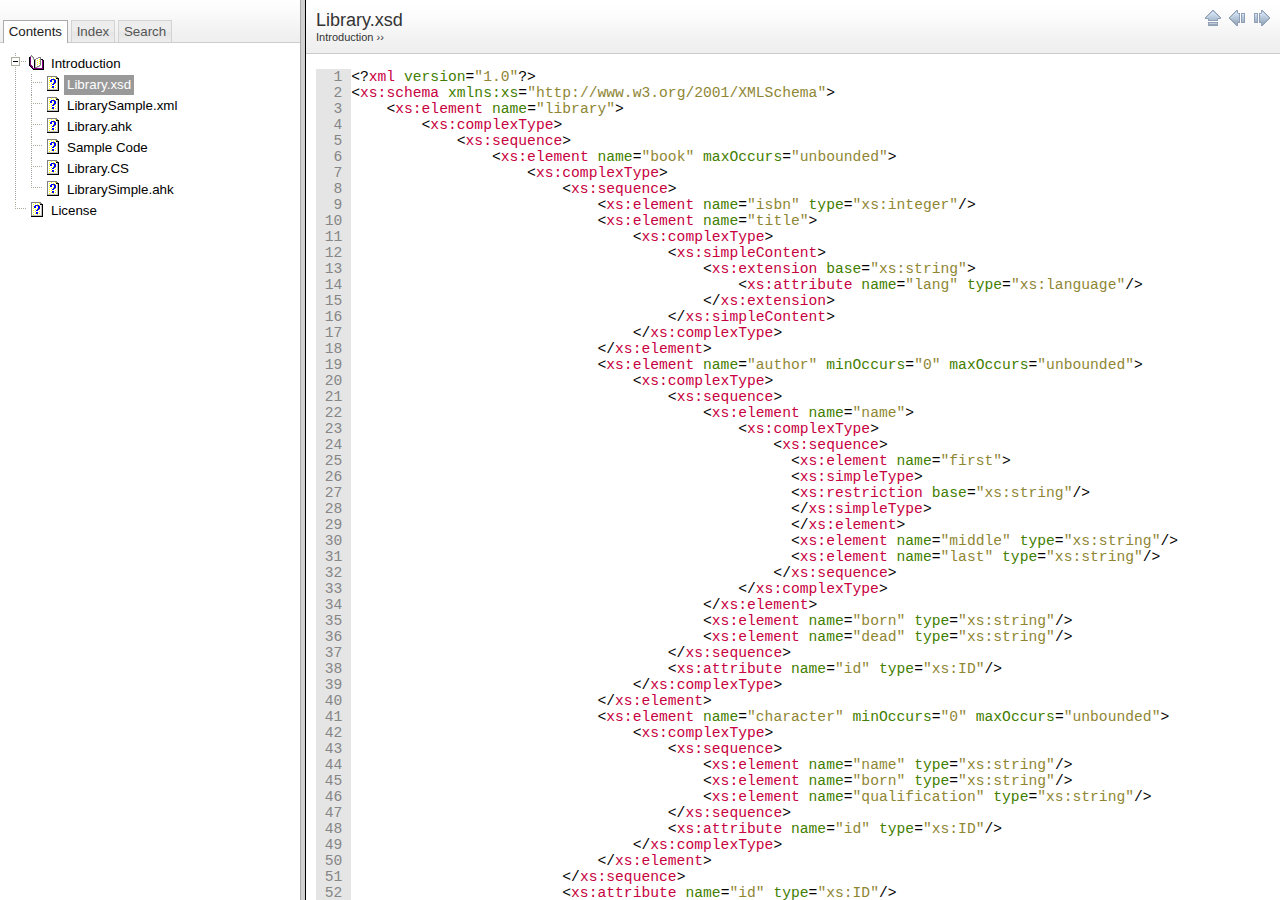
<file: Libraryxsd.html>
﻿<html>
	
<head>
	<title>Library.xsd</title>
	<meta http-equiv="Content-Type" content="text/html; charset=UTF-8">
	<meta name="keywords" content="">
	
	<link type="text/css" rel="stylesheet" media="all" href="css/reset.css" />
	<link type="text/css" rel="stylesheet" media="all" href="css/base.css" />
	<link type="text/css" rel="stylesheet" media="all" href="css/hnd.css" />
	<!--[if lte IE 8]>
		<link type="text/css" rel="stylesheet" media="all" href="css/ielte8.css" />
	<![endif]-->
	<style type="text/css">
		#topic_header
		{
			background-color: #EFEFEF;
		}
	</style>
	<script type="text/javascript" src="js/jquery.min.js"></script>
	<script type="text/javascript" src="js/hnd.js"></script>
	<script type="text/javascript">
		$(document).ready(function()
		{
			if (top.frames.length == 0)
			{
				var sTopicUrl = top.location.href.substring(top.location.href.lastIndexOf("/") + 1, top.location.href.length);
				top.location.href = "index.html?" + sTopicUrl
			}
			else
			{
				var bTocSelected = false;
				(function waitForTOC()
				{
					if (top && top.FrameTOC && top.FrameTOC.SelectTocItem)
					{
						top.FrameTOC.SelectTocItem("Libraryxsd");
						bTocSelected = true;
					}
					if (!bTocSelected) setTimeout(function() { waitForTOC(); }, 300);
				})();
			}
		});
	</script>
	
	</head>

<body>

<div id="topic_header">
			<div id="topic_header_content">
				<h1 id="topic_header_text">Library.xsd</h1>
				
				<div id="topic_breadcrumb">
					<a href="Introduction.html">Introduction</a> &rsaquo;&rsaquo; </div>
				</div>
			<div id="topic_header_nav">
				<a href="Introduction.html"><img src="img/arrow_up.png" alt="Parent"/></a>
				
				<a href="Introduction.html"><img src="img/arrow_left.png" alt="Previous"/></a>
				
				<a href="LibrarySamplexml.html"><img src="img/arrow_right.png" alt="Next"/></a>
				
				</div>
			<div class="clear"></div>
		</div>
	<div id="topic_content">
		
<p></p>
<p class="rvps2"><span class="rvts6"><style type="text/css">
    .code_text, .code_page { font: 11pt "Consolas", "Courier", Monospace; }
</style>
<pre class="code_page"><table cellspacing="0" cellpadding="0" class="code_page"><tr><td><table cellspacing="0" cellpadding="0" class="code_page"><tr><td valign="top" id="L_0_1" class="code_text code_gutter" style="background: #E5E5E5"><span style="color: #858585;">&nbsp;&nbsp;1&nbsp;</span></td><td valign="top" class="code_text code_line" style="background-color: #FFFFFF;"><div id="C_0_1"><span class=" real_text" style="background-color: #FFFFFF; color: #000000;">&lt;?</span><span class=" real_text" style="background-color: #FFFFFF; color: #C70040;">xml</span><span class=" real_text" style="background-color: #FFFFFF; color: #000000;"> </span><span class=" real_text" style="background-color: #FFFFFF; color: #427E00;">version</span><span class=" real_text" style="background-color: #FFFFFF; color: #000000;">=</span><span class=" real_text" style="background-color: #FFFFFF; color: #8F8634;">"</span><span class=" real_text" style="background-color: #FFFFFF; color: #8F8634;">1.0</span><span class=" real_text" style="background-color: #FFFFFF; color: #8F8634;">"</span><span class=" real_text" style="background-color: #FFFFFF; color: #000000;">?&gt;</span>
</div></td></tr><tr><td valign="top" id="L_0_2" class="code_text code_gutter" style="background: #E5E5E5"><span style="color: #858585;">&nbsp;&nbsp;2&nbsp;</span></td><td valign="top" class="code_text code_line" style="background-color: #FFFFFF;"><div id="C_0_2"><span class=" real_text" style="background-color: #FFFFFF; color: #000000;"></span><span class=" real_text" style="background-color: #FFFFFF; color: #000000;">&lt;</span><span class=" real_text" style="background-color: #FFFFFF; color: #C70040;">xs</span><span class=" real_text" style="background-color: #FFFFFF; color: #C70040;">:</span><span class=" real_text" style="background-color: #FFFFFF; color: #C70040;">schema</span><span class=" real_text" style="background-color: #FFFFFF; color: #000000;"> </span><span class=" real_text" style="background-color: #FFFFFF; color: #427E00;">xmlns</span><span class=" real_text" style="background-color: #FFFFFF; color: #427E00;">:</span><span class=" real_text" style="background-color: #FFFFFF; color: #427E00;">xs</span><span class=" real_text" style="background-color: #FFFFFF; color: #000000;">=</span><span class=" real_text" style="background-color: #FFFFFF; color: #8F8634;">"</span><span class=" real_text" style="background-color: #FFFFFF; color: #8F8634;">http://www.w3.org/2001/XMLSchema</span><span class=" real_text" style="background-color: #FFFFFF; color: #8F8634;">"</span><span class=" real_text" style="background-color: #FFFFFF; color: #000000;">&gt;</span>
</div></td></tr><tr><td valign="top" id="L_0_3" class="code_text code_gutter" style="background: #E5E5E5"><span style="color: #858585;">&nbsp;&nbsp;3&nbsp;</span></td><td valign="top" class="code_text code_line" style="background-color: #FFFFFF;"><div id="C_0_3"><span class=" real_text" style="background-color: #FFFFFF; color: #000000;">&nbsp;&nbsp;&nbsp; </span><span class=" real_text" style="background-color: #FFFFFF; color: #000000;">&lt;</span><span class=" real_text" style="background-color: #FFFFFF; color: #C70040;">xs</span><span class=" real_text" style="background-color: #FFFFFF; color: #C70040;">:</span><span class=" real_text" style="background-color: #FFFFFF; color: #C70040;">element</span><span class=" real_text" style="background-color: #FFFFFF; color: #000000;"> </span><span class=" real_text" style="background-color: #FFFFFF; color: #427E00;">name</span><span class=" real_text" style="background-color: #FFFFFF; color: #000000;">=</span><span class=" real_text" style="background-color: #FFFFFF; color: #8F8634;">"</span><span class=" real_text" style="background-color: #FFFFFF; color: #8F8634;">library</span><span class=" real_text" style="background-color: #FFFFFF; color: #8F8634;">"</span><span class=" real_text" style="background-color: #FFFFFF; color: #000000;">&gt;</span>
</div></td></tr><tr><td valign="top" id="L_0_4" class="code_text code_gutter" style="background: #E5E5E5"><span style="color: #858585;">&nbsp;&nbsp;4&nbsp;</span></td><td valign="top" class="code_text code_line" style="background-color: #FFFFFF;"><div id="C_0_4"><span class=" real_text" style="background-color: #FFFFFF; color: #000000;">&nbsp;&nbsp;&nbsp;&nbsp;&nbsp;&nbsp;&nbsp; </span><span class=" real_text" style="background-color: #FFFFFF; color: #000000;">&lt;</span><span class=" real_text" style="background-color: #FFFFFF; color: #C70040;">xs</span><span class=" real_text" style="background-color: #FFFFFF; color: #C70040;">:</span><span class=" real_text" style="background-color: #FFFFFF; color: #C70040;">complexType</span><span class=" real_text" style="background-color: #FFFFFF; color: #000000;">&gt;</span>
</div></td></tr><tr><td valign="top" id="L_0_5" class="code_text code_gutter" style="background: #E5E5E5"><span style="color: #858585;">&nbsp;&nbsp;5&nbsp;</span></td><td valign="top" class="code_text code_line" style="background-color: #FFFFFF;"><div id="C_0_5"><span class=" real_text" style="background-color: #FFFFFF; color: #000000;">&nbsp;&nbsp;&nbsp;&nbsp;&nbsp;&nbsp;&nbsp;&nbsp;&nbsp;&nbsp;&nbsp; </span><span class=" real_text" style="background-color: #FFFFFF; color: #000000;">&lt;</span><span class=" real_text" style="background-color: #FFFFFF; color: #C70040;">xs</span><span class=" real_text" style="background-color: #FFFFFF; color: #C70040;">:</span><span class=" real_text" style="background-color: #FFFFFF; color: #C70040;">sequence</span><span class=" real_text" style="background-color: #FFFFFF; color: #000000;">&gt;</span>
</div></td></tr><tr><td valign="top" id="L_0_6" class="code_text code_gutter" style="background: #E5E5E5"><span style="color: #858585;">&nbsp;&nbsp;6&nbsp;</span></td><td valign="top" class="code_text code_line" style="background-color: #FFFFFF;"><div id="C_0_6"><span class=" real_text" style="background-color: #FFFFFF; color: #000000;">&nbsp;&nbsp;&nbsp;&nbsp;&nbsp;&nbsp;&nbsp;&nbsp;&nbsp;&nbsp;&nbsp;&nbsp;&nbsp;&nbsp;&nbsp; </span><span class=" real_text" style="background-color: #FFFFFF; color: #000000;">&lt;</span><span class=" real_text" style="background-color: #FFFFFF; color: #C70040;">xs</span><span class=" real_text" style="background-color: #FFFFFF; color: #C70040;">:</span><span class=" real_text" style="background-color: #FFFFFF; color: #C70040;">element</span><span class=" real_text" style="background-color: #FFFFFF; color: #000000;"> </span><span class=" real_text" style="background-color: #FFFFFF; color: #427E00;">name</span><span class=" real_text" style="background-color: #FFFFFF; color: #000000;">=</span><span class=" real_text" style="background-color: #FFFFFF; color: #8F8634;">"</span><span class=" real_text" style="background-color: #FFFFFF; color: #8F8634;">book</span><span class=" real_text" style="background-color: #FFFFFF; color: #8F8634;">"</span><span class=" real_text" style="background-color: #FFFFFF; color: #000000;"> </span><span class=" real_text" style="background-color: #FFFFFF; color: #427E00;">maxOccurs</span><span class=" real_text" style="background-color: #FFFFFF; color: #000000;">=</span><span class=" real_text" style="background-color: #FFFFFF; color: #8F8634;">"</span><span class=" real_text" style="background-color: #FFFFFF; color: #8F8634;">unbounded</span><span class=" real_text" style="background-color: #FFFFFF; color: #8F8634;">"</span><span class=" real_text" style="background-color: #FFFFFF; color: #000000;">&gt;</span>
</div></td></tr><tr><td valign="top" id="L_0_7" class="code_text code_gutter" style="background: #E5E5E5"><span style="color: #858585;">&nbsp;&nbsp;7&nbsp;</span></td><td valign="top" class="code_text code_line" style="background-color: #FFFFFF;"><div id="C_0_7"><span class=" real_text" style="background-color: #FFFFFF; color: #000000;">&nbsp;&nbsp;&nbsp;&nbsp;&nbsp;&nbsp;&nbsp;&nbsp;&nbsp;&nbsp;&nbsp;&nbsp;&nbsp;&nbsp;&nbsp;&nbsp;&nbsp;&nbsp;&nbsp; </span><span class=" real_text" style="background-color: #FFFFFF; color: #000000;">&lt;</span><span class=" real_text" style="background-color: #FFFFFF; color: #C70040;">xs</span><span class=" real_text" style="background-color: #FFFFFF; color: #C70040;">:</span><span class=" real_text" style="background-color: #FFFFFF; color: #C70040;">complexType</span><span class=" real_text" style="background-color: #FFFFFF; color: #000000;">&gt;</span>
</div></td></tr><tr><td valign="top" id="L_0_8" class="code_text code_gutter" style="background: #E5E5E5"><span style="color: #858585;">&nbsp;&nbsp;8&nbsp;</span></td><td valign="top" class="code_text code_line" style="background-color: #FFFFFF;"><div id="C_0_8"><span class=" real_text" style="background-color: #FFFFFF; color: #000000;">&nbsp;&nbsp;&nbsp;&nbsp;&nbsp;&nbsp;&nbsp;&nbsp;&nbsp;&nbsp;&nbsp;&nbsp;&nbsp;&nbsp;&nbsp;&nbsp;&nbsp;&nbsp;&nbsp;&nbsp;&nbsp;&nbsp;&nbsp; </span><span class=" real_text" style="background-color: #FFFFFF; color: #000000;">&lt;</span><span class=" real_text" style="background-color: #FFFFFF; color: #C70040;">xs</span><span class=" real_text" style="background-color: #FFFFFF; color: #C70040;">:</span><span class=" real_text" style="background-color: #FFFFFF; color: #C70040;">sequence</span><span class=" real_text" style="background-color: #FFFFFF; color: #000000;">&gt;</span>
</div></td></tr><tr><td valign="top" id="L_0_9" class="code_text code_gutter" style="background: #E5E5E5"><span style="color: #858585;">&nbsp;&nbsp;9&nbsp;</span></td><td valign="top" class="code_text code_line" style="background-color: #FFFFFF;"><div id="C_0_9"><span class=" real_text" style="background-color: #FFFFFF; color: #000000;">&nbsp;&nbsp;&nbsp;&nbsp;&nbsp;&nbsp;&nbsp;&nbsp;&nbsp;&nbsp;&nbsp;&nbsp;&nbsp;&nbsp;&nbsp;&nbsp;&nbsp;&nbsp;&nbsp;&nbsp;&nbsp;&nbsp;&nbsp;&nbsp;&nbsp;&nbsp;&nbsp; </span><span class=" real_text" style="background-color: #FFFFFF; color: #000000;">&lt;</span><span class=" real_text" style="background-color: #FFFFFF; color: #C70040;">xs</span><span class=" real_text" style="background-color: #FFFFFF; color: #C70040;">:</span><span class=" real_text" style="background-color: #FFFFFF; color: #C70040;">element</span><span class=" real_text" style="background-color: #FFFFFF; color: #000000;"> </span><span class=" real_text" style="background-color: #FFFFFF; color: #427E00;">name</span><span class=" real_text" style="background-color: #FFFFFF; color: #000000;">=</span><span class=" real_text" style="background-color: #FFFFFF; color: #8F8634;">"</span><span class=" real_text" style="background-color: #FFFFFF; color: #8F8634;">isbn</span><span class=" real_text" style="background-color: #FFFFFF; color: #8F8634;">"</span><span class=" real_text" style="background-color: #FFFFFF; color: #000000;"> </span><span class=" real_text" style="background-color: #FFFFFF; color: #427E00;">type</span><span class=" real_text" style="background-color: #FFFFFF; color: #000000;">=</span><span class=" real_text" style="background-color: #FFFFFF; color: #8F8634;">"</span><span class=" real_text" style="background-color: #FFFFFF; color: #8F8634;">xs:integer</span><span class=" real_text" style="background-color: #FFFFFF; color: #8F8634;">"</span><span class=" real_text" style="background-color: #FFFFFF; color: #000000;">/&gt;</span>
</div></td></tr><tr><td valign="top" id="L_0_10" class="code_text code_gutter" style="background: #E5E5E5"><span style="color: #858585;">&nbsp;10&nbsp;</span></td><td valign="top" class="code_text code_line" style="background-color: #FFFFFF;"><div id="C_0_10"><span class=" real_text" style="background-color: #FFFFFF; color: #000000;">&nbsp;&nbsp;&nbsp;&nbsp;&nbsp;&nbsp;&nbsp;&nbsp;&nbsp;&nbsp;&nbsp;&nbsp;&nbsp;&nbsp;&nbsp;&nbsp;&nbsp;&nbsp;&nbsp;&nbsp;&nbsp;&nbsp;&nbsp;&nbsp;&nbsp;&nbsp;&nbsp; </span><span class=" real_text" style="background-color: #FFFFFF; color: #000000;">&lt;</span><span class=" real_text" style="background-color: #FFFFFF; color: #C70040;">xs</span><span class=" real_text" style="background-color: #FFFFFF; color: #C70040;">:</span><span class=" real_text" style="background-color: #FFFFFF; color: #C70040;">element</span><span class=" real_text" style="background-color: #FFFFFF; color: #000000;"> </span><span class=" real_text" style="background-color: #FFFFFF; color: #427E00;">name</span><span class=" real_text" style="background-color: #FFFFFF; color: #000000;">=</span><span class=" real_text" style="background-color: #FFFFFF; color: #8F8634;">"</span><span class=" real_text" style="background-color: #FFFFFF; color: #8F8634;">title</span><span class=" real_text" style="background-color: #FFFFFF; color: #8F8634;">"</span><span class=" real_text" style="background-color: #FFFFFF; color: #000000;">&gt;</span>
</div></td></tr><tr><td valign="top" id="L_0_11" class="code_text code_gutter" style="background: #E5E5E5"><span style="color: #858585;">&nbsp;11&nbsp;</span></td><td valign="top" class="code_text code_line" style="background-color: #FFFFFF;"><div id="C_0_11"><span class=" real_text" style="background-color: #FFFFFF; color: #000000;">&nbsp;&nbsp;&nbsp;&nbsp;&nbsp;&nbsp;&nbsp;&nbsp;&nbsp;&nbsp;&nbsp;&nbsp;&nbsp;&nbsp;&nbsp;&nbsp;&nbsp;&nbsp;&nbsp;&nbsp;&nbsp;&nbsp;&nbsp;&nbsp;&nbsp;&nbsp;&nbsp;&nbsp;&nbsp;&nbsp;&nbsp; </span><span class=" real_text" style="background-color: #FFFFFF; color: #000000;">&lt;</span><span class=" real_text" style="background-color: #FFFFFF; color: #C70040;">xs</span><span class=" real_text" style="background-color: #FFFFFF; color: #C70040;">:</span><span class=" real_text" style="background-color: #FFFFFF; color: #C70040;">complexType</span><span class=" real_text" style="background-color: #FFFFFF; color: #000000;">&gt;</span>
</div></td></tr><tr><td valign="top" id="L_0_12" class="code_text code_gutter" style="background: #E5E5E5"><span style="color: #858585;">&nbsp;12&nbsp;</span></td><td valign="top" class="code_text code_line" style="background-color: #FFFFFF;"><div id="C_0_12"><span class=" real_text" style="background-color: #FFFFFF; color: #000000;">&nbsp;&nbsp;&nbsp;&nbsp;&nbsp;&nbsp;&nbsp;&nbsp;&nbsp;&nbsp;&nbsp;&nbsp;&nbsp;&nbsp;&nbsp;&nbsp;&nbsp;&nbsp;&nbsp;&nbsp;&nbsp;&nbsp;&nbsp;&nbsp;&nbsp;&nbsp;&nbsp;&nbsp;&nbsp;&nbsp;&nbsp;&nbsp;&nbsp;&nbsp;&nbsp; </span><span class=" real_text" style="background-color: #FFFFFF; color: #000000;">&lt;</span><span class=" real_text" style="background-color: #FFFFFF; color: #C70040;">xs</span><span class=" real_text" style="background-color: #FFFFFF; color: #C70040;">:</span><span class=" real_text" style="background-color: #FFFFFF; color: #C70040;">simpleContent</span><span class=" real_text" style="background-color: #FFFFFF; color: #000000;">&gt;</span>
</div></td></tr><tr><td valign="top" id="L_0_13" class="code_text code_gutter" style="background: #E5E5E5"><span style="color: #858585;">&nbsp;13&nbsp;</span></td><td valign="top" class="code_text code_line" style="background-color: #FFFFFF;"><div id="C_0_13"><span class=" real_text" style="background-color: #FFFFFF; color: #000000;">&nbsp;&nbsp;&nbsp;&nbsp;&nbsp;&nbsp;&nbsp;&nbsp;&nbsp;&nbsp;&nbsp;&nbsp;&nbsp;&nbsp;&nbsp;&nbsp;&nbsp;&nbsp;&nbsp;&nbsp;&nbsp;&nbsp;&nbsp;&nbsp;&nbsp;&nbsp;&nbsp;&nbsp;&nbsp;&nbsp;&nbsp;&nbsp;&nbsp;&nbsp;&nbsp;&nbsp;&nbsp;&nbsp;&nbsp; </span><span class=" real_text" style="background-color: #FFFFFF; color: #000000;">&lt;</span><span class=" real_text" style="background-color: #FFFFFF; color: #C70040;">xs</span><span class=" real_text" style="background-color: #FFFFFF; color: #C70040;">:</span><span class=" real_text" style="background-color: #FFFFFF; color: #C70040;">extension</span><span class=" real_text" style="background-color: #FFFFFF; color: #000000;"> </span><span class=" real_text" style="background-color: #FFFFFF; color: #427E00;">base</span><span class=" real_text" style="background-color: #FFFFFF; color: #000000;">=</span><span class=" real_text" style="background-color: #FFFFFF; color: #8F8634;">"</span><span class=" real_text" style="background-color: #FFFFFF; color: #8F8634;">xs:string</span><span class=" real_text" style="background-color: #FFFFFF; color: #8F8634;">"</span><span class=" real_text" style="background-color: #FFFFFF; color: #000000;">&gt;</span>
</div></td></tr><tr><td valign="top" id="L_0_14" class="code_text code_gutter" style="background: #E5E5E5"><span style="color: #858585;">&nbsp;14&nbsp;</span></td><td valign="top" class="code_text code_line" style="background-color: #FFFFFF;"><div id="C_0_14"><span class=" real_text" style="background-color: #FFFFFF; color: #000000;">&nbsp;&nbsp;&nbsp;&nbsp;&nbsp;&nbsp;&nbsp;&nbsp;&nbsp;&nbsp;&nbsp;&nbsp;&nbsp;&nbsp;&nbsp;&nbsp;&nbsp;&nbsp;&nbsp;&nbsp;&nbsp;&nbsp;&nbsp;&nbsp;&nbsp;&nbsp;&nbsp;&nbsp;&nbsp;&nbsp;&nbsp;&nbsp;&nbsp;&nbsp;&nbsp;&nbsp;&nbsp;&nbsp;&nbsp;&nbsp;&nbsp;&nbsp;&nbsp; </span><span class=" real_text" style="background-color: #FFFFFF; color: #000000;">&lt;</span><span class=" real_text" style="background-color: #FFFFFF; color: #C70040;">xs</span><span class=" real_text" style="background-color: #FFFFFF; color: #C70040;">:</span><span class=" real_text" style="background-color: #FFFFFF; color: #C70040;">attribute</span><span class=" real_text" style="background-color: #FFFFFF; color: #000000;"> </span><span class=" real_text" style="background-color: #FFFFFF; color: #427E00;">name</span><span class=" real_text" style="background-color: #FFFFFF; color: #000000;">=</span><span class=" real_text" style="background-color: #FFFFFF; color: #8F8634;">"</span><span class=" real_text" style="background-color: #FFFFFF; color: #8F8634;">lang</span><span class=" real_text" style="background-color: #FFFFFF; color: #8F8634;">"</span><span class=" real_text" style="background-color: #FFFFFF; color: #000000;"> </span><span class=" real_text" style="background-color: #FFFFFF; color: #427E00;">type</span><span class=" real_text" style="background-color: #FFFFFF; color: #000000;">=</span><span class=" real_text" style="background-color: #FFFFFF; color: #8F8634;">"</span><span class=" real_text" style="background-color: #FFFFFF; color: #8F8634;">xs:language</span><span class=" real_text" style="background-color: #FFFFFF; color: #8F8634;">"</span><span class=" real_text" style="background-color: #FFFFFF; color: #000000;">/&gt;</span>
</div></td></tr><tr><td valign="top" id="L_0_15" class="code_text code_gutter" style="background: #E5E5E5"><span style="color: #858585;">&nbsp;15&nbsp;</span></td><td valign="top" class="code_text code_line" style="background-color: #FFFFFF;"><div id="C_0_15"><span class=" real_text" style="background-color: #FFFFFF; color: #000000;">&nbsp;&nbsp;&nbsp;&nbsp;&nbsp;&nbsp;&nbsp;&nbsp;&nbsp;&nbsp;&nbsp;&nbsp;&nbsp;&nbsp;&nbsp;&nbsp;&nbsp;&nbsp;&nbsp;&nbsp;&nbsp;&nbsp;&nbsp;&nbsp;&nbsp;&nbsp;&nbsp;&nbsp;&nbsp;&nbsp;&nbsp;&nbsp;&nbsp;&nbsp;&nbsp;&nbsp;&nbsp;&nbsp;&nbsp; </span><span class=" real_text" style="background-color: #FFFFFF; color: #000000;">&lt;/</span><span class=" real_text" style="background-color: #FFFFFF; color: #C70040;">xs</span><span class=" real_text" style="background-color: #FFFFFF; color: #C70040;">:</span><span class=" real_text" style="background-color: #FFFFFF; color: #C70040;">extension</span><span class=" real_text" style="background-color: #FFFFFF; color: #000000;">&gt;</span>
</div></td></tr><tr><td valign="top" id="L_0_16" class="code_text code_gutter" style="background: #E5E5E5"><span style="color: #858585;">&nbsp;16&nbsp;</span></td><td valign="top" class="code_text code_line" style="background-color: #FFFFFF;"><div id="C_0_16"><span class=" real_text" style="background-color: #FFFFFF; color: #000000;">&nbsp;&nbsp;&nbsp;&nbsp;&nbsp;&nbsp;&nbsp;&nbsp;&nbsp;&nbsp;&nbsp;&nbsp;&nbsp;&nbsp;&nbsp;&nbsp;&nbsp;&nbsp;&nbsp;&nbsp;&nbsp;&nbsp;&nbsp;&nbsp;&nbsp;&nbsp;&nbsp;&nbsp;&nbsp;&nbsp;&nbsp;&nbsp;&nbsp;&nbsp;&nbsp; </span><span class=" real_text" style="background-color: #FFFFFF; color: #000000;">&lt;/</span><span class=" real_text" style="background-color: #FFFFFF; color: #C70040;">xs</span><span class=" real_text" style="background-color: #FFFFFF; color: #C70040;">:</span><span class=" real_text" style="background-color: #FFFFFF; color: #C70040;">simpleContent</span><span class=" real_text" style="background-color: #FFFFFF; color: #000000;">&gt;</span>
</div></td></tr><tr><td valign="top" id="L_0_17" class="code_text code_gutter" style="background: #E5E5E5"><span style="color: #858585;">&nbsp;17&nbsp;</span></td><td valign="top" class="code_text code_line" style="background-color: #FFFFFF;"><div id="C_0_17"><span class=" real_text" style="background-color: #FFFFFF; color: #000000;">&nbsp;&nbsp;&nbsp;&nbsp;&nbsp;&nbsp;&nbsp;&nbsp;&nbsp;&nbsp;&nbsp;&nbsp;&nbsp;&nbsp;&nbsp;&nbsp;&nbsp;&nbsp;&nbsp;&nbsp;&nbsp;&nbsp;&nbsp;&nbsp;&nbsp;&nbsp;&nbsp;&nbsp;&nbsp;&nbsp;&nbsp; </span><span class=" real_text" style="background-color: #FFFFFF; color: #000000;">&lt;/</span><span class=" real_text" style="background-color: #FFFFFF; color: #C70040;">xs</span><span class=" real_text" style="background-color: #FFFFFF; color: #C70040;">:</span><span class=" real_text" style="background-color: #FFFFFF; color: #C70040;">complexType</span><span class=" real_text" style="background-color: #FFFFFF; color: #000000;">&gt;</span>
</div></td></tr><tr><td valign="top" id="L_0_18" class="code_text code_gutter" style="background: #E5E5E5"><span style="color: #858585;">&nbsp;18&nbsp;</span></td><td valign="top" class="code_text code_line" style="background-color: #FFFFFF;"><div id="C_0_18"><span class=" real_text" style="background-color: #FFFFFF; color: #000000;">&nbsp;&nbsp;&nbsp;&nbsp;&nbsp;&nbsp;&nbsp;&nbsp;&nbsp;&nbsp;&nbsp;&nbsp;&nbsp;&nbsp;&nbsp;&nbsp;&nbsp;&nbsp;&nbsp;&nbsp;&nbsp;&nbsp;&nbsp;&nbsp;&nbsp;&nbsp;&nbsp; </span><span class=" real_text" style="background-color: #FFFFFF; color: #000000;">&lt;/</span><span class=" real_text" style="background-color: #FFFFFF; color: #C70040;">xs</span><span class=" real_text" style="background-color: #FFFFFF; color: #C70040;">:</span><span class=" real_text" style="background-color: #FFFFFF; color: #C70040;">element</span><span class=" real_text" style="background-color: #FFFFFF; color: #000000;">&gt;</span>
</div></td></tr><tr><td valign="top" id="L_0_19" class="code_text code_gutter" style="background: #E5E5E5"><span style="color: #858585;">&nbsp;19&nbsp;</span></td><td valign="top" class="code_text code_line" style="background-color: #FFFFFF;"><div id="C_0_19"><span class=" real_text" style="background-color: #FFFFFF; color: #000000;">&nbsp;&nbsp;&nbsp;&nbsp;&nbsp;&nbsp;&nbsp;&nbsp;&nbsp;&nbsp;&nbsp;&nbsp;&nbsp;&nbsp;&nbsp;&nbsp;&nbsp;&nbsp;&nbsp;&nbsp;&nbsp;&nbsp;&nbsp;&nbsp;&nbsp;&nbsp;&nbsp; </span><span class=" real_text" style="background-color: #FFFFFF; color: #000000;">&lt;</span><span class=" real_text" style="background-color: #FFFFFF; color: #C70040;">xs</span><span class=" real_text" style="background-color: #FFFFFF; color: #C70040;">:</span><span class=" real_text" style="background-color: #FFFFFF; color: #C70040;">element</span><span class=" real_text" style="background-color: #FFFFFF; color: #000000;"> </span><span class=" real_text" style="background-color: #FFFFFF; color: #427E00;">name</span><span class=" real_text" style="background-color: #FFFFFF; color: #000000;">=</span><span class=" real_text" style="background-color: #FFFFFF; color: #8F8634;">"</span><span class=" real_text" style="background-color: #FFFFFF; color: #8F8634;">author</span><span class=" real_text" style="background-color: #FFFFFF; color: #8F8634;">"</span><span class=" real_text" style="background-color: #FFFFFF; color: #000000;"> </span><span class=" real_text" style="background-color: #FFFFFF; color: #427E00;">minOccurs</span><span class=" real_text" style="background-color: #FFFFFF; color: #000000;">=</span><span class=" real_text" style="background-color: #FFFFFF; color: #8F8634;">"</span><span class=" real_text" style="background-color: #FFFFFF; color: #8F8634;">0</span><span class=" real_text" style="background-color: #FFFFFF; color: #8F8634;">"</span><span class=" real_text" style="background-color: #FFFFFF; color: #000000;"> </span><span class=" real_text" style="background-color: #FFFFFF; color: #427E00;">maxOccurs</span><span class=" real_text" style="background-color: #FFFFFF; color: #000000;">=</span><span class=" real_text" style="background-color: #FFFFFF; color: #8F8634;">"</span><span class=" real_text" style="background-color: #FFFFFF; color: #8F8634;">unbounded</span><span class=" real_text" style="background-color: #FFFFFF; color: #8F8634;">"</span><span class=" real_text" style="background-color: #FFFFFF; color: #000000;">&gt;</span>
</div></td></tr><tr><td valign="top" id="L_0_20" class="code_text code_gutter" style="background: #E5E5E5"><span style="color: #858585;">&nbsp;20&nbsp;</span></td><td valign="top" class="code_text code_line" style="background-color: #FFFFFF;"><div id="C_0_20"><span class=" real_text" style="background-color: #FFFFFF; color: #000000;">&nbsp;&nbsp;&nbsp;&nbsp;&nbsp;&nbsp;&nbsp;&nbsp;&nbsp;&nbsp;&nbsp;&nbsp;&nbsp;&nbsp;&nbsp;&nbsp;&nbsp;&nbsp;&nbsp;&nbsp;&nbsp;&nbsp;&nbsp;&nbsp;&nbsp;&nbsp;&nbsp;&nbsp;&nbsp;&nbsp;&nbsp; </span><span class=" real_text" style="background-color: #FFFFFF; color: #000000;">&lt;</span><span class=" real_text" style="background-color: #FFFFFF; color: #C70040;">xs</span><span class=" real_text" style="background-color: #FFFFFF; color: #C70040;">:</span><span class=" real_text" style="background-color: #FFFFFF; color: #C70040;">complexType</span><span class=" real_text" style="background-color: #FFFFFF; color: #000000;">&gt;</span>
</div></td></tr><tr><td valign="top" id="L_0_21" class="code_text code_gutter" style="background: #E5E5E5"><span style="color: #858585;">&nbsp;21&nbsp;</span></td><td valign="top" class="code_text code_line" style="background-color: #FFFFFF;"><div id="C_0_21"><span class=" real_text" style="background-color: #FFFFFF; color: #000000;">&nbsp;&nbsp;&nbsp;&nbsp;&nbsp;&nbsp;&nbsp;&nbsp;&nbsp;&nbsp;&nbsp;&nbsp;&nbsp;&nbsp;&nbsp;&nbsp;&nbsp;&nbsp;&nbsp;&nbsp;&nbsp;&nbsp;&nbsp;&nbsp;&nbsp;&nbsp;&nbsp;&nbsp;&nbsp;&nbsp;&nbsp;&nbsp;&nbsp;&nbsp;&nbsp; </span><span class=" real_text" style="background-color: #FFFFFF; color: #000000;">&lt;</span><span class=" real_text" style="background-color: #FFFFFF; color: #C70040;">xs</span><span class=" real_text" style="background-color: #FFFFFF; color: #C70040;">:</span><span class=" real_text" style="background-color: #FFFFFF; color: #C70040;">sequence</span><span class=" real_text" style="background-color: #FFFFFF; color: #000000;">&gt;</span>
</div></td></tr><tr><td valign="top" id="L_0_22" class="code_text code_gutter" style="background: #E5E5E5"><span style="color: #858585;">&nbsp;22&nbsp;</span></td><td valign="top" class="code_text code_line" style="background-color: #FFFFFF;"><div id="C_0_22"><span class=" real_text" style="background-color: #FFFFFF; color: #000000;">&nbsp;&nbsp;&nbsp;&nbsp;&nbsp;&nbsp;&nbsp;&nbsp;&nbsp;&nbsp;&nbsp;&nbsp;&nbsp;&nbsp;&nbsp;&nbsp;&nbsp;&nbsp;&nbsp;&nbsp;&nbsp;&nbsp;&nbsp;&nbsp;&nbsp;&nbsp;&nbsp;&nbsp;&nbsp;&nbsp;&nbsp;&nbsp;&nbsp;&nbsp;&nbsp;&nbsp;&nbsp;&nbsp;&nbsp; </span><span class=" real_text" style="background-color: #FFFFFF; color: #000000;">&lt;</span><span class=" real_text" style="background-color: #FFFFFF; color: #C70040;">xs</span><span class=" real_text" style="background-color: #FFFFFF; color: #C70040;">:</span><span class=" real_text" style="background-color: #FFFFFF; color: #C70040;">element</span><span class=" real_text" style="background-color: #FFFFFF; color: #000000;"> </span><span class=" real_text" style="background-color: #FFFFFF; color: #427E00;">name</span><span class=" real_text" style="background-color: #FFFFFF; color: #000000;">=</span><span class=" real_text" style="background-color: #FFFFFF; color: #8F8634;">"</span><span class=" real_text" style="background-color: #FFFFFF; color: #8F8634;">name</span><span class=" real_text" style="background-color: #FFFFFF; color: #8F8634;">"</span><span class=" real_text" style="background-color: #FFFFFF; color: #000000;">&gt;</span>
</div></td></tr><tr><td valign="top" id="L_0_23" class="code_text code_gutter" style="background: #E5E5E5"><span style="color: #858585;">&nbsp;23&nbsp;</span></td><td valign="top" class="code_text code_line" style="background-color: #FFFFFF;"><div id="C_0_23"><span class=" real_text" style="background-color: #FFFFFF; color: #000000;">&nbsp;&nbsp;&nbsp;&nbsp;&nbsp;&nbsp;&nbsp;&nbsp;&nbsp;&nbsp;&nbsp;&nbsp;&nbsp;&nbsp;&nbsp;&nbsp;&nbsp;&nbsp;&nbsp;&nbsp;&nbsp;&nbsp;&nbsp;&nbsp;&nbsp;&nbsp;&nbsp;&nbsp;&nbsp;&nbsp;&nbsp;&nbsp;&nbsp;&nbsp;&nbsp;&nbsp;&nbsp;&nbsp;&nbsp;&nbsp;&nbsp;&nbsp;&nbsp; </span><span class=" real_text" style="background-color: #FFFFFF; color: #000000;">&lt;</span><span class=" real_text" style="background-color: #FFFFFF; color: #C70040;">xs</span><span class=" real_text" style="background-color: #FFFFFF; color: #C70040;">:</span><span class=" real_text" style="background-color: #FFFFFF; color: #C70040;">complexType</span><span class=" real_text" style="background-color: #FFFFFF; color: #000000;">&gt;</span>
</div></td></tr><tr><td valign="top" id="L_0_24" class="code_text code_gutter" style="background: #E5E5E5"><span style="color: #858585;">&nbsp;24&nbsp;</span></td><td valign="top" class="code_text code_line" style="background-color: #FFFFFF;"><div id="C_0_24"><span class=" real_text" style="background-color: #FFFFFF; color: #000000;">&nbsp;&nbsp;&nbsp;&nbsp;&nbsp;&nbsp;&nbsp;&nbsp;&nbsp;&nbsp;&nbsp;&nbsp;&nbsp;&nbsp;&nbsp;&nbsp;&nbsp;&nbsp;&nbsp;&nbsp;&nbsp;&nbsp;&nbsp;&nbsp;&nbsp;&nbsp;&nbsp;&nbsp;&nbsp;&nbsp;&nbsp;&nbsp;&nbsp;&nbsp;&nbsp;&nbsp;&nbsp;&nbsp;&nbsp;&nbsp;&nbsp;&nbsp;&nbsp;&nbsp;&nbsp;&nbsp;&nbsp; </span><span class=" real_text" style="background-color: #FFFFFF; color: #000000;">&lt;</span><span class=" real_text" style="background-color: #FFFFFF; color: #C70040;">xs</span><span class=" real_text" style="background-color: #FFFFFF; color: #C70040;">:</span><span class=" real_text" style="background-color: #FFFFFF; color: #C70040;">sequence</span><span class=" real_text" style="background-color: #FFFFFF; color: #000000;">&gt;</span>
</div></td></tr><tr><td valign="top" id="L_0_25" class="code_text code_gutter" style="background: #E5E5E5"><span style="color: #858585;">&nbsp;25&nbsp;</span></td><td valign="top" class="code_text code_line" style="background-color: #FFFFFF;"><div id="C_0_25"><span class=" real_text" style="background-color: #FFFFFF; color: #000000;">&nbsp;&nbsp;&nbsp;&nbsp;&nbsp;&nbsp;&nbsp;&nbsp;&nbsp;&nbsp;&nbsp;&nbsp;&nbsp;&nbsp;&nbsp;&nbsp;&nbsp;&nbsp;&nbsp;&nbsp;&nbsp;&nbsp;&nbsp;&nbsp;&nbsp;&nbsp;&nbsp;&nbsp;&nbsp;&nbsp;&nbsp;&nbsp;&nbsp;&nbsp;&nbsp;&nbsp;&nbsp;&nbsp;&nbsp;&nbsp;&nbsp;&nbsp;&nbsp;&nbsp;&nbsp;&nbsp;&nbsp;&nbsp;&nbsp; </span><span class=" real_text" style="background-color: #FFFFFF; color: #000000;">&lt;</span><span class=" real_text" style="background-color: #FFFFFF; color: #C70040;">xs</span><span class=" real_text" style="background-color: #FFFFFF; color: #C70040;">:</span><span class=" real_text" style="background-color: #FFFFFF; color: #C70040;">element</span><span class=" real_text" style="background-color: #FFFFFF; color: #000000;"> </span><span class=" real_text" style="background-color: #FFFFFF; color: #427E00;">name</span><span class=" real_text" style="background-color: #FFFFFF; color: #000000;">=</span><span class=" real_text" style="background-color: #FFFFFF; color: #8F8634;">"</span><span class=" real_text" style="background-color: #FFFFFF; color: #8F8634;">first</span><span class=" real_text" style="background-color: #FFFFFF; color: #8F8634;">"</span><span class=" real_text" style="background-color: #FFFFFF; color: #000000;">&gt;</span>
</div></td></tr><tr><td valign="top" id="L_0_26" class="code_text code_gutter" style="background: #E5E5E5"><span style="color: #858585;">&nbsp;26&nbsp;</span></td><td valign="top" class="code_text code_line" style="background-color: #FFFFFF;"><div id="C_0_26"><span class=" real_text" style="background-color: #FFFFFF; color: #000000;">&nbsp;&nbsp;&nbsp;&nbsp;&nbsp;&nbsp;&nbsp;&nbsp;&nbsp;&nbsp;&nbsp;&nbsp;&nbsp;&nbsp;&nbsp;&nbsp;&nbsp;&nbsp;&nbsp;&nbsp;&nbsp;&nbsp;&nbsp;&nbsp;&nbsp;&nbsp;&nbsp;&nbsp;&nbsp;&nbsp;&nbsp;&nbsp;&nbsp;&nbsp;&nbsp;&nbsp;&nbsp;&nbsp;&nbsp;&nbsp;&nbsp;&nbsp;&nbsp;&nbsp;&nbsp;&nbsp;&nbsp;&nbsp;&nbsp; </span><span class=" real_text" style="background-color: #FFFFFF; color: #000000;">&lt;</span><span class=" real_text" style="background-color: #FFFFFF; color: #C70040;">xs</span><span class=" real_text" style="background-color: #FFFFFF; color: #C70040;">:</span><span class=" real_text" style="background-color: #FFFFFF; color: #C70040;">simpleType</span><span class=" real_text" style="background-color: #FFFFFF; color: #000000;">&gt;</span>
</div></td></tr><tr><td valign="top" id="L_0_27" class="code_text code_gutter" style="background: #E5E5E5"><span style="color: #858585;">&nbsp;27&nbsp;</span></td><td valign="top" class="code_text code_line" style="background-color: #FFFFFF;"><div id="C_0_27"><span class=" real_text" style="background-color: #FFFFFF; color: #000000;">&nbsp;&nbsp;&nbsp;&nbsp;&nbsp;&nbsp;&nbsp;&nbsp;&nbsp;&nbsp;&nbsp;&nbsp;&nbsp;&nbsp;&nbsp;&nbsp;&nbsp;&nbsp;&nbsp;&nbsp;&nbsp;&nbsp;&nbsp;&nbsp;&nbsp;&nbsp;&nbsp;&nbsp;&nbsp;&nbsp;&nbsp;&nbsp;&nbsp;&nbsp;&nbsp;&nbsp;&nbsp;&nbsp;&nbsp;&nbsp;&nbsp;&nbsp;&nbsp;&nbsp;&nbsp;&nbsp;&nbsp;&nbsp;&nbsp; </span><span class=" real_text" style="background-color: #FFFFFF; color: #000000;">&lt;</span><span class=" real_text" style="background-color: #FFFFFF; color: #C70040;">xs</span><span class=" real_text" style="background-color: #FFFFFF; color: #C70040;">:</span><span class=" real_text" style="background-color: #FFFFFF; color: #C70040;">restriction</span><span class=" real_text" style="background-color: #FFFFFF; color: #000000;"> </span><span class=" real_text" style="background-color: #FFFFFF; color: #427E00;">base</span><span class=" real_text" style="background-color: #FFFFFF; color: #000000;">=</span><span class=" real_text" style="background-color: #FFFFFF; color: #8F8634;">"</span><span class=" real_text" style="background-color: #FFFFFF; color: #8F8634;">xs:string</span><span class=" real_text" style="background-color: #FFFFFF; color: #8F8634;">"</span><span class=" real_text" style="background-color: #FFFFFF; color: #000000;">/&gt;</span>
</div></td></tr><tr><td valign="top" id="L_0_28" class="code_text code_gutter" style="background: #E5E5E5"><span style="color: #858585;">&nbsp;28&nbsp;</span></td><td valign="top" class="code_text code_line" style="background-color: #FFFFFF;"><div id="C_0_28"><span class=" real_text" style="background-color: #FFFFFF; color: #000000;">&nbsp;&nbsp;&nbsp;&nbsp;&nbsp;&nbsp;&nbsp;&nbsp;&nbsp;&nbsp;&nbsp;&nbsp;&nbsp;&nbsp;&nbsp;&nbsp;&nbsp;&nbsp;&nbsp;&nbsp;&nbsp;&nbsp;&nbsp;&nbsp;&nbsp;&nbsp;&nbsp;&nbsp;&nbsp;&nbsp;&nbsp;&nbsp;&nbsp;&nbsp;&nbsp;&nbsp;&nbsp;&nbsp;&nbsp;&nbsp;&nbsp;&nbsp;&nbsp;&nbsp;&nbsp;&nbsp;&nbsp;&nbsp;&nbsp; </span><span class=" real_text" style="background-color: #FFFFFF; color: #000000;">&lt;/</span><span class=" real_text" style="background-color: #FFFFFF; color: #C70040;">xs</span><span class=" real_text" style="background-color: #FFFFFF; color: #C70040;">:</span><span class=" real_text" style="background-color: #FFFFFF; color: #C70040;">simpleType</span><span class=" real_text" style="background-color: #FFFFFF; color: #000000;">&gt;</span>
</div></td></tr><tr><td valign="top" id="L_0_29" class="code_text code_gutter" style="background: #E5E5E5"><span style="color: #858585;">&nbsp;29&nbsp;</span></td><td valign="top" class="code_text code_line" style="background-color: #FFFFFF;"><div id="C_0_29"><span class=" real_text" style="background-color: #FFFFFF; color: #000000;">&nbsp;&nbsp;&nbsp;&nbsp;&nbsp;&nbsp;&nbsp;&nbsp;&nbsp;&nbsp;&nbsp;&nbsp;&nbsp;&nbsp;&nbsp;&nbsp;&nbsp;&nbsp;&nbsp;&nbsp;&nbsp;&nbsp;&nbsp;&nbsp;&nbsp;&nbsp;&nbsp;&nbsp;&nbsp;&nbsp;&nbsp;&nbsp;&nbsp;&nbsp;&nbsp;&nbsp;&nbsp;&nbsp;&nbsp;&nbsp;&nbsp;&nbsp;&nbsp;&nbsp;&nbsp;&nbsp;&nbsp;&nbsp;&nbsp; </span><span class=" real_text" style="background-color: #FFFFFF; color: #000000;">&lt;/</span><span class=" real_text" style="background-color: #FFFFFF; color: #C70040;">xs</span><span class=" real_text" style="background-color: #FFFFFF; color: #C70040;">:</span><span class=" real_text" style="background-color: #FFFFFF; color: #C70040;">element</span><span class=" real_text" style="background-color: #FFFFFF; color: #000000;">&gt;</span>
</div></td></tr><tr><td valign="top" id="L_0_30" class="code_text code_gutter" style="background: #E5E5E5"><span style="color: #858585;">&nbsp;30&nbsp;</span></td><td valign="top" class="code_text code_line" style="background-color: #FFFFFF;"><div id="C_0_30"><span class=" real_text" style="background-color: #FFFFFF; color: #000000;">&nbsp;&nbsp;&nbsp;&nbsp;&nbsp;&nbsp;&nbsp;&nbsp;&nbsp;&nbsp;&nbsp;&nbsp;&nbsp;&nbsp;&nbsp;&nbsp;&nbsp;&nbsp;&nbsp;&nbsp;&nbsp;&nbsp;&nbsp;&nbsp;&nbsp;&nbsp;&nbsp;&nbsp;&nbsp;&nbsp;&nbsp;&nbsp;&nbsp;&nbsp;&nbsp;&nbsp;&nbsp;&nbsp;&nbsp;&nbsp;&nbsp;&nbsp;&nbsp;&nbsp;&nbsp;&nbsp;&nbsp;&nbsp;&nbsp; </span><span class=" real_text" style="background-color: #FFFFFF; color: #000000;">&lt;</span><span class=" real_text" style="background-color: #FFFFFF; color: #C70040;">xs</span><span class=" real_text" style="background-color: #FFFFFF; color: #C70040;">:</span><span class=" real_text" style="background-color: #FFFFFF; color: #C70040;">element</span><span class=" real_text" style="background-color: #FFFFFF; color: #000000;"> </span><span class=" real_text" style="background-color: #FFFFFF; color: #427E00;">name</span><span class=" real_text" style="background-color: #FFFFFF; color: #000000;">=</span><span class=" real_text" style="background-color: #FFFFFF; color: #8F8634;">"</span><span class=" real_text" style="background-color: #FFFFFF; color: #8F8634;">middle</span><span class=" real_text" style="background-color: #FFFFFF; color: #8F8634;">"</span><span class=" real_text" style="background-color: #FFFFFF; color: #000000;"> </span><span class=" real_text" style="background-color: #FFFFFF; color: #427E00;">type</span><span class=" real_text" style="background-color: #FFFFFF; color: #000000;">=</span><span class=" real_text" style="background-color: #FFFFFF; color: #8F8634;">"</span><span class=" real_text" style="background-color: #FFFFFF; color: #8F8634;">xs:string</span><span class=" real_text" style="background-color: #FFFFFF; color: #8F8634;">"</span><span class=" real_text" style="background-color: #FFFFFF; color: #000000;">/&gt;</span>
</div></td></tr><tr><td valign="top" id="L_0_31" class="code_text code_gutter" style="background: #E5E5E5"><span style="color: #858585;">&nbsp;31&nbsp;</span></td><td valign="top" class="code_text code_line" style="background-color: #FFFFFF;"><div id="C_0_31"><span class=" real_text" style="background-color: #FFFFFF; color: #000000;">&nbsp;&nbsp;&nbsp;&nbsp;&nbsp;&nbsp;&nbsp;&nbsp;&nbsp;&nbsp;&nbsp;&nbsp;&nbsp;&nbsp;&nbsp;&nbsp;&nbsp;&nbsp;&nbsp;&nbsp;&nbsp;&nbsp;&nbsp;&nbsp;&nbsp;&nbsp;&nbsp;&nbsp;&nbsp;&nbsp;&nbsp;&nbsp;&nbsp;&nbsp;&nbsp;&nbsp;&nbsp;&nbsp;&nbsp;&nbsp;&nbsp;&nbsp;&nbsp;&nbsp;&nbsp;&nbsp;&nbsp;&nbsp;&nbsp; </span><span class=" real_text" style="background-color: #FFFFFF; color: #000000;">&lt;</span><span class=" real_text" style="background-color: #FFFFFF; color: #C70040;">xs</span><span class=" real_text" style="background-color: #FFFFFF; color: #C70040;">:</span><span class=" real_text" style="background-color: #FFFFFF; color: #C70040;">element</span><span class=" real_text" style="background-color: #FFFFFF; color: #000000;"> </span><span class=" real_text" style="background-color: #FFFFFF; color: #427E00;">name</span><span class=" real_text" style="background-color: #FFFFFF; color: #000000;">=</span><span class=" real_text" style="background-color: #FFFFFF; color: #8F8634;">"</span><span class=" real_text" style="background-color: #FFFFFF; color: #8F8634;">last</span><span class=" real_text" style="background-color: #FFFFFF; color: #8F8634;">"</span><span class=" real_text" style="background-color: #FFFFFF; color: #000000;"> </span><span class=" real_text" style="background-color: #FFFFFF; color: #427E00;">type</span><span class=" real_text" style="background-color: #FFFFFF; color: #000000;">=</span><span class=" real_text" style="background-color: #FFFFFF; color: #8F8634;">"</span><span class=" real_text" style="background-color: #FFFFFF; color: #8F8634;">xs:string</span><span class=" real_text" style="background-color: #FFFFFF; color: #8F8634;">"</span><span class=" real_text" style="background-color: #FFFFFF; color: #000000;">/&gt;</span>
</div></td></tr><tr><td valign="top" id="L_0_32" class="code_text code_gutter" style="background: #E5E5E5"><span style="color: #858585;">&nbsp;32&nbsp;</span></td><td valign="top" class="code_text code_line" style="background-color: #FFFFFF;"><div id="C_0_32"><span class=" real_text" style="background-color: #FFFFFF; color: #000000;">&nbsp;&nbsp;&nbsp;&nbsp;&nbsp;&nbsp;&nbsp;&nbsp;&nbsp;&nbsp;&nbsp;&nbsp;&nbsp;&nbsp;&nbsp;&nbsp;&nbsp;&nbsp;&nbsp;&nbsp;&nbsp;&nbsp;&nbsp;&nbsp;&nbsp;&nbsp;&nbsp;&nbsp;&nbsp;&nbsp;&nbsp;&nbsp;&nbsp;&nbsp;&nbsp;&nbsp;&nbsp;&nbsp;&nbsp;&nbsp;&nbsp;&nbsp;&nbsp;&nbsp;&nbsp;&nbsp;&nbsp; </span><span class=" real_text" style="background-color: #FFFFFF; color: #000000;">&lt;/</span><span class=" real_text" style="background-color: #FFFFFF; color: #C70040;">xs</span><span class=" real_text" style="background-color: #FFFFFF; color: #C70040;">:</span><span class=" real_text" style="background-color: #FFFFFF; color: #C70040;">sequence</span><span class=" real_text" style="background-color: #FFFFFF; color: #000000;">&gt;</span>
</div></td></tr><tr><td valign="top" id="L_0_33" class="code_text code_gutter" style="background: #E5E5E5"><span style="color: #858585;">&nbsp;33&nbsp;</span></td><td valign="top" class="code_text code_line" style="background-color: #FFFFFF;"><div id="C_0_33"><span class=" real_text" style="background-color: #FFFFFF; color: #000000;">&nbsp;&nbsp;&nbsp;&nbsp;&nbsp;&nbsp;&nbsp;&nbsp;&nbsp;&nbsp;&nbsp;&nbsp;&nbsp;&nbsp;&nbsp;&nbsp;&nbsp;&nbsp;&nbsp;&nbsp;&nbsp;&nbsp;&nbsp;&nbsp;&nbsp;&nbsp;&nbsp;&nbsp;&nbsp;&nbsp;&nbsp;&nbsp;&nbsp;&nbsp;&nbsp;&nbsp;&nbsp;&nbsp;&nbsp;&nbsp;&nbsp;&nbsp;&nbsp; </span><span class=" real_text" style="background-color: #FFFFFF; color: #000000;">&lt;/</span><span class=" real_text" style="background-color: #FFFFFF; color: #C70040;">xs</span><span class=" real_text" style="background-color: #FFFFFF; color: #C70040;">:</span><span class=" real_text" style="background-color: #FFFFFF; color: #C70040;">complexType</span><span class=" real_text" style="background-color: #FFFFFF; color: #000000;">&gt;</span>
</div></td></tr><tr><td valign="top" id="L_0_34" class="code_text code_gutter" style="background: #E5E5E5"><span style="color: #858585;">&nbsp;34&nbsp;</span></td><td valign="top" class="code_text code_line" style="background-color: #FFFFFF;"><div id="C_0_34"><span class=" real_text" style="background-color: #FFFFFF; color: #000000;">&nbsp;&nbsp;&nbsp;&nbsp;&nbsp;&nbsp;&nbsp;&nbsp;&nbsp;&nbsp;&nbsp;&nbsp;&nbsp;&nbsp;&nbsp;&nbsp;&nbsp;&nbsp;&nbsp;&nbsp;&nbsp;&nbsp;&nbsp;&nbsp;&nbsp;&nbsp;&nbsp;&nbsp;&nbsp;&nbsp;&nbsp;&nbsp;&nbsp;&nbsp;&nbsp;&nbsp;&nbsp;&nbsp;&nbsp; </span><span class=" real_text" style="background-color: #FFFFFF; color: #000000;">&lt;/</span><span class=" real_text" style="background-color: #FFFFFF; color: #C70040;">xs</span><span class=" real_text" style="background-color: #FFFFFF; color: #C70040;">:</span><span class=" real_text" style="background-color: #FFFFFF; color: #C70040;">element</span><span class=" real_text" style="background-color: #FFFFFF; color: #000000;">&gt;</span>
</div></td></tr><tr><td valign="top" id="L_0_35" class="code_text code_gutter" style="background: #E5E5E5"><span style="color: #858585;">&nbsp;35&nbsp;</span></td><td valign="top" class="code_text code_line" style="background-color: #FFFFFF;"><div id="C_0_35"><span class=" real_text" style="background-color: #FFFFFF; color: #000000;">&nbsp;&nbsp;&nbsp;&nbsp;&nbsp;&nbsp;&nbsp;&nbsp;&nbsp;&nbsp;&nbsp;&nbsp;&nbsp;&nbsp;&nbsp;&nbsp;&nbsp;&nbsp;&nbsp;&nbsp;&nbsp;&nbsp;&nbsp;&nbsp;&nbsp;&nbsp;&nbsp;&nbsp;&nbsp;&nbsp;&nbsp;&nbsp;&nbsp;&nbsp;&nbsp;&nbsp;&nbsp;&nbsp;&nbsp; </span><span class=" real_text" style="background-color: #FFFFFF; color: #000000;">&lt;</span><span class=" real_text" style="background-color: #FFFFFF; color: #C70040;">xs</span><span class=" real_text" style="background-color: #FFFFFF; color: #C70040;">:</span><span class=" real_text" style="background-color: #FFFFFF; color: #C70040;">element</span><span class=" real_text" style="background-color: #FFFFFF; color: #000000;"> </span><span class=" real_text" style="background-color: #FFFFFF; color: #427E00;">name</span><span class=" real_text" style="background-color: #FFFFFF; color: #000000;">=</span><span class=" real_text" style="background-color: #FFFFFF; color: #8F8634;">"</span><span class=" real_text" style="background-color: #FFFFFF; color: #8F8634;">born</span><span class=" real_text" style="background-color: #FFFFFF; color: #8F8634;">"</span><span class=" real_text" style="background-color: #FFFFFF; color: #000000;"> </span><span class=" real_text" style="background-color: #FFFFFF; color: #427E00;">type</span><span class=" real_text" style="background-color: #FFFFFF; color: #000000;">=</span><span class=" real_text" style="background-color: #FFFFFF; color: #8F8634;">"</span><span class=" real_text" style="background-color: #FFFFFF; color: #8F8634;">xs:string</span><span class=" real_text" style="background-color: #FFFFFF; color: #8F8634;">"</span><span class=" real_text" style="background-color: #FFFFFF; color: #000000;">/&gt;</span>
</div></td></tr><tr><td valign="top" id="L_0_36" class="code_text code_gutter" style="background: #E5E5E5"><span style="color: #858585;">&nbsp;36&nbsp;</span></td><td valign="top" class="code_text code_line" style="background-color: #FFFFFF;"><div id="C_0_36"><span class=" real_text" style="background-color: #FFFFFF; color: #000000;">&nbsp;&nbsp;&nbsp;&nbsp;&nbsp;&nbsp;&nbsp;&nbsp;&nbsp;&nbsp;&nbsp;&nbsp;&nbsp;&nbsp;&nbsp;&nbsp;&nbsp;&nbsp;&nbsp;&nbsp;&nbsp;&nbsp;&nbsp;&nbsp;&nbsp;&nbsp;&nbsp;&nbsp;&nbsp;&nbsp;&nbsp;&nbsp;&nbsp;&nbsp;&nbsp;&nbsp;&nbsp;&nbsp;&nbsp; </span><span class=" real_text" style="background-color: #FFFFFF; color: #000000;">&lt;</span><span class=" real_text" style="background-color: #FFFFFF; color: #C70040;">xs</span><span class=" real_text" style="background-color: #FFFFFF; color: #C70040;">:</span><span class=" real_text" style="background-color: #FFFFFF; color: #C70040;">element</span><span class=" real_text" style="background-color: #FFFFFF; color: #000000;"> </span><span class=" real_text" style="background-color: #FFFFFF; color: #427E00;">name</span><span class=" real_text" style="background-color: #FFFFFF; color: #000000;">=</span><span class=" real_text" style="background-color: #FFFFFF; color: #8F8634;">"</span><span class=" real_text" style="background-color: #FFFFFF; color: #8F8634;">dead</span><span class=" real_text" style="background-color: #FFFFFF; color: #8F8634;">"</span><span class=" real_text" style="background-color: #FFFFFF; color: #000000;"> </span><span class=" real_text" style="background-color: #FFFFFF; color: #427E00;">type</span><span class=" real_text" style="background-color: #FFFFFF; color: #000000;">=</span><span class=" real_text" style="background-color: #FFFFFF; color: #8F8634;">"</span><span class=" real_text" style="background-color: #FFFFFF; color: #8F8634;">xs:string</span><span class=" real_text" style="background-color: #FFFFFF; color: #8F8634;">"</span><span class=" real_text" style="background-color: #FFFFFF; color: #000000;">/&gt;</span>
</div></td></tr><tr><td valign="top" id="L_0_37" class="code_text code_gutter" style="background: #E5E5E5"><span style="color: #858585;">&nbsp;37&nbsp;</span></td><td valign="top" class="code_text code_line" style="background-color: #FFFFFF;"><div id="C_0_37"><span class=" real_text" style="background-color: #FFFFFF; color: #000000;">&nbsp;&nbsp;&nbsp;&nbsp;&nbsp;&nbsp;&nbsp;&nbsp;&nbsp;&nbsp;&nbsp;&nbsp;&nbsp;&nbsp;&nbsp;&nbsp;&nbsp;&nbsp;&nbsp;&nbsp;&nbsp;&nbsp;&nbsp;&nbsp;&nbsp;&nbsp;&nbsp;&nbsp;&nbsp;&nbsp;&nbsp;&nbsp;&nbsp;&nbsp;&nbsp; </span><span class=" real_text" style="background-color: #FFFFFF; color: #000000;">&lt;/</span><span class=" real_text" style="background-color: #FFFFFF; color: #C70040;">xs</span><span class=" real_text" style="background-color: #FFFFFF; color: #C70040;">:</span><span class=" real_text" style="background-color: #FFFFFF; color: #C70040;">sequence</span><span class=" real_text" style="background-color: #FFFFFF; color: #000000;">&gt;</span>
</div></td></tr><tr><td valign="top" id="L_0_38" class="code_text code_gutter" style="background: #E5E5E5"><span style="color: #858585;">&nbsp;38&nbsp;</span></td><td valign="top" class="code_text code_line" style="background-color: #FFFFFF;"><div id="C_0_38"><span class=" real_text" style="background-color: #FFFFFF; color: #000000;">&nbsp;&nbsp;&nbsp;&nbsp;&nbsp;&nbsp;&nbsp;&nbsp;&nbsp;&nbsp;&nbsp;&nbsp;&nbsp;&nbsp;&nbsp;&nbsp;&nbsp;&nbsp;&nbsp;&nbsp;&nbsp;&nbsp;&nbsp;&nbsp;&nbsp;&nbsp;&nbsp;&nbsp;&nbsp;&nbsp;&nbsp;&nbsp;&nbsp;&nbsp;&nbsp; </span><span class=" real_text" style="background-color: #FFFFFF; color: #000000;">&lt;</span><span class=" real_text" style="background-color: #FFFFFF; color: #C70040;">xs</span><span class=" real_text" style="background-color: #FFFFFF; color: #C70040;">:</span><span class=" real_text" style="background-color: #FFFFFF; color: #C70040;">attribute</span><span class=" real_text" style="background-color: #FFFFFF; color: #000000;"> </span><span class=" real_text" style="background-color: #FFFFFF; color: #427E00;">name</span><span class=" real_text" style="background-color: #FFFFFF; color: #000000;">=</span><span class=" real_text" style="background-color: #FFFFFF; color: #8F8634;">"</span><span class=" real_text" style="background-color: #FFFFFF; color: #8F8634;">id</span><span class=" real_text" style="background-color: #FFFFFF; color: #8F8634;">"</span><span class=" real_text" style="background-color: #FFFFFF; color: #000000;"> </span><span class=" real_text" style="background-color: #FFFFFF; color: #427E00;">type</span><span class=" real_text" style="background-color: #FFFFFF; color: #000000;">=</span><span class=" real_text" style="background-color: #FFFFFF; color: #8F8634;">"</span><span class=" real_text" style="background-color: #FFFFFF; color: #8F8634;">xs:ID</span><span class=" real_text" style="background-color: #FFFFFF; color: #8F8634;">"</span><span class=" real_text" style="background-color: #FFFFFF; color: #000000;">/&gt;</span>
</div></td></tr><tr><td valign="top" id="L_0_39" class="code_text code_gutter" style="background: #E5E5E5"><span style="color: #858585;">&nbsp;39&nbsp;</span></td><td valign="top" class="code_text code_line" style="background-color: #FFFFFF;"><div id="C_0_39"><span class=" real_text" style="background-color: #FFFFFF; color: #000000;">&nbsp;&nbsp;&nbsp;&nbsp;&nbsp;&nbsp;&nbsp;&nbsp;&nbsp;&nbsp;&nbsp;&nbsp;&nbsp;&nbsp;&nbsp;&nbsp;&nbsp;&nbsp;&nbsp;&nbsp;&nbsp;&nbsp;&nbsp;&nbsp;&nbsp;&nbsp;&nbsp;&nbsp;&nbsp;&nbsp;&nbsp; </span><span class=" real_text" style="background-color: #FFFFFF; color: #000000;">&lt;/</span><span class=" real_text" style="background-color: #FFFFFF; color: #C70040;">xs</span><span class=" real_text" style="background-color: #FFFFFF; color: #C70040;">:</span><span class=" real_text" style="background-color: #FFFFFF; color: #C70040;">complexType</span><span class=" real_text" style="background-color: #FFFFFF; color: #000000;">&gt;</span>
</div></td></tr><tr><td valign="top" id="L_0_40" class="code_text code_gutter" style="background: #E5E5E5"><span style="color: #858585;">&nbsp;40&nbsp;</span></td><td valign="top" class="code_text code_line" style="background-color: #FFFFFF;"><div id="C_0_40"><span class=" real_text" style="background-color: #FFFFFF; color: #000000;">&nbsp;&nbsp;&nbsp;&nbsp;&nbsp;&nbsp;&nbsp;&nbsp;&nbsp;&nbsp;&nbsp;&nbsp;&nbsp;&nbsp;&nbsp;&nbsp;&nbsp;&nbsp;&nbsp;&nbsp;&nbsp;&nbsp;&nbsp;&nbsp;&nbsp;&nbsp;&nbsp; </span><span class=" real_text" style="background-color: #FFFFFF; color: #000000;">&lt;/</span><span class=" real_text" style="background-color: #FFFFFF; color: #C70040;">xs</span><span class=" real_text" style="background-color: #FFFFFF; color: #C70040;">:</span><span class=" real_text" style="background-color: #FFFFFF; color: #C70040;">element</span><span class=" real_text" style="background-color: #FFFFFF; color: #000000;">&gt;</span>
</div></td></tr><tr><td valign="top" id="L_0_41" class="code_text code_gutter" style="background: #E5E5E5"><span style="color: #858585;">&nbsp;41&nbsp;</span></td><td valign="top" class="code_text code_line" style="background-color: #FFFFFF;"><div id="C_0_41"><span class=" real_text" style="background-color: #FFFFFF; color: #000000;">&nbsp;&nbsp;&nbsp;&nbsp;&nbsp;&nbsp;&nbsp;&nbsp;&nbsp;&nbsp;&nbsp;&nbsp;&nbsp;&nbsp;&nbsp;&nbsp;&nbsp;&nbsp;&nbsp;&nbsp;&nbsp;&nbsp;&nbsp;&nbsp;&nbsp;&nbsp;&nbsp; </span><span class=" real_text" style="background-color: #FFFFFF; color: #000000;">&lt;</span><span class=" real_text" style="background-color: #FFFFFF; color: #C70040;">xs</span><span class=" real_text" style="background-color: #FFFFFF; color: #C70040;">:</span><span class=" real_text" style="background-color: #FFFFFF; color: #C70040;">element</span><span class=" real_text" style="background-color: #FFFFFF; color: #000000;"> </span><span class=" real_text" style="background-color: #FFFFFF; color: #427E00;">name</span><span class=" real_text" style="background-color: #FFFFFF; color: #000000;">=</span><span class=" real_text" style="background-color: #FFFFFF; color: #8F8634;">"</span><span class=" real_text" style="background-color: #FFFFFF; color: #8F8634;">character</span><span class=" real_text" style="background-color: #FFFFFF; color: #8F8634;">"</span><span class=" real_text" style="background-color: #FFFFFF; color: #000000;"> </span><span class=" real_text" style="background-color: #FFFFFF; color: #427E00;">minOccurs</span><span class=" real_text" style="background-color: #FFFFFF; color: #000000;">=</span><span class=" real_text" style="background-color: #FFFFFF; color: #8F8634;">"</span><span class=" real_text" style="background-color: #FFFFFF; color: #8F8634;">0</span><span class=" real_text" style="background-color: #FFFFFF; color: #8F8634;">"</span><span class=" real_text" style="background-color: #FFFFFF; color: #000000;"> </span><span class=" real_text" style="background-color: #FFFFFF; color: #427E00;">maxOccurs</span><span class=" real_text" style="background-color: #FFFFFF; color: #000000;">=</span><span class=" real_text" style="background-color: #FFFFFF; color: #8F8634;">"</span><span class=" real_text" style="background-color: #FFFFFF; color: #8F8634;">unbounded</span><span class=" real_text" style="background-color: #FFFFFF; color: #8F8634;">"</span><span class=" real_text" style="background-color: #FFFFFF; color: #000000;">&gt;</span>
</div></td></tr><tr><td valign="top" id="L_0_42" class="code_text code_gutter" style="background: #E5E5E5"><span style="color: #858585;">&nbsp;42&nbsp;</span></td><td valign="top" class="code_text code_line" style="background-color: #FFFFFF;"><div id="C_0_42"><span class=" real_text" style="background-color: #FFFFFF; color: #000000;">&nbsp;&nbsp;&nbsp;&nbsp;&nbsp;&nbsp;&nbsp;&nbsp;&nbsp;&nbsp;&nbsp;&nbsp;&nbsp;&nbsp;&nbsp;&nbsp;&nbsp;&nbsp;&nbsp;&nbsp;&nbsp;&nbsp;&nbsp;&nbsp;&nbsp;&nbsp;&nbsp;&nbsp;&nbsp;&nbsp;&nbsp; </span><span class=" real_text" style="background-color: #FFFFFF; color: #000000;">&lt;</span><span class=" real_text" style="background-color: #FFFFFF; color: #C70040;">xs</span><span class=" real_text" style="background-color: #FFFFFF; color: #C70040;">:</span><span class=" real_text" style="background-color: #FFFFFF; color: #C70040;">complexType</span><span class=" real_text" style="background-color: #FFFFFF; color: #000000;">&gt;</span>
</div></td></tr><tr><td valign="top" id="L_0_43" class="code_text code_gutter" style="background: #E5E5E5"><span style="color: #858585;">&nbsp;43&nbsp;</span></td><td valign="top" class="code_text code_line" style="background-color: #FFFFFF;"><div id="C_0_43"><span class=" real_text" style="background-color: #FFFFFF; color: #000000;">&nbsp;&nbsp;&nbsp;&nbsp;&nbsp;&nbsp;&nbsp;&nbsp;&nbsp;&nbsp;&nbsp;&nbsp;&nbsp;&nbsp;&nbsp;&nbsp;&nbsp;&nbsp;&nbsp;&nbsp;&nbsp;&nbsp;&nbsp;&nbsp;&nbsp;&nbsp;&nbsp;&nbsp;&nbsp;&nbsp;&nbsp;&nbsp;&nbsp;&nbsp;&nbsp; </span><span class=" real_text" style="background-color: #FFFFFF; color: #000000;">&lt;</span><span class=" real_text" style="background-color: #FFFFFF; color: #C70040;">xs</span><span class=" real_text" style="background-color: #FFFFFF; color: #C70040;">:</span><span class=" real_text" style="background-color: #FFFFFF; color: #C70040;">sequence</span><span class=" real_text" style="background-color: #FFFFFF; color: #000000;">&gt;</span>
</div></td></tr><tr><td valign="top" id="L_0_44" class="code_text code_gutter" style="background: #E5E5E5"><span style="color: #858585;">&nbsp;44&nbsp;</span></td><td valign="top" class="code_text code_line" style="background-color: #FFFFFF;"><div id="C_0_44"><span class=" real_text" style="background-color: #FFFFFF; color: #000000;">&nbsp;&nbsp;&nbsp;&nbsp;&nbsp;&nbsp;&nbsp;&nbsp;&nbsp;&nbsp;&nbsp;&nbsp;&nbsp;&nbsp;&nbsp;&nbsp;&nbsp;&nbsp;&nbsp;&nbsp;&nbsp;&nbsp;&nbsp;&nbsp;&nbsp;&nbsp;&nbsp;&nbsp;&nbsp;&nbsp;&nbsp;&nbsp;&nbsp;&nbsp;&nbsp;&nbsp;&nbsp;&nbsp;&nbsp; </span><span class=" real_text" style="background-color: #FFFFFF; color: #000000;">&lt;</span><span class=" real_text" style="background-color: #FFFFFF; color: #C70040;">xs</span><span class=" real_text" style="background-color: #FFFFFF; color: #C70040;">:</span><span class=" real_text" style="background-color: #FFFFFF; color: #C70040;">element</span><span class=" real_text" style="background-color: #FFFFFF; color: #000000;"> </span><span class=" real_text" style="background-color: #FFFFFF; color: #427E00;">name</span><span class=" real_text" style="background-color: #FFFFFF; color: #000000;">=</span><span class=" real_text" style="background-color: #FFFFFF; color: #8F8634;">"</span><span class=" real_text" style="background-color: #FFFFFF; color: #8F8634;">name</span><span class=" real_text" style="background-color: #FFFFFF; color: #8F8634;">"</span><span class=" real_text" style="background-color: #FFFFFF; color: #000000;"> </span><span class=" real_text" style="background-color: #FFFFFF; color: #427E00;">type</span><span class=" real_text" style="background-color: #FFFFFF; color: #000000;">=</span><span class=" real_text" style="background-color: #FFFFFF; color: #8F8634;">"</span><span class=" real_text" style="background-color: #FFFFFF; color: #8F8634;">xs:string</span><span class=" real_text" style="background-color: #FFFFFF; color: #8F8634;">"</span><span class=" real_text" style="background-color: #FFFFFF; color: #000000;">/&gt;</span>
</div></td></tr><tr><td valign="top" id="L_0_45" class="code_text code_gutter" style="background: #E5E5E5"><span style="color: #858585;">&nbsp;45&nbsp;</span></td><td valign="top" class="code_text code_line" style="background-color: #FFFFFF;"><div id="C_0_45"><span class=" real_text" style="background-color: #FFFFFF; color: #000000;">&nbsp;&nbsp;&nbsp;&nbsp;&nbsp;&nbsp;&nbsp;&nbsp;&nbsp;&nbsp;&nbsp;&nbsp;&nbsp;&nbsp;&nbsp;&nbsp;&nbsp;&nbsp;&nbsp;&nbsp;&nbsp;&nbsp;&nbsp;&nbsp;&nbsp;&nbsp;&nbsp;&nbsp;&nbsp;&nbsp;&nbsp;&nbsp;&nbsp;&nbsp;&nbsp;&nbsp;&nbsp;&nbsp;&nbsp; </span><span class=" real_text" style="background-color: #FFFFFF; color: #000000;">&lt;</span><span class=" real_text" style="background-color: #FFFFFF; color: #C70040;">xs</span><span class=" real_text" style="background-color: #FFFFFF; color: #C70040;">:</span><span class=" real_text" style="background-color: #FFFFFF; color: #C70040;">element</span><span class=" real_text" style="background-color: #FFFFFF; color: #000000;"> </span><span class=" real_text" style="background-color: #FFFFFF; color: #427E00;">name</span><span class=" real_text" style="background-color: #FFFFFF; color: #000000;">=</span><span class=" real_text" style="background-color: #FFFFFF; color: #8F8634;">"</span><span class=" real_text" style="background-color: #FFFFFF; color: #8F8634;">born</span><span class=" real_text" style="background-color: #FFFFFF; color: #8F8634;">"</span><span class=" real_text" style="background-color: #FFFFFF; color: #000000;"> </span><span class=" real_text" style="background-color: #FFFFFF; color: #427E00;">type</span><span class=" real_text" style="background-color: #FFFFFF; color: #000000;">=</span><span class=" real_text" style="background-color: #FFFFFF; color: #8F8634;">"</span><span class=" real_text" style="background-color: #FFFFFF; color: #8F8634;">xs:string</span><span class=" real_text" style="background-color: #FFFFFF; color: #8F8634;">"</span><span class=" real_text" style="background-color: #FFFFFF; color: #000000;">/&gt;</span>
</div></td></tr><tr><td valign="top" id="L_0_46" class="code_text code_gutter" style="background: #E5E5E5"><span style="color: #858585;">&nbsp;46&nbsp;</span></td><td valign="top" class="code_text code_line" style="background-color: #FFFFFF;"><div id="C_0_46"><span class=" real_text" style="background-color: #FFFFFF; color: #000000;">&nbsp;&nbsp;&nbsp;&nbsp;&nbsp;&nbsp;&nbsp;&nbsp;&nbsp;&nbsp;&nbsp;&nbsp;&nbsp;&nbsp;&nbsp;&nbsp;&nbsp;&nbsp;&nbsp;&nbsp;&nbsp;&nbsp;&nbsp;&nbsp;&nbsp;&nbsp;&nbsp;&nbsp;&nbsp;&nbsp;&nbsp;&nbsp;&nbsp;&nbsp;&nbsp;&nbsp;&nbsp;&nbsp;&nbsp; </span><span class=" real_text" style="background-color: #FFFFFF; color: #000000;">&lt;</span><span class=" real_text" style="background-color: #FFFFFF; color: #C70040;">xs</span><span class=" real_text" style="background-color: #FFFFFF; color: #C70040;">:</span><span class=" real_text" style="background-color: #FFFFFF; color: #C70040;">element</span><span class=" real_text" style="background-color: #FFFFFF; color: #000000;"> </span><span class=" real_text" style="background-color: #FFFFFF; color: #427E00;">name</span><span class=" real_text" style="background-color: #FFFFFF; color: #000000;">=</span><span class=" real_text" style="background-color: #FFFFFF; color: #8F8634;">"</span><span class=" real_text" style="background-color: #FFFFFF; color: #8F8634;">qualification</span><span class=" real_text" style="background-color: #FFFFFF; color: #8F8634;">"</span><span class=" real_text" style="background-color: #FFFFFF; color: #000000;"> </span><span class=" real_text" style="background-color: #FFFFFF; color: #427E00;">type</span><span class=" real_text" style="background-color: #FFFFFF; color: #000000;">=</span><span class=" real_text" style="background-color: #FFFFFF; color: #8F8634;">"</span><span class=" real_text" style="background-color: #FFFFFF; color: #8F8634;">xs:string</span><span class=" real_text" style="background-color: #FFFFFF; color: #8F8634;">"</span><span class=" real_text" style="background-color: #FFFFFF; color: #000000;">/&gt;</span>
</div></td></tr><tr><td valign="top" id="L_0_47" class="code_text code_gutter" style="background: #E5E5E5"><span style="color: #858585;">&nbsp;47&nbsp;</span></td><td valign="top" class="code_text code_line" style="background-color: #FFFFFF;"><div id="C_0_47"><span class=" real_text" style="background-color: #FFFFFF; color: #000000;">&nbsp;&nbsp;&nbsp;&nbsp;&nbsp;&nbsp;&nbsp;&nbsp;&nbsp;&nbsp;&nbsp;&nbsp;&nbsp;&nbsp;&nbsp;&nbsp;&nbsp;&nbsp;&nbsp;&nbsp;&nbsp;&nbsp;&nbsp;&nbsp;&nbsp;&nbsp;&nbsp;&nbsp;&nbsp;&nbsp;&nbsp;&nbsp;&nbsp;&nbsp;&nbsp; </span><span class=" real_text" style="background-color: #FFFFFF; color: #000000;">&lt;/</span><span class=" real_text" style="background-color: #FFFFFF; color: #C70040;">xs</span><span class=" real_text" style="background-color: #FFFFFF; color: #C70040;">:</span><span class=" real_text" style="background-color: #FFFFFF; color: #C70040;">sequence</span><span class=" real_text" style="background-color: #FFFFFF; color: #000000;">&gt;</span>
</div></td></tr><tr><td valign="top" id="L_0_48" class="code_text code_gutter" style="background: #E5E5E5"><span style="color: #858585;">&nbsp;48&nbsp;</span></td><td valign="top" class="code_text code_line" style="background-color: #FFFFFF;"><div id="C_0_48"><span class=" real_text" style="background-color: #FFFFFF; color: #000000;">&nbsp;&nbsp;&nbsp;&nbsp;&nbsp;&nbsp;&nbsp;&nbsp;&nbsp;&nbsp;&nbsp;&nbsp;&nbsp;&nbsp;&nbsp;&nbsp;&nbsp;&nbsp;&nbsp;&nbsp;&nbsp;&nbsp;&nbsp;&nbsp;&nbsp;&nbsp;&nbsp;&nbsp;&nbsp;&nbsp;&nbsp;&nbsp;&nbsp;&nbsp;&nbsp; </span><span class=" real_text" style="background-color: #FFFFFF; color: #000000;">&lt;</span><span class=" real_text" style="background-color: #FFFFFF; color: #C70040;">xs</span><span class=" real_text" style="background-color: #FFFFFF; color: #C70040;">:</span><span class=" real_text" style="background-color: #FFFFFF; color: #C70040;">attribute</span><span class=" real_text" style="background-color: #FFFFFF; color: #000000;"> </span><span class=" real_text" style="background-color: #FFFFFF; color: #427E00;">name</span><span class=" real_text" style="background-color: #FFFFFF; color: #000000;">=</span><span class=" real_text" style="background-color: #FFFFFF; color: #8F8634;">"</span><span class=" real_text" style="background-color: #FFFFFF; color: #8F8634;">id</span><span class=" real_text" style="background-color: #FFFFFF; color: #8F8634;">"</span><span class=" real_text" style="background-color: #FFFFFF; color: #000000;"> </span><span class=" real_text" style="background-color: #FFFFFF; color: #427E00;">type</span><span class=" real_text" style="background-color: #FFFFFF; color: #000000;">=</span><span class=" real_text" style="background-color: #FFFFFF; color: #8F8634;">"</span><span class=" real_text" style="background-color: #FFFFFF; color: #8F8634;">xs:ID</span><span class=" real_text" style="background-color: #FFFFFF; color: #8F8634;">"</span><span class=" real_text" style="background-color: #FFFFFF; color: #000000;">/&gt;</span>
</div></td></tr><tr><td valign="top" id="L_0_49" class="code_text code_gutter" style="background: #E5E5E5"><span style="color: #858585;">&nbsp;49&nbsp;</span></td><td valign="top" class="code_text code_line" style="background-color: #FFFFFF;"><div id="C_0_49"><span class=" real_text" style="background-color: #FFFFFF; color: #000000;">&nbsp;&nbsp;&nbsp;&nbsp;&nbsp;&nbsp;&nbsp;&nbsp;&nbsp;&nbsp;&nbsp;&nbsp;&nbsp;&nbsp;&nbsp;&nbsp;&nbsp;&nbsp;&nbsp;&nbsp;&nbsp;&nbsp;&nbsp;&nbsp;&nbsp;&nbsp;&nbsp;&nbsp;&nbsp;&nbsp;&nbsp; </span><span class=" real_text" style="background-color: #FFFFFF; color: #000000;">&lt;/</span><span class=" real_text" style="background-color: #FFFFFF; color: #C70040;">xs</span><span class=" real_text" style="background-color: #FFFFFF; color: #C70040;">:</span><span class=" real_text" style="background-color: #FFFFFF; color: #C70040;">complexType</span><span class=" real_text" style="background-color: #FFFFFF; color: #000000;">&gt;</span>
</div></td></tr><tr><td valign="top" id="L_0_50" class="code_text code_gutter" style="background: #E5E5E5"><span style="color: #858585;">&nbsp;50&nbsp;</span></td><td valign="top" class="code_text code_line" style="background-color: #FFFFFF;"><div id="C_0_50"><span class=" real_text" style="background-color: #FFFFFF; color: #000000;">&nbsp;&nbsp;&nbsp;&nbsp;&nbsp;&nbsp;&nbsp;&nbsp;&nbsp;&nbsp;&nbsp;&nbsp;&nbsp;&nbsp;&nbsp;&nbsp;&nbsp;&nbsp;&nbsp;&nbsp;&nbsp;&nbsp;&nbsp;&nbsp;&nbsp;&nbsp;&nbsp; </span><span class=" real_text" style="background-color: #FFFFFF; color: #000000;">&lt;/</span><span class=" real_text" style="background-color: #FFFFFF; color: #C70040;">xs</span><span class=" real_text" style="background-color: #FFFFFF; color: #C70040;">:</span><span class=" real_text" style="background-color: #FFFFFF; color: #C70040;">element</span><span class=" real_text" style="background-color: #FFFFFF; color: #000000;">&gt;</span>
</div></td></tr><tr><td valign="top" id="L_0_51" class="code_text code_gutter" style="background: #E5E5E5"><span style="color: #858585;">&nbsp;51&nbsp;</span></td><td valign="top" class="code_text code_line" style="background-color: #FFFFFF;"><div id="C_0_51"><span class=" real_text" style="background-color: #FFFFFF; color: #000000;">&nbsp;&nbsp;&nbsp;&nbsp;&nbsp;&nbsp;&nbsp;&nbsp;&nbsp;&nbsp;&nbsp;&nbsp;&nbsp;&nbsp;&nbsp;&nbsp;&nbsp;&nbsp;&nbsp;&nbsp;&nbsp;&nbsp;&nbsp; </span><span class=" real_text" style="background-color: #FFFFFF; color: #000000;">&lt;/</span><span class=" real_text" style="background-color: #FFFFFF; color: #C70040;">xs</span><span class=" real_text" style="background-color: #FFFFFF; color: #C70040;">:</span><span class=" real_text" style="background-color: #FFFFFF; color: #C70040;">sequence</span><span class=" real_text" style="background-color: #FFFFFF; color: #000000;">&gt;</span>
</div></td></tr><tr><td valign="top" id="L_0_52" class="code_text code_gutter" style="background: #E5E5E5"><span style="color: #858585;">&nbsp;52&nbsp;</span></td><td valign="top" class="code_text code_line" style="background-color: #FFFFFF;"><div id="C_0_52"><span class=" real_text" style="background-color: #FFFFFF; color: #000000;">&nbsp;&nbsp;&nbsp;&nbsp;&nbsp;&nbsp;&nbsp;&nbsp;&nbsp;&nbsp;&nbsp;&nbsp;&nbsp;&nbsp;&nbsp;&nbsp;&nbsp;&nbsp;&nbsp;&nbsp;&nbsp;&nbsp;&nbsp; </span><span class=" real_text" style="background-color: #FFFFFF; color: #000000;">&lt;</span><span class=" real_text" style="background-color: #FFFFFF; color: #C70040;">xs</span><span class=" real_text" style="background-color: #FFFFFF; color: #C70040;">:</span><span class=" real_text" style="background-color: #FFFFFF; color: #C70040;">attribute</span><span class=" real_text" style="background-color: #FFFFFF; color: #000000;"> </span><span class=" real_text" style="background-color: #FFFFFF; color: #427E00;">name</span><span class=" real_text" style="background-color: #FFFFFF; color: #000000;">=</span><span class=" real_text" style="background-color: #FFFFFF; color: #8F8634;">"</span><span class=" real_text" style="background-color: #FFFFFF; color: #8F8634;">id</span><span class=" real_text" style="background-color: #FFFFFF; color: #8F8634;">"</span><span class=" real_text" style="background-color: #FFFFFF; color: #000000;"> </span><span class=" real_text" style="background-color: #FFFFFF; color: #427E00;">type</span><span class=" real_text" style="background-color: #FFFFFF; color: #000000;">=</span><span class=" real_text" style="background-color: #FFFFFF; color: #8F8634;">"</span><span class=" real_text" style="background-color: #FFFFFF; color: #8F8634;">xs:ID</span><span class=" real_text" style="background-color: #FFFFFF; color: #8F8634;">"</span><span class=" real_text" style="background-color: #FFFFFF; color: #000000;">/&gt;</span>
</div></td></tr><tr><td valign="top" id="L_0_53" class="code_text code_gutter" style="background: #E5E5E5"><span style="color: #858585;">&nbsp;53&nbsp;</span></td><td valign="top" class="code_text code_line" style="background-color: #FFFFFF;"><div id="C_0_53"><span class=" real_text" style="background-color: #FFFFFF; color: #000000;">&nbsp;&nbsp;&nbsp;&nbsp;&nbsp;&nbsp;&nbsp;&nbsp;&nbsp;&nbsp;&nbsp;&nbsp;&nbsp;&nbsp;&nbsp;&nbsp;&nbsp;&nbsp;&nbsp;&nbsp;&nbsp;&nbsp;&nbsp; </span><span class=" real_text" style="background-color: #FFFFFF; color: #000000;">&lt;</span><span class=" real_text" style="background-color: #FFFFFF; color: #C70040;">xs</span><span class=" real_text" style="background-color: #FFFFFF; color: #C70040;">:</span><span class=" real_text" style="background-color: #FFFFFF; color: #C70040;">attribute</span><span class=" real_text" style="background-color: #FFFFFF; color: #000000;"> </span><span class=" real_text" style="background-color: #FFFFFF; color: #427E00;">name</span><span class=" real_text" style="background-color: #FFFFFF; color: #000000;">=</span><span class=" real_text" style="background-color: #FFFFFF; color: #8F8634;">"</span><span class=" real_text" style="background-color: #FFFFFF; color: #8F8634;">available</span><span class=" real_text" style="background-color: #FFFFFF; color: #8F8634;">"</span><span class=" real_text" style="background-color: #FFFFFF; color: #000000;"> </span><span class=" real_text" style="background-color: #FFFFFF; color: #427E00;">type</span><span class=" real_text" style="background-color: #FFFFFF; color: #000000;">=</span><span class=" real_text" style="background-color: #FFFFFF; color: #8F8634;">"</span><span class=" real_text" style="background-color: #FFFFFF; color: #8F8634;">xs:boolean</span><span class=" real_text" style="background-color: #FFFFFF; color: #8F8634;">"</span><span class=" real_text" style="background-color: #FFFFFF; color: #000000;">/&gt;</span>
</div></td></tr><tr><td valign="top" id="L_0_54" class="code_text code_gutter" style="background: #E5E5E5"><span style="color: #858585;">&nbsp;54&nbsp;</span></td><td valign="top" class="code_text code_line" style="background-color: #FFFFFF;"><div id="C_0_54"><span class=" real_text" style="background-color: #FFFFFF; color: #000000;">&nbsp;&nbsp;&nbsp;&nbsp;&nbsp;&nbsp;&nbsp;&nbsp;&nbsp;&nbsp;&nbsp;&nbsp;&nbsp;&nbsp;&nbsp;&nbsp;&nbsp;&nbsp;&nbsp; </span><span class=" real_text" style="background-color: #FFFFFF; color: #000000;">&lt;/</span><span class=" real_text" style="background-color: #FFFFFF; color: #C70040;">xs</span><span class=" real_text" style="background-color: #FFFFFF; color: #C70040;">:</span><span class=" real_text" style="background-color: #FFFFFF; color: #C70040;">complexType</span><span class=" real_text" style="background-color: #FFFFFF; color: #000000;">&gt;</span>
</div></td></tr><tr><td valign="top" id="L_0_55" class="code_text code_gutter" style="background: #E5E5E5"><span style="color: #858585;">&nbsp;55&nbsp;</span></td><td valign="top" class="code_text code_line" style="background-color: #FFFFFF;"><div id="C_0_55"><span class=" real_text" style="background-color: #FFFFFF; color: #000000;">&nbsp;&nbsp;&nbsp;&nbsp;&nbsp;&nbsp;&nbsp;&nbsp;&nbsp;&nbsp;&nbsp;&nbsp;&nbsp;&nbsp;&nbsp; </span><span class=" real_text" style="background-color: #FFFFFF; color: #000000;">&lt;/</span><span class=" real_text" style="background-color: #FFFFFF; color: #C70040;">xs</span><span class=" real_text" style="background-color: #FFFFFF; color: #C70040;">:</span><span class=" real_text" style="background-color: #FFFFFF; color: #C70040;">element</span><span class=" real_text" style="background-color: #FFFFFF; color: #000000;">&gt;</span>
</div></td></tr><tr><td valign="top" id="L_0_56" class="code_text code_gutter" style="background: #E5E5E5"><span style="color: #858585;">&nbsp;56&nbsp;</span></td><td valign="top" class="code_text code_line" style="background-color: #FFFFFF;"><div id="C_0_56"><span class=" real_text" style="background-color: #FFFFFF; color: #000000;">&nbsp;&nbsp;&nbsp;&nbsp;&nbsp;&nbsp;&nbsp;&nbsp;&nbsp;&nbsp;&nbsp; </span><span class=" real_text" style="background-color: #FFFFFF; color: #000000;">&lt;/</span><span class=" real_text" style="background-color: #FFFFFF; color: #C70040;">xs</span><span class=" real_text" style="background-color: #FFFFFF; color: #C70040;">:</span><span class=" real_text" style="background-color: #FFFFFF; color: #C70040;">sequence</span><span class=" real_text" style="background-color: #FFFFFF; color: #000000;">&gt;</span>
</div></td></tr><tr><td valign="top" id="L_0_57" class="code_text code_gutter" style="background: #E5E5E5"><span style="color: #858585;">&nbsp;57&nbsp;</span></td><td valign="top" class="code_text code_line" style="background-color: #FFFFFF;"><div id="C_0_57"><span class=" real_text" style="background-color: #FFFFFF; color: #000000;">&nbsp;&nbsp;&nbsp;&nbsp;&nbsp;&nbsp;&nbsp; </span><span class=" real_text" style="background-color: #FFFFFF; color: #000000;">&lt;/</span><span class=" real_text" style="background-color: #FFFFFF; color: #C70040;">xs</span><span class=" real_text" style="background-color: #FFFFFF; color: #C70040;">:</span><span class=" real_text" style="background-color: #FFFFFF; color: #C70040;">complexType</span><span class=" real_text" style="background-color: #FFFFFF; color: #000000;">&gt;</span>
</div></td></tr><tr><td valign="top" id="L_0_58" class="code_text code_gutter" style="background: #E5E5E5"><span style="color: #858585;">&nbsp;58&nbsp;</span></td><td valign="top" class="code_text code_line" style="background-color: #FFFFFF;"><div id="C_0_58"><span class=" real_text" style="background-color: #FFFFFF; color: #000000;">&nbsp;&nbsp;&nbsp; </span><span class=" real_text" style="background-color: #FFFFFF; color: #000000;">&lt;/</span><span class=" real_text" style="background-color: #FFFFFF; color: #C70040;">xs</span><span class=" real_text" style="background-color: #FFFFFF; color: #C70040;">:</span><span class=" real_text" style="background-color: #FFFFFF; color: #C70040;">element</span><span class=" real_text" style="background-color: #FFFFFF; color: #000000;">&gt;</span>
</div></td></tr><tr><td valign="top" id="L_0_59" class="code_text code_gutter" style="background: #E5E5E5"><span style="color: #858585;">&nbsp;59&nbsp;</span></td><td valign="top" class="code_text code_line" style="background-color: #FFFFFF;"><div id="C_0_59"><span class=" real_text" style="background-color: #FFFFFF; color: #000000;"></span><span class=" real_text" style="background-color: #FFFFFF; color: #000000;">&lt;/</span><span class=" real_text" style="background-color: #FFFFFF; color: #C70040;">xs</span><span class=" real_text" style="background-color: #FFFFFF; color: #C70040;">:</span><span class=" real_text" style="background-color: #FFFFFF; color: #C70040;">schema</span><span class=" real_text" style="background-color: #FFFFFF; color: #000000;">&gt;</span>
</div></td></tr></table></td></tr></table></pre></span></p>
</div>
	
	</body>
	
</html>
</file>
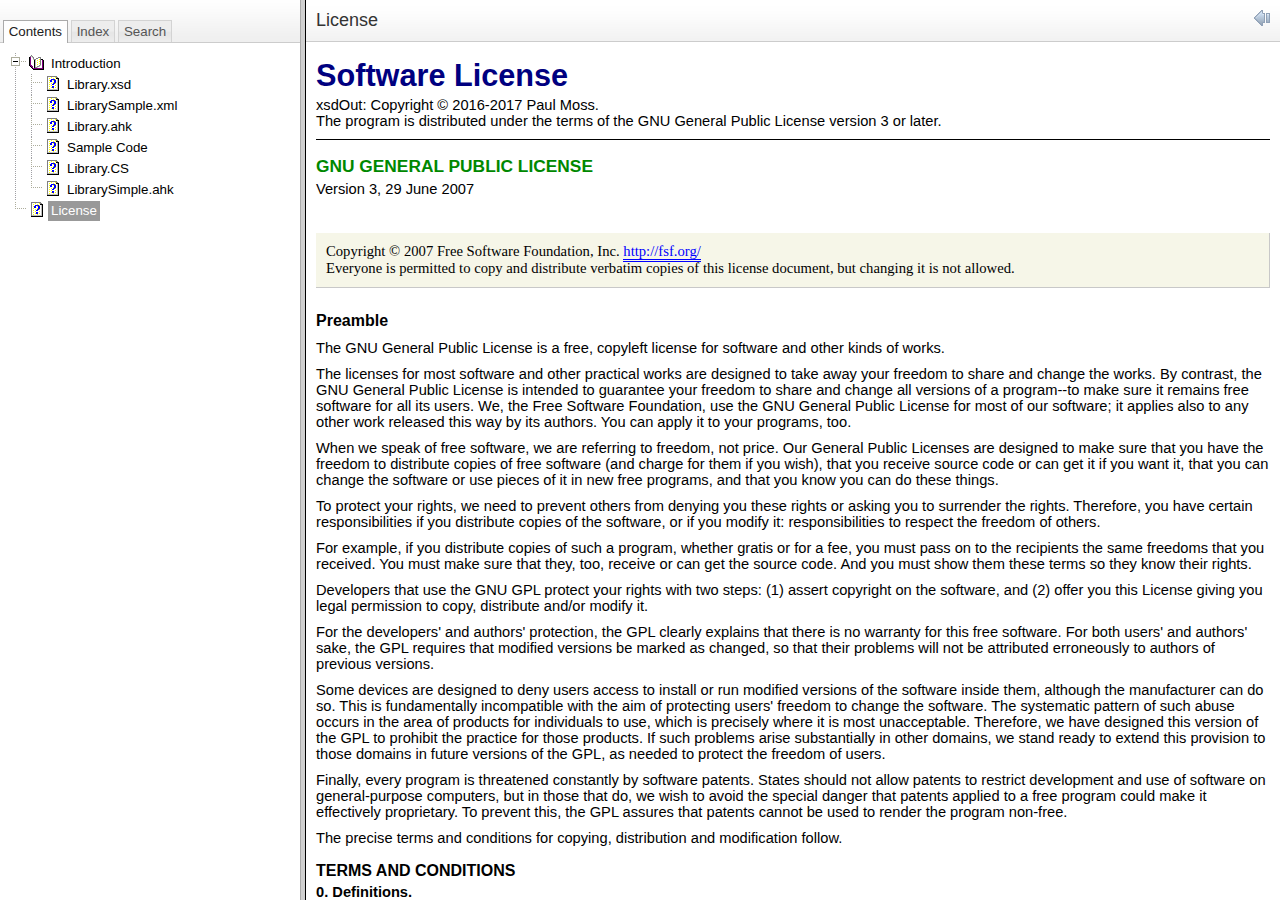
<file: License.html>
﻿<html>
	
<head>
	<title>License</title>
	<meta http-equiv="Content-Type" content="text/html; charset=UTF-8">
	<meta name="keywords" content="License">
	
	<link type="text/css" rel="stylesheet" media="all" href="css/reset.css" />
	<link type="text/css" rel="stylesheet" media="all" href="css/base.css" />
	<link type="text/css" rel="stylesheet" media="all" href="css/hnd.css" />
	<!--[if lte IE 8]>
		<link type="text/css" rel="stylesheet" media="all" href="css/ielte8.css" />
	<![endif]-->
	<style type="text/css">
		#topic_header
		{
			background-color: #EFEFEF;
		}
	</style>
	<script type="text/javascript" src="js/jquery.min.js"></script>
	<script type="text/javascript" src="js/hnd.js"></script>
	<script type="text/javascript">
		$(document).ready(function()
		{
			if (top.frames.length == 0)
			{
				var sTopicUrl = top.location.href.substring(top.location.href.lastIndexOf("/") + 1, top.location.href.length);
				top.location.href = "index.html?" + sTopicUrl
			}
			else
			{
				var bTocSelected = false;
				(function waitForTOC()
				{
					if (top && top.FrameTOC && top.FrameTOC.SelectTocItem)
					{
						top.FrameTOC.SelectTocItem("License");
						bTocSelected = true;
					}
					if (!bTocSelected) setTimeout(function() { waitForTOC(); }, 300);
				})();
			}
		});
	</script>
	
	</head>

<body>

<div id="topic_header">
			<div id="topic_header_content">
				<h1 id="topic_header_text">License</h1>
				
				</div>
			<div id="topic_header_nav">
				<a href="LibrarySimpleahk.html"><img src="img/arrow_left.png" alt="Previous"/></a>
				
				</div>
			<div class="clear"></div>
		</div>
	<div id="topic_content">
		
<p></p>
<h1 class="rvps5"><span class="rvts0"><span class="rvts12">Software License</span></span></h1>
<p class="rvps2"><span class="rvts19">xsdOut: Copyright © 2016-2017 Paul Moss.</span><br/><span class="rvts19">The program is distributed under the terms of the GNU General Public License version 3 or later.</span></p>
<hr style="height: 1px; color : #000000;  background-color : #000000; border-width : 0px;">
<h3 class="rvps7"><span class="rvts0"><span class="rvts20">GNU GENERAL PUBLIC LICENSE</span></span></h3>
<p class="rvps2"><span class="rvts6">Version 3, 29 June 2007</span></p>
<p class="rvps2"><span class="rvts6"><br/></span></p>
<p class="rvps4"><span class="rvts11">Copyright © 2007 Free Software Foundation, Inc. </span><a class="rvts21" href="http://fsf.org/" target="_blank">http://fsf.org/</a><br/><span class="rvts11">Everyone is permitted to copy and distribute verbatim copies of this license document, but changing it is not allowed.</span></p>
<p class="rvps2"><span class="rvts6"></span><br/><span class="rvts23">Preamble</span></p>
<p class="rvps2"><span class="rvts6">The GNU General Public License is a free, copyleft license for software and other kinds of works.</span></p>
<p class="rvps2"><span class="rvts6">The licenses for most software and other practical works are designed to take away your freedom to share and change the works. By contrast, the GNU General Public License is intended to guarantee your freedom to share and change all versions of a program--to make sure it remains free software for all its users. We, the Free Software Foundation, use the GNU General Public License for most of our software; it applies also to any other work released this way by its authors. You can apply it to your programs, too.</span></p>
<p class="rvps2"><span class="rvts6">When we speak of free software, we are referring to freedom, not price. Our General Public Licenses are designed to make sure that you have the freedom to distribute copies of free software (and charge for them if you wish), that you receive source code or can get it if you want it, that you can change the software or use pieces of it in new free programs, and that you know you can do these things.</span></p>
<p class="rvps2"><span class="rvts6">To protect your rights, we need to prevent others from denying you these rights or asking you to surrender the rights. Therefore, you have certain responsibilities if you distribute copies of the software, or if you modify it: responsibilities to respect the freedom of others.</span></p>
<p class="rvps2"><span class="rvts6">For example, if you distribute copies of such a program, whether gratis or for a fee, you must pass on to the recipients the same freedoms that you received. You must make sure that they, too, receive or can get the source code. And you must show them these terms so they know their rights.</span></p>
<p class="rvps2"><span class="rvts6">Developers that use the GNU GPL protect your rights with two steps: (1) assert copyright on the software, and (2) offer you this License giving you legal permission to copy, distribute and/or modify it.</span></p>
<p class="rvps2"><span class="rvts6">For the developers' and authors' protection, the GPL clearly explains that there is no warranty for this free software. For both users' and authors' sake, the GPL requires that modified versions be marked as changed, so that their problems will not be attributed erroneously to authors of previous versions.</span></p>
<p class="rvps2"><span class="rvts6">Some devices are designed to deny users access to install or run modified versions of the software inside them, although the manufacturer can do so. This is fundamentally incompatible with the aim of protecting users' freedom to change the software. The systematic pattern of such abuse occurs in the area of products for individuals to use, which is precisely where it is most unacceptable. Therefore, we have designed this version of the GPL to prohibit the practice for those products. If such problems arise substantially in other domains, we stand ready to extend this provision to those domains in future versions of the GPL, as needed to protect the freedom of users.</span></p>
<p class="rvps2"><span class="rvts6">Finally, every program is threatened constantly by software patents. States should not allow patents to restrict development and use of software on general-purpose computers, but in those that do, we wish to avoid the special danger that patents applied to a free program could make it effectively proprietary. To prevent this, the GPL assures that patents cannot be used to render the program non-free.</span></p>
<p class="rvps2"><span class="rvts6">The precise terms and conditions for copying, distribution and modification follow.</span></p>
<h4 class="rvps8"><span class="rvts0"><span class="rvts22">TERMS AND CONDITIONS</span></span></h4>
<p class="rvps2"><span class="rvts15">0. Definitions.</span></p>
<p class="rvps2"><span class="rvts6">“This License” refers to version 3 of the GNU General Public License.</span></p>
<p class="rvps2"><span class="rvts6">“Copyright” also means copyright-like laws that apply to other kinds of works, such as semiconductor masks.</span></p>
<p class="rvps2"><span class="rvts6">“The Program” refers to any copyrightable work licensed under this License. Each licensee is addressed as “you”. “Licensees” and “recipients” may be individuals or organizations.</span></p>
<p class="rvps2"><span class="rvts6">To “modify” a work means to copy from or adapt all or part of the work in a fashion requiring copyright permission, other than the making of an exact copy. The resulting work is called a “modified version” of the earlier work or a work “based on” the earlier work.</span></p>
<p class="rvps2"><span class="rvts6">A “covered work” means either the unmodified Program or a work based on the Program.</span></p>
<p class="rvps2"><span class="rvts6">To “propagate” a work means to do anything with it that, without permission, would make you directly or secondarily liable for infringement under applicable copyright law, except executing it on a computer or modifying a private copy. Propagation includes copying, distribution (with or without modification), making available to the public, and in some countries other activities as well.</span></p>
<p class="rvps2"><span class="rvts6">To “convey” a work means any kind of propagation that enables other parties to make or receive copies. Mere interaction with a user through a computer network, with no transfer of a copy, is not conveying.</span></p>
<p class="rvps2"><span class="rvts6">An interactive user interface displays “Appropriate Legal Notices” to the extent that it includes a convenient and prominently visible feature that (1) displays an appropriate copyright notice, and (2) tells the user that there is no warranty for the work (except to the extent that warranties are provided), that licensees may convey the work under this License, and how to view a copy of this License. If the interface presents a list of user commands or options, such as a menu, a prominent item in the list meets this criterion.</span></p>
<p class="rvps2"><span class="rvts15">1. Source Code.</span></p>
<p class="rvps2"><span class="rvts6">The “source code” for a work means the preferred form of the work for making modifications to it. “Object code” means any non-source form of a work.</span></p>
<p class="rvps2"><span class="rvts6">A “Standard Interface” means an interface that either is an official standard defined by a recognized standards body, or, in the case of interfaces specified for a particular programming language, one that is widely used among developers working in that language.</span></p>
<p class="rvps2"><span class="rvts6">The “System Libraries” of an executable work include anything, other than the work as a whole, that (a) is included in the normal form of packaging a Major Component, but which is not part of that Major Component, and (b) serves only to enable use of the work with that Major Component, or to implement a Standard Interface for which an implementation is available to the public in source code form. A “Major Component”, in this context, means a major essential component (kernel, window system, and so on) of the specific operating system (if any) on which the executable work runs, or a compiler used to produce the work, or an object code interpreter used to run it.</span></p>
<p class="rvps2"><span class="rvts6">The “Corresponding Source” for a work in object code form means all the source code needed to generate, install, and (for an executable work) run the object code and to modify the work, including scripts to control those activities. However, it does not include the work's System Libraries, or general-purpose tools or generally available free programs which are used unmodified in performing those activities but which are not part of the work. For example, Corresponding Source includes interface definition files associated with source files for the work, and the source code for shared libraries and dynamically linked subprograms that the work is specifically designed to require, such as by intimate data communication or control flow between those subprograms and other parts of the work.</span></p>
<p class="rvps2"><span class="rvts6">The Corresponding Source need not include anything that users can regenerate automatically from other parts of the Corresponding Source.</span></p>
<p class="rvps2"><span class="rvts6">The Corresponding Source for a work in source code form is that same work.</span></p>
<p class="rvps2"><span class="rvts15">2. Basic Permissions.</span></p>
<p class="rvps2"><span class="rvts6">All rights granted under this License are granted for the term of copyright on the Program, and are irrevocable provided the stated conditions are met. This License explicitly affirms your unlimited permission to run the unmodified Program. The output from running a covered work is covered by this License only if the output, given its content, constitutes a covered work. This License acknowledges your rights of fair use or other equivalent, as provided by copyright law.</span></p>
<p class="rvps2"><span class="rvts6">You may make, run and propagate covered works that you do not convey, without conditions so long as your license otherwise remains in force. You may convey covered works to others for the sole purpose of having them make modifications exclusively for you, or provide you with facilities for running those works, provided that you comply with the terms of this License in conveying all material for which you do not control copyright. Those thus making or running the covered works for you must do so exclusively on your behalf, under your direction and control, on terms that prohibit them from making any copies of your copyrighted material outside their relationship with you.</span></p>
<p class="rvps2"><span class="rvts6">Conveying under any other circumstances is permitted solely under the conditions stated below. Sublicensing is not allowed; section 10 makes it unnecessary.</span></p>
<p class="rvps2"><span class="rvts15">3. Protecting Users' Legal Rights From Anti-Circumvention Law.</span></p>
<p class="rvps2"><span class="rvts6">No covered work shall be deemed part of an effective technological measure under any applicable law fulfilling obligations under article 11 of the WIPO copyright treaty adopted on 20 December 1996, or similar laws prohibiting or restricting circumvention of such measures.</span></p>
<p class="rvps2"><span class="rvts6">When you convey a covered work, you waive any legal power to forbid circumvention of technological measures to the extent such circumvention is effected by exercising rights under this License with respect to the covered work, and you disclaim any intention to limit operation or modification of the work as a means of enforcing, against the work's users, your or third parties' legal rights to forbid circumvention of technological measures.</span></p>
<p class="rvps2"><span class="rvts15">4. Conveying Verbatim Copies.</span></p>
<p class="rvps2"><span class="rvts6">You may convey verbatim copies of the Program's source code as you receive it, in any medium, provided that you conspicuously and appropriately publish on each copy an appropriate copyright notice; keep intact all notices stating that this License and any non-permissive terms added in accord with section 7 apply to the code; keep intact all notices of the absence of any warranty; and give all recipients a copy of this License along with the Program.</span></p>
<p class="rvps2"><span class="rvts6">You may charge any price or no price for each copy that you convey, and you may offer support or warranty protection for a fee.</span></p>
<p class="rvps2"><span class="rvts15">5. Conveying Modified Source Versions.</span></p>
<p class="rvps2"><span class="rvts6">You may convey a work based on the Program, or the modifications to produce it from the Program, in the form of source code under the terms of section 4, provided that you also meet all of these conditions:</span></p>
<p class="rvps9"><span class="rvts6">a) The work must carry prominent notices stating that you modified it, and giving a relevant date.</span></p>
<p class="rvps9"><span class="rvts6">b) The work must carry prominent notices stating that it is released under this License and any conditions added under section 7. This requirement modifies the requirement in section 4 to “keep intact all notices”.</span></p>
<p class="rvps9"><span class="rvts6">c) You must license the entire work, as a whole, under this License to anyone who comes into possession of a copy. This License will therefore apply, along with any applicable section 7 additional terms, to the whole of the work, and all its parts, regardless of how they are packaged. This License gives no permission to license the work in any other way, but it does not invalidate such permission if you have separately received it.</span></p>
<p class="rvps9"><span class="rvts6">d) If the work has interactive user interfaces, each must display Appropriate Legal Notices; however, if the Program has interactive interfaces that do not display Appropriate Legal Notices, your work need not make them do so.</span></p>
<p class="rvps2"><span class="rvts6">A compilation of a covered work with other separate and independent works, which are not by their nature extensions of the covered work, and which are not combined with it such as to form a larger program, in or on a volume of a storage or distribution medium, is called an “aggregate” if the compilation and its resulting copyright are not used to limit the access or legal rights of the compilation's users beyond what the individual works permit. Inclusion of a covered work in an aggregate does not cause this License to apply to the other parts of the aggregate.</span></p>
<p class="rvps2"><span class="rvts15">6. Conveying Non-Source Forms.</span></p>
<p class="rvps2"><span class="rvts6">You may convey a covered work in object code form under the terms of sections 4 and 5, provided that you also convey the machine-readable Corresponding Source under the terms of this License, in one of these ways:</span></p>
<p class="rvps9"><span class="rvts6">a) Convey the object code in, or embodied in, a physical product (including a physical distribution medium), accompanied by the Corresponding Source fixed on a durable physical medium customarily used for software interchange.</span></p>
<p class="rvps9"><span class="rvts6">b) Convey the object code in, or embodied in, a physical product (including a physical distribution medium), accompanied by a written offer, valid for at least three years and valid for as long as you offer spare parts or customer support for that product model, to give anyone who possesses the object code either (1) a copy of the Corresponding Source for all the software in the product that is covered by this License, on a durable physical medium customarily used for software interchange, for a price no more than your reasonable cost of physically performing this conveying of source, or (2) access to copy the Corresponding Source from a network server at no charge.</span></p>
<p class="rvps9"><span class="rvts6">c) Convey individual copies of the object code with a copy of the written offer to provide the Corresponding Source. This alternative is allowed only occasionally and noncommercially, and only if you received the object code with such an offer, in accord with subsection 6b.</span></p>
<p class="rvps9"><span class="rvts6">d) Convey the object code by offering access from a designated place (gratis or for a charge), and offer equivalent access to the Corresponding Source in the same way through the same place at no further charge. You need not require recipients to copy the Corresponding Source along with the object code. If the place to copy the object code is a network server, the Corresponding Source may be on a different server (operated by you or a third party) that supports equivalent copying facilities, provided you maintain clear directions next to the object code saying where to find the Corresponding Source. Regardless of what server hosts the Corresponding Source, you remain obligated to ensure that it is available for as long as needed to satisfy these requirements.</span></p>
<p class="rvps9"><span class="rvts6">e) Convey the object code using peer-to-peer transmission, provided you inform other peers where the object code and Corresponding Source of the work are being offered to the general public at no charge under subsection 6d.</span></p>
<p class="rvps2"><span class="rvts6"><br/></span></p>
<p class="rvps2"><span class="rvts6">A separable portion of the object code, whose source code is excluded from the Corresponding Source as a System Library, need not be included in conveying the object code work.</span></p>
<p class="rvps2"><span class="rvts6">A “User Product” is either (1) a “consumer product”, which means any tangible personal property which is normally used for personal, family, or household purposes, or (2) anything designed or sold for incorporation into a dwelling. In determining whether a product is a consumer product, doubtful cases shall be resolved in favor of coverage. For a particular product received by a particular user, “normally used” refers to a typical or common use of that class of product, regardless of the status of the particular user or of the way in which the particular user actually uses, or expects or is expected to use, the product. A product is a consumer product regardless of whether the product has substantial commercial, industrial or non-consumer uses, unless such uses represent the only significant mode of use of the product.</span></p>
<p class="rvps2"><span class="rvts6">“Installation Information” for a User Product means any methods, procedures, authorization keys, or other information required to install and execute modified versions of a covered work in that User Product from a modified version of its Corresponding Source. The information must suffice to ensure that the continued functioning of the modified object code is in no case prevented or interfered with solely because modification has been made.</span></p>
<p class="rvps2"><span class="rvts6">If you convey an object code work under this section in, or with, or specifically for use in, a User Product, and the conveying occurs as part of a transaction in which the right of possession and use of the User Product is transferred to the recipient in perpetuity or for a fixed term (regardless of how the transaction is characterized), the Corresponding Source conveyed under this section must be accompanied by the Installation Information. But this requirement does not apply if neither you nor any third party retains the ability to install modified object code on the User Product (for example, the work has been installed in ROM).</span></p>
<p class="rvps2"><span class="rvts6">The requirement to provide Installation Information does not include a requirement to continue to provide support service, warranty, or updates for a work that has been modified or installed by the recipient, or for the User Product in which it has been modified or installed. Access to a network may be denied when the modification itself materially and adversely affects the operation of the network or violates the rules and protocols for communication across the network.</span></p>
<p class="rvps2"><span class="rvts6">Corresponding Source conveyed, and Installation Information provided, in accord with this section must be in a format that is publicly documented (and with an implementation available to the public in source code form), and must require no special password or key for unpacking, reading or copying.</span></p>
<p class="rvps2"><span class="rvts15">7. Additional Terms.</span></p>
<p class="rvps2"><span class="rvts6">“Additional permissions” are terms that supplement the terms of this License by making exceptions from one or more of its conditions. Additional permissions that are applicable to the entire Program shall be treated as though they were included in this License, to the extent that they are valid under applicable law. If additional permissions apply only to part of the Program, that part may be used separately under those permissions, but the entire Program remains governed by this License without regard to the additional permissions.</span></p>
<p class="rvps2"><span class="rvts6">When you convey a copy of a covered work, you may at your option remove any additional permissions from that copy, or from any part of it. (Additional permissions may be written to require their own removal in certain cases when you modify the work.) You may place additional permissions on material, added by you to a covered work, for which you have or can give appropriate copyright permission.</span></p>
<p class="rvps2"><span class="rvts6">Notwithstanding any other provision of this License, for material you add to a covered work, you may (if authorized by the copyright holders of that material) supplement the terms of this License with terms:</span></p>
<p class="rvps9"><span class="rvts6">a) Disclaiming warranty or limiting liability differently from the terms of sections 15 and 16 of this License; or</span></p>
<p class="rvps9"><span class="rvts6">b) Requiring preservation of specified reasonable legal notices or author attributions in that material or in the Appropriate Legal Notices displayed by works containing it; or</span></p>
<p class="rvps9"><span class="rvts6">c) Prohibiting misrepresentation of the origin of that material, or requiring that modified versions of such material be marked in reasonable ways as different from the original version; or</span></p>
<p class="rvps9"><span class="rvts6">d) Limiting the use for publicity purposes of names of licensors or authors of the material; or</span></p>
<p class="rvps9"><span class="rvts6">e) Declining to grant rights under trademark law for use of some trade names, trademarks, or service marks; or</span></p>
<p class="rvps9"><span class="rvts6">f) Requiring indemnification of licensors and authors of that material by anyone who conveys the material (or modified versions of it) with contractual assumptions of liability to the recipient, for any liability that these contractual assumptions directly impose on those licensors and authors.</span></p>
<p class="rvps2"><span class="rvts6">All other non-permissive additional terms are considered “further restrictions” within the meaning of section 10. If the Program as you received it, or any part of it, contains a notice stating that it is governed by this License along with a term that is a further restriction, you may remove that term. If a license document contains a further restriction but permits relicensing or conveying under this License, you may add to a covered work material governed by the terms of that license document, provided that the further restriction does not survive such relicensing or conveying.</span></p>
<p class="rvps2"><span class="rvts6">If you add terms to a covered work in accord with this section, you must place, in the relevant source files, a statement of the additional terms that apply to those files, or a notice indicating where to find the applicable terms.</span></p>
<p class="rvps2"><span class="rvts6">Additional terms, permissive or non-permissive, may be stated in the form of a separately written license, or stated as exceptions; the above requirements apply either way.</span></p>
<p class="rvps2"><span class="rvts15">8. Termination.</span></p>
<p class="rvps2"><span class="rvts6">You may not propagate or modify a covered work except as expressly provided under this License. Any attempt otherwise to propagate or modify it is void, and will automatically terminate your rights under this License (including any patent licenses granted under the third paragraph of section 11).</span></p>
<p class="rvps2"><span class="rvts6">However, if you cease all violation of this License, then your license from a particular copyright holder is reinstated (a) provisionally, unless and until the copyright holder explicitly and finally terminates your license, and (b) permanently, if the copyright holder fails to notify you of the violation by some reasonable means prior to 60 days after the cessation.</span></p>
<p class="rvps2"><span class="rvts6">Moreover, your license from a particular copyright holder is reinstated permanently if the copyright holder notifies you of the violation by some reasonable means, this is the first time you have received notice of violation of this License (for any work) from that copyright holder, and you cure the violation prior to 30 days after your receipt of the notice.</span></p>
<p class="rvps2"><span class="rvts6">Termination of your rights under this section does not terminate the licenses of parties who have received copies or rights from you under this License. If your rights have been terminated and not permanently reinstated, you do not qualify to receive new licenses for the same material under section 10.</span></p>
<p class="rvps2"><span class="rvts15">9. Acceptance Not Required for Having Copies.</span></p>
<p class="rvps2"><span class="rvts6">You are not required to accept this License in order to receive or run a copy of the Program. Ancillary propagation of a covered work occurring solely as a consequence of using peer-to-peer transmission to receive a copy likewise does not require acceptance. However, nothing other than this License grants you permission to propagate or modify any covered work. These actions infringe copyright if you do not accept this License. Therefore, by modifying or propagating a covered work, you indicate your acceptance of this License to do so.</span></p>
<p class="rvps2"><span class="rvts15">10. Automatic Licensing of Downstream Recipients.</span></p>
<p class="rvps2"><span class="rvts6">Each time you convey a covered work, the recipient automatically receives a license from the original licensors, to run, modify and propagate that work, subject to this License. You are not responsible for enforcing compliance by third parties with this License.</span></p>
<p class="rvps2"><span class="rvts6">An “entity transaction” is a transaction transferring control of an organization, or substantially all assets of one, or subdividing an organization, or merging organizations. If propagation of a covered work results from an entity transaction, each party to that transaction who receives a copy of the work also receives whatever licenses to the work the party's predecessor in interest had or could give under the previous paragraph, plus a right to possession of the Corresponding Source of the work from the predecessor in interest, if the predecessor has it or can get it with reasonable efforts.</span></p>
<p class="rvps2"><span class="rvts6">You may not impose any further restrictions on the exercise of the rights granted or affirmed under this License. For example, you may not impose a license fee, royalty, or other charge for exercise of rights granted under this License, and you may not initiate litigation (including a cross-claim or counterclaim in a lawsuit) alleging that any patent claim is infringed by making, using, selling, offering for sale, or importing the Program or any portion of it.</span></p>
<p class="rvps2"><span class="rvts15">11. Patents.</span></p>
<p class="rvps2"><span class="rvts6">A “contributor” is a copyright holder who authorizes use under this License of the Program or a work on which the Program is based. The work thus licensed is called the contributor's “contributor version”.</span></p>
<p class="rvps2"><span class="rvts6">A contributor's “essential patent claims” are all patent claims owned or controlled by the contributor, whether already acquired or hereafter acquired, that would be infringed by some manner, permitted by this License, of making, using, or selling its contributor version, but do not include claims that would be infringed only as a consequence of further modification of the contributor version. For purposes of this definition, “control” includes the right to grant patent sublicenses in a manner consistent with the requirements of this License.</span></p>
<p class="rvps2"><span class="rvts6">Each contributor grants you a non-exclusive, worldwide, royalty-free patent license under the contributor's essential patent claims, to make, use, sell, offer for sale, import and otherwise run, modify and propagate the contents of its contributor version.</span></p>
<p class="rvps2"><span class="rvts6">In the following three paragraphs, a “patent license” is any express agreement or commitment, however denominated, not to enforce a patent (such as an express permission to practice a patent or covenant not to sue for patent infringement). To “grant” such a patent license to a party means to make such an agreement or commitment not to enforce a patent against the party.</span></p>
<p class="rvps2"><span class="rvts6">If you convey a covered work, knowingly relying on a patent license, and the Corresponding Source of the work is not available for anyone to copy, free of charge and under the terms of this License, through a publicly available network server or other readily accessible means, then you must either (1) cause the Corresponding Source to be so available, or (2) arrange to deprive yourself of the benefit of the patent license for this particular work, or (3) arrange, in a manner consistent with the requirements of this License, to extend the patent license to downstream recipients. “Knowingly relying” means you have actual knowledge that, but for the patent license, your conveying the covered work in a country, or your recipient's use of the covered work in a country, would infringe one or more identifiable patents in that country that you have reason to believe are valid.</span></p>
<p class="rvps2"><span class="rvts6">If, pursuant to or in connection with a single transaction or arrangement, you convey, or propagate by procuring conveyance of, a covered work, and grant a patent license to some of the parties receiving the covered work authorizing them to use, propagate, modify or convey a specific copy of the covered work, then the patent license you grant is automatically extended to all recipients of the covered work and works based on it.</span></p>
<p class="rvps2"><span class="rvts6">A patent license is “discriminatory” if it does not include within the scope of its coverage, prohibits the exercise of, or is conditioned on the non-exercise of one or more of the rights that are specifically granted under this License. You may not convey a covered work if you are a party to an arrangement with a third party that is in the business of distributing software, under which you make payment to the third party based on the extent of your activity of conveying the work, and under which the third party grants, to any of the parties who would receive the covered work from you, a discriminatory patent license (a) in connection with copies of the covered work conveyed by you (or copies made from those copies), or (b) primarily for and in connection with specific products or compilations that contain the covered work, unless you entered into that arrangement, or that patent license was granted, prior to 28 March 2007.</span></p>
<p class="rvps2"><span class="rvts6">Nothing in this License shall be construed as excluding or limiting any implied license or other defenses to infringement that may otherwise be available to you under applicable patent law.</span></p>
<p class="rvps2"><span class="rvts15">12. No Surrender of Others' Freedom.</span></p>
<p class="rvps2"><span class="rvts6">If conditions are imposed on you (whether by court order, agreement or otherwise) that contradict the conditions of this License, they do not excuse you from the conditions of this License. If you cannot convey a covered work so as to satisfy simultaneously your obligations under this License and any other pertinent obligations, then as a consequence you may not convey it at all. For example, if you agree to terms that obligate you to collect a royalty for further conveying from those to whom you convey the Program, the only way you could satisfy both those terms and this License would be to refrain entirely from conveying the Program.</span></p>
<p class="rvps2"><span class="rvts15">13. Use with the GNU Affero General Public License.</span></p>
<p class="rvps2"><span class="rvts6">Notwithstanding any other provision of this License, you have permission to link or combine any covered work with a work licensed under version 3 of the GNU Affero General Public License into a single combined work, and to convey the resulting work. The terms of this License will continue to apply to the part which is the covered work, but the special requirements of the GNU Affero General Public License, section 13, concerning interaction through a network will apply to the combination as such.</span></p>
<p class="rvps2"><span class="rvts15">14. Revised Versions of this License.</span></p>
<p class="rvps2"><span class="rvts6">The Free Software Foundation may publish revised and/or new versions of the GNU General Public License from time to time. Such new versions will be similar in spirit to the present version, but may differ in detail to address new problems or concerns.</span></p>
<p class="rvps2"><span class="rvts6">Each version is given a distinguishing version number. If the Program specifies that a certain numbered version of the GNU General Public License “or any later version” applies to it, you have the option of following the terms and conditions either of that numbered version or of any later version published by the Free Software Foundation. If the Program does not specify a version number of the GNU General Public License, you may choose any version ever published by the Free Software Foundation.</span></p>
<p class="rvps2"><span class="rvts6">If the Program specifies that a proxy can decide which future versions of the GNU General Public License can be used, that proxy's public statement of acceptance of a version permanently authorizes you to choose that version for the Program.</span></p>
<p class="rvps2"><span class="rvts6">Later license versions may give you additional or different permissions. However, no additional obligations are imposed on any author or copyright holder as a result of your choosing to follow a later version.</span></p>
<p class="rvps2"><span class="rvts15">15. Disclaimer of Warranty.</span></p>
<p class="rvps2"><span class="rvts6">THERE IS NO WARRANTY FOR THE PROGRAM, TO THE EXTENT PERMITTED BY APPLICABLE LAW. EXCEPT WHEN OTHERWISE STATED IN WRITING THE COPYRIGHT HOLDERS AND/OR OTHER PARTIES PROVIDE THE PROGRAM “AS IS” WITHOUT WARRANTY OF ANY KIND, EITHER EXPRESSED OR IMPLIED, INCLUDING, BUT NOT LIMITED TO, THE IMPLIED WARRANTIES OF MERCHANTABILITY AND FITNESS FOR A PARTICULAR PURPOSE. THE ENTIRE RISK AS TO THE QUALITY AND PERFORMANCE OF THE PROGRAM IS WITH YOU. SHOULD THE PROGRAM PROVE DEFECTIVE, YOU ASSUME THE COST OF ALL NECESSARY SERVICING, REPAIR OR CORRECTION.</span></p>
<p class="rvps2"><span class="rvts15">16. Limitation of Liability.</span></p>
<p class="rvps2"><span class="rvts6">IN NO EVENT UNLESS REQUIRED BY APPLICABLE LAW OR AGREED TO IN WRITING WILL ANY COPYRIGHT HOLDER, OR ANY OTHER PARTY WHO MODIFIES AND/OR CONVEYS THE PROGRAM AS PERMITTED ABOVE, BE LIABLE TO YOU FOR DAMAGES, INCLUDING ANY GENERAL, SPECIAL, INCIDENTAL OR CONSEQUENTIAL DAMAGES ARISING OUT OF THE USE OR INABILITY TO USE THE PROGRAM (INCLUDING BUT NOT LIMITED TO LOSS OF DATA OR DATA BEING RENDERED INACCURATE OR LOSSES SUSTAINED BY YOU OR THIRD PARTIES OR A FAILURE OF THE PROGRAM TO OPERATE WITH ANY OTHER PROGRAMS), EVEN IF SUCH HOLDER OR OTHER PARTY HAS BEEN ADVISED OF THE POSSIBILITY OF SUCH DAMAGES.</span></p>
<p class="rvps2"><span class="rvts15">17. Interpretation of Sections 15 and 16.</span></p>
<p class="rvps2"><span class="rvts6">If the disclaimer of warranty and limitation of liability provided above cannot be given local legal effect according to their terms, reviewing courts shall apply local law that most closely approximates an absolute waiver of all civil liability in connection with the Program, unless a warranty or assumption of liability accompanies a copy of the Program in return for a fee.</span></p>
<p class="rvps2"><span class="rvts15">END OF TERMS AND CONDITIONS</span></p>
</div>
	
	<div id="topic_footer">

			<div id="topic_footer_content">
				Copyright &copy; 2016-2017  by Paul Moss. All Rights Reserved.</div>
		</div>
	</body>
	
</html>
</file>
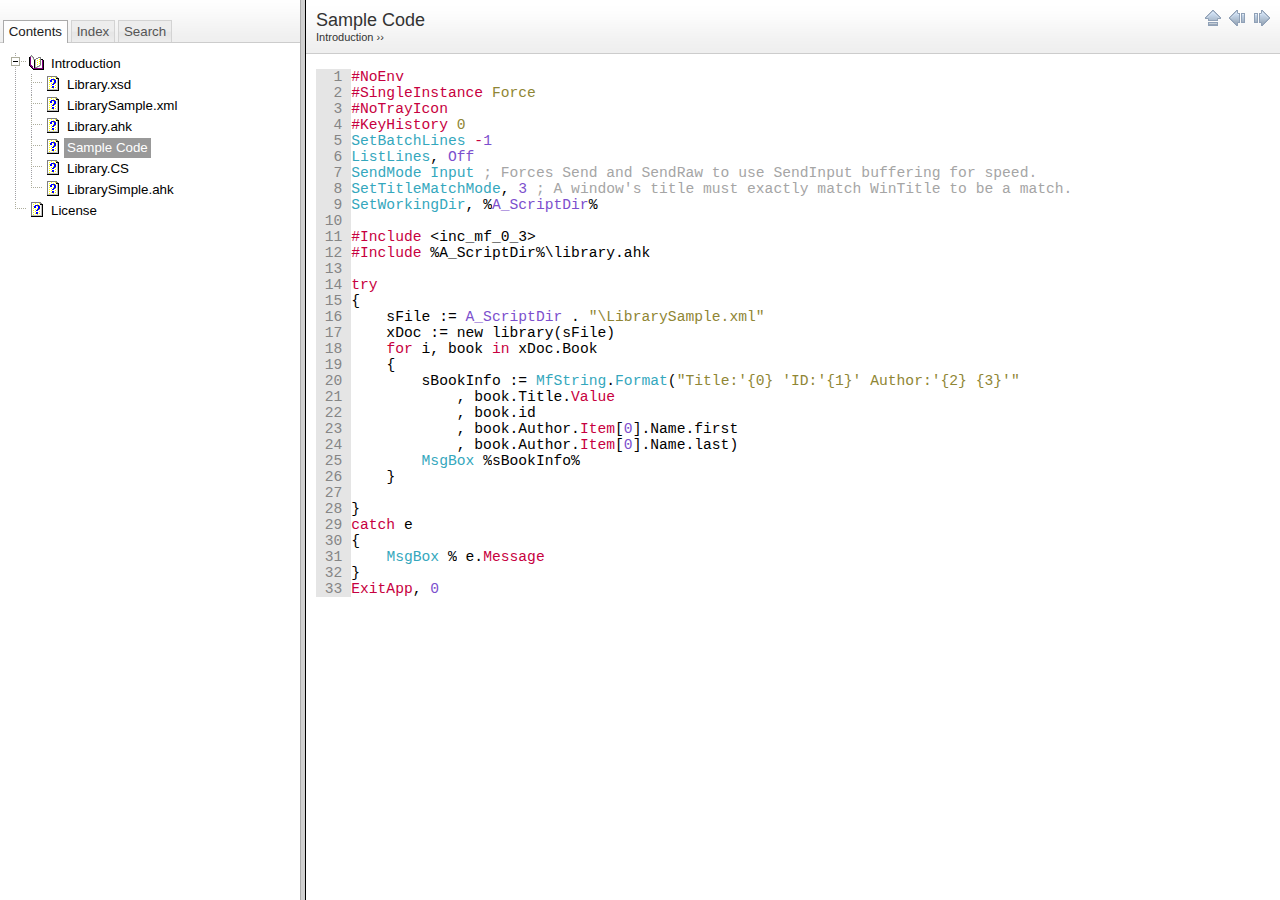
<file: SampleCode.html>
﻿<html>
	
<head>
	<title>Sample Code</title>
	<meta http-equiv="Content-Type" content="text/html; charset=UTF-8">
	<meta name="keywords" content="">
	
	<link type="text/css" rel="stylesheet" media="all" href="css/reset.css" />
	<link type="text/css" rel="stylesheet" media="all" href="css/base.css" />
	<link type="text/css" rel="stylesheet" media="all" href="css/hnd.css" />
	<!--[if lte IE 8]>
		<link type="text/css" rel="stylesheet" media="all" href="css/ielte8.css" />
	<![endif]-->
	<style type="text/css">
		#topic_header
		{
			background-color: #EFEFEF;
		}
	</style>
	<script type="text/javascript" src="js/jquery.min.js"></script>
	<script type="text/javascript" src="js/hnd.js"></script>
	<script type="text/javascript">
		$(document).ready(function()
		{
			if (top.frames.length == 0)
			{
				var sTopicUrl = top.location.href.substring(top.location.href.lastIndexOf("/") + 1, top.location.href.length);
				top.location.href = "index.html?" + sTopicUrl
			}
			else
			{
				var bTocSelected = false;
				(function waitForTOC()
				{
					if (top && top.FrameTOC && top.FrameTOC.SelectTocItem)
					{
						top.FrameTOC.SelectTocItem("SampleCode");
						bTocSelected = true;
					}
					if (!bTocSelected) setTimeout(function() { waitForTOC(); }, 300);
				})();
			}
		});
	</script>
	
	</head>

<body>

<div id="topic_header">
			<div id="topic_header_content">
				<h1 id="topic_header_text">Sample Code</h1>
				
				<div id="topic_breadcrumb">
					<a href="Introduction.html">Introduction</a> &rsaquo;&rsaquo; </div>
				</div>
			<div id="topic_header_nav">
				<a href="Introduction.html"><img src="img/arrow_up.png" alt="Parent"/></a>
				
				<a href="Libraryahk.html"><img src="img/arrow_left.png" alt="Previous"/></a>
				
				<a href="LibraryCS.html"><img src="img/arrow_right.png" alt="Next"/></a>
				
				</div>
			<div class="clear"></div>
		</div>
	<div id="topic_content">
		
<p></p>
<p class="rvps2"><span class="rvts6"><style type="text/css">
    .code_text, .code_page { font: 11pt "Consolas", "Courier", Monospace; }
</style>
<pre class="code_page"><table cellspacing="0" cellpadding="0" class="code_page"><tr><td><table cellspacing="0" cellpadding="0" class="code_page"><tr><td valign="top" id="L_0_1" class="code_text code_gutter" style="background: #E5E5E5"><span style="color: #858585;">&nbsp;&nbsp;1&nbsp;</span></td><td valign="top" class="code_text code_line" style="background-color: #FFFFFF;"><div id="C_0_1"><span class=" real_text" style="background-color: #FFFFFF; color: #C70040;">#NoEnv</span>
</div></td></tr><tr><td valign="top" id="L_0_2" class="code_text code_gutter" style="background: #E5E5E5"><span style="color: #858585;">&nbsp;&nbsp;2&nbsp;</span></td><td valign="top" class="code_text code_line" style="background-color: #FFFFFF;"><div id="C_0_2"><span class=" real_text" style="background-color: #FFFFFF; color: #000000;"></span><span class=" real_text" style="background-color: #FFFFFF; color: #C70040;">#SingleInstance</span><span class=" real_text" style="background-color: #FFFFFF; color: #8F8634;"> Force</span>
</div></td></tr><tr><td valign="top" id="L_0_3" class="code_text code_gutter" style="background: #E5E5E5"><span style="color: #858585;">&nbsp;&nbsp;3&nbsp;</span></td><td valign="top" class="code_text code_line" style="background-color: #FFFFFF;"><div id="C_0_3"><span class=" real_text" style="background-color: #FFFFFF; color: #000000;"></span><span class=" real_text" style="background-color: #FFFFFF; color: #C70040;">#NoTrayIcon</span>
</div></td></tr><tr><td valign="top" id="L_0_4" class="code_text code_gutter" style="background: #E5E5E5"><span style="color: #858585;">&nbsp;&nbsp;4&nbsp;</span></td><td valign="top" class="code_text code_line" style="background-color: #FFFFFF;"><div id="C_0_4"><span class=" real_text" style="background-color: #FFFFFF; color: #000000;"></span><span class=" real_text" style="background-color: #FFFFFF; color: #C70040;">#KeyHistory</span><span class=" real_text" style="background-color: #FFFFFF; color: #8F8634;"> 0</span>
</div></td></tr><tr><td valign="top" id="L_0_5" class="code_text code_gutter" style="background: #E5E5E5"><span style="color: #858585;">&nbsp;&nbsp;5&nbsp;</span></td><td valign="top" class="code_text code_line" style="background-color: #FFFFFF;"><div id="C_0_5"><span class=" real_text" style="background-color: #FFFFFF; color: #000000;"></span><span class=" real_text" style="background-color: #FFFFFF; color: #34A7BD;">SetBatchLines</span><span class=" real_text" style="background-color: #FFFFFF; color: #000000;"> </span><span class=" real_text" style="background-color: #FFFFFF; color: #C70040;">-</span><span class=" real_text" style="background-color: #FFFFFF; color: #7C4FCD;">1</span>
</div></td></tr><tr><td valign="top" id="L_0_6" class="code_text code_gutter" style="background: #E5E5E5"><span style="color: #858585;">&nbsp;&nbsp;6&nbsp;</span></td><td valign="top" class="code_text code_line" style="background-color: #FFFFFF;"><div id="C_0_6"><span class=" real_text" style="background-color: #FFFFFF; color: #000000;"></span><span class=" real_text" style="background-color: #FFFFFF; color: #34A7BD;">ListLines</span><span class=" real_text" style="background-color: #FFFFFF; color: #000000;">,</span><span class=" real_text" style="background-color: #FFFFFF; color: #000000;"> </span><span class=" real_text" style="background-color: #FFFFFF; color: #7C4FCD;">Off</span>
</div></td></tr><tr><td valign="top" id="L_0_7" class="code_text code_gutter" style="background: #E5E5E5"><span style="color: #858585;">&nbsp;&nbsp;7&nbsp;</span></td><td valign="top" class="code_text code_line" style="background-color: #FFFFFF;"><div id="C_0_7"><span class=" real_text" style="background-color: #FFFFFF; color: #000000;"></span><span class=" real_text" style="background-color: #FFFFFF; color: #34A7BD;">SendMode</span><span class=" real_text" style="background-color: #FFFFFF; color: #000000;"> </span><span class=" real_text" style="background-color: #FFFFFF; color: #34A7BD;">Input</span><span class=" real_text" style="background-color: #FFFFFF; color: #A5A5A5;"> ;</span><span class=" real_text" style="background-color: #FFFFFF; color: #A5A5A5;"> Forces Send and SendRaw to use SendInput buffering for speed.</span>
</div></td></tr><tr><td valign="top" id="L_0_8" class="code_text code_gutter" style="background: #E5E5E5"><span style="color: #858585;">&nbsp;&nbsp;8&nbsp;</span></td><td valign="top" class="code_text code_line" style="background-color: #FFFFFF;"><div id="C_0_8"><span class=" real_text" style="background-color: #FFFFFF; color: #000000;"></span><span class=" real_text" style="background-color: #FFFFFF; color: #34A7BD;">SetTitleMatchMode</span><span class=" real_text" style="background-color: #FFFFFF; color: #000000;">,</span><span class=" real_text" style="background-color: #FFFFFF; color: #000000;"> </span><span class=" real_text" style="background-color: #FFFFFF; color: #7C4FCD;">3</span><span class=" real_text" style="background-color: #FFFFFF; color: #A5A5A5;"> ;</span><span class=" real_text" style="background-color: #FFFFFF; color: #A5A5A5;"> A window's title must exactly match WinTitle to be a match.</span>
</div></td></tr><tr><td valign="top" id="L_0_9" class="code_text code_gutter" style="background: #E5E5E5"><span style="color: #858585;">&nbsp;&nbsp;9&nbsp;</span></td><td valign="top" class="code_text code_line" style="background-color: #FFFFFF;"><div id="C_0_9"><span class=" real_text" style="background-color: #FFFFFF; color: #000000;"></span><span class=" real_text" style="background-color: #FFFFFF; color: #34A7BD;">SetWorkingDir</span><span class=" real_text" style="background-color: #FFFFFF; color: #000000;">,</span><span class=" real_text" style="background-color: #FFFFFF; color: #000000;"> </span><span class=" real_text" style="background-color: #FFFFFF; color: #000000;">%</span><span class=" real_text" style="background-color: #FFFFFF; color: #7C4FCD;">A_ScriptDir</span><span class=" real_text" style="background-color: #FFFFFF; color: #000000;">%</span>
</div></td></tr><tr><td valign="top" id="L_0_10" class="code_text code_gutter" style="background: #E5E5E5"><span style="color: #858585;">&nbsp;10&nbsp;</span></td><td valign="top" class="code_text code_line" style="background-color: #FFFFFF;"><div id="C_0_10"><span class="" style="background-color: #FFFFFF; color: #000000;">&nbsp;</span>
</div></td></tr><tr><td valign="top" id="L_0_11" class="code_text code_gutter" style="background: #E5E5E5"><span style="color: #858585;">&nbsp;11&nbsp;</span></td><td valign="top" class="code_text code_line" style="background-color: #FFFFFF;"><div id="C_0_11"><span class=" real_text" style="background-color: #FFFFFF; color: #000000;"></span><span class=" real_text" style="background-color: #FFFFFF; color: #C70040;">#Include</span><span class=" real_text" style="background-color: #FFFFFF; color: #000000;"> </span><span class=" real_text" style="background-color: #FFFFFF; color: #000000;">&lt;inc_mf_0_3&gt;</span>
</div></td></tr><tr><td valign="top" id="L_0_12" class="code_text code_gutter" style="background: #E5E5E5"><span style="color: #858585;">&nbsp;12&nbsp;</span></td><td valign="top" class="code_text code_line" style="background-color: #FFFFFF;"><div id="C_0_12"><span class=" real_text" style="background-color: #FFFFFF; color: #000000;"></span><span class=" real_text" style="background-color: #FFFFFF; color: #C70040;">#Include</span><span class=" real_text" style="background-color: #FFFFFF; color: #000000;"> </span><span class=" real_text" style="background-color: #FFFFFF; color: #000000;">%A_ScriptDir%\library.ahk</span>
</div></td></tr><tr><td valign="top" id="L_0_13" class="code_text code_gutter" style="background: #E5E5E5"><span style="color: #858585;">&nbsp;13&nbsp;</span></td><td valign="top" class="code_text code_line" style="background-color: #FFFFFF;"><div id="C_0_13"><span class="" style="background-color: #FFFFFF; color: #000000;">&nbsp;</span>
</div></td></tr><tr><td valign="top" id="L_0_14" class="code_text code_gutter" style="background: #E5E5E5"><span style="color: #858585;">&nbsp;14&nbsp;</span></td><td valign="top" class="code_text code_line" style="background-color: #FFFFFF;"><div id="C_0_14"><span class=" real_text" style="background-color: #FFFFFF; color: #000000;"></span><span class=" real_text" style="background-color: #FFFFFF; color: #C70040;">try</span>
</div></td></tr><tr><td valign="top" id="L_0_15" class="code_text code_gutter" style="background: #E5E5E5"><span style="color: #858585;">&nbsp;15&nbsp;</span></td><td valign="top" class="code_text code_line" style="background-color: #FFFFFF;"><div id="C_0_15"><span class=" real_text" style="background-color: #FFFFFF; color: #000000;"></span><span class=" real_text" style="background-color: #FFFFFF; color: #000000;">{</span>
</div></td></tr><tr><td valign="top" id="L_0_16" class="code_text code_gutter" style="background: #E5E5E5"><span style="color: #858585;">&nbsp;16&nbsp;</span></td><td valign="top" class="code_text code_line" style="background-color: #FFFFFF;"><div id="C_0_16"><span class=" real_text" style="background-color: #FFFFFF; color: #000000;">&nbsp;&nbsp;&nbsp; sFile </span><span class=" real_text" style="background-color: #FFFFFF; color: #000000;">:=</span><span class=" real_text" style="background-color: #FFFFFF; color: #000000;"> </span><span class=" real_text" style="background-color: #FFFFFF; color: #7C4FCD;">A_ScriptDir</span><span class=" real_text" style="background-color: #FFFFFF; color: #000000;"> . </span><span class=" real_text" style="background-color: #FFFFFF; color: #8F8634;">"</span><span class=" real_text" style="background-color: #FFFFFF; color: #8F8634;">\LibrarySample.xml</span><span class=" real_text" style="background-color: #FFFFFF; color: #8F8634;">"</span>
</div></td></tr><tr><td valign="top" id="L_0_17" class="code_text code_gutter" style="background: #E5E5E5"><span style="color: #858585;">&nbsp;17&nbsp;</span></td><td valign="top" class="code_text code_line" style="background-color: #FFFFFF;"><div id="C_0_17"><span class=" real_text" style="background-color: #FFFFFF; color: #000000;">&nbsp;&nbsp;&nbsp; xDoc </span><span class=" real_text" style="background-color: #FFFFFF; color: #000000;">:=</span><span class=" real_text" style="background-color: #FFFFFF; color: #000000;"> new library</span><span class=" real_text" style="background-color: #FFFFFF; color: #000000;">(</span><span class=" real_text" style="background-color: #FFFFFF; color: #000000;">sFile</span><span class=" real_text" style="background-color: #FFFFFF; color: #000000;">)</span>
</div></td></tr><tr><td valign="top" id="L_0_18" class="code_text code_gutter" style="background: #E5E5E5"><span style="color: #858585;">&nbsp;18&nbsp;</span></td><td valign="top" class="code_text code_line" style="background-color: #FFFFFF;"><div id="C_0_18"><span class=" real_text" style="background-color: #FFFFFF; color: #000000;">&nbsp;&nbsp;&nbsp; </span><span class=" real_text" style="background-color: #FFFFFF; color: #C70040;">for</span><span class=" real_text" style="background-color: #FFFFFF; color: #000000;"> i</span><span class=" real_text" style="background-color: #FFFFFF; color: #000000;">,</span><span class=" real_text" style="background-color: #FFFFFF; color: #000000;"> book </span><span class=" real_text" style="background-color: #FFFFFF; color: #C70040;">in</span><span class=" real_text" style="background-color: #FFFFFF; color: #000000;"> xDoc.Book</span>
</div></td></tr><tr><td valign="top" id="L_0_19" class="code_text code_gutter" style="background: #E5E5E5"><span style="color: #858585;">&nbsp;19&nbsp;</span></td><td valign="top" class="code_text code_line" style="background-color: #FFFFFF;"><div id="C_0_19"><span class=" real_text" style="background-color: #FFFFFF; color: #000000;">&nbsp;&nbsp;&nbsp; </span><span class=" real_text" style="background-color: #FFFFFF; color: #000000;">{</span>
</div></td></tr><tr><td valign="top" id="L_0_20" class="code_text code_gutter" style="background: #E5E5E5"><span style="color: #858585;">&nbsp;20&nbsp;</span></td><td valign="top" class="code_text code_line" style="background-color: #FFFFFF;"><div id="C_0_20"><span class=" real_text" style="background-color: #FFFFFF; color: #000000;">&nbsp;&nbsp;&nbsp;&nbsp;&nbsp;&nbsp;&nbsp; sBookInfo </span><span class=" real_text" style="background-color: #FFFFFF; color: #000000;">:=</span><span class=" real_text" style="background-color: #FFFFFF; color: #000000;"> </span><span class="italic real_text" style="background-color: #FFFFFF; color: #34A7BD;">MfString</span><span class=" real_text" style="background-color: #FFFFFF; color: #000000;">.</span><span class=" real_text" style="background-color: #FFFFFF; color: #34A7BD;">Format</span><span class=" real_text" style="background-color: #FFFFFF; color: #000000;">(</span><span class=" real_text" style="background-color: #FFFFFF; color: #8F8634;">"</span><span class=" real_text" style="background-color: #FFFFFF; color: #8F8634;">Title:'{0} 'ID:'{1}' Author:'{2} {3}'</span><span class=" real_text" style="background-color: #FFFFFF; color: #8F8634;">"</span>
</div></td></tr><tr><td valign="top" id="L_0_21" class="code_text code_gutter" style="background: #E5E5E5"><span style="color: #858585;">&nbsp;21&nbsp;</span></td><td valign="top" class="code_text code_line" style="background-color: #FFFFFF;"><div id="C_0_21"><span class=" real_text" style="background-color: #FFFFFF; color: #000000;">&nbsp;&nbsp;&nbsp;&nbsp;&nbsp;&nbsp;&nbsp;&nbsp;&nbsp;&nbsp;&nbsp; </span><span class=" real_text" style="background-color: #FFFFFF; color: #000000;">,</span><span class=" real_text" style="background-color: #FFFFFF; color: #000000;"> book.Title.</span><span class=" real_text" style="background-color: #FFFFFF; color: #C70040;">Value</span>
</div></td></tr><tr><td valign="top" id="L_0_22" class="code_text code_gutter" style="background: #E5E5E5"><span style="color: #858585;">&nbsp;22&nbsp;</span></td><td valign="top" class="code_text code_line" style="background-color: #FFFFFF;"><div id="C_0_22"><span class=" real_text" style="background-color: #FFFFFF; color: #000000;">&nbsp;&nbsp;&nbsp;&nbsp;&nbsp;&nbsp;&nbsp;&nbsp;&nbsp;&nbsp;&nbsp; </span><span class=" real_text" style="background-color: #FFFFFF; color: #000000;">,</span><span class=" real_text" style="background-color: #FFFFFF; color: #000000;"> book.id</span>
</div></td></tr><tr><td valign="top" id="L_0_23" class="code_text code_gutter" style="background: #E5E5E5"><span style="color: #858585;">&nbsp;23&nbsp;</span></td><td valign="top" class="code_text code_line" style="background-color: #FFFFFF;"><div id="C_0_23"><span class=" real_text" style="background-color: #FFFFFF; color: #000000;">&nbsp;&nbsp;&nbsp;&nbsp;&nbsp;&nbsp;&nbsp;&nbsp;&nbsp;&nbsp;&nbsp; </span><span class=" real_text" style="background-color: #FFFFFF; color: #000000;">,</span><span class=" real_text" style="background-color: #FFFFFF; color: #000000;"> book.Author.</span><span class=" real_text" style="background-color: #FFFFFF; color: #C70040;">Item</span><span class=" real_text" style="background-color: #FFFFFF; color: #000000;">[</span><span class=" real_text" style="background-color: #FFFFFF; color: #7C4FCD;">0</span><span class=" real_text" style="background-color: #FFFFFF; color: #000000;">]</span><span class=" real_text" style="background-color: #FFFFFF; color: #000000;">.Name.first</span>
</div></td></tr><tr><td valign="top" id="L_0_24" class="code_text code_gutter" style="background: #E5E5E5"><span style="color: #858585;">&nbsp;24&nbsp;</span></td><td valign="top" class="code_text code_line" style="background-color: #FFFFFF;"><div id="C_0_24"><span class=" real_text" style="background-color: #FFFFFF; color: #000000;">&nbsp;&nbsp;&nbsp;&nbsp;&nbsp;&nbsp;&nbsp;&nbsp;&nbsp;&nbsp;&nbsp; </span><span class=" real_text" style="background-color: #FFFFFF; color: #000000;">,</span><span class=" real_text" style="background-color: #FFFFFF; color: #000000;"> book.Author.</span><span class=" real_text" style="background-color: #FFFFFF; color: #C70040;">Item</span><span class=" real_text" style="background-color: #FFFFFF; color: #000000;">[</span><span class=" real_text" style="background-color: #FFFFFF; color: #7C4FCD;">0</span><span class=" real_text" style="background-color: #FFFFFF; color: #000000;">]</span><span class=" real_text" style="background-color: #FFFFFF; color: #000000;">.Name.last</span><span class=" real_text" style="background-color: #FFFFFF; color: #000000;">)</span>
</div></td></tr><tr><td valign="top" id="L_0_25" class="code_text code_gutter" style="background: #E5E5E5"><span style="color: #858585;">&nbsp;25&nbsp;</span></td><td valign="top" class="code_text code_line" style="background-color: #FFFFFF;"><div id="C_0_25"><span class=" real_text" style="background-color: #FFFFFF; color: #000000;">&nbsp;&nbsp;&nbsp;&nbsp;&nbsp;&nbsp;&nbsp; </span><span class=" real_text" style="background-color: #FFFFFF; color: #34A7BD;">MsgBox</span><span class=" real_text" style="background-color: #FFFFFF; color: #000000;"> </span><span class=" real_text" style="background-color: #FFFFFF; color: #000000;">%</span><span class=" real_text" style="background-color: #FFFFFF; color: #000000;">sBookInfo</span><span class=" real_text" style="background-color: #FFFFFF; color: #000000;">%</span>
</div></td></tr><tr><td valign="top" id="L_0_26" class="code_text code_gutter" style="background: #E5E5E5"><span style="color: #858585;">&nbsp;26&nbsp;</span></td><td valign="top" class="code_text code_line" style="background-color: #FFFFFF;"><div id="C_0_26"><span class=" real_text" style="background-color: #FFFFFF; color: #000000;">&nbsp;&nbsp;&nbsp; </span><span class=" real_text" style="background-color: #FFFFFF; color: #000000;">}</span>
</div></td></tr><tr><td valign="top" id="L_0_27" class="code_text code_gutter" style="background: #E5E5E5"><span style="color: #858585;">&nbsp;27&nbsp;</span></td><td valign="top" class="code_text code_line" style="background-color: #FFFFFF;"><div id="C_0_27"><span class="" style="background-color: #FFFFFF; color: #000000;">&nbsp;</span>
</div></td></tr><tr><td valign="top" id="L_0_28" class="code_text code_gutter" style="background: #E5E5E5"><span style="color: #858585;">&nbsp;28&nbsp;</span></td><td valign="top" class="code_text code_line" style="background-color: #FFFFFF;"><div id="C_0_28"><span class=" real_text" style="background-color: #FFFFFF; color: #000000;"></span><span class=" real_text" style="background-color: #FFFFFF; color: #000000;">}</span>
</div></td></tr><tr><td valign="top" id="L_0_29" class="code_text code_gutter" style="background: #E5E5E5"><span style="color: #858585;">&nbsp;29&nbsp;</span></td><td valign="top" class="code_text code_line" style="background-color: #FFFFFF;"><div id="C_0_29"><span class=" real_text" style="background-color: #FFFFFF; color: #000000;"></span><span class=" real_text" style="background-color: #FFFFFF; color: #C70040;">catch</span><span class=" real_text" style="background-color: #FFFFFF; color: #000000;"> e</span>
</div></td></tr><tr><td valign="top" id="L_0_30" class="code_text code_gutter" style="background: #E5E5E5"><span style="color: #858585;">&nbsp;30&nbsp;</span></td><td valign="top" class="code_text code_line" style="background-color: #FFFFFF;"><div id="C_0_30"><span class=" real_text" style="background-color: #FFFFFF; color: #000000;"></span><span class=" real_text" style="background-color: #FFFFFF; color: #000000;">{</span>
</div></td></tr><tr><td valign="top" id="L_0_31" class="code_text code_gutter" style="background: #E5E5E5"><span style="color: #858585;">&nbsp;31&nbsp;</span></td><td valign="top" class="code_text code_line" style="background-color: #FFFFFF;"><div id="C_0_31"><span class=" real_text" style="background-color: #FFFFFF; color: #000000;">&nbsp;&nbsp;&nbsp; </span><span class=" real_text" style="background-color: #FFFFFF; color: #34A7BD;">MsgBox</span><span class=" real_text" style="background-color: #FFFFFF; color: #000000;"> </span><span class=" real_text" style="background-color: #FFFFFF; color: #000000;">%</span><span class=" real_text" style="background-color: #FFFFFF; color: #000000;"> e.</span><span class=" real_text" style="background-color: #FFFFFF; color: #C70040;">Message</span>
</div></td></tr><tr><td valign="top" id="L_0_32" class="code_text code_gutter" style="background: #E5E5E5"><span style="color: #858585;">&nbsp;32&nbsp;</span></td><td valign="top" class="code_text code_line" style="background-color: #FFFFFF;"><div id="C_0_32"><span class=" real_text" style="background-color: #FFFFFF; color: #000000;"></span><span class=" real_text" style="background-color: #FFFFFF; color: #000000;">}</span>
</div></td></tr><tr><td valign="top" id="L_0_33" class="code_text code_gutter" style="background: #E5E5E5"><span style="color: #858585;">&nbsp;33&nbsp;</span></td><td valign="top" class="code_text code_line" style="background-color: #FFFFFF;"><div id="C_0_33"><span class=" real_text" style="background-color: #FFFFFF; color: #000000;"></span><span class=" real_text" style="background-color: #FFFFFF; color: #C70040;">ExitApp</span><span class=" real_text" style="background-color: #FFFFFF; color: #000000;">,</span><span class=" real_text" style="background-color: #FFFFFF; color: #000000;"> </span><span class=" real_text" style="background-color: #FFFFFF; color: #7C4FCD;">0</span>
</div></td></tr></table></td></tr></table></pre></span></p>
</div>
	
	</body>
	
</html>
</file>
<file: css/base.css>
body {
	background-color: #fff;
	overflow: auto;
	width: 100%;
}

.clear {
	border: 0;
	clear: both;
	margin: 0;
	padding: 0;
}

#topic_header, #topic_footer,
#toc_header, #toc_footer  {
	padding: 10px;
}

#topic_content,
#toc_content{
	margin: 10px;
}

/* Backgrounds */

#topic_header {
	background: #fff url(../img/header-bg.png) repeat-x left top;
	border-bottom: 1px solid #ccc;
	margin-bottom: 15px;
}

#topic_footer{
	background: #fff url(../img/footer-bg.png) repeat-x left top;
	margin-top: 20px;
}

/* Topic */

#topic_header #topic_header_content {
	float: left;
}

#topic_header #topic_header_nav {
	float: right;
}

#topic_header #topic_header_nav img {
	margin-left: 5px;
}

#topic_header a,
#topic_footer a,
#search_results a,
#popupMenu a {
	color: #333;
	text-decoration: none;
}

#topic_header a:hover,
#topic_footer a:hover,
#search_results a:hover,
#popupMenu a:hover{
	text-decoration: underline;
}

#topic_header  h1 {
	color: #333;
	font-size: 18px;
}

#topic_footer {
	font-size: 11px;
}

#topic_breadcrumb {
	color: #333;
	font-size: 11px;
}

/* Popup */

#popupMenu {
	background-color: #eee;
	border: 1px solid #999;
	position: absolute;
	padding: 5px;
	webkit-box-shadow: 0px 0px 5px #cccccc;
	-moz-box-shadow: 0px 0px 5px #cccccc;
	box-shadow: 0px 0px 5px #cccccc; 
}

#popupMenu a{
	display: block;
	margin: 5px 10px 2px 5px;
}

.close-button{
	color: #666;
	cursor: hand;
	cursor: pointer;
	float: right;
	font-size: 10px;
	position: relative;
	top: -5px;
	right: -3px;
}

/* Search highlight */

.highlight {
	background-color: yellow;
}
</file>
<file: css/hnd.css>
﻿/* ========== Text Styles ========== */
hr { color: #000000}
body, table, span.rvts0 /* Normal text */
{
 font-size: 10pt;
 font-family: 'Arial', 'Helvetica', sans-serif;
 font-style: normal;
 font-weight: normal;
 color: #000000;
 text-decoration: none;
}
span.rvts1 /* Heading */
{
 font-weight: bold;
 color: #0000ff;
}
span.rvts2 /* Subheading */
{
 font-weight: bold;
 color: #000080;
}
span.rvts3 /* Keywords */
{
 font-style: italic;
 color: #800000;
}
a.rvts4, span.rvts4 /* Jump 1 */
{
 color: #008000;
 text-decoration: underline;
}
a.rvts5, span.rvts5 /* Jump 2 */
{
 color: #008000;
 text-decoration: underline;
}
span.rvts6
{
 font-size: 11pt;
}
span.rvts7
{
 font-size: 11pt;
 font-weight: bold;
 color: #0000ff;
}
span.rvts8
{
 font-size: 11pt;
 font-weight: bold;
 color: #000080;
}
span.rvts9
{
 font-size: 11pt;
 font-style: italic;
 color: #800000;
}
a.rvts10, span.rvts10
{
 font-size: 11pt;
 color: #008000;
 text-decoration: underline;
}
span.rvts11
{
 font-size: 11pt;
 font-family: 'Consolas';
}
span.rvts12
{
 font-size: 23pt;
 font-weight: bold;
 color: #000080;
}
a.rvts13, span.rvts13
{
 font-size: 11pt;
 color: #0000ff;
 text-decoration: underline;
}
a.rvts14, span.rvts14
{
 font-size: 11pt;
 color: #808000;
 text-decoration: none;
}
span.rvts15
{
 font-size: 11pt;
 font-weight: bold;
}
a.rvts16, span.rvts16
{
 font-size: 11pt;
 color: #0000ff;
 text-decoration: none;
 border-bottom: double #0000ff;
}
span.rvts17 /* Font Style */
{
 font-family: 'Tahoma', 'Geneva', sans-serif;
 font-style: italic;
 color: #c0c0c0;
}
a.rvts18, span.rvts18 /* Font Style */
{
 font-family: 'Tahoma', 'Geneva', sans-serif;
 font-style: italic;
 color: #6666ff;
 text-decoration: underline;
}
span.rvts19
{
 font-size: 11pt;
 color: #000000;
}
span.rvts20
{
 font-size: 13pt;
 font-weight: bold;
 color: #008800;
}
a.rvts21, span.rvts21
{
 font-size: 11pt;
 font-family: 'Consolas';
 color: #0000ff;
 text-decoration: none;
 border-bottom: double #0000ff;
}
span.rvts22
{
 font-size: 12pt;
 font-weight: bold;
}
span.rvts23
{
 font-size: 12pt;
 font-weight: bold;
}
a.rvts24, span.rvts24
{
 font-size: 23pt;
 font-weight: bold;
 color: #808000;
 text-decoration: none;
}
/* ========== Para Styles ========== */
p,ul,ol /* Paragraph Style */
{
 text-align: left;
 text-indent: 0px;
 padding: 0px 0px 0px 0px;
 margin: 0px 0px 0px 0px;
}
.rvps1 /* Centered */
{
 text-align: center;
}
.rvps2
{
 margin: 4px 0px 10px 0px;
}
.rvps3
{
 text-align: center;
 margin: 4px 0px 10px 0px;
}
.rvps4
{
 white-space: nowrap;
 border-color: #c8c8c8;
 border-style: solid;
 border-width: 1px;
 border-top: none;
 border-left: none;
 background: #f6f6e8;
 padding: 10px 0px 10px 10px;
 margin: 9px 0px 9px 0px;
}
.rvps5
{
 text-align: left;
 text-indent: 0px;
 page-break-after: avoid;
 padding: 0px 0px 0px 0px;
 margin: 16px 0px 4px 0px;
}
.rvps6 /* Paragraph Style */
{
 text-align: center;
 border-color: #c0c0c0;
 border-style: solid;
 border-width: 1px;
 border-right: none;
 border-left: none;
 padding: 2px 0px 2px 0px;
 margin: 7px 0px 7px 0px;
}
.rvps7
{
 text-align: left;
 text-indent: 0px;
 page-break-after: avoid;
 padding: 0px 0px 0px 0px;
 margin: 16px 0px 1px 0px;
}
.rvps8
{
 text-align: left;
 text-indent: 0px;
 page-break-after: avoid;
 padding: 0px 0px 0px 0px;
 margin: 16px 0px 4px 0px;
}
.rvps9
{
 margin: 4px 0px 10px 24px;
}
</file>
<file: css/ielte8.css>
.ui-tabs .ui-tabs-nav {
	padding: 0;
}
</file>
